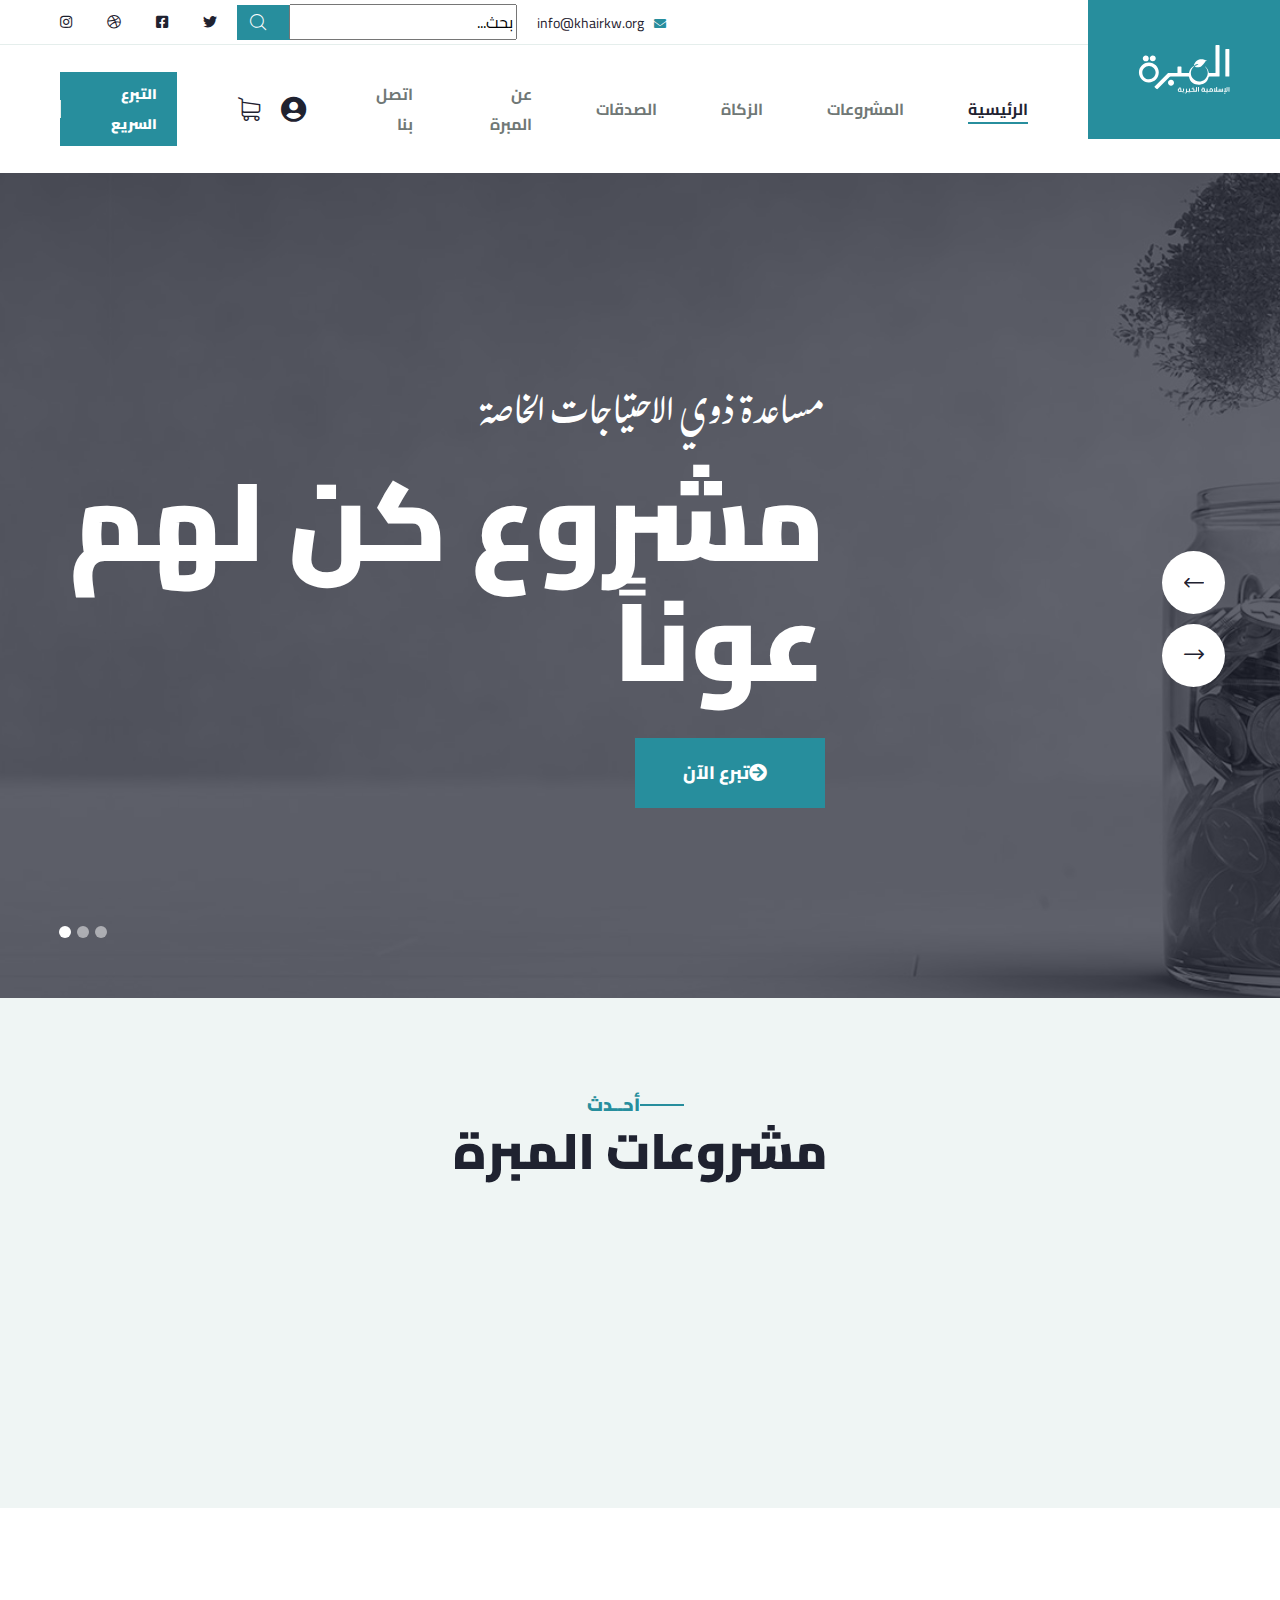
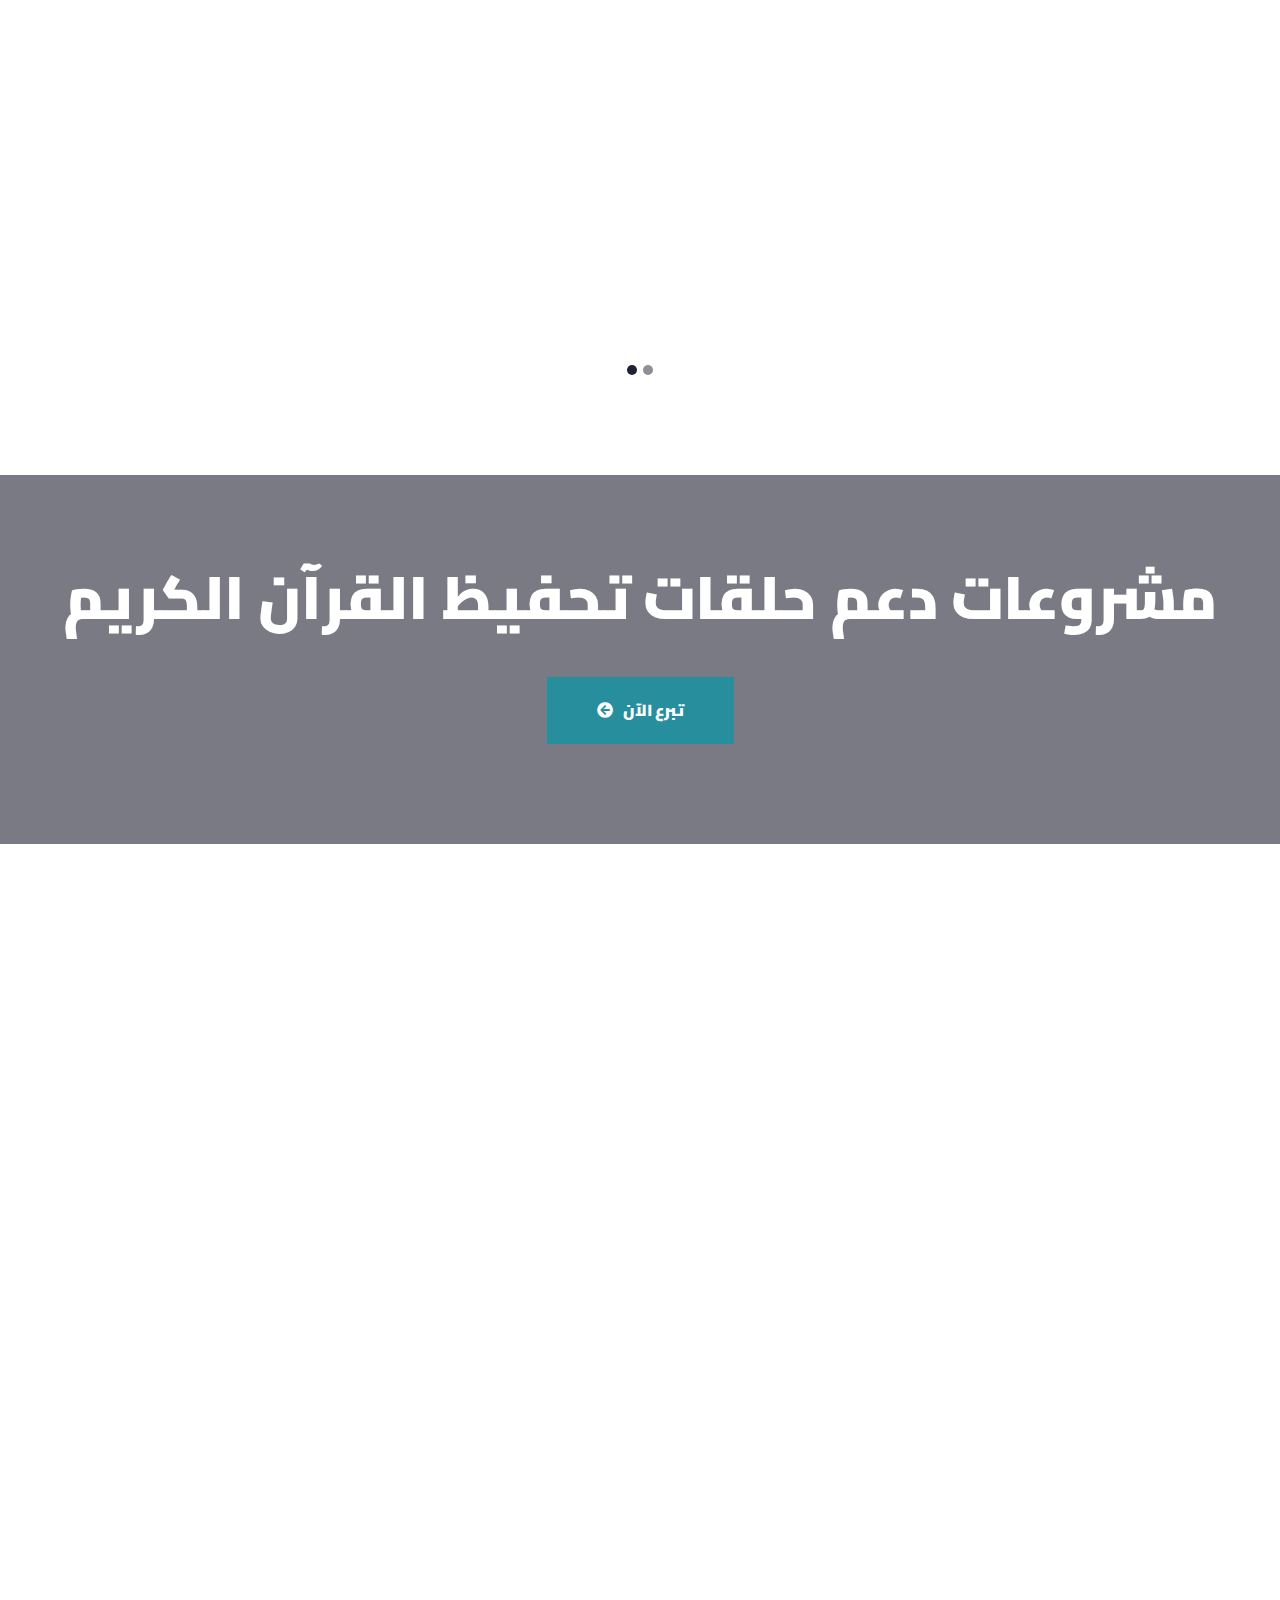
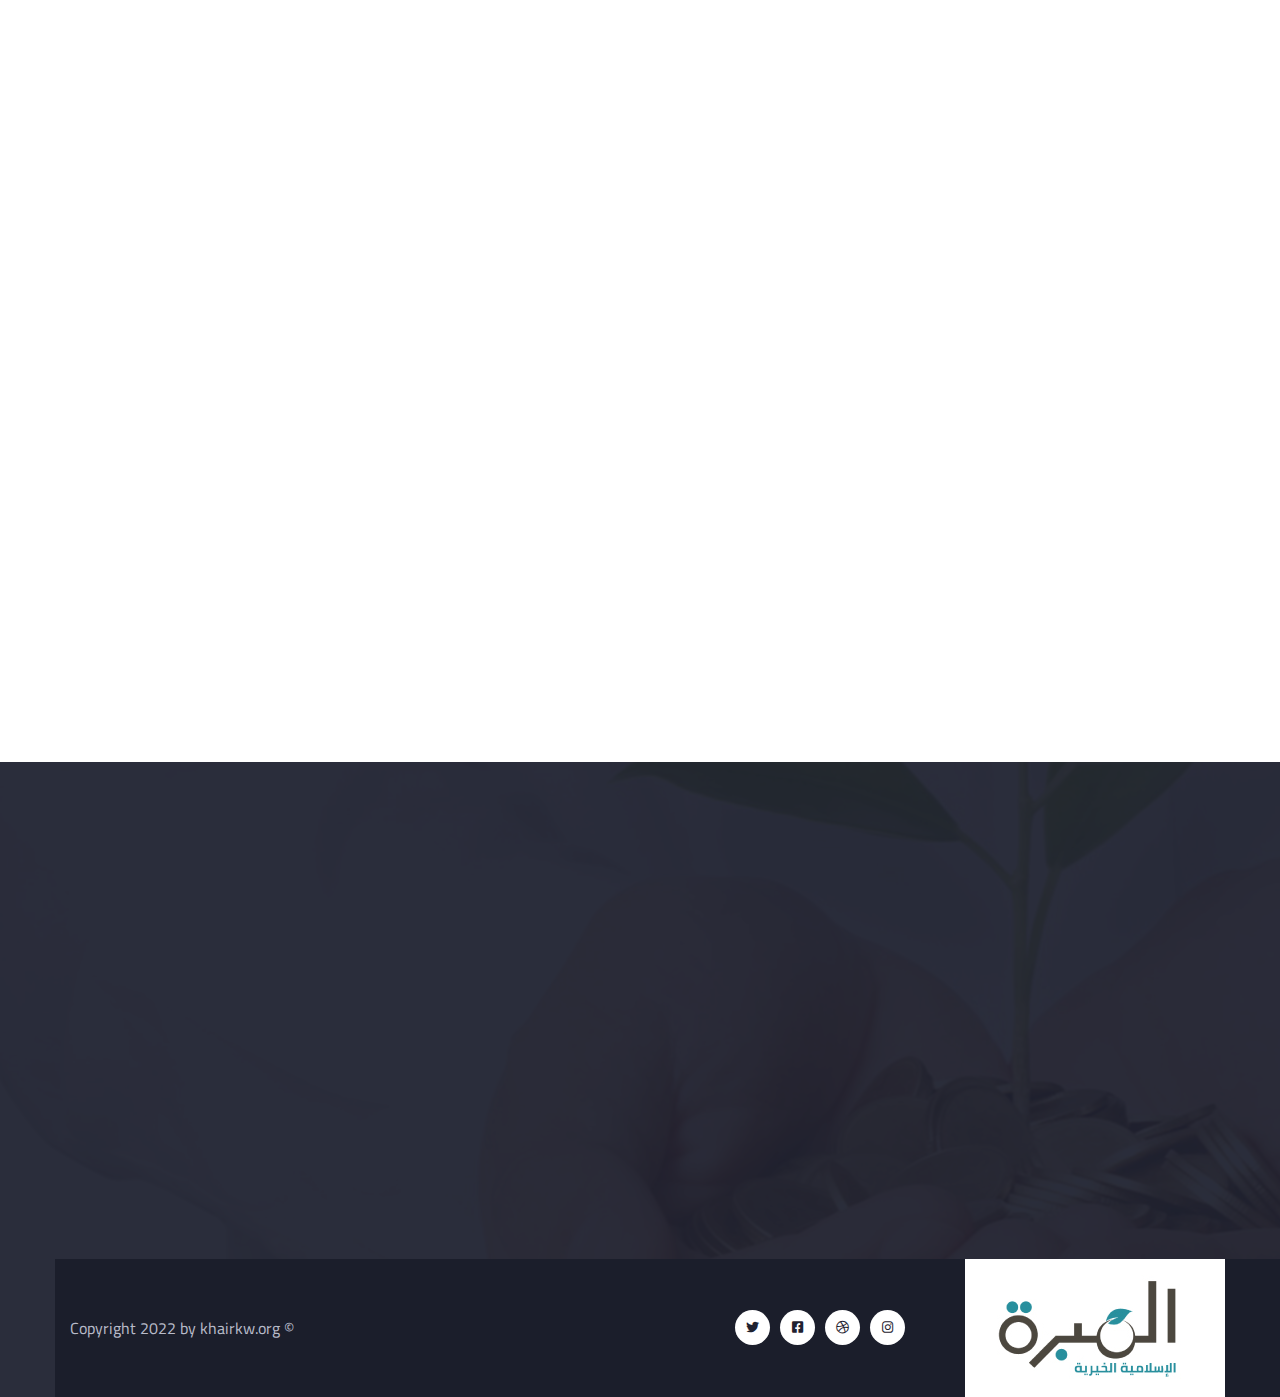
<file: index.html>
<!DOCTYPE html>
<html lang="ar">

<head>
    <meta charset="UTF-8" />
    <meta name="viewport" content="width=device-width, initial-scale=1.0" />
    <title>المبرة الإسلامية الخيرية</title>
    <!-- favicons Icons -->
    <link rel="apple-touch-icon" sizes="180x180" href="assets/images/favicons/apple-touch-icon.png" />
    <link rel="icon" type="image/png" sizes="32x32" href="assets/images/favicons/favicon-32x32.png" />
    <link rel="icon" type="image/png" sizes="16x16" href="assets/images/favicons/favicon-16x16.png" />
    <link rel="manifest" href="assets/images/favicons/site.webmanifest" />
    <meta name="description" content="Crsine HTML Template For Car Services" />

    <!-- fonts -->
    <link rel="preconnect" href="https://fonts.gstatic.com">
    <link href="https://fonts.googleapis.com/css2?family=Nunito:ital,wght@0,200;0,300;0,400;0,600;0,700;0,800;0,900;1,200;1,300;1,400;1,600;1,700;1,800;1,900&display=swap"
        rel="stylesheet">
    <link rel="stylesheet" href="assets/vendors/bootstrap/css/bootstrap.min.css" />
    <link rel="stylesheet" href="assets/vendors/animate/animate.min.css" />
    <link rel="stylesheet" href="assets/vendors/fontawesome/css/all.min.css" />
    <link rel="stylesheet" href="assets/vendors/jarallax/jarallax.css" />
    <link rel="stylesheet" href="assets/vendors/jquery-magnific-popup/jquery.magnific-popup.css" />
    <link rel="stylesheet" href="assets/vendors/nouislider/nouislider.min.css" />
    <link rel="stylesheet" href="assets/vendors/nouislider/nouislider.pips.css" />
    <link rel="stylesheet" href="assets/vendors/odometer/odometer.min.css" />
    <link rel="stylesheet" href="assets/vendors/swiper/swiper.min.css" />
    <link rel="stylesheet" href="assets/vendors/halpes-icons/style.css">
    <link rel="stylesheet" href="assets/vendors/tiny-slider/tiny-slider.min.css" />
    <link rel="stylesheet" href="assets/vendors/reey-font/stylesheet.css" />
    <link rel="stylesheet" href="assets/vendors/owl-carousel/owl.carousel.min.css" />
    <link rel="stylesheet" href="assets/vendors/owl-carousel/owl.theme.default.min.css" />
    <!-- test -->

    <!-- template styles -->
    <link rel="stylesheet" href="assets/css/halpes.css" />
    <link rel="stylesheet" href="assets/css/halpes-responsive.css" />
    <link rel="stylesheet" href="assets/css/custom.css" />
</head>

<body>
    <div class="preloader">
        <img class="preloader__image" width="60" src="assets/images/loader.png" alt="" />
    </div>
    <!-- /.preloader -->
    <div class="page-wrapper">
        <header class="main-header clearfix">
            <div class="main-header__logo">
                <a href="index.html">
                    <img src="assets/images/resources/logo-1.svg" alt="">
                </a>
            </div>
            <div class="main-menu-wrapper">
                <div class="main-menu-wrapper__top">
                    <div class="main-menu-wrapper__top-inner">
                        <div class="main-menu-wrapper__left">
                            <div class="main-menu-wrapper__left-content">

                                <div class="main-menu-wrapper__left-email-box">
                                    <div class="icon">
                                        <i class="fas fa-envelope"></i>
                                    </div>
                                    <div class="email">
                                        <a href="mailto:info@khairkw.org">info@khairkw.org</a>
                                    </div>
                                </div>
                                <!--
                                  <a href="#" class="main-menu__search search-toggler icon-magnifying-glass"></a>
                                -->
                                <form action="#" class="senssh">
                                    <label for="search" class="sr-only">search here</label><!-- /.sr-only -->
                                    <input type="text" id="search" placeholder="بحث..." />
                                    <button type="submit" aria-label="search submit" class="thm-btn">
                                        <i class="icon-magnifying-glass"></i>
                                    </button>
                                </form>
                            </div>
                        </div>
                        <div class="main-menu-wrapper__right">
                            <div class="main-menu-wrapper__right-social">
                                <a href="#"><i class="fab fa-twitter"></i></a>
                                <a href="#"><i class="fab fa-facebook-square"></i></a>
                                <a href="#"><i class="fab fa-dribbble"></i></a>
                                <a href="#"><i class="fab fa-instagram"></i></a>
                            </div>
                        </div>
                    </div>
                </div>
                <div class="main-menu-wrapper__bottom">
                    <nav class="main-menu">
                        <div class="main-menu__inner">
                            <a href="#" class="mobile-nav__toggler"><i class="fa fa-bars"></i></a>
                            <ul class="main-menu__list">
                                <li class="dropdown current">
                                    <a href="index.html">الرئيسية</a>
                                </li>
                                <li class="dropdown">
                                    <a href="#">المشروعات</a>
                                    <ul>
                                        <li><a href="causes.html">المشروعات</a></li>
                                        <li><a href="causes-details.html">تفاصيل المشروع</a></li>
                                    </ul>
                                </li>
                                <li class="dropdown">
                                    <a href="#">الزكاة</a>

                                </li>
                                <li class="dropdown">
                                    <a href="#">الصدقات</a>

                                </li>
                                <li class="dropdown">
                                    <a href="#">عن المبرة</a>
                                    <ul>
                                      
                                        <li><a href="news.html">أخبار</a></li>
                                        <li><a href="news-details.html">تفاصيل الخبر</a></li>
                                    </ul>
                                </li>
                                <li><a href="contact.html">اتصل بنا</a></li>
                            </ul>
                            <div class="main-menu__right">
                              <!--
                                <a href="#" class="main-menu__search search-toggler icon-magnifying-glass"></a>
                              -->


                              <a href="#" class="uoz"><i class="fa fab fa-user-circle"></i></a>


                                <a href="#" class="main-menu__cart icon-shopping-cart  "></a>
                                <!--
                                <div class="main-menu__phone-contact">
                                    <div class="main-menu__phone-icon">
                                        <span class="icon-chat"></span>
                                    </div>

                                    <div class="main-menu__phone-number">
                                        <p>Call Anytime</p>
                                        <a href="tel:92 666 888 0000">92 666 888 0000</a>
                                    </div>

                                </div>
                                -->
                                <a href="#test-popup" class="main-menu__donate-btn open-popup-link">التبرع السريع</a>
                            </div>
                        </div>
                    </nav>
                </div>
            </div>

        </header>

        <div class="stricky-header stricked-menu main-menu">
            <div class="sticky-header__content"></div><!-- /.sticky-header__content -->
        </div><!-- /.stricky-header -->


        <section class="main-slider">
            <div class="swiper-container thm-swiper__slider" data-swiper-options='{"slidesPerView": 1, "loop": true,
    "effect": "fade",
     "pagination": {
        "el": "#main-slider-pagination",
        "type": "bullets",
        "clickable": true
      },
    "navigation": {
        "nextEl": "#main-slider__swiper-button-next",
        "prevEl": "#main-slider__swiper-button-prev"
    },
    "autoplay": {
        "delay": 5000
    }}'>
                <div class="swiper-wrapper">
                    <div class="swiper-slide">
                        <div class="image-layer"
                            style="background-image: url(assets/images/backgrounds/main-slider-1-1.jpg);">
                        </div>
                        <div class="image-layer-overlay"></div>
                        <!-- /.image-layer -->
                        <div class="container">
                            <div class="row">
                                <div class="col-lg-8">
                                    <div class="main-slider__content">
                                        <p>مساعدة ذوي الاحتياجات الخاصة</p>
                                        <h2>مشروع كن لهم عوناً</h2>
                                        <a href="#" class="thm-btn"><i class="fas fa-arrow-circle-right"></i>تبرع الآن</a>

                                    </div>
                                </div>
                            </div>
                        </div>
                    </div>
                    <div class="swiper-slide">
                        <div class="image-layer"
                            style="background-image: url(assets/images/backgrounds/main-slider-2-1.jpg);">
                        </div>
                        <div class="image-layer-overlay"></div>
                        <!-- /.image-layer -->
                        <div class="container">
                            <div class="row">
                                <div class="col-lg-8">
                                    <div class="main-slider__content">
                                        <p>بتبرع واحد 5 د.ك تساعد 5 فئات محتاجة</p>
                                        <h2>مشروع 5 تساعد 5</h2>
                                        <a href="#" class="thm-btn"><i class="fas fa-arrow-circle-right"></i>Learn
                                            More</a>

                                    </div>
                                </div>
                            </div>
                        </div>
                    </div>
                    <div class="swiper-slide">
                        <div class="image-layer"
                            style="background-image: url(assets/images/backgrounds/main-slider-3-1.jpg);">
                        </div>
                        <div class="image-layer-overlay"></div>
                        <!-- /.image-layer -->
                        <div class="container">
                            <div class="row">
                                <div class="col-lg-8">
                                    <div class="main-slider__content">
                                        <p>أسر متعففة في أمس الحاجة لعطاءك</p>
                                        <h2>دعم الأسر المتعففة</h2>
                                        <a href="#" class="thm-btn"><i class="fas fa-arrow-circle-right"></i>Learn
                                            More</a>

                                    </div>
                                </div>
                            </div>
                        </div>
                    </div>
                </div>

                <!-- If we need navigation buttons -->
                <div class="swiper-pagination" id="main-slider-pagination"></div>
                <div class="main-slider__nav">
                    <div class="swiper-button-prev" id="main-slider__swiper-button-next"><i
                            class="icon-right-arrow icon-left-arrow"></i>
                    </div>
                    <div class="swiper-button-next" id="main-slider__swiper-button-prev"><i
                            class="icon-right-arrow"></i>
                    </div>
                </div>
            </div>
        </section>


        <!--Causes One Start-->
        <section class="causes-one">
            <div class="container">
                <div class="section-title text-center">
                    <span class="section-title__tagline">أحــدث</span>
                    <h2 class="section-title__title">مشروعات المبرة</h2>
                </div>
                <div class="row">
                    <div class="col-xl-12">
                      <div class="causes-one__carousel owl-theme owl-carousel">
                            <div class="causes-one__single wow fadeInLeft" data-wow-duration="1500ms">
                                <div class="causes-one__img">
                                    <div class="causes-one__img-box">
                                        <img src="assets/images/resources/causes-one-img-1.jpg" alt="">
                                        <a href="#">
                                            <i class="fa fa-plus"></i>
                                        </a>
                                    </div>
                                    <div class="causes-one__category">
                                        <span>بسمة</span>
                                    </div>
                                </div>
                                <div class="causes-one__content">
                                    <h3 class="causes-one__title">
                                        <a href="causes-details.html">بسمه ..دعم طالب العلم</a>
                                    </h3>
                                    <div class="causes-one__goals">
                                        <p class="text-center">المستهدف <br><span> 5,000 </span><span class="cuur">  د.ك </span> </p>
                                        <p class="text-center">المدفوع <br><span> 2,500 </span> <span class="cuur">  د.ك </span> </p>
                                        <p class="text-center">المتبقي <br><span> 2,500 </span> <span class="cuur">  د.ك </span> </p>
                                    </div>
                                </div>
                                <div class="causes-one__progress">
                                    <div class="bar">
                                        <div class="bar-inner count-bar" data-percent="50%">
                                            <div class="count-text">50%</div>
                                        </div>
                                    </div>
                                </div>
                                <div class="causes-one__donaz">
                                  <a href="#" class="btn   btn-md active" role="button" aria-pressed="true">10 د.ك</a>
                                  <a href="#" class="btn    btn-md active" role="button" aria-pressed="true">50 د.ك</a>
                                  <a href="#" class="btn    btn-md active" role="button" aria-pressed="true">100 د.ك</a>
                                  <a href="#" class="btn    btn-md active" role="button" aria-pressed="true">500 د.ك</a>
                                  <a href="#" class="btn    btn-md active" role="button" aria-pressed="true">1000 د.ك</a>
                                </div>
                                <div class="causes-one__no">
                                  <div class="input-group number-spinner">
                                    <span class="input-group-btn data-dwn">
                                      <button class="btn btn-default btn-info btn-numz" data-dir="dwn">-</button>
                                    </span>
                                    <input type="text" class="form-control text-center" value="1" min="-10" max="40">
                                    <span class="input-group-btn data-up">
                                      <button class="btn btn-default btn-info btn-numz" data-dir="up">+</button>
                                    </span>
                                  </div>
                                  <div class="causes-one__act">
                                      <a href="#" class="btn but1  btn-md active" role="button">التبرع السريع</a>
                                        <a href="#" class="btn but2 btn-md active" role="button" >أضف إلي السلة</a>
                                  </div>
                                </div>
                            </div>
                            <div class="causes-one__single wow fadeInUp" data-wow-duration="1500ms"
                                data-wow-delay="100ms">
                                <div class="causes-one__img">
                                    <div class="causes-one__img-box">
                                        <img src="assets/images/resources/causes-one-img-2.jpg" alt="">
                                        <a href="#">
                                            <i class="fa fa-plus"></i>
                                        </a>
                                    </div>
                                    <div class="causes-one__category">
                                        <span>وقفيات</span>
                                    </div>
                                </div>
                                <div class="causes-one__content">
                                    <h3 class="causes-one__title">
                                        <a href="causes-details.html">مشروع 5 تساعد 5</a>
                                    </h3>
                                    <div class="causes-one__goals">
                                        <p class="text-center">المستهدف <br><span> 66,000 </span><span class="cuur">  د.ك </span> </p>
                                        <p class="text-center">المدفوع <br><span> 2,500 </span> <span class="cuur">  د.ك </span> </p>
                                        <p class="text-center">المتبقي <br><span> 62,500 </span> <span class="cuur">  د.ك </span> </p>
                                    </div>
                                </div>
                                <div class="causes-one__progress">
                                    <div class="bar">
                                        <div class="bar-inner count-bar" data-percent="36%">
                                            <div class="count-text">36%</div>
                                        </div>
                                    </div>
                                </div>
                                <div class="causes-one__donaz">
                                  <a href="#" class="btn   btn-md active" role="button" aria-pressed="true">10 د.ك</a>
                                  <a href="#" class="btn    btn-md active" role="button" aria-pressed="true">50 د.ك</a>
                                  <a href="#" class="btn    btn-md active" role="button" aria-pressed="true">100 د.ك</a>
                                  <a href="#" class="btn    btn-md active" role="button" aria-pressed="true">500 د.ك</a>
                                  <a href="#" class="btn    btn-md active" role="button" aria-pressed="true">1000 د.ك</a>
                                </div>
                                <div class="causes-one__no">
                                  <div class="input-group number-spinner">
                                    <span class="input-group-btn data-dwn">
                                      <button class="btn btn-default btn-info btn-numz" data-dir="dwn">-</button>
                                    </span>
                                    <input type="text" class="form-control text-center" value="1" min="-10" max="40">
                                    <span class="input-group-btn data-up">
                                      <button class="btn btn-default btn-info btn-numz" data-dir="up">+</button>
                                    </span>
                                  </div>
                                  <div class="causes-one__act">
                                      <a href="#" class="btn but1  btn-md active" role="button">التبرع السريع</a>
                                        <a href="#" class="btn but2 btn-md active" role="button" >أضف إلي السلة</a>
                                  </div>
                                </div>
                            </div>
                            <div class="causes-one__single wow fadeInRight" data-wow-duration="1500ms"
                                data-wow-delay="200ms">
                                <div class="causes-one__img">
                                    <div class="causes-one__img-box">
                                        <img src="assets/images/resources/causes-one-img-3.jpg" alt="">
                                        <a href="#">
                                            <i class="fa fa-plus"></i>
                                        </a>
                                    </div>
                                    <div class="causes-one__category">
                                        <span>جديد</span>
                                    </div>
                                </div>
                                <div class="causes-one__content">
                                    <h3 class="causes-one__title">
                                        <a href="causes-details.html">طالب العلم</a>
                                    </h3>
                                    <div class="causes-one__goals">
                                        <p class="text-center">المستهدف <br><span> 5,000 </span><span class="cuur">  د.ك </span> </p>
                                        <p class="text-center">المدفوع <br><span> 2,500 </span> <span class="cuur">  د.ك </span> </p>
                                        <p class="text-center">المتبقي <br><span> 2,500 </span> <span class="cuur">  د.ك </span> </p>
                                    </div>
                                </div>
                                <div class="causes-one__progress">
                                    <div class="bar">
                                        <div class="bar-inner count-bar" data-percent="36%">
                                            <div class="count-text">36%</div>
                                        </div>
                                    </div>
                                </div>
                                <div class="causes-one__donaz">
                                  <a href="#" class="btn   btn-md active" role="button" aria-pressed="true">10 د.ك</a>
                                  <a href="#" class="btn    btn-md active" role="button" aria-pressed="true">50 د.ك</a>
                                  <a href="#" class="btn    btn-md active" role="button" aria-pressed="true">100 د.ك</a>
                                  <a href="#" class="btn    btn-md active" role="button" aria-pressed="true">500 د.ك</a>
                                  <a href="#" class="btn    btn-md active" role="button" aria-pressed="true">1000 د.ك</a>
                                </div>
                                <div class="causes-one__no">
                                  <div class="input-group number-spinner">
                                    <span class="input-group-btn data-dwn">
                                      <button class="btn btn-default btn-info btn-numz" data-dir="dwn">-</button>
                                    </span>
                                    <input type="text" class="form-control text-center" value="1" min="-10" max="40">
                                    <span class="input-group-btn data-up">
                                      <button class="btn btn-default btn-info btn-numz" data-dir="up">+</button>
                                    </span>
                                  </div>
                                  <div class="causes-one__act">
                                      <a href="#" class="btn but1  btn-md active" role="button">التبرع السريع</a>
                                        <a href="#" class="btn but2 btn-md active" role="button" >أضف إلي السلة</a>
                                  </div>
                                </div>
                            </div>
                            <div class="causes-one__single wow fadeInLeft" data-wow-duration="1500ms">
                                <div class="causes-one__img">
                                    <div class="causes-one__img-box">
                                        <img src="assets/images/resources/causes-one-img-1.jpg" alt="">
                                        <a href="#">
                                            <i class="fa fa-plus"></i>
                                        </a>
                                    </div>
                                    <div class="causes-one__category">
                                        <span>بسمة</span>
                                    </div>
                                </div>
                                <div class="causes-one__content">
                                    <h3 class="causes-one__title">
                                        <a href="causes-details.html">بسمه ..دعم طالب العلم</a>
                                    </h3>
                                    <div class="causes-one__goals">
                                        <p class="text-center">المستهدف <br><span> 5,000 </span><span class="cuur">  د.ك </span> </p>
                                        <p class="text-center">المدفوع <br><span> 2,500 </span> <span class="cuur">  د.ك </span> </p>
                                        <p class="text-center">المتبقي <br><span> 2,500 </span> <span class="cuur">  د.ك </span> </p>
                                    </div>
                                </div>
                                <div class="causes-one__progress">
                                    <div class="bar">
                                        <div class="bar-inner count-bar" data-percent="50%">
                                            <div class="count-text">50%</div>
                                        </div>
                                    </div>
                                </div>
                                <div class="causes-one__donaz">
                                  <a href="#" class="btn   btn-md active" role="button" aria-pressed="true">10 د.ك</a>
                                  <a href="#" class="btn    btn-md active" role="button" aria-pressed="true">50 د.ك</a>
                                  <a href="#" class="btn    btn-md active" role="button" aria-pressed="true">100 د.ك</a>
                                  <a href="#" class="btn    btn-md active" role="button" aria-pressed="true">500 د.ك</a>
                                  <a href="#" class="btn    btn-md active" role="button" aria-pressed="true">1000 د.ك</a>
                                </div>
                                <div class="causes-one__no">
                                  <div class="input-group number-spinner">
                                    <span class="input-group-btn data-dwn">
                                      <button class="btn btn-default btn-info btn-numz" data-dir="dwn">-</button>
                                    </span>
                                    <input type="text" class="form-control text-center" value="1" min="-10" max="40">
                                    <span class="input-group-btn data-up">
                                      <button class="btn btn-default btn-info btn-numz" data-dir="up">+</button>
                                    </span>
                                  </div>
                                  <div class="causes-one__act">
                                      <a href="#" class="btn but1  btn-md active" role="button">التبرع السريع</a>
                                        <a href="#" class="btn but2 btn-md active" role="button" >أضف إلي السلة</a>
                                  </div>
                                </div>
                            </div>
                            <div class="causes-one__single wow fadeInUp" data-wow-duration="1500ms"
                                data-wow-delay="100ms">
                                <div class="causes-one__img">
                                    <div class="causes-one__img-box">
                                        <img src="assets/images/resources/causes-one-img-2.jpg" alt="">
                                        <a href="#">
                                            <i class="fa fa-plus"></i>
                                        </a>
                                    </div>
                                    <div class="causes-one__category">
                                        <span>وقفيات</span>
                                    </div>
                                </div>
                                <div class="causes-one__content">
                                    <h3 class="causes-one__title">
                                        <a href="causes-details.html">مشروع 5 تساعد 5</a>
                                    </h3>
                                    <div class="causes-one__goals">
                                        <p class="text-center">المستهدف <br><span> 5,000 </span><span class="cuur">  د.ك </span> </p>
                                        <p class="text-center">المدفوع <br><span> 2,500 </span> <span class="cuur">  د.ك </span> </p>
                                        <p class="text-center">المتبقي <br><span> 2,500 </span> <span class="cuur">  د.ك </span> </p>
                                    </div>
                                </div>
                                <div class="causes-one__progress">
                                    <div class="bar">
                                        <div class="bar-inner count-bar" data-percent="36%">
                                            <div class="count-text">36%</div>
                                        </div>
                                    </div>
                                </div>
                                <div class="causes-one__donaz">
                                  <a href="#" class="btn   btn-md active" role="button" aria-pressed="true">10 د.ك</a>
                                  <a href="#" class="btn    btn-md active" role="button" aria-pressed="true">50 د.ك</a>
                                  <a href="#" class="btn    btn-md active" role="button" aria-pressed="true">100 د.ك</a>
                                  <a href="#" class="btn    btn-md active" role="button" aria-pressed="true">500 د.ك</a>
                                  <a href="#" class="btn    btn-md active" role="button" aria-pressed="true">1000 د.ك</a>
                                </div>
                                <div class="causes-one__no">
                                  <div class="input-group number-spinner">
                                    <span class="input-group-btn data-dwn">
                                      <button class="btn btn-default btn-info btn-numz" data-dir="dwn">-</button>
                                    </span>
                                    <input type="text" class="form-control text-center" value="1" min="-10" max="40">
                                    <span class="input-group-btn data-up">
                                      <button class="btn btn-default btn-info btn-numz" data-dir="up">+</button>
                                    </span>
                                  </div>
                                  <div class="causes-one__act">
                                      <a href="#" class="btn but1  btn-md active" role="button">التبرع السريع</a>
                                        <a href="#" class="btn but2 btn-md active" role="button" >أضف إلي السلة</a>
                                  </div>
                                </div>
                            </div>
                            <div class="causes-one__single wow fadeInRight" data-wow-duration="1500ms"
                                data-wow-delay="200ms">
                                <div class="causes-one__img">
                                    <div class="causes-one__img-box">
                                        <img src="assets/images/resources/causes-one-img-3.jpg" alt="">
                                        <a href="#">
                                            <i class="fa fa-plus"></i>
                                        </a>
                                    </div>
                                    <div class="causes-one__category">
                                        <span>جديد</span>
                                    </div>
                                </div>
                                <div class="causes-one__content">
                                    <h3 class="causes-one__title">
                                        <a href="causes-details.html">طالب العلم</a>
                                    </h3>
                                    <div class="causes-one__goals">
                                        <p class="text-center">المستهدف <br><span> 5,000 </span><span class="cuur">  د.ك </span> </p>
                                        <p class="text-center">المدفوع <br><span> 2,500 </span> <span class="cuur">  د.ك </span> </p>
                                        <p class="text-center">المتبقي <br><span> 2,500 </span> <span class="cuur">  د.ك </span> </p>
                                    </div>
                                </div>
                                <div class="causes-one__progress">
                                    <div class="bar">
                                        <div class="bar-inner count-bar" data-percent="36%">
                                            <div class="count-text">36%</div>
                                        </div>
                                    </div>
                                </div>
                                <div class="causes-one__donaz">
                                  <a href="#" class="btn   btn-md active" role="button" aria-pressed="true">10 د.ك</a>
                                  <a href="#" class="btn    btn-md active" role="button" aria-pressed="true">50 د.ك</a>
                                  <a href="#" class="btn    btn-md active" role="button" aria-pressed="true">100 د.ك</a>
                                  <a href="#" class="btn    btn-md active" role="button" aria-pressed="true">500 د.ك</a>
                                  <a href="#" class="btn    btn-md active" role="button" aria-pressed="true">1000 د.ك</a>
                                </div>
                                <div class="causes-one__no">
                                  <div class="input-group number-spinner">
                                    <span class="input-group-btn data-dwn">
                                      <button class="btn btn-default btn-info btn-numz" data-dir="dwn">-</button>
                                    </span>
                                    <input type="text" class="form-control text-center" value="1" min="-10" max="40">
                                    <span class="input-group-btn data-up">
                                      <button class="btn btn-default btn-info btn-numz" data-dir="up">+</button>
                                    </span>
                                  </div>
                                  <div class="causes-one__act">
                                      <a href="#" class="btn but1  btn-md active" role="button">التبرع السريع</a>
                                        <a href="#" class="btn but2 btn-md active" role="button" >أضف إلي السلة</a>
                                  </div>
                                </div>
                            </div>

                    </div>
                </div>
            </div>
        </section>
        <!--Causes One End-->

        <!--Join One Start-->
        <section class="join-one">
            <div class="join-one-bg jarallax" data-jarallax data-speed="0.2" data-imgPosition="50% 0%"
                style="background-image: url(assets/images/backgrounds/join-one-bg.jpg)"></div>
            <div class="container">
                <div class="row">
                    <div class="col-xl-12">
                        <div class="join-one__inner">
                            <h2 class="join-one__title">مشروعات دعم حلقات تحفيظ القرآن الكريم</h2>
                            <a href="#" class="join-one__btn thm-btn"><i class="fas fa-arrow-circle-left"></i>تبرع الآن</a>
                        </div>
                    </div>
                </div>
            </div>
        </section>
        <!--Join One End-->

        <!--News Page Start-->
        <section class="news-page">
            <div class="container">
                <div class="row">
                    <div class="col-xl-4 col-lg-4 wow fadeInUp" data-wow-delay="100ms">
                        <!--News Two Single-->
                        <div class="news-two__single">
                            <div class="news-two__img-box">
                                <div class="news-two__img">
                                    <img src="assets/images/blog/news-page-img-1.jpg" alt="">
                                    <a href="news-details.html">
                                        <i class="fa fa-plus"></i>
                                    </a>
                                </div>
                                <div class="news-two__date">
                                    <p>20 يناير 2021</p>
                                </div>
                            </div>
                            <div class="news-two__content">
                                <ul class="list-unstyled news-two__meta">
                                    <li><a href="#"><i class="far fa-user-circle"></i> Admin</a></li>
                                    <li><span>/</span></li>
                                    <li><a href="#"><i class="far fa-comments"></i> 2 تعليق</a>
                                    </li>
                                </ul>
                                <h3>
                                    <a href="news-details.html">وزير الدفاع: تطبيق القانون على الجميع وصون حرمة المال العام</a>
                                </h3>
                                <p class="news-two__text">أكد خلال استقباله قيادات الوزارة أمس على ضرورة ترجمة توجيهات القيادة السياسية ومواصلة العمل ووضع مصلحة الوطن فوق كل مصلحة</p>
                            </div>
                        </div>
                    </div>
                    <div class="col-xl-4 col-lg-4 wow fadeInUp" data-wow-delay="200ms">
                        <!--News Two Single-->
                        <div class="news-two__single">
                            <div class="news-two__img-box">
                                <div class="news-two__img">
                                    <img src="assets/images/blog/news-page-img-2.jpg" alt="">
                                    <a href="news-details.html">
                                        <i class="fa fa-plus"></i>
                                    </a>
                                </div>
                                <div class="news-two__date">
                                    <p>20 يناير 2021</p>
                                </div>
                            </div>
                            <div class="news-two__content">
                                <ul class="list-unstyled news-two__meta">
                                    <li><a href="#"><i class="far fa-user-circle"></i> Admin</a></li>
                                    <li><span>/</span></li>
                                    <li><a href="#"><i class="far fa-comments"></i> 2 تعليق</a>
                                    </li>
                                </ul>
                                <h3>
                                    <a href="news-details.html">«الشباب»: ورشة عمل «الطريق إلى النجاح» لمساعدة الطلبة في القبول الجامعي</a>
                                </h3>
                                <p class="news-two__text">ضمن جهود الهيئة في استقطاب وتأهيل الكفاءات والخبرات لمركز الإرشاد الأكاديمي</p></div>
                        </div>
                    </div>
                    <div class="col-xl-4 col-lg-4 wow fadeInUp" data-wow-delay="300ms">
                        <!--News Two Single-->
                        <div class="news-two__single">
                            <div class="news-two__img-box">
                                <div class="news-two__img">
                                    <img src="assets/images/blog/news-page-img-3.jpg" alt="">
                                    <a href="news-details.html">
                                        <i class="fa fa-plus"></i>
                                    </a>
                                </div>
                                <div class="news-two__date">
                                    <p>  20 يناير 2021</p>
                                </div>
                            </div>
                            <div class="news-two__content">
                                <ul class="list-unstyled news-two__meta">
                                    <li><a href="#"><i class="far fa-user-circle"></i> Admin</a></li>
                                    <li><span>/</span></li>
                                    <li><a href="#"><i class="far fa-comments"></i> 2 تعليق</a>
                                    </li>
                                </ul>
                                <h3>
                                    <a href="news-details.html">وكيل الحرس بالتكليف استقبل وفداً من جهاز الأمن الوطني</a>
                                </h3>
                                <p class="news-two__text">الدرك الفرنسي قدم محاضرة لأعضاء الوفد وقادة وضباط الحرس الوطني</p>
                            </div>
                        </div>
                    </div>
                    <div class="col-xl-4 col-lg-4 wow fadeInUp" data-wow-delay="400ms">
                        <!--News Two Single-->
                        <div class="news-two__single">
                            <div class="news-two__img-box">
                                <div class="news-two__img">
                                    <img src="assets/images/blog/news-page-img-4.jpg" alt="">
                                    <a href="news-details.html">
                                        <i class="fa fa-plus"></i>
                                    </a>
                                </div>
                                <div class="news-two__date">
                                    <p>  20 يناير 2021</p>
                                </div>
                            </div>
                            <div class="news-two__content">
                                <ul class="list-unstyled news-two__meta">
                                    <li><a href="#"><i class="far fa-user-circle"></i> Admin</a></li>
                                    <li><span>/</span></li>
                                    <li><a href="#"><i class="far fa-comments"></i> 2 تعليق</a>
                                    </li>
                                </ul>
                                <h3>
                                    <a href="news-details.html">بالفيديو.. وزير التجارة تفقّد «الجمارك»: تقديم الدعم لحلّ المعوقات وتطوير العمل الجمركي</a>
                                </h3>
                                <p class="news-two__text">أكد على أهمية دور الجمارك في الجانبين الأمني والاقتصادي</p>
                            </div>
                        </div>
                    </div>
                    <div class="col-xl-4 col-lg-4 wow fadeInUp" data-wow-delay="500ms">
                        <!--News Two Single-->
                        <div class="news-two__single">
                            <div class="news-two__img-box">
                                <div class="news-two__img">
                                    <img src="assets/images/blog/news-page-img-5.jpg" alt="">
                                    <a href="news-details.html">
                                        <i class="fa fa-plus"></i>
                                    </a>
                                </div>
                                <div class="news-two__date">
                                    <p>  20 يناير 2021</p>
                                </div>
                            </div>
                            <div class="news-two__content">
                                <ul class="list-unstyled news-two__meta">
                                    <li><a href="#"><i class="far fa-user-circle"></i> Admin</a></li>
                                    <li><span>/</span></li>
                                    <li><a href="#"><i class="far fa-comments"></i> 2 تعليق</a>
                                    </li>
                                </ul>
                                <h3>
                                    <a href="news-details.html">43.92 % إنجاز تقاطعات طريق السادس المؤدي إلى غرب الجليب</a>
                                </h3>
                                <p class="news-two__text">تنفذه «هيئة الطرق».. ووفق «الأداء الحكومي» المشروع متأخر عن البرنامج الزمني بفارق 6.89%</p>
                            </div>
                        </div>
                    </div>
                    <div class="col-xl-4 col-lg-4 wow fadeInUp" data-wow-delay="600ms">
                        <!--News Two Single-->
                        <div class="news-two__single">
                            <div class="news-two__img-box">
                                <div class="news-two__img">
                                    <img src="assets/images/blog/news-page-img-6.jpg" alt="">
                                    <a href="news-details.html">
                                        <i class="fa fa-plus"></i>
                                    </a>
                                </div>
                                <div class="news-two__date">
                                    <p>  20 يناير 2021</p>
                                </div>
                            </div>
                            <div class="news-two__content">
                                <ul class="list-unstyled news-two__meta">
                                    <li><a href="#"><i class="far fa-user-circle"></i> Admin</a></li>
                                    <li><span>/</span></li>
                                    <li><a href="#"><i class="far fa-comments"></i> 2 تعليق</a>
                                    </li>
                                </ul>
                                <h3>
                                    <a href="news-details.html">«الداخلية» تفرض رسماً بقيمة 9 دنانير على القادمين من الجنسية المصرية جواً</a>
                                </h3>
                                <p class="news-two__text">أصدر مدير جوزات المطار العميد بدر الشايع تعميما تضمن تحصيل رسم قدره 9 دنانير عند إصدار اي نوع من أنواع التأشيرات على المصريين القادمين جوا.</p>
                            </div>
                        </div>
                    </div>
                </div>
            </div>
        </section>
        <!--News Page End-->



        <!--Site Footer One Start-->
        <footer class="site-footer">
            <div class="site-footer-bg" style="background-image: url(assets/images/backgrounds/footer-bg.jpg)"></div>
            <div class="container">
                <div class="site-footer__top">
                    <div class="row">
                        <div class="col-xl-3 col-lg-6 col-md-6 wow fadeInUp" data-wow-delay="100ms">
                            <div class="footer-widget__column footer-widget__about">
                                <h3 class="footer-widget__title">عن المبرة</h3>
                                <p class="footer-widget__text">نسعى الى خدمة الإسلام والمسلمين والإنسانية بكفاءة واحتراف بالوسائل الإبداعية والمتطورة الحديثة ، لتنشئة جيل قيادي محترف ذو فكر مستنير ورؤية مستقبلية متطورة في بناء الفرد والمجتمع </p>
                                <a href="#" class="footer-widget__about-btn">تبرع </a>
                            </div>
                        </div>
                        <div class="col-xl-3 col-lg-6 col-md-6 wow fadeInUp" data-wow-delay="200ms">
                            <div class="footer-widget__column footer-widget__explore clearfix">
                                <h3 class="footer-widget__title">روابط</h3>
                                <ul class="footer-widget__explore-list list-unstyled">
                                    <li><a href="#">المشروعات</a></li>
                                    <li><a href="#">الزكاة</a></li>
                                    <li><a href="#">عن المبرة</a></li>
                                    <li><a href="#">اتصل بنا</a></li>
                                </ul>

                            </div>
                        </div>
                        <div class="col-xl-3 col-lg-6 col-md-6 wow fadeInUp" data-wow-delay="300ms">
                            <div class="footer-widget__column footer-widget__contact">
                                <h3 class="footer-widget__title">نسعد بتواصلكم </h3>
                                <ul class="list-unstyled footer-widget__contact-list">
                                    <li>
                                        <div class="icon">
                                            <i class="icon-chat"></i>
                                        </div>
                                        <div class="text">
                                            <p>
                                                <span>الخط الساخن</span>
                                                <a href="tel:94113411">94 11 34 11</a>
                                            </p>
                                        </div>
                                    </li>
                                    <li>
                                        <div class="icon">
                                            <i class="icon-message"></i>
                                        </div>
                                        <div class="text">
                                            <p>
                                                <span>Send Email</span>
                                                <a href="mailto:info@khairkw.com">info@khairkw.com</a>
                                            </p>
                                        </div>
                                    </li>
                                    <li>
                                        <div class="icon">
                                            <i class="icon-address"></i>
                                        </div>
                                        <div class="text">
                                            <p><spanزر مكتبنا</span>80 شارع تونس</p>
                                        </div>
                                    </li>
                                </ul>
                            </div>
                        </div>
                        <div class="col-xl-3 col-lg-6 col-md-6 wow fadeInUp" data-wow-delay="400ms">
                            <div class="footer-widget__column footer-widget__newsletter">
                                <h3 class="footer-widget__title">النشرة الشهرية</h3>
                                <p class="footer-widget__newsletter-text">تابع معنا أخر المستجدات والمشاريع من المبرة الخيرية</p>
                                <form class="footer-widget__newsletter-form">
                                    <input type="email" placeholder="بريد الكتروني" name="email">
                                    <button type="submit" class="footer-widget__newsletter-btn">إرسل <i
                                            class="fas fa-arrow-circle-left"></i></button>
                                </form>
                            </div>
                        </div>
                    </div>
                </div>
                <div class="site-footer__bottom">
                    <div class="row">
                        <div class="col-xl-12">
                            <div class="site-footer__bottom-inner">
                                <div class="site-footer__bottom-logo-social">
                                    <div class="site-footer__bottom-logo">
                                        <a href="index.html"><img src="assets/images/resources/footer-logo.jpg"
                                                alt=""></a>
                                    </div>
                                    <div class="site-footer__bottom-social">
                                        <a href="#"><i class="fab fa-twitter"></i></a>
                                        <a href="#"><i class="fab fa-facebook-square"></i></a>
                                        <a href="#"><i class="fab fa-dribbble"></i></a>
                                        <a href="#"><i class="fab fa-instagram"></i></a>
                                    </div>
                                </div>
                                <div class="site-footer__bottom-copy-right">
                                    <p>© Copyright 2022 by <a href="#">khairkw.org</a></p>
                                </div>
                            </div>
                        </div>
                    </div>
                </div>
            </div>
        </footer>
        <!--Site Footer One End-->


    </div><!-- /.page-wrapper -->


    <div class="mobile-nav__wrapper">
        <div class="mobile-nav__overlay mobile-nav__toggler"></div>
        <!-- /.mobile-nav__overlay -->
        <div class="mobile-nav__content">
            <span class="mobile-nav__close mobile-nav__toggler"><i class="fa fa-times"></i></span>

            <div class="logo-box">
                <a href="index.html" aria-label="logo image"><img src="assets/images/resources/logo-1.svg" width="155"
                        alt="" /></a>
            </div>
            <!-- /.logo-box -->
            <div class="mobile-nav__container"></div>
            <!-- /.mobile-nav__container -->

            <ul class="mobile-nav__contact list-unstyled">
                <li>
                    <i class="fa fa-envelope"></i>
                    <a href="mailto:info@khairkw.com">info@khairkw.com</a>
                </li>
                <li>
                    <i class="fa fa-phone-alt"></i>
                    <a href="tel:94113411">94 11 34 11</a>
                </li>
            </ul><!-- /.mobile-nav__contact -->
            <div class="mobile-nav__top">
                <div class="mobile-nav__social">
                    <a href="#" class="fab fa-twitter"></a>
                    <a href="#" class="fab fa-facebook-square"></a>
                    <a href="#" class="fab fa-pinterest-p"></a>
                    <a href="#" class="fab fa-instagram"></a>
                </div><!-- /.mobile-nav__social -->
            </div><!-- /.mobile-nav__top -->



        </div>
        <!-- /.mobile-nav__content -->
    </div>
    <!-- /.mobile-nav__wrapper -->
    <div class="search-popup">
        <div class="search-popup__overlay search-toggler"></div>
        <!-- /.search-popup__overlay -->
        <div class="search-popup__content">

            <form action="#">
                <label for="search" class="sr-only">search here</label><!-- /.sr-only -->
                <input type="text" id="search" placeholder="Search Here..." />
                <button type="submit" aria-label="search submit" class="thm-btn">
                    <i class="icon-magnifying-glass"></i>
                </button>
            </form>
        </div>
        <!-- /.search-popup__content -->
    </div>
    <!-- /.search-popup -->
    <!-- test popup -->
    <!-- Popup itself -->
          <div id="test-popup" class="white-popup mfp-hide">
            <div class="wrapper">

              <div class="buttonWrapper">
                <button class="tab-button active" style="border-top-left-radius: 10px;" data-id="home">صدقـــة</button>
                <button class="tab-button" data-id="about">زكـــاة</button>

              </div>
              <div class="contentWrapper">
                <div class="content tabz-home active" id="home">
                  <div class="causes-one__selectz noback">
                      <select class="form-control">
                        <option>زكــاة مالك 2.5% </option>
                      </select>
                  </div>
                  <div class="causes-one__donaz noback">
                    <a href="#" class="btn rigo   btn-md active" role="button" aria-pressed="true">10 د.ك</a>
                    <a href="#" class="btn rigo   btn-md active" role="button" aria-pressed="true">50 د.ك</a>
                    <a href="#" class="btn  rigo  btn-md active" role="button" aria-pressed="true">100 د.ك</a>
                    <a href="#" class="btn  rigo  btn-md active" role="button" aria-pressed="true">500 د.ك</a>
                  </div>
                  <div class="causes-one__no noback nopad">
                    <div class="input-group number-spinner">
                      <span class="input-group-btn data-dwn">
                        <button class="btn btn-default btn-info btn-numz" data-dir="dwn">-</button>
                      </span>
                      <input type="text" class="form-control text-center" value="1" min="-10" max="40">
                      <span class="input-group-btn data-up">
                        <button class="btn btn-default btn-info btn-numz" data-dir="up">+</button>
                      </span>
                    </div>
                    <div class="causes-one__act">
                        <a href="#" class="btn but1  btn-md active" role="button">التبرع السريع</a>
                          <a href="#" class="btn but2 btn-md active" role="button" >أضف إلي السلة</a>
                    </div>
                  </div>

              </div>
                <div class="content" id="about">
                  <div class="causes-one__selectz noback">
                      <select class="form-control">
                        <option>زكــاة مالك 2.5% </option>
                      </select>
                  </div>
                  <div class="causes-one__donaz noback">
                    <a href="#" class="btn rigo   btn-md active" role="button" aria-pressed="true">10 د.ك</a>
                    <a href="#" class="btn rigo   btn-md active" role="button" aria-pressed="true">50 د.ك</a>
                    <a href="#" class="btn  rigo  btn-md active" role="button" aria-pressed="true">100 د.ك</a>
                    <a href="#" class="btn  rigo  btn-md active" role="button" aria-pressed="true">500 د.ك</a>
                  </div>

              </div>
            </div>

          </div>
    <!-- end of test popup -->


    <a href="#" data-target="html" class="scroll-to-target scroll-to-top"><i class="fa fa-angle-up"></i></a>


    <script src="assets/vendors/jquery/jquery-3.5.1.min.js"></script>
    <script src="assets/vendors/bootstrap/js/bootstrap.bundle.min.js"></script>
    <script src="assets/vendors/jarallax/jarallax.min.js"></script>
    <script src="assets/vendors/jquery-ajaxchimp/jquery.ajaxchimp.min.js"></script>
    <script src="assets/vendors/jquery-appear/jquery.appear.min.js"></script>
    <script src="assets/vendors/jquery-circle-progress/jquery.circle-progress.min.js"></script>
    <script src="assets/vendors/jquery-magnific-popup/jquery.magnific-popup.min.js"></script>
    <script src="assets/vendors/jquery-validate/jquery.validate.min.js"></script>
    <script src="assets/vendors/nouislider/nouislider.min.js"></script>
    <script src="assets/vendors/odometer/odometer.min.js"></script>
    <script src="assets/vendors/swiper/swiper.min.js"></script>
    <script src="assets/vendors/tiny-slider/tiny-slider.min.js"></script>
    <script src="assets/vendors/wnumb/wNumb.min.js"></script>
    <script src="assets/vendors/wow/wow.js"></script>
    <script src="assets/vendors/isotope/isotope.js"></script>
    <script src="assets/vendors/countdown/countdown.min.js"></script>
    <script src="assets/vendors/owl-carousel/owl.carousel.min.js"></script>
    <!-- template js -->
    <script src="assets/js/halpes.js"></script>
    <script src="assets/js/custom.js"></script>
    <script>
    const tabs = document.querySelector(".wrapper");
    const tabButton = document.querySelectorAll(".tab-button");
    const contents = document.querySelectorAll(".content");

    tabs.onclick = e => {
      const id = e.target.dataset.id;
      if (id) {
        tabButton.forEach(btn => {
          btn.classList.remove("active");
        });
        e.target.classList.add("active");

        contents.forEach(content => {
          content.classList.remove("active");
        });
        const element = document.getElementById(id);
        element.classList.add("active");
      }
    }
    </script>
</body>

</html>
</file>
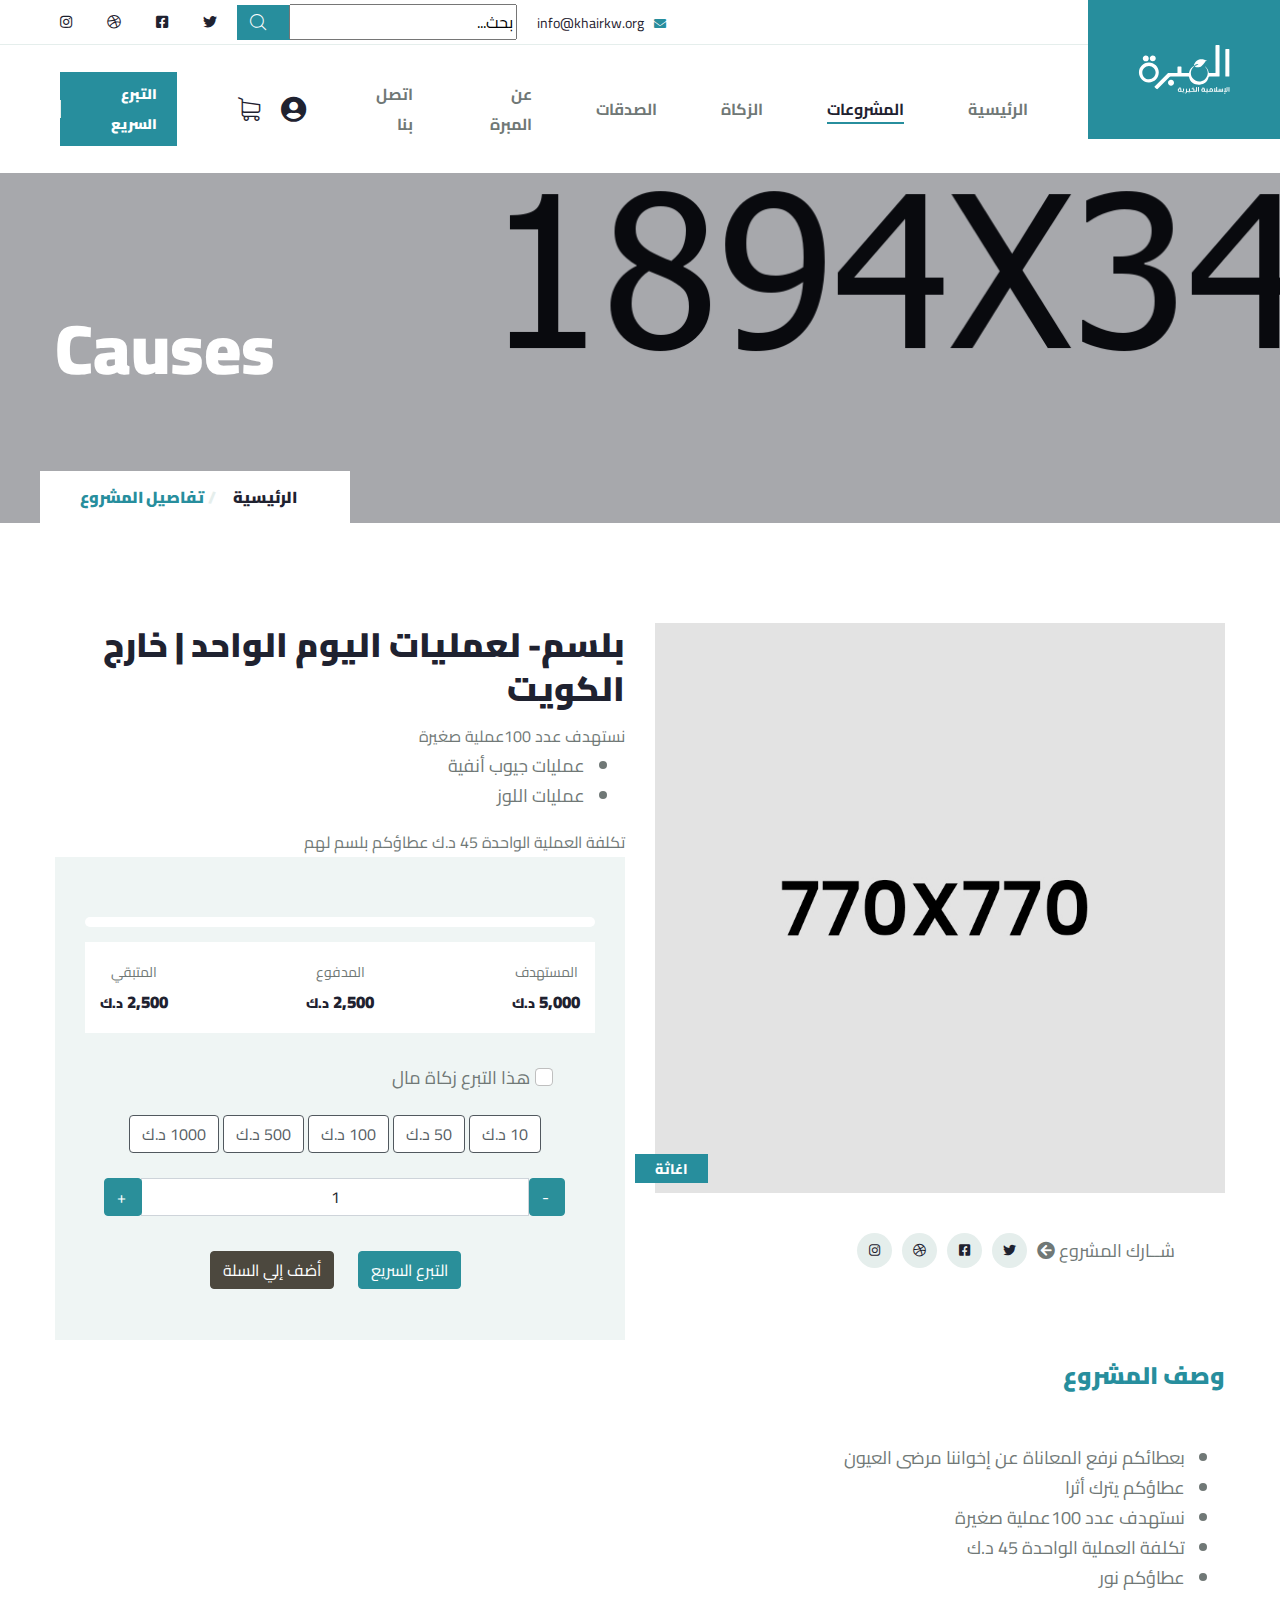
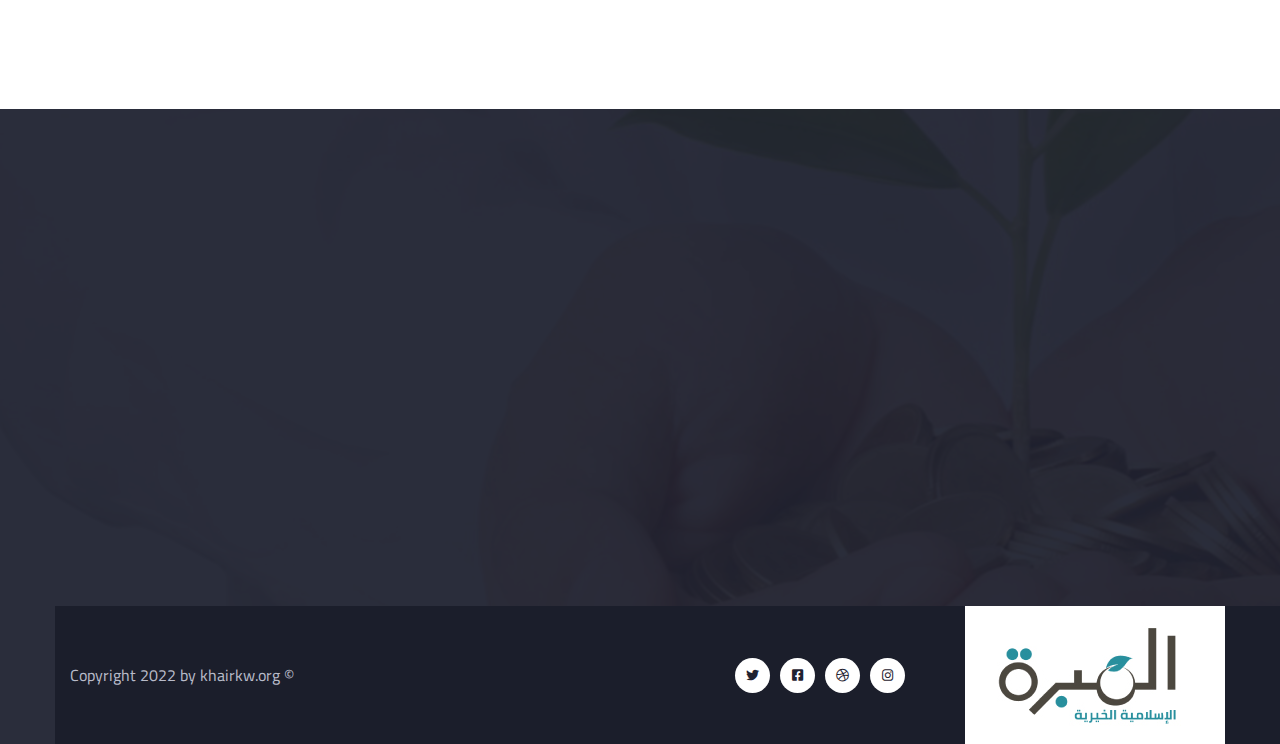
<file: causes-details.html>
<!DOCTYPE html>
<html lang="ar">

<head>
    <meta charset="UTF-8" />
    <meta name="viewport" content="width=device-width, initial-scale=1.0" />
    <title>المبرة الإسلامية الخيرية</title>
    <!-- favicons Icons -->
    <link rel="apple-touch-icon" sizes="180x180" href="assets/images/favicons/apple-touch-icon.png" />
    <link rel="icon" type="image/png" sizes="32x32" href="assets/images/favicons/favicon-32x32.png" />
    <link rel="icon" type="image/png" sizes="16x16" href="assets/images/favicons/favicon-16x16.png" />
    <link rel="manifest" href="assets/images/favicons/site.webmanifest" />
    <meta name="description" content="Crsine HTML Template For Car Services" />

    <!-- fonts -->
    <link rel="preconnect" href="https://fonts.gstatic.com">
    <link href="https://fonts.googleapis.com/css2?family=Nunito:ital,wght@0,200;0,300;0,400;0,600;0,700;0,800;0,900;1,200;1,300;1,400;1,600;1,700;1,800;1,900&display=swap"
        rel="stylesheet">
    <link rel="stylesheet" href="assets/vendors/bootstrap/css/bootstrap.min.css" />
    <link rel="stylesheet" href="assets/vendors/animate/animate.min.css" />
    <link rel="stylesheet" href="assets/vendors/fontawesome/css/all.min.css" />
    <link rel="stylesheet" href="assets/vendors/jarallax/jarallax.css" />
    <link rel="stylesheet" href="assets/vendors/jquery-magnific-popup/jquery.magnific-popup.css" />
    <link rel="stylesheet" href="assets/vendors/nouislider/nouislider.min.css" />
    <link rel="stylesheet" href="assets/vendors/nouislider/nouislider.pips.css" />
    <link rel="stylesheet" href="assets/vendors/odometer/odometer.min.css" />
    <link rel="stylesheet" href="assets/vendors/swiper/swiper.min.css" />
    <link rel="stylesheet" href="assets/vendors/halpes-icons/style.css">
    <link rel="stylesheet" href="assets/vendors/tiny-slider/tiny-slider.min.css" />
    <link rel="stylesheet" href="assets/vendors/reey-font/stylesheet.css" />
    <link rel="stylesheet" href="assets/vendors/owl-carousel/owl.carousel.min.css" />
    <link rel="stylesheet" href="assets/vendors/owl-carousel/owl.theme.default.min.css" />
    <!-- test -->

    <!-- template styles -->
    <link rel="stylesheet" href="assets/css/halpes.css" />
    <link rel="stylesheet" href="assets/css/halpes-responsive.css" />
    <link rel="stylesheet" href="assets/css/custom.css" />
</head>

<body>
    <div class="preloader">
        <img class="preloader__image" width="60" src="assets/images/loader.png" alt="" />
    </div>
    <!-- /.preloader -->
    <div class="page-wrapper">
        <header class="main-header clearfix">
            <div class="main-header__logo">
                <a href="index.html">
                    <img src="assets/images/resources/logo-1.svg" alt="">
                </a>
            </div>
            <div class="main-menu-wrapper">
                <div class="main-menu-wrapper__top">
                    <div class="main-menu-wrapper__top-inner">
                        <div class="main-menu-wrapper__left">
                            <div class="main-menu-wrapper__left-content">

                                <div class="main-menu-wrapper__left-email-box">
                                    <div class="icon">
                                        <i class="fas fa-envelope"></i>
                                    </div>
                                    <div class="email">
                                        <a href="mailto:info@khairkw.org">info@khairkw.org</a>
                                    </div>
                                </div>
                                <!--
                                  <a href="#" class="main-menu__search search-toggler icon-magnifying-glass"></a>
                                -->
                                <form action="#" class="senssh">
                                    <label for="search" class="sr-only">search here</label><!-- /.sr-only -->
                                    <input type="text" id="search" placeholder="بحث..." />
                                    <button type="submit" aria-label="search submit" class="thm-btn">
                                        <i class="icon-magnifying-glass"></i>
                                    </button>
                                </form>
                            </div>
                        </div>
                        <div class="main-menu-wrapper__right">
                            <div class="main-menu-wrapper__right-social">
                                <a href="#"><i class="fab fa-twitter"></i></a>
                                <a href="#"><i class="fab fa-facebook-square"></i></a>
                                <a href="#"><i class="fab fa-dribbble"></i></a>
                                <a href="#"><i class="fab fa-instagram"></i></a>
                            </div>
                        </div>
                    </div>
                </div>
                <div class="main-menu-wrapper__bottom">
                    <nav class="main-menu">
                        <div class="main-menu__inner">
                            <a href="#" class="mobile-nav__toggler"><i class="fa fa-bars"></i></a>
                            <ul class="main-menu__list">
                                <li class="dropdown ">
                                    <a href="index.html">الرئيسية</a>
                                </li>
                                <li class="dropdown">
                                    <a href="#">المشروعات</a>
                                    <ul>
                                        <li><a href="causes.html">المشروعات</a></li>
                                        <li><a href="causes-details.html">تفاصيل المشروع</a></li>
                                    </ul>
                                </li>
                                </li>
                                <li class="dropdown">
                                    <a href="#">الزكاة</a>

                                </li>
                                <li class="dropdown">
                                    <a href="#">الصدقات</a>

                                </li>
                                <li class="dropdown">
                                    <a href="#">عن المبرة</a>
                                    <ul>
                                    
                                        <li><a href="news.html">أخبار</a></li>
                                        <li><a href="news-details.html">تفاصيل الخبر</a></li>
                                    </ul>
                                </li>
                                <li><a href="contact.html">اتصل بنا</a></li>
                            </ul>
                            <div class="main-menu__right">
                              <!--
                                <a href="#" class="main-menu__search search-toggler icon-magnifying-glass"></a>
                              -->


                              <a href="#" class="uoz"><i class="fa fab fa-user-circle"></i></a>


                                <a href="#" class="main-menu__cart icon-shopping-cart  "></a>
                                <!--
                                <div class="main-menu__phone-contact">
                                    <div class="main-menu__phone-icon">
                                        <span class="icon-chat"></span>
                                    </div>

                                    <div class="main-menu__phone-number">
                                        <p>Call Anytime</p>
                                        <a href="tel:92 666 888 0000">92 666 888 0000</a>
                                    </div>

                                </div>
                                -->
                                <a href="#test-popup" class="main-menu__donate-btn open-popup-link">التبرع السريع</a>
                            </div>
                        </div>
                    </nav>
                </div>
            </div>

        </header>

        <div class="stricky-header stricked-menu main-menu">
            <div class="sticky-header__content"></div><!-- /.sticky-header__content -->
        </div><!-- /.stricky-header -->


       <!--Page Header Start-->
       <section class="page-header">
            <div class="page-header__bg" style="background-image: url(assets/images/backgrounds/page-header-bg-1-1.jpg);"></div>
            <!-- /.page-header__bg -->
            <div class="container">
                <h2>Causes</h2>
                <ul class="thm-breadcrumb list-unstyled">
                    <li><a href="index.html">الرئيسية</a></li>
                    <li class="color-thm-gray">/</li>
                    <li><span>تفاصيل المشروع</span></li>
                </ul>
            </div>
        </section>
        <!--Page Header End-->

        <!--Causes Details Start-->
        <section class="causes-details">
            <div class="container">
                <div class="row">
                    <div class="col-xl-6 col-lg-6 col-md-12 col-sm-12 ">
                        <div class="causes-details__left-bar">
                            <div class="causes-details__img">
                                <div class="causes-details__img-box">
                                    <img src="assets/images/resources/causes-details-img.jpg" alt="">
                                    <div class="causes-details__category">
                                        <span>اغاثة</span>
                                    </div>
                                </div>
                            </div>
                            <div class="causes-details__share">

                                <div class="causes-details__share-social">
                                    <div class="shar-tit">
                                      شــارك المشروع <i class="fas fa-arrow-circle-left"></i>
                                    </div>
                                    <a href="#" class="fnod"><i class="fab fa-twitter"></i></a>
                                    <a href="#"><i class="fab fa-facebook-square"></i></a>
                                    <a href="#"><i class="fab fa-dribbble"></i></a>
                                    <a href="#"><i class="fab fa-instagram"></i></a>
                                </div>
                            </div>
                        </div>
                    </div>
                    <div class="col-xl-6 col-lg-6 col-md-12 col-sm-1">
                        <div class="causes-details__right">
                          <div class="causes-details__text-box">
                              <h3>بلسم- لعمليات اليوم الواحد | خارج الكويت</h3>
                              <span class="causes-details__text-1">نستهدف عدد 100عملية صغيرة  </span>
                              <ul>
                                <li>عمليات جيوب أنفية</li>
                                <li> عمليات اللوز</li>
                              </ul>
                              <span class="causes-details__text-1">تكلفة العملية الواحدة 45 د.ك عطاؤكم  بلسم لهم  </span>
                          </div>
                          <div class="causes-details__progress">
                              <div class="bar">
                                  <div class="bar-inner count-bar" data-percent="36%">
                                      <div class="count-text">36%</div>
                                  </div>
                              </div>
                              <div class="causes-one__goals cause_goalz">
                                  <p class="text-center">المستهدف <br><span> 5,000 </span><span class="cuur">  د.ك </span> </p>
                                  <p class="text-center">المدفوع <br><span> 2,500 </span> <span class="cuur">  د.ك </span> </p>
                                  <p class="text-center">المتبقي <br><span> 2,500 </span> <span class="cuur">  د.ك </span> </p>
                              </div>
                              <div class="causes-one__goals causes-chex">
                                <div class="form-check">
                                  <input class="form-check-input" type="checkbox" value="" id="defaultCheck1">
                                  <label class="form-check-label" for="defaultCheck1">
                                    هذا التبرع زكاة مال
                                  </label>
                                </div>
                              </div>
                              <div class="causes-one__donaz">
                                <a href="#" class="btn   btn-md active" role="button" aria-pressed="true">10 د.ك</a>
                                <a href="#" class="btn    btn-md active" role="button" aria-pressed="true">50 د.ك</a>
                                <a href="#" class="btn    btn-md active" role="button" aria-pressed="true">100 د.ك</a>
                                <a href="#" class="btn    btn-md active" role="button" aria-pressed="true">500 د.ك</a>
                                <a href="#" class="btn    btn-md active" role="button" aria-pressed="true">1000 د.ك</a>
                              </div>
                              <div class="causes-one__no">
                                <div class="input-group number-spinner nu-divo">
                                  <span class="input-group-btn data-dwn">
                                    <button class="btn btn-default btn-info btn-numz" data-dir="dwn">-</button>
                                  </span>
                                  <input type="text" class="form-control text-center" value="1" min="-10" max="40">
                                  <span class="input-group-btn data-up">
                                    <button class="btn btn-default btn-info btn-numz" data-dir="up">+</button>
                                  </span>
                                </div>
                                <div class="causes-one__act">
                                    <a href="#" class="btn but1  btn-md active" role="button">التبرع السريع</a>
                                      <a href="#" class="btn but2 btn-md active" role="button" >أضف إلي السلة</a>
                                </div>
                              </div>
                          </div>

                        </div>
                    </div>
                    <div class=" col-md-12 col-sm-12 ">
                      <div class="section-title text-left">
                        <h3 class="about-page__right-title">وصف المشروع</h3>
                      </div>
                      <p class="about-page__right-text">
                        <ul>
                          <li>بعطائكم نرفع المعاناة عن إخواننا مرضى العيون</li>
                          <li>  عطاؤكم يترك أثرا</li>
                          <li>   نستهدف عدد 100عملية صغيرة</li>
                          <li>   تكلفة العملية الواحدة 45 د.ك</li>
                          <li>   عطاؤكم نور</li>
                        </ul>

                      </p>



                    </div>
                </div>
            </div>
        </section>

        <!--Causes Details End-->


                <!--Site Footer One Start-->
                <footer class="site-footer">
                    <div class="site-footer-bg" style="background-image: url(assets/images/backgrounds/footer-bg.jpg)"></div>
                    <div class="container">
                        <div class="site-footer__top">
                            <div class="row">
                                <div class="col-xl-3 col-lg-6 col-md-6 wow fadeInUp" data-wow-delay="100ms">
                                    <div class="footer-widget__column footer-widget__about">
                                        <h3 class="footer-widget__title">عن المبرة</h3>
                                        <p class="footer-widget__text">نسعى الى خدمة الإسلام والمسلمين والإنسانية بكفاءة واحتراف بالوسائل الإبداعية والمتطورة الحديثة ، لتنشئة جيل قيادي محترف ذو فكر مستنير ورؤية مستقبلية متطورة في بناء الفرد والمجتمع </p>
                                        <a href="#" class="footer-widget__about-btn">تبرع </a>
                                    </div>
                                </div>
                                <div class="col-xl-3 col-lg-6 col-md-6 wow fadeInUp" data-wow-delay="200ms">
                                    <div class="footer-widget__column footer-widget__explore clearfix">
                                        <h3 class="footer-widget__title">روابط</h3>
                                        <ul class="footer-widget__explore-list list-unstyled">
                                            <li><a href="#">المشروعات</a></li>
                                            <li><a href="#">الزكاة</a></li>
                                            <li><a href="#">عن المبرة</a></li>
                                            <li><a href="#">اتصل بنا</a></li>
                                        </ul>

                                    </div>
                                </div>
                                <div class="col-xl-3 col-lg-6 col-md-6 wow fadeInUp" data-wow-delay="300ms">
                                    <div class="footer-widget__column footer-widget__contact">
                                        <h3 class="footer-widget__title">نسعد بتواصلكم </h3>
                                        <ul class="list-unstyled footer-widget__contact-list">
                                            <li>
                                                <div class="icon">
                                                    <i class="icon-chat"></i>
                                                </div>
                                                <div class="text">
                                                    <p>
                                                        <span>الخط الساخن</span>
                                                        <a href="tel:94113411">94 11 34 11</a>
                                                    </p>
                                                </div>
                                            </li>
                                            <li>
                                                <div class="icon">
                                                    <i class="icon-message"></i>
                                                </div>
                                                <div class="text">
                                                    <p>
                                                        <span>Send Email</span>
                                                        <a href="mailto:info@khairkw.com">info@khairkw.com</a>
                                                    </p>
                                                </div>
                                            </li>
                                            <li>
                                                <div class="icon">
                                                    <i class="icon-address"></i>
                                                </div>
                                                <div class="text">
                                                    <p><spanزر مكتبنا</span>80 شارع تونس</p>
                                                </div>
                                            </li>
                                        </ul>
                                    </div>
                                </div>
                                <div class="col-xl-3 col-lg-6 col-md-6 wow fadeInUp" data-wow-delay="400ms">
                                    <div class="footer-widget__column footer-widget__newsletter">
                                        <h3 class="footer-widget__title">النشرة الشهرية</h3>
                                        <p class="footer-widget__newsletter-text">تابع معنا أخر المستجدات والمشاريع من المبرة الخيرية</p>
                                        <form class="footer-widget__newsletter-form">
                                            <input type="email" placeholder="بريد الكتروني" name="email">
                                            <button type="submit" class="footer-widget__newsletter-btn">إرسل <i
                                                    class="fas fa-arrow-circle-left"></i></button>
                                        </form>
                                    </div>
                                </div>
                            </div>
                        </div>
                        <div class="site-footer__bottom">
                            <div class="row">
                                <div class="col-xl-12">
                                    <div class="site-footer__bottom-inner">
                                        <div class="site-footer__bottom-logo-social">
                                            <div class="site-footer__bottom-logo">
                                                <a href="index.html"><img src="assets/images/resources/footer-logo.jpg"
                                                        alt=""></a>
                                            </div>
                                            <div class="site-footer__bottom-social">
                                                <a href="#"><i class="fab fa-twitter"></i></a>
                                                <a href="#"><i class="fab fa-facebook-square"></i></a>
                                                <a href="#"><i class="fab fa-dribbble"></i></a>
                                                <a href="#"><i class="fab fa-instagram"></i></a>
                                            </div>
                                        </div>
                                        <div class="site-footer__bottom-copy-right">
                                            <p>© Copyright 2022 by <a href="#">khairkw.org</a></p>
                                        </div>
                                    </div>
                                </div>
                            </div>
                        </div>
                    </div>
                </footer>
                <!--Site Footer One End-->


            </div><!-- /.page-wrapper -->


            <div class="mobile-nav__wrapper">
                <div class="mobile-nav__overlay mobile-nav__toggler"></div>
                <!-- /.mobile-nav__overlay -->
                <div class="mobile-nav__content">
                    <span class="mobile-nav__close mobile-nav__toggler"><i class="fa fa-times"></i></span>

                    <div class="logo-box">
                        <a href="index.html" aria-label="logo image"><img src="assets/images/resources/logo-1.svg" width="155"
                                alt="" /></a>
                    </div>
                    <!-- /.logo-box -->
                    <div class="mobile-nav__container"></div>
                    <!-- /.mobile-nav__container -->

                    <ul class="mobile-nav__contact list-unstyled">
                        <li>
                            <i class="fa fa-envelope"></i>
                            <a href="mailto:info@khairkw.com">info@khairkw.com</a>
                        </li>
                        <li>
                            <i class="fa fa-phone-alt"></i>
                            <a href="tel:94113411">94 11 34 11</a>
                        </li>
                    </ul><!-- /.mobile-nav__contact -->
                    <div class="mobile-nav__top">
                        <div class="mobile-nav__social">
                            <a href="#" class="fab fa-twitter"></a>
                            <a href="#" class="fab fa-facebook-square"></a>
                            <a href="#" class="fab fa-pinterest-p"></a>
                            <a href="#" class="fab fa-instagram"></a>
                        </div><!-- /.mobile-nav__social -->
                    </div><!-- /.mobile-nav__top -->



                </div>
                <!-- /.mobile-nav__content -->
            </div>
            <!-- /.mobile-nav__wrapper -->
            <div class="search-popup">
                <div class="search-popup__overlay search-toggler"></div>
                <!-- /.search-popup__overlay -->
                <div class="search-popup__content">

                    <form action="#">
                        <label for="search" class="sr-only">search here</label><!-- /.sr-only -->
                        <input type="text" id="search" placeholder="Search Here..." />
                        <button type="submit" aria-label="search submit" class="thm-btn">
                            <i class="icon-magnifying-glass"></i>
                        </button>
                    </form>
                </div>
                <!-- /.search-popup__content -->
            </div>
            <!-- /.search-popup -->
            <!-- test popup -->
            <!-- Popup itself -->
                  <div id="test-popup" class="white-popup mfp-hide">
                    <div class="wrapper">

                      <div class="buttonWrapper">
                        <button class="tab-button active" style="border-top-left-radius: 10px;" data-id="home">صدقـــة</button>
                        <button class="tab-button" data-id="about">زكـــاة</button>

                      </div>
                      <div class="contentWrapper">
                        <div class="content tabz-home active" id="home">
                          <div class="causes-one__selectz noback">
                              <select class="form-control">
                                <option>زكــاة مالك 2.5% </option>
                              </select>
                          </div>
                          <div class="causes-one__donaz noback">
                            <a href="#" class="btn rigo   btn-md active" role="button" aria-pressed="true">10 د.ك</a>
                            <a href="#" class="btn rigo   btn-md active" role="button" aria-pressed="true">50 د.ك</a>
                            <a href="#" class="btn  rigo  btn-md active" role="button" aria-pressed="true">100 د.ك</a>
                            <a href="#" class="btn  rigo  btn-md active" role="button" aria-pressed="true">500 د.ك</a>
                          </div>
                          <div class="causes-one__no noback nopad">
                            <div class="input-group number-spinner">
                              <span class="input-group-btn data-dwn">
                                <button class="btn btn-default btn-info btn-numz" data-dir="dwn">-</button>
                              </span>
                              <input type="text" class="form-control text-center" value="1" min="-10" max="40">
                              <span class="input-group-btn data-up">
                                <button class="btn btn-default btn-info btn-numz" data-dir="up">+</button>
                              </span>
                            </div>
                            <div class="causes-one__act">
                                <a href="#" class="btn but1  btn-md active" role="button">التبرع السريع</a>
                                  <a href="#" class="btn but2 btn-md active" role="button" >أضف إلي السلة</a>
                            </div>
                          </div>

                      </div>
                        <div class="content" id="about">
                          <div class="causes-one__selectz noback">
                              <select class="form-control">
                                <option>زكــاة مالك 2.5% </option>
                              </select>
                          </div>
                          <div class="causes-one__donaz noback">
                            <a href="#" class="btn rigo   btn-md active" role="button" aria-pressed="true">10 د.ك</a>
                            <a href="#" class="btn rigo   btn-md active" role="button" aria-pressed="true">50 د.ك</a>
                            <a href="#" class="btn  rigo  btn-md active" role="button" aria-pressed="true">100 د.ك</a>
                            <a href="#" class="btn  rigo  btn-md active" role="button" aria-pressed="true">500 د.ك</a>
                          </div>

                      </div>
                    </div>

                  </div>
            <!-- end of test popup -->


            <a href="#" data-target="html" class="scroll-to-target scroll-to-top"><i class="fa fa-angle-up"></i></a>


            <script src="assets/vendors/jquery/jquery-3.5.1.min.js"></script>
            <script src="assets/vendors/bootstrap/js/bootstrap.bundle.min.js"></script>
            <script src="assets/vendors/jarallax/jarallax.min.js"></script>
            <script src="assets/vendors/jquery-ajaxchimp/jquery.ajaxchimp.min.js"></script>
            <script src="assets/vendors/jquery-appear/jquery.appear.min.js"></script>
            <script src="assets/vendors/jquery-circle-progress/jquery.circle-progress.min.js"></script>
            <script src="assets/vendors/jquery-magnific-popup/jquery.magnific-popup.min.js"></script>
            <script src="assets/vendors/jquery-validate/jquery.validate.min.js"></script>
            <script src="assets/vendors/nouislider/nouislider.min.js"></script>
            <script src="assets/vendors/odometer/odometer.min.js"></script>
            <script src="assets/vendors/swiper/swiper.min.js"></script>
            <script src="assets/vendors/tiny-slider/tiny-slider.min.js"></script>
            <script src="assets/vendors/wnumb/wNumb.min.js"></script>
            <script src="assets/vendors/wow/wow.js"></script>
            <script src="assets/vendors/isotope/isotope.js"></script>
            <script src="assets/vendors/countdown/countdown.min.js"></script>
            <script src="assets/vendors/owl-carousel/owl.carousel.min.js"></script>
            <!-- template js -->
            <script src="assets/js/halpes.js"></script>
            <script src="assets/js/custom.js"></script>
            <script>
            const tabs = document.querySelector(".wrapper");
            const tabButton = document.querySelectorAll(".tab-button");
            const contents = document.querySelectorAll(".content");

            tabs.onclick = e => {
              const id = e.target.dataset.id;
              if (id) {
                tabButton.forEach(btn => {
                  btn.classList.remove("active");
                });
                e.target.classList.add("active");

                contents.forEach(content => {
                  content.classList.remove("active");
                });
                const element = document.getElementById(id);
                element.classList.add("active");
              }
            }
            </script>
        </body>

        </html>
</file>
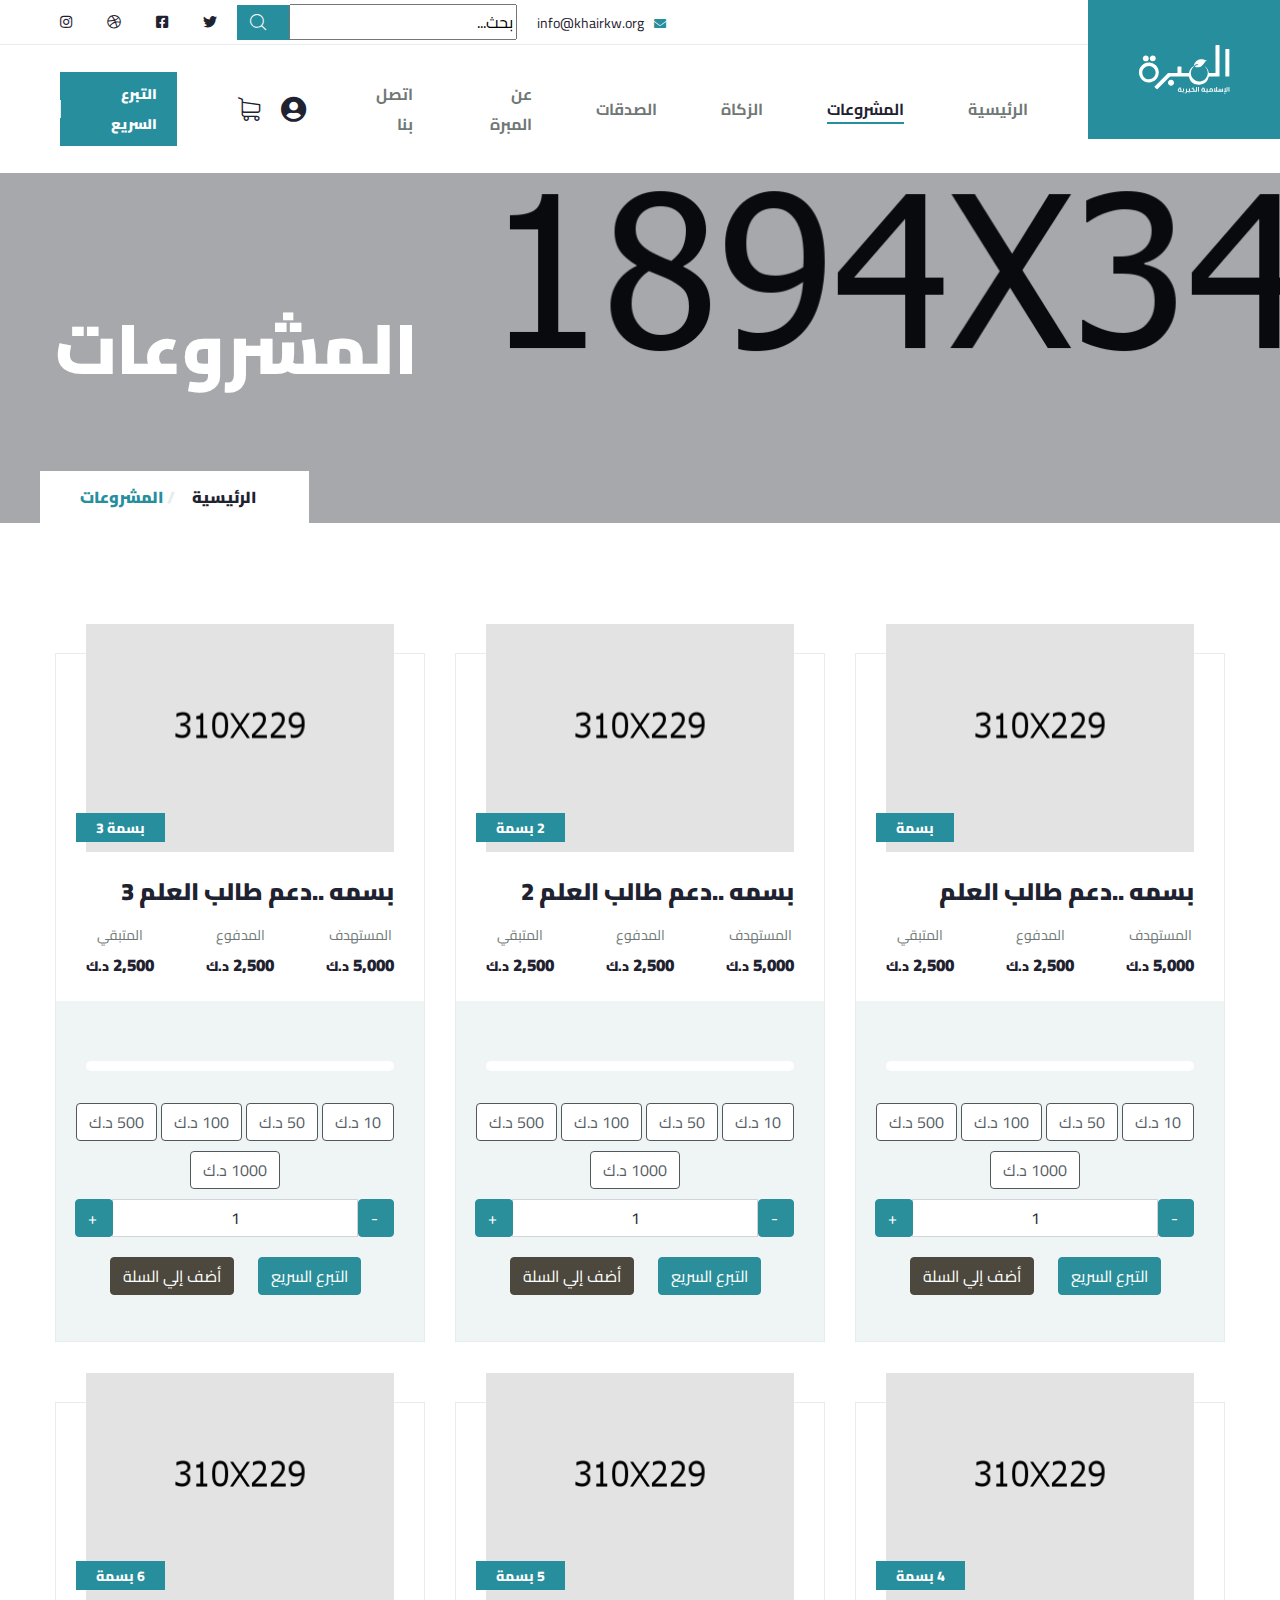
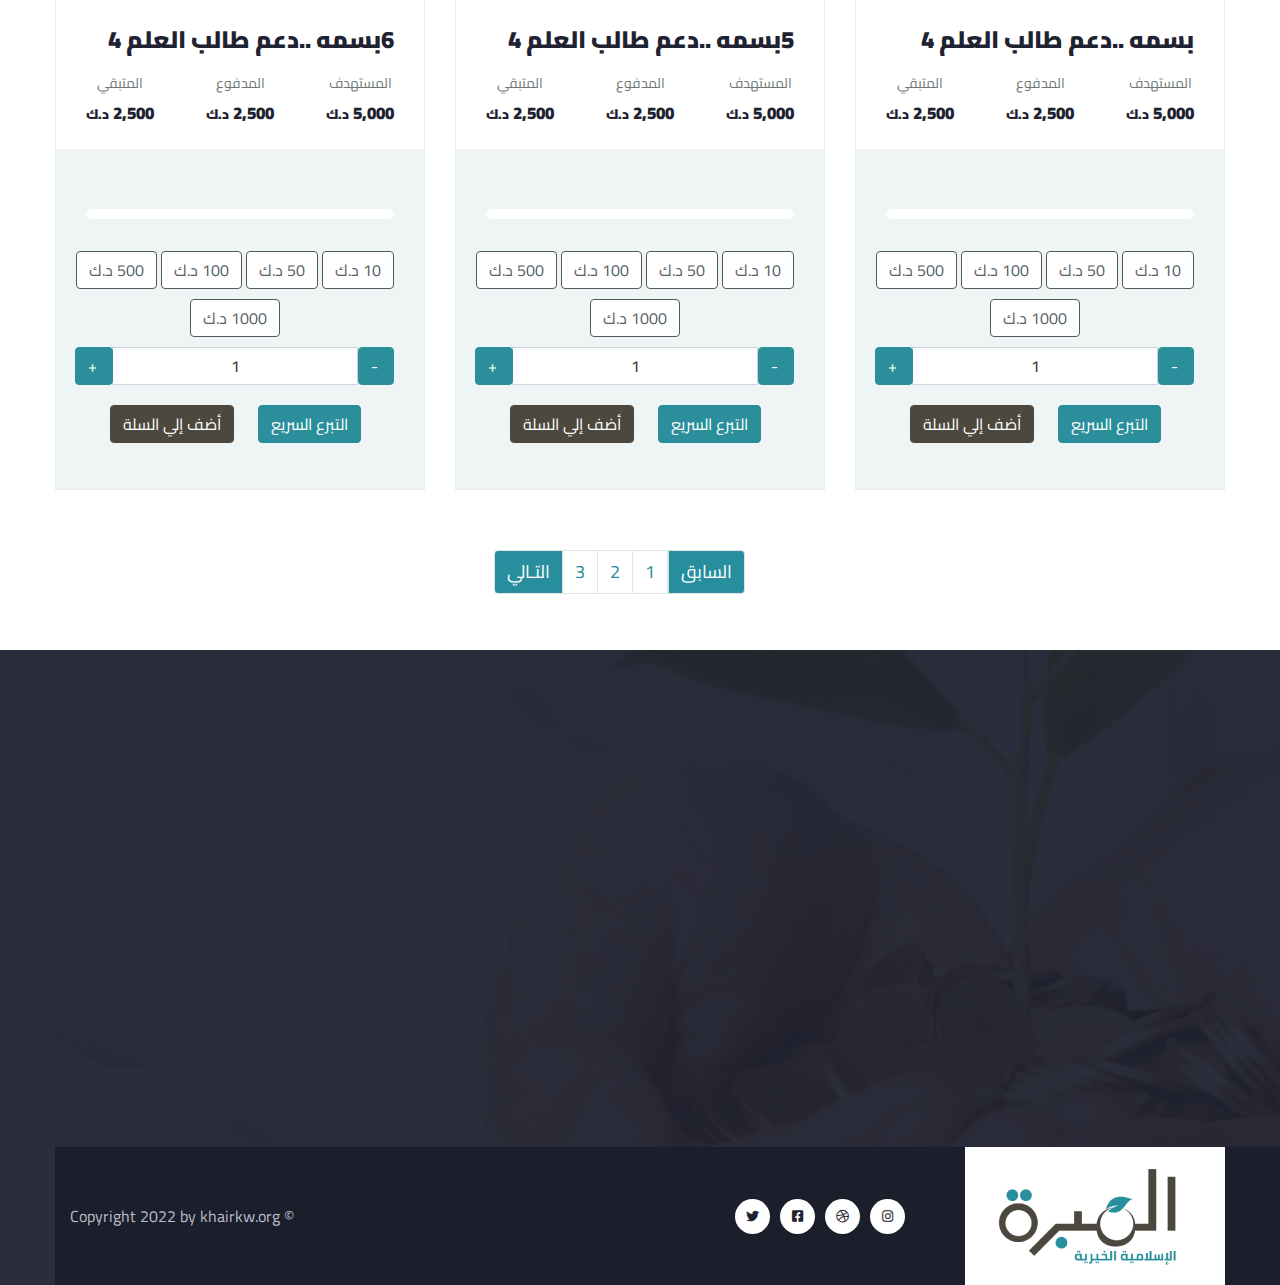
<file: causes.html>
<!DOCTYPE html>
<html lang="ar">

<head>
    <meta charset="UTF-8" />
    <meta name="viewport" content="width=device-width, initial-scale=1.0" />
    <title>المبرة الإسلامية الخيرية</title>
    <!-- favicons Icons -->
    <link rel="apple-touch-icon" sizes="180x180" href="assets/images/favicons/apple-touch-icon.png" />
    <link rel="icon" type="image/png" sizes="32x32" href="assets/images/favicons/favicon-32x32.png" />
    <link rel="icon" type="image/png" sizes="16x16" href="assets/images/favicons/favicon-16x16.png" />
    <link rel="manifest" href="assets/images/favicons/site.webmanifest" />
    <meta name="description" content="Crsine HTML Template For Car Services" />

    <!-- fonts -->
    <link rel="preconnect" href="https://fonts.gstatic.com">
    <link href="https://fonts.googleapis.com/css2?family=Nunito:ital,wght@0,200;0,300;0,400;0,600;0,700;0,800;0,900;1,200;1,300;1,400;1,600;1,700;1,800;1,900&display=swap"
        rel="stylesheet">
    <link rel="stylesheet" href="assets/vendors/bootstrap/css/bootstrap.min.css" />
    <link rel="stylesheet" href="assets/vendors/animate/animate.min.css" />
    <link rel="stylesheet" href="assets/vendors/fontawesome/css/all.min.css" />
    <link rel="stylesheet" href="assets/vendors/jarallax/jarallax.css" />
    <link rel="stylesheet" href="assets/vendors/jquery-magnific-popup/jquery.magnific-popup.css" />
    <link rel="stylesheet" href="assets/vendors/nouislider/nouislider.min.css" />
    <link rel="stylesheet" href="assets/vendors/nouislider/nouislider.pips.css" />
    <link rel="stylesheet" href="assets/vendors/odometer/odometer.min.css" />
    <link rel="stylesheet" href="assets/vendors/swiper/swiper.min.css" />
    <link rel="stylesheet" href="assets/vendors/halpes-icons/style.css">
    <link rel="stylesheet" href="assets/vendors/tiny-slider/tiny-slider.min.css" />
    <link rel="stylesheet" href="assets/vendors/reey-font/stylesheet.css" />
    <link rel="stylesheet" href="assets/vendors/owl-carousel/owl.carousel.min.css" />
    <link rel="stylesheet" href="assets/vendors/owl-carousel/owl.theme.default.min.css" />
    <!-- test -->

    <!-- template styles -->
    <link rel="stylesheet" href="assets/css/halpes.css" />
    <link rel="stylesheet" href="assets/css/halpes-responsive.css" />
    <link rel="stylesheet" href="assets/css/custom.css" />
</head>

<body>
    <div class="preloader">
        <img class="preloader__image" width="60" src="assets/images/loader.png" alt="" />
    </div>
    <!-- /.preloader -->
    <div class="page-wrapper">
      <header class="main-header clearfix">
          <div class="main-header__logo">
              <a href="index.html">
                  <img src="assets/images/resources/logo-1.svg" alt="">
              </a>
          </div>
          <div class="main-menu-wrapper">
              <div class="main-menu-wrapper__top">
                  <div class="main-menu-wrapper__top-inner">
                      <div class="main-menu-wrapper__left">
                          <div class="main-menu-wrapper__left-content">

                              <div class="main-menu-wrapper__left-email-box">
                                  <div class="icon">
                                      <i class="fas fa-envelope"></i>
                                  </div>
                                  <div class="email">
                                      <a href="mailto:info@khairkw.org">info@khairkw.org</a>
                                  </div>
                              </div>
                              <!--
                                <a href="#" class="main-menu__search search-toggler icon-magnifying-glass"></a>
                              -->
                              <form action="#" class="senssh">
                                  <label for="search" class="sr-only">search here</label><!-- /.sr-only -->
                                  <input type="text" id="search" placeholder="بحث..." />
                                  <button type="submit" aria-label="search submit" class="thm-btn">
                                      <i class="icon-magnifying-glass"></i>
                                  </button>
                              </form>
                          </div>
                      </div>
                      <div class="main-menu-wrapper__right">
                          <div class="main-menu-wrapper__right-social">
                              <a href="#"><i class="fab fa-twitter"></i></a>
                              <a href="#"><i class="fab fa-facebook-square"></i></a>
                              <a href="#"><i class="fab fa-dribbble"></i></a>
                              <a href="#"><i class="fab fa-instagram"></i></a>
                          </div>
                      </div>
                  </div>
              </div>
              <div class="main-menu-wrapper__bottom">
                  <nav class="main-menu">
                      <div class="main-menu__inner">
                          <a href="#" class="mobile-nav__toggler"><i class="fa fa-bars"></i></a>
                          <ul class="main-menu__list">
                              <li class="dropdown">
                                  <a href="index.html">الرئيسية</a>
                              </li>
                              <li class="dropdown">
                                  <a href="#">المشروعات</a>
                                  <ul>
                                      <li><a href="causes.html">المشروعات</a></li>
                                      <li><a href="causes-details.html">تفاصيل المشروع</a></li>
                                  </ul>
                              </li>
                              </li>
                              <li class="dropdown">
                                  <a href="#">الزكاة</a>

                              </li>
                              <li class="dropdown">
                                  <a href="#">الصدقات</a>

                              </li>
                              <li class="dropdown">
                                  <a href="#">عن المبرة</a>
                                  <ul>
                                    
                                      <li><a href="news.html">أخبار</a></li>
                                      <li><a href="news-details.html">تفاصيل الخبر</a></li>
                                  </ul>
                              </li>
                              <li><a href="contact.html">اتصل بنا</a></li>
                          </ul>
                          <div class="main-menu__right">
                            <!--
                              <a href="#" class="main-menu__search search-toggler icon-magnifying-glass"></a>
                            -->


                            <a href="#" class="uoz"><i class="fa fab fa-user-circle"></i></a>


                              <a href="#" class="main-menu__cart icon-shopping-cart  "></a>
                              <!--
                              <div class="main-menu__phone-contact">
                                  <div class="main-menu__phone-icon">
                                      <span class="icon-chat"></span>
                                  </div>

                                  <div class="main-menu__phone-number">
                                      <p>Call Anytime</p>
                                      <a href="tel:92 666 888 0000">92 666 888 0000</a>
                                  </div>

                              </div>
                              -->
                              <a href="#test-popup" class="main-menu__donate-btn open-popup-link">التبرع السريع</a>
                          </div>
                      </div>
                  </nav>
              </div>
          </div>

      </header>

        <div class="stricky-header stricked-menu main-menu">
            <div class="sticky-header__content"></div><!-- /.sticky-header__content -->
        </div><!-- /.stricky-header -->

        <!--Page Header Start-->
        <section class="page-header">
            <div class="page-header__bg"
                style="background-image: url(assets/images/backgrounds/page-header-bg-1-1.jpg);"></div>
            <!-- /.page-header__bg -->
            <div class="container">
                <h2>المشروعات</h2>
                <ul class="thm-breadcrumb list-unstyled">
                    <li><a href="index.html">الرئيسية</a></li>
                    <li class="color-thm-gray">/</li>
                    <li><span>المشروعات</span></li>
                </ul>
            </div>
        </section>
        <!--Page Header End-->

        <!--Causes One Start-->
        <section class="causes-one causes-page">
            <div class="container">
                <div class="row">
                    <div class="col-xl-4 col-lg-6 col-md-6">
                        <!--Causes Page Single-->
                        <div class="causes-one__single">
                            <div class="causes-one__img">
                                <div class="causes-one__img-box">
                                    <img src="assets/images/resources/causes-page-img-1.jpg" alt="">
                                    <a href="causes-details.html">
                                        <i class="fa fa-plus"></i>
                                    </a>
                                </div>
                                <div class="causes-one__category">
                                    <span>بسمة</span>
                                </div>
                            </div>
                            <div class="causes-one__content">
                                <h3 class="causes-one__title">
                                    <a  <a href="causes-details.html">بسمه ..دعم طالب العلم</a>
                                </h3>
                                <div class="causes-one__goals">
                                    <p class="text-center">المستهدف <br><span> 5,000 </span><span class="cuur">  د.ك </span> </p>
                                    <p class="text-center">المدفوع <br><span> 2,500 </span> <span class="cuur">  د.ك </span> </p>
                                    <p class="text-center">المتبقي <br><span> 2,500 </span> <span class="cuur">  د.ك </span> </p>
                                </div>
                            </div>
                            <div class="causes-one__progress">
                                <div class="bar">
                                    <div class="bar-inner count-bar" data-percent="36%">
                                        <div class="count-text">36%</div>
                                    </div>
                                </div>
                            </div>
                            <div class="causes-one__donaz">
                              <a href="#" class="btn   btn-md active" role="button" aria-pressed="true">10 د.ك</a>
                              <a href="#" class="btn    btn-md active" role="button" aria-pressed="true">50 د.ك</a>
                              <a href="#" class="btn    btn-md active" role="button" aria-pressed="true">100 د.ك</a>
                              <a href="#" class="btn    btn-md active" role="button" aria-pressed="true">500 د.ك</a>
                              <a href="#" class="btn    btn-md active" role="button" aria-pressed="true">1000 د.ك</a>
                            </div>
                            <div class="causes-one__no">
                              <div class="input-group number-spinner">
                                <span class="input-group-btn data-dwn">
                                  <button class="btn btn-default btn-info btn-numz" data-dir="dwn">-</button>
                                </span>
                                <input type="text" class="form-control text-center" value="1" min="-10" max="40">
                                <span class="input-group-btn data-up">
                                  <button class="btn btn-default btn-info btn-numz" data-dir="up">+</button>
                                </span>
                              </div>
                              <div class="causes-one__act">
                                  <a href="#" class="btn but1  btn-md active" role="button">التبرع السريع</a>
                                    <a href="#" class="btn but2 btn-md active" role="button" >أضف إلي السلة</a>
                              </div>
                            </div>
                        </div>
                    </div>
                    <div class="col-xl-4 col-lg-6 col-md-6">
                        <!--Causes Page Single-->
                        <div class="causes-one__single">
                            <div class="causes-one__img">
                                <div class="causes-one__img-box">
                                    <img src="assets/images/resources/causes-page-img-1.jpg" alt="">
                                    <a href="causes-details.html">
                                        <i class="fa fa-plus"></i>
                                    </a>
                                </div>
                                <div class="causes-one__category">
                                    <span>2 بسمة</span>
                                </div>
                            </div>
                            <div class="causes-one__content">
                                <h3 class="causes-one__title">
                                    <a href="causes-details.html">بسمه ..دعم طالب العلم 2</a>
                                </h3>
                                <div class="causes-one__goals">
                                    <p class="text-center">المستهدف <br><span> 5,000 </span><span class="cuur">  د.ك </span> </p>
                                    <p class="text-center">المدفوع <br><span> 2,500 </span> <span class="cuur">  د.ك </span> </p>
                                    <p class="text-center">المتبقي <br><span> 2,500 </span> <span class="cuur">  د.ك </span> </p>
                                </div>
                            </div>
                            <div class="causes-one__progress">
                                <div class="bar">
                                    <div class="bar-inner count-bar" data-percent="36%">
                                        <div class="count-text">36%</div>
                                    </div>
                                </div>
                            </div>
                            <div class="causes-one__donaz">
                              <a href="#" class="btn   btn-md active" role="button" aria-pressed="true">10 د.ك</a>
                              <a href="#" class="btn    btn-md active" role="button" aria-pressed="true">50 د.ك</a>
                              <a href="#" class="btn    btn-md active" role="button" aria-pressed="true">100 د.ك</a>
                              <a href="#" class="btn    btn-md active" role="button" aria-pressed="true">500 د.ك</a>
                              <a href="#" class="btn    btn-md active" role="button" aria-pressed="true">1000 د.ك</a>
                            </div>
                            <div class="causes-one__no">
                              <div class="input-group number-spinner">
                                <span class="input-group-btn data-dwn">
                                  <button class="btn btn-default btn-info btn-numz" data-dir="dwn">-</button>
                                </span>
                                <input type="text" class="form-control text-center" value="1" min="-10" max="40">
                                <span class="input-group-btn data-up">
                                  <button class="btn btn-default btn-info btn-numz" data-dir="up">+</button>
                                </span>
                              </div>
                              <div class="causes-one__act">
                                  <a href="#" class="btn but1  btn-md active" role="button">التبرع السريع</a>
                                    <a href="#" class="btn but2 btn-md active" role="button" >أضف إلي السلة</a>
                              </div>
                            </div>
                        </div>
                    </div>
                    <div class="col-xl-4 col-lg-6 col-md-6">
                        <!--Causes Page Single-->
                        <div class="causes-one__single">
                            <div class="causes-one__img">
                                <div class="causes-one__img-box">
                                    <img src="assets/images/resources/causes-page-img-1.jpg" alt="">
                                    <a href="causes-details.html">
                                        <i class="fa fa-plus"></i>
                                    </a>
                                </div>
                                <div class="causes-one__category">
                                    <span>بسمة 3</span>
                                </div>
                            </div>
                            <div class="causes-one__content">
                                <h3 class="causes-one__title">
                                    <a href="causes-details.html">بسمه ..دعم طالب العلم 3</a>
                                </h3>
                                <div class="causes-one__goals">
                                    <p class="text-center">المستهدف <br><span> 5,000 </span><span class="cuur">  د.ك </span> </p>
                                    <p class="text-center">المدفوع <br><span> 2,500 </span> <span class="cuur">  د.ك </span> </p>
                                    <p class="text-center">المتبقي <br><span> 2,500 </span> <span class="cuur">  د.ك </span> </p>
                                </div>
                            </div>
                            <div class="causes-one__progress">
                                <div class="bar">
                                    <div class="bar-inner count-bar" data-percent="36%">
                                        <div class="count-text">36%</div>
                                    </div>
                                </div>
                            </div>
                            <div class="causes-one__donaz">
                              <a href="#" class="btn   btn-md active" role="button" aria-pressed="true">10 د.ك</a>
                              <a href="#" class="btn    btn-md active" role="button" aria-pressed="true">50 د.ك</a>
                              <a href="#" class="btn    btn-md active" role="button" aria-pressed="true">100 د.ك</a>
                              <a href="#" class="btn    btn-md active" role="button" aria-pressed="true">500 د.ك</a>
                              <a href="#" class="btn    btn-md active" role="button" aria-pressed="true">1000 د.ك</a>
                            </div>
                            <div class="causes-one__no">
                              <div class="input-group number-spinner">
                                <span class="input-group-btn data-dwn">
                                  <button class="btn btn-default btn-info btn-numz" data-dir="dwn">-</button>
                                </span>
                                <input type="text" class="form-control text-center" value="1" min="-10" max="40">
                                <span class="input-group-btn data-up">
                                  <button class="btn btn-default btn-info btn-numz" data-dir="up">+</button>
                                </span>
                              </div>
                              <div class="causes-one__act">
                                  <a href="#" class="btn but1  btn-md active" role="button">التبرع السريع</a>
                                    <a href="#" class="btn but2 btn-md active" role="button" >أضف إلي السلة</a>
                              </div>
                            </div>
                        </div>
                    </div>
                    <div class="col-xl-4 col-lg-6 col-md-6">
                        <!--Causes Page Single-->
                        <div class="causes-one__single">
                            <div class="causes-one__img">
                                <div class="causes-one__img-box">
                                    <img src="assets/images/resources/causes-page-img-1.jpg" alt="">
                                    <a href="causes-details.html">
                                        <i class="fa fa-plus"></i>
                                    </a>
                                </div>
                                <div class="causes-one__category">
                                    <span>4 بسمة</span>
                                </div>
                            </div>
                            <div class="causes-one__content">
                                <h3 class="causes-one__title">
                                    <a href="causes-details.html">بسمه ..دعم طالب العلم 4</a>
                                </h3>
                                <div class="causes-one__goals">
                                    <p class="text-center">المستهدف <br><span> 5,000 </span><span class="cuur">  د.ك </span> </p>
                                    <p class="text-center">المدفوع <br><span> 2,500 </span> <span class="cuur">  د.ك </span> </p>
                                    <p class="text-center">المتبقي <br><span> 2,500 </span> <span class="cuur">  د.ك </span> </p>
                                </div>
                            </div>
                            <div class="causes-one__progress">
                                <div class="bar">
                                    <div class="bar-inner count-bar" data-percent="36%">
                                        <div class="count-text">36%</div>
                                    </div>
                                </div>
                            </div>
                            <div class="causes-one__donaz">
                              <a href="#" class="btn   btn-md active" role="button" aria-pressed="true">10 د.ك</a>
                              <a href="#" class="btn    btn-md active" role="button" aria-pressed="true">50 د.ك</a>
                              <a href="#" class="btn    btn-md active" role="button" aria-pressed="true">100 د.ك</a>
                              <a href="#" class="btn    btn-md active" role="button" aria-pressed="true">500 د.ك</a>
                              <a href="#" class="btn    btn-md active" role="button" aria-pressed="true">1000 د.ك</a>
                            </div>
                            <div class="causes-one__no">
                              <div class="input-group number-spinner">
                                <span class="input-group-btn data-dwn">
                                  <button class="btn btn-default btn-info btn-numz" data-dir="dwn">-</button>
                                </span>
                                <input type="text" class="form-control text-center" value="1" min="-10" max="40">
                                <span class="input-group-btn data-up">
                                  <button class="btn btn-default btn-info btn-numz" data-dir="up">+</button>
                                </span>
                              </div>
                              <div class="causes-one__act">
                                  <a href="#" class="btn but1  btn-md active" role="button">التبرع السريع</a>
                                    <a href="#" class="btn but2 btn-md active" role="button" >أضف إلي السلة</a>
                              </div>
                            </div>
                        </div>
                    </div>
                    <div class="col-xl-4 col-lg-6 col-md-6">
                        <!--Causes Page Single-->
                        <div class="causes-one__single">
                            <div class="causes-one__img">
                                <div class="causes-one__img-box">
                                    <img src="assets/images/resources/causes-page-img-1.jpg" alt="">
                                    <a href="causes-details.html">
                                        <i class="fa fa-plus"></i>
                                    </a>
                                </div>
                                <div class="causes-one__category">
                                    <span>5 بسمة</span>
                                </div>
                            </div>
                            <div class="causes-one__content">
                                <h3 class="causes-one__title">
                                    <a href="causes-details.html">5بسمه ..دعم طالب العلم 4</a>
                                </h3>
                                <div class="causes-one__goals">
                                    <p class="text-center">المستهدف <br><span> 5,000 </span><span class="cuur">  د.ك </span> </p>
                                    <p class="text-center">المدفوع <br><span> 2,500 </span> <span class="cuur">  د.ك </span> </p>
                                    <p class="text-center">المتبقي <br><span> 2,500 </span> <span class="cuur">  د.ك </span> </p>
                                </div>
                            </div>
                            <div class="causes-one__progress">
                                <div class="bar">
                                    <div class="bar-inner count-bar" data-percent="36%">
                                        <div class="count-text">36%</div>
                                    </div>
                                </div>
                            </div>
                            <div class="causes-one__donaz">
                              <a href="#" class="btn   btn-md active" role="button" aria-pressed="true">10 د.ك</a>
                              <a href="#" class="btn    btn-md active" role="button" aria-pressed="true">50 د.ك</a>
                              <a href="#" class="btn    btn-md active" role="button" aria-pressed="true">100 د.ك</a>
                              <a href="#" class="btn    btn-md active" role="button" aria-pressed="true">500 د.ك</a>
                              <a href="#" class="btn    btn-md active" role="button" aria-pressed="true">1000 د.ك</a>
                            </div>
                            <div class="causes-one__no">
                              <div class="input-group number-spinner">
                                <span class="input-group-btn data-dwn">
                                  <button class="btn btn-default btn-info btn-numz" data-dir="dwn">-</button>
                                </span>
                                <input type="text" class="form-control text-center" value="1" min="-10" max="40">
                                <span class="input-group-btn data-up">
                                  <button class="btn btn-default btn-info btn-numz" data-dir="up">+</button>
                                </span>
                              </div>
                              <div class="causes-one__act">
                                  <a href="#" class="btn but1  btn-md active" role="button">التبرع السريع</a>
                                    <a href="#" class="btn but2 btn-md active" role="button" >أضف إلي السلة</a>
                              </div>
                            </div>
                        </div>
                    </div>
                    <div class="col-xl-4 col-lg-6 col-md-6">
                        <!--Causes Page Single-->
                        <div class="causes-one__single">
                            <div class="causes-one__img">
                                <div class="causes-one__img-box">
                                    <img src="assets/images/resources/causes-page-img-1.jpg" alt="">
                                    <a href="causes-details.html">
                                        <i class="fa fa-plus"></i>
                                    </a>
                                </div>
                                <div class="causes-one__category">
                                    <span>6 بسمة</span>
                                </div>
                            </div>
                            <div class="causes-one__content">
                                <h3 class="causes-one__title">
                                    <a href="causes-details.html">6بسمه ..دعم طالب العلم 4</a>
                                </h3>
                                <div class="causes-one__goals">
                                    <p class="text-center">المستهدف <br><span> 5,000 </span><span class="cuur">  د.ك </span> </p>
                                    <p class="text-center">المدفوع <br><span> 2,500 </span> <span class="cuur">  د.ك </span> </p>
                                    <p class="text-center">المتبقي <br><span> 2,500 </span> <span class="cuur">  د.ك </span> </p>
                                </div>
                            </div>
                            <div class="causes-one__progress">
                                <div class="bar">
                                    <div class="bar-inner count-bar" data-percent="36%">
                                        <div class="count-text">36%</div>
                                    </div>
                                </div>
                            </div>
                            <div class="causes-one__donaz">
                              <a href="#" class="btn   btn-md active" role="button" aria-pressed="true">10 د.ك</a>
                              <a href="#" class="btn    btn-md active" role="button" aria-pressed="true">50 د.ك</a>
                              <a href="#" class="btn    btn-md active" role="button" aria-pressed="true">100 د.ك</a>
                              <a href="#" class="btn    btn-md active" role="button" aria-pressed="true">500 د.ك</a>
                              <a href="#" class="btn    btn-md active" role="button" aria-pressed="true">1000 د.ك</a>
                            </div>
                            <div class="causes-one__no">
                              <div class="input-group number-spinner">
                                <span class="input-group-btn data-dwn">
                                  <button class="btn btn-default btn-info btn-numz" data-dir="dwn">-</button>
                                </span>
                                <input type="text" class="form-control text-center" value="1" min="-10" max="40">
                                <span class="input-group-btn data-up">
                                  <button class="btn btn-default btn-info btn-numz" data-dir="up">+</button>
                                </span>
                              </div>
                              <div class="causes-one__act">
                                  <a href="#" class="btn but1  btn-md active" role="button">التبرع السريع</a>
                                    <a href="#" class="btn but2 btn-md active" role="button" >أضف إلي السلة</a>
                              </div>
                            </div>
                        </div>
                    </div>
                </div>
                <div class="row text-center contentWrapper">
                  <nav aria-label="Page navigation example">
                    <ul class="pagination">
                      <li class="page-item"><a class="page-link page-link-prevnex" href="#">السابق</a></li>
                      <li class="page-item"><a class="page-link" href="#">1</a></li>
                      <li class="page-item"><a class="page-link" href="#">2</a></li>
                      <li class="page-item"><a class="page-link" href="#">3</a></li>
                      <li class="page-item"><a class="page-link page-link-prevnex" href="#">التـالي</a></li>
                    </ul>
                  </nav>
                </div>
            </div>
        </section>
        <!--Causes One End-->


        <!--Site Footer One Start-->
        <footer class="site-footer">
            <div class="site-footer-bg" style="background-image: url(assets/images/backgrounds/footer-bg.jpg)"></div>
            <div class="container">
                <div class="site-footer__top">
                    <div class="row">
                        <div class="col-xl-3 col-lg-6 col-md-6 wow fadeInUp" data-wow-delay="100ms">
                            <div class="footer-widget__column footer-widget__about">
                                <h3 class="footer-widget__title">عن المبرة</h3>
                                <p class="footer-widget__text">نسعى الى خدمة الإسلام والمسلمين والإنسانية بكفاءة واحتراف بالوسائل الإبداعية والمتطورة الحديثة ، لتنشئة جيل قيادي محترف ذو فكر مستنير ورؤية مستقبلية متطورة في بناء الفرد والمجتمع </p>
                                <a href="#" class="footer-widget__about-btn">تبرع </a>
                            </div>
                        </div>
                        <div class="col-xl-3 col-lg-6 col-md-6 wow fadeInUp" data-wow-delay="200ms">
                            <div class="footer-widget__column footer-widget__explore clearfix">
                                <h3 class="footer-widget__title">روابط</h3>
                                <ul class="footer-widget__explore-list list-unstyled">
                                    <li><a href="#">المشروعات</a></li>
                                    <li><a href="#">الزكاة</a></li>
                                    <li><a href="#">عن المبرة</a></li>
                                    <li><a href="#">اتصل بنا</a></li>
                                </ul>

                            </div>
                        </div>
                        <div class="col-xl-3 col-lg-6 col-md-6 wow fadeInUp" data-wow-delay="300ms">
                            <div class="footer-widget__column footer-widget__contact">
                                <h3 class="footer-widget__title">نسعد بتواصلكم </h3>
                                <ul class="list-unstyled footer-widget__contact-list">
                                    <li>
                                        <div class="icon">
                                            <i class="icon-chat"></i>
                                        </div>
                                        <div class="text">
                                            <p>
                                                <span>الخط الساخن</span>
                                                <a href="tel:94113411">94 11 34 11</a>
                                            </p>
                                        </div>
                                    </li>
                                    <li>
                                        <div class="icon">
                                            <i class="icon-message"></i>
                                        </div>
                                        <div class="text">
                                            <p>
                                                <span>Send Email</span>
                                                <a href="mailto:info@khairkw.com">info@khairkw.com</a>
                                            </p>
                                        </div>
                                    </li>
                                    <li>
                                        <div class="icon">
                                            <i class="icon-address"></i>
                                        </div>
                                        <div class="text">
                                            <p><spanزر مكتبنا</span>80 شارع تونس</p>
                                        </div>
                                    </li>
                                </ul>
                            </div>
                        </div>
                        <div class="col-xl-3 col-lg-6 col-md-6 wow fadeInUp" data-wow-delay="400ms">
                            <div class="footer-widget__column footer-widget__newsletter">
                                <h3 class="footer-widget__title">النشرة الشهرية</h3>
                                <p class="footer-widget__newsletter-text">تابع معنا أخر المستجدات والمشاريع من المبرة الخيرية</p>
                                <form class="footer-widget__newsletter-form">
                                    <input type="email" placeholder="بريد الكتروني" name="email">
                                    <button type="submit" class="footer-widget__newsletter-btn">إرسل <i
                                            class="fas fa-arrow-circle-left"></i></button>
                                </form>
                            </div>
                        </div>
                    </div>
                </div>
                <div class="site-footer__bottom">
                    <div class="row">
                        <div class="col-xl-12">
                            <div class="site-footer__bottom-inner">
                                <div class="site-footer__bottom-logo-social">
                                    <div class="site-footer__bottom-logo">
                                        <a href="index.html"><img src="assets/images/resources/footer-logo.jpg"
                                                alt=""></a>
                                    </div>
                                    <div class="site-footer__bottom-social">
                                        <a href="#"><i class="fab fa-twitter"></i></a>
                                        <a href="#"><i class="fab fa-facebook-square"></i></a>
                                        <a href="#"><i class="fab fa-dribbble"></i></a>
                                        <a href="#"><i class="fab fa-instagram"></i></a>
                                    </div>
                                </div>
                                <div class="site-footer__bottom-copy-right">
                                    <p>© Copyright 2022 by <a href="#">khairkw.org</a></p>
                                </div>
                            </div>
                        </div>
                    </div>
                </div>
            </div>
        </footer>
        <!--Site Footer One End-->


    </div><!-- /.page-wrapper -->


    <div class="mobile-nav__wrapper">
        <div class="mobile-nav__overlay mobile-nav__toggler"></div>
        <!-- /.mobile-nav__overlay -->
        <div class="mobile-nav__content">
            <span class="mobile-nav__close mobile-nav__toggler"><i class="fa fa-times"></i></span>

            <div class="logo-box">
                <a href="index.html" aria-label="logo image"><img src="assets/images/resources/logo-1.svg" width="155"
                        alt="" /></a>
            </div>
            <!-- /.logo-box -->
            <div class="mobile-nav__container"></div>
            <!-- /.mobile-nav__container -->

            <ul class="mobile-nav__contact list-unstyled">
                <li>
                    <i class="fa fa-envelope"></i>
                    <a href="mailto:info@khairkw.com">info@khairkw.com</a>
                </li>
                <li>
                    <i class="fa fa-phone-alt"></i>
                    <a href="tel:94113411">94 11 34 11</a>
                </li>
            </ul><!-- /.mobile-nav__contact -->
            <div class="mobile-nav__top">
                <div class="mobile-nav__social">
                    <a href="#" class="fab fa-twitter"></a>
                    <a href="#" class="fab fa-facebook-square"></a>
                    <a href="#" class="fab fa-pinterest-p"></a>
                    <a href="#" class="fab fa-instagram"></a>
                </div><!-- /.mobile-nav__social -->
            </div><!-- /.mobile-nav__top -->



        </div>
        <!-- /.mobile-nav__content -->
    </div>
    <!-- /.mobile-nav__wrapper -->
    <div class="search-popup">
        <div class="search-popup__overlay search-toggler"></div>
        <!-- /.search-popup__overlay -->
        <div class="search-popup__content">

            <form action="#">
                <label for="search" class="sr-only">search here</label><!-- /.sr-only -->
                <input type="text" id="search" placeholder="Search Here..." />
                <button type="submit" aria-label="search submit" class="thm-btn">
                    <i class="icon-magnifying-glass"></i>
                </button>
            </form>
        </div>
        <!-- /.search-popup__content -->
    </div>
    <!-- /.search-popup -->
    <!-- test popup -->
    <!-- Popup itself -->
          <div id="test-popup" class="white-popup mfp-hide">
            <div class="wrapper">

              <div class="buttonWrapper">
                <button class="tab-button active" style="border-top-left-radius: 10px;" data-id="home">صدقـــة</button>
                <button class="tab-button" data-id="about">زكـــاة</button>

              </div>
              <div class="contentWrapper">
                <div class="content tabz-home active" id="home">
                  <div class="causes-one__selectz noback">
                      <select class="form-control">
                        <option>زكــاة مالك 2.5% </option>
                      </select>
                  </div>
                  <div class="causes-one__donaz noback">
                    <a href="#" class="btn rigo   btn-md active" role="button" aria-pressed="true">10 د.ك</a>
                    <a href="#" class="btn rigo   btn-md active" role="button" aria-pressed="true">50 د.ك</a>
                    <a href="#" class="btn  rigo  btn-md active" role="button" aria-pressed="true">100 د.ك</a>
                    <a href="#" class="btn  rigo  btn-md active" role="button" aria-pressed="true">500 د.ك</a>
                  </div>
                  <div class="causes-one__no noback nopad">
                    <div class="input-group number-spinner">
                      <span class="input-group-btn data-dwn">
                        <button class="btn btn-default btn-info btn-numz" data-dir="dwn">-</button>
                      </span>
                      <input type="text" class="form-control text-center" value="1" min="-10" max="40">
                      <span class="input-group-btn data-up">
                        <button class="btn btn-default btn-info btn-numz" data-dir="up">+</button>
                      </span>
                    </div>
                    <div class="causes-one__act">
                        <a href="#" class="btn but1  btn-md active" role="button">التبرع السريع</a>
                          <a href="#" class="btn but2 btn-md active" role="button" >أضف إلي السلة</a>
                    </div>
                  </div>

              </div>
                <div class="content" id="about">
                  <div class="causes-one__selectz noback">
                      <select class="form-control">
                        <option>زكــاة مالك 2.5% </option>
                      </select>
                  </div>
                  <div class="causes-one__donaz noback">
                    <a href="#" class="btn rigo   btn-md active" role="button" aria-pressed="true">10 د.ك</a>
                    <a href="#" class="btn rigo   btn-md active" role="button" aria-pressed="true">50 د.ك</a>
                    <a href="#" class="btn  rigo  btn-md active" role="button" aria-pressed="true">100 د.ك</a>
                    <a href="#" class="btn  rigo  btn-md active" role="button" aria-pressed="true">500 د.ك</a>
                  </div>

              </div>
            </div>

          </div>
    <!-- end of test popup -->


    <a href="#" data-target="html" class="scroll-to-target scroll-to-top"><i class="fa fa-angle-up"></i></a>


    <script src="assets/vendors/jquery/jquery-3.5.1.min.js"></script>
    <script src="assets/vendors/bootstrap/js/bootstrap.bundle.min.js"></script>
    <script src="assets/vendors/jarallax/jarallax.min.js"></script>
    <script src="assets/vendors/jquery-ajaxchimp/jquery.ajaxchimp.min.js"></script>
    <script src="assets/vendors/jquery-appear/jquery.appear.min.js"></script>
    <script src="assets/vendors/jquery-circle-progress/jquery.circle-progress.min.js"></script>
    <script src="assets/vendors/jquery-magnific-popup/jquery.magnific-popup.min.js"></script>
    <script src="assets/vendors/jquery-validate/jquery.validate.min.js"></script>
    <script src="assets/vendors/nouislider/nouislider.min.js"></script>
    <script src="assets/vendors/odometer/odometer.min.js"></script>
    <script src="assets/vendors/swiper/swiper.min.js"></script>
    <script src="assets/vendors/tiny-slider/tiny-slider.min.js"></script>
    <script src="assets/vendors/wnumb/wNumb.min.js"></script>
    <script src="assets/vendors/wow/wow.js"></script>
    <script src="assets/vendors/isotope/isotope.js"></script>
    <script src="assets/vendors/countdown/countdown.min.js"></script>
    <script src="assets/vendors/owl-carousel/owl.carousel.min.js"></script>
    <!-- template js -->
    <script src="assets/js/halpes.js"></script>
    <script src="assets/js/custom.js"></script>
    <script>
    const tabs = document.querySelector(".wrapper");
    const tabButton = document.querySelectorAll(".tab-button");
    const contents = document.querySelectorAll(".content");

    tabs.onclick = e => {
      const id = e.target.dataset.id;
      if (id) {
        tabButton.forEach(btn => {
          btn.classList.remove("active");
        });
        e.target.classList.add("active");

        contents.forEach(content => {
          content.classList.remove("active");
        });
        const element = document.getElementById(id);
        element.classList.add("active");
      }
    }
    </script>
</body>

</html>
</file>
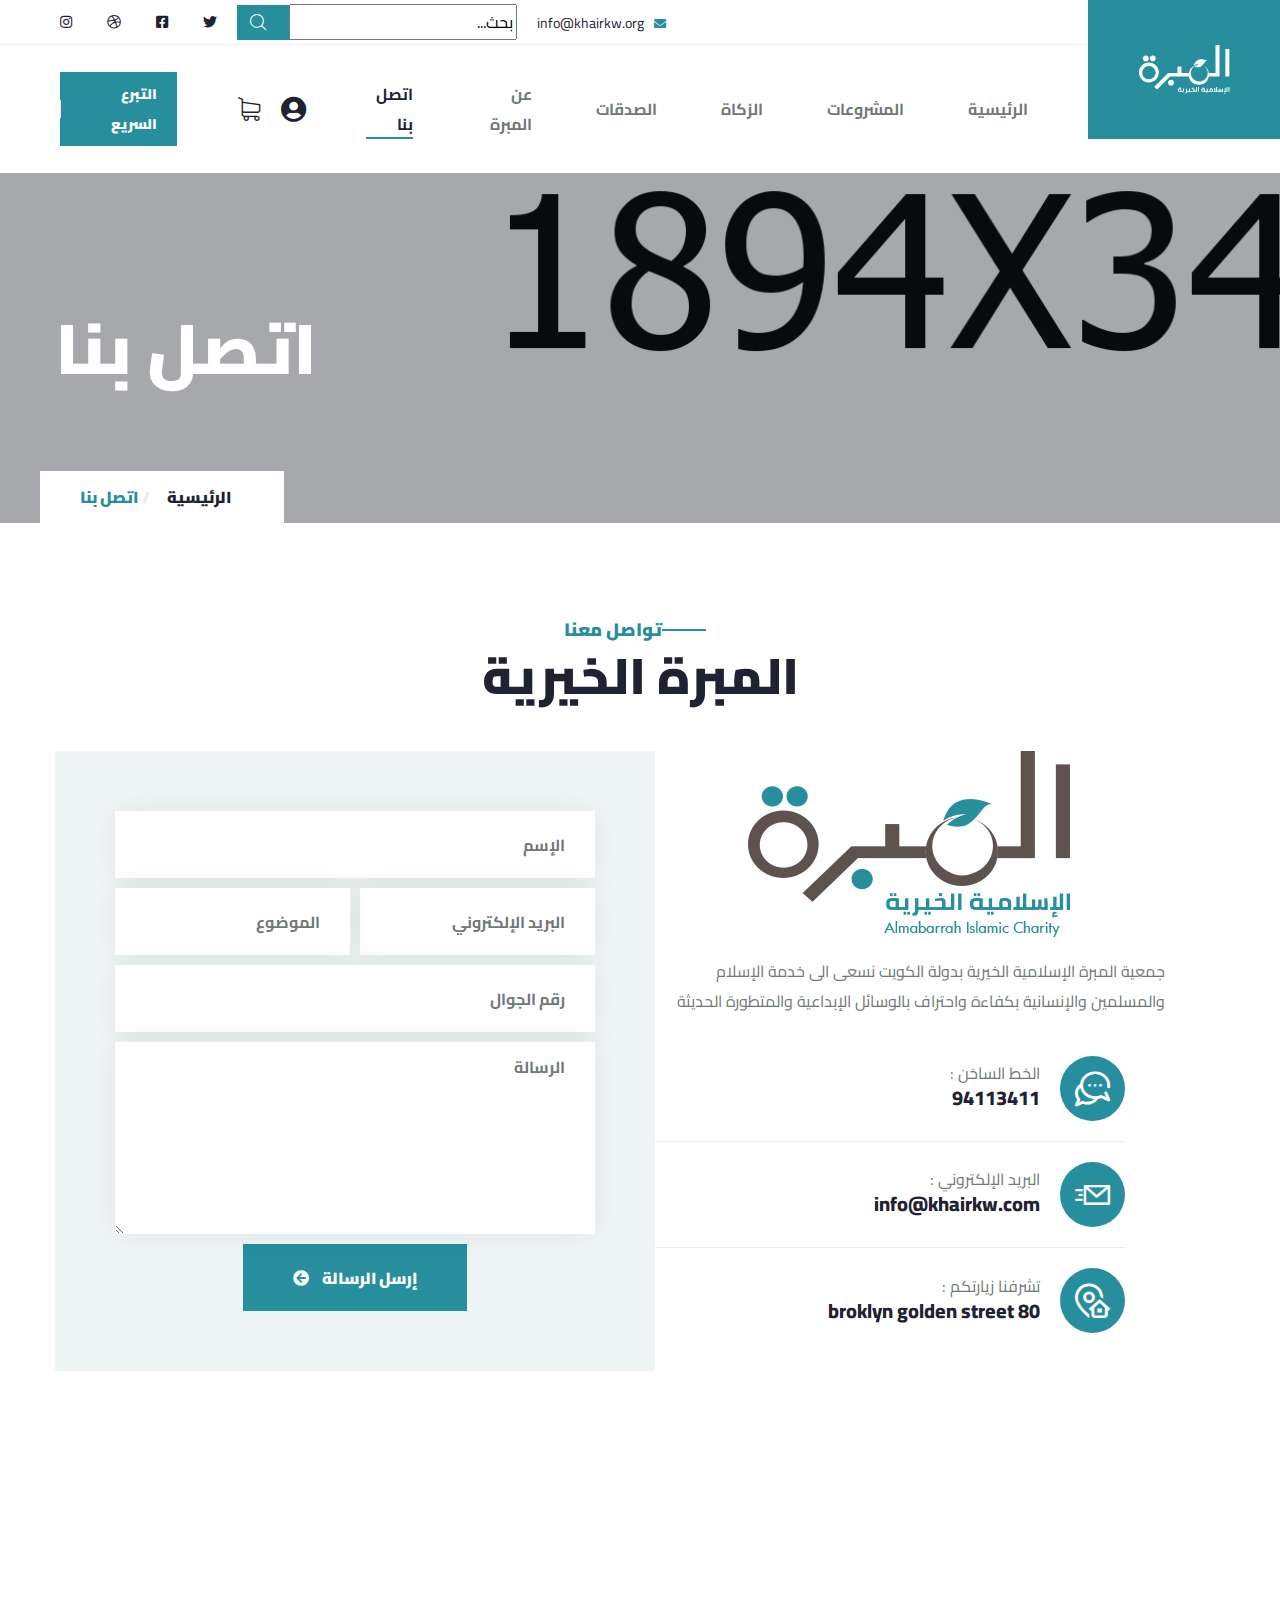
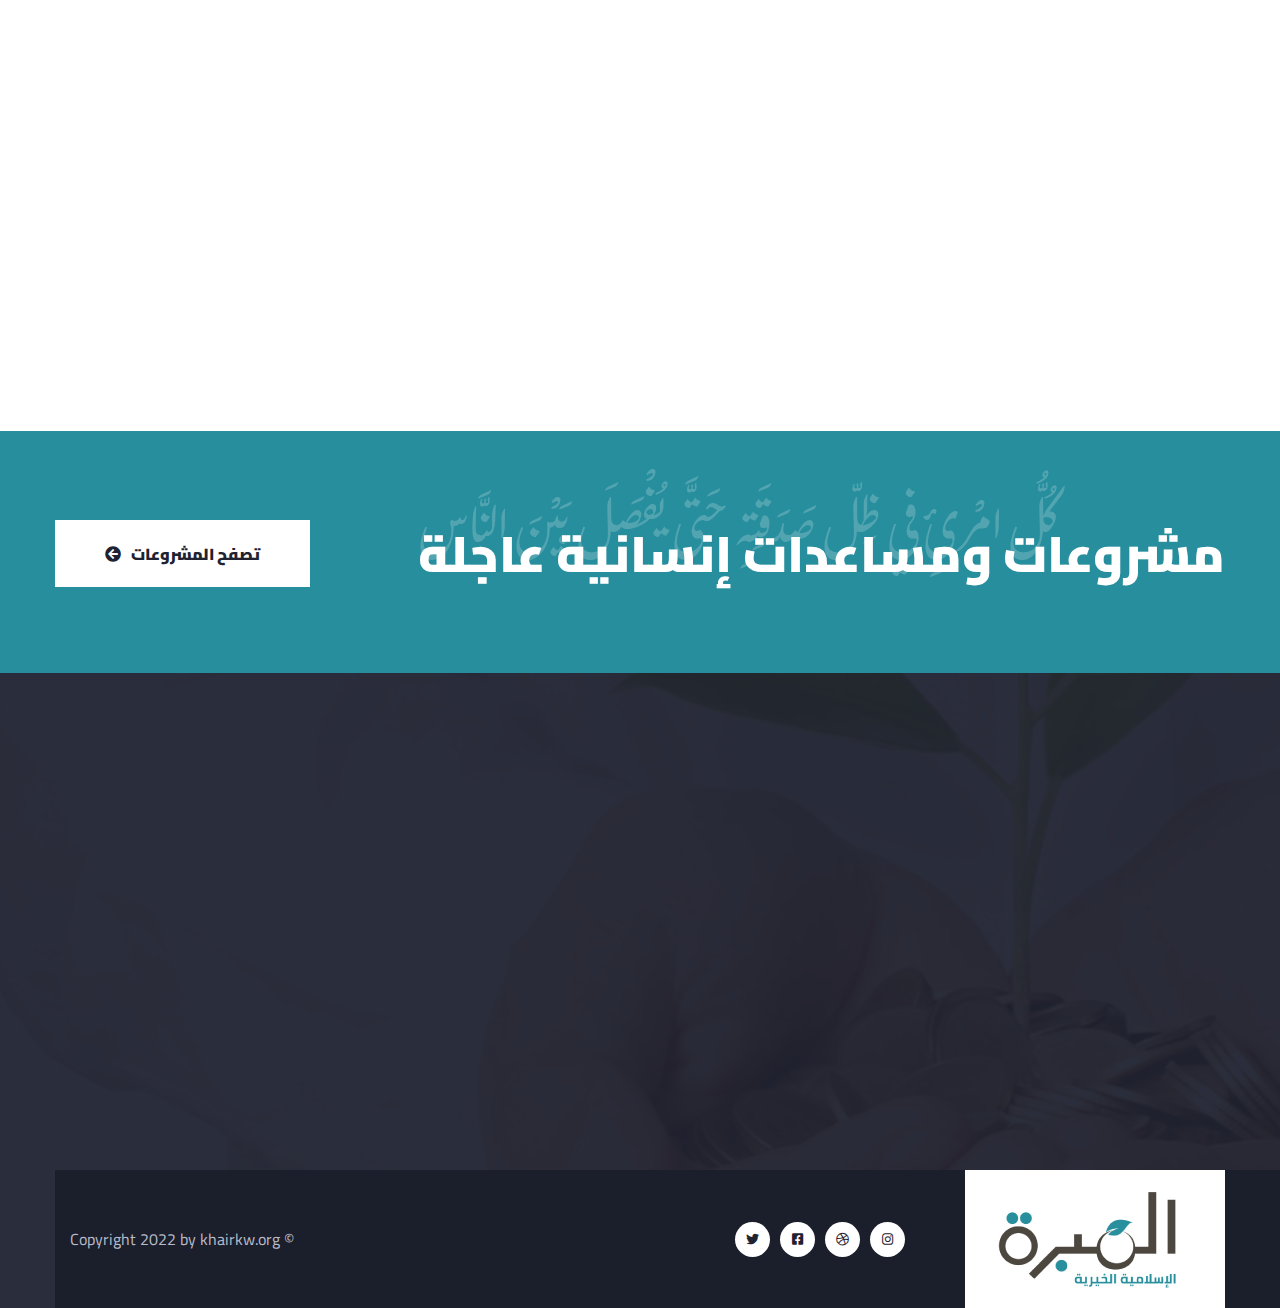
<file: contact.html>
<!DOCTYPE html>
<html lang="ar">

<head>
    <meta charset="UTF-8" />
    <meta name="viewport" content="width=device-width, initial-scale=1.0" />
    <title>المبرة الإسلامية الخيرية</title>
    <!-- favicons Icons -->
    <link rel="apple-touch-icon" sizes="180x180" href="assets/images/favicons/apple-touch-icon.png" />
    <link rel="icon" type="image/png" sizes="32x32" href="assets/images/favicons/favicon-32x32.png" />
    <link rel="icon" type="image/png" sizes="16x16" href="assets/images/favicons/favicon-16x16.png" />
    <link rel="manifest" href="assets/images/favicons/site.webmanifest" />
    <meta name="description" content="Crsine HTML Template For Car Services" />

    <!-- fonts -->
    <link rel="preconnect" href="https://fonts.gstatic.com">
    <link href="https://fonts.googleapis.com/css2?family=Nunito:ital,wght@0,200;0,300;0,400;0,600;0,700;0,800;0,900;1,200;1,300;1,400;1,600;1,700;1,800;1,900&display=swap"
        rel="stylesheet">
    <link rel="stylesheet" href="assets/vendors/bootstrap/css/bootstrap.min.css" />
    <link rel="stylesheet" href="assets/vendors/animate/animate.min.css" />
    <link rel="stylesheet" href="assets/vendors/fontawesome/css/all.min.css" />
    <link rel="stylesheet" href="assets/vendors/jarallax/jarallax.css" />
    <link rel="stylesheet" href="assets/vendors/jquery-magnific-popup/jquery.magnific-popup.css" />
    <link rel="stylesheet" href="assets/vendors/nouislider/nouislider.min.css" />
    <link rel="stylesheet" href="assets/vendors/nouislider/nouislider.pips.css" />
    <link rel="stylesheet" href="assets/vendors/odometer/odometer.min.css" />
    <link rel="stylesheet" href="assets/vendors/swiper/swiper.min.css" />
    <link rel="stylesheet" href="assets/vendors/halpes-icons/style.css">
    <link rel="stylesheet" href="assets/vendors/tiny-slider/tiny-slider.min.css" />
    <link rel="stylesheet" href="assets/vendors/reey-font/stylesheet.css" />
    <link rel="stylesheet" href="assets/vendors/owl-carousel/owl.carousel.min.css" />
    <link rel="stylesheet" href="assets/vendors/owl-carousel/owl.theme.default.min.css" />
    <!-- test -->

    <!-- template styles -->
    <link rel="stylesheet" href="assets/css/halpes.css" />
    <link rel="stylesheet" href="assets/css/halpes-responsive.css" />
    <link rel="stylesheet" href="assets/css/custom.css" />
</head>

<body>
    <div class="preloader">
        <img class="preloader__image" width="60" src="assets/images/loader.png" alt="" />
    </div>
    <!-- /.preloader -->
    <div class="page-wrapper">
        <header class="main-header clearfix">
            <div class="main-header__logo">
                <a href="index.html">
                    <img src="assets/images/resources/logo-1.svg" alt="">
                </a>
            </div>
            <div class="main-menu-wrapper">
                <div class="main-menu-wrapper__top">
                    <div class="main-menu-wrapper__top-inner">
                        <div class="main-menu-wrapper__left">
                            <div class="main-menu-wrapper__left-content">

                                <div class="main-menu-wrapper__left-email-box">
                                    <div class="icon">
                                        <i class="fas fa-envelope"></i>
                                    </div>
                                    <div class="email">
                                        <a href="mailto:info@khairkw.org">info@khairkw.org</a>
                                    </div>
                                </div>
                                <!--
                                  <a href="#" class="main-menu__search search-toggler icon-magnifying-glass"></a>
                                -->
                                <form action="#" class="senssh">
                                    <label for="search" class="sr-only">search here</label><!-- /.sr-only -->
                                    <input type="text" id="search" placeholder="بحث..." />
                                    <button type="submit" aria-label="search submit" class="thm-btn">
                                        <i class="icon-magnifying-glass"></i>
                                    </button>
                                </form>
                            </div>
                        </div>
                        <div class="main-menu-wrapper__right">
                            <div class="main-menu-wrapper__right-social">
                                <a href="#"><i class="fab fa-twitter"></i></a>
                                <a href="#"><i class="fab fa-facebook-square"></i></a>
                                <a href="#"><i class="fab fa-dribbble"></i></a>
                                <a href="#"><i class="fab fa-instagram"></i></a>
                            </div>
                        </div>
                    </div>
                </div>
                <div class="main-menu-wrapper__bottom">
                    <nav class="main-menu">
                        <div class="main-menu__inner">
                            <a href="#" class="mobile-nav__toggler"><i class="fa fa-bars"></i></a>
                            <ul class="main-menu__list">
                                <li class="dropdown ">
                                    <a href="index.html">الرئيسية</a>
                                </li>
                                <li class="dropdown">
                                    <a href="#">المشروعات</a>
                                    <ul>
                                        <li><a href="causes.html">المشروعات</a></li>
                                        <li><a href="causes-details.html">تفاصيل المشروع</a></li>
                                    </ul>
                                </li>
                                </li>
                                <li class="dropdown">
                                    <a href="#">الزكاة</a>

                                </li>
                                <li class="dropdown">
                                    <a href="#">الصدقات</a>

                                </li>
                                <li class="dropdown">
                                    <a href="#">عن المبرة</a>
                                    <ul>
                                    
                                        <li><a href="news.html">أخبار</a></li>
                                        <li><a href="news-details.html">تفاصيل الخبر</a></li>
                                    </ul>
                                </li>
                                <li><a href="contact.html">اتصل بنا</a></li>
                            </ul>
                            <div class="main-menu__right">
                              <!--
                                <a href="#" class="main-menu__search search-toggler icon-magnifying-glass"></a>
                              -->


                              <a href="#" class="uoz"><i class="fa fab fa-user-circle"></i></a>


                                <a href="#" class="main-menu__cart icon-shopping-cart  "></a>
                                <!--
                                <div class="main-menu__phone-contact">
                                    <div class="main-menu__phone-icon">
                                        <span class="icon-chat"></span>
                                    </div>

                                    <div class="main-menu__phone-number">
                                        <p>Call Anytime</p>
                                        <a href="tel:92 666 888 0000">92 666 888 0000</a>
                                    </div>

                                </div>
                                -->
                                <a href="#test-popup" class="main-menu__donate-btn open-popup-link">التبرع السريع</a>
                            </div>
                        </div>
                    </nav>
                </div>
            </div>

        </header>

        <div class="stricky-header stricked-menu main-menu">
            <div class="sticky-header__content"></div><!-- /.sticky-header__content -->
        </div><!-- /.stricky-header -->


       <!--Page Header Start-->
       <section class="page-header">
            <div class="page-header__bg" style="background-image: url(assets/images/backgrounds/page-header-bg-1-1.jpg);"></div>
            <!-- /.page-header__bg -->
            <div class="container">
                <h2>اتصل بنا</h2>
                <ul class="thm-breadcrumb list-unstyled">
                    <li><a href="index.html">الرئيسية</a></li>
                    <li class="color-thm-gray">/</li>
                    <li><span>اتصل بنا</span></li>
                </ul>
            </div>
        </section>
        <!--Page Header End-->

        <!--Contact page Start-->
        <section class="contact-page">
            <div class="container">
                <div class="section-title text-center">
                    <span class="section-title__tagline">تواصل معنا</span>
                    <h2 class="section-title__title">المبرة الخيرية</h2>
                </div>
                <div class="row">
                    <div class="col-xl-6 col-lg-6">
                        <div class="contact-page__left">
                            <div class="contact-page__img">
                                <img src="assets/images/resources/contact-page-img-1.jpg" alt="">
                            </div>
                            <p class="contact-page__text">
                              جمعية المبرة الإسلامية الخيرية بدولة الكويت نسعى الى خدمة الإسلام والمسلمين والإنسانية بكفاءة واحتراف بالوسائل الإبداعية والمتطورة الحديثة
                            </p>
                            <div class="contact-page__contact-info">
                                <ul class="contact-page__contact-list list-unstyled">
                                    <li>
                                        <div class="icon">
                                            <span class="icon-chat"></span>
                                        </div>
                                        <div class="text">
                                            <p>الخط الساخن :  </p>
                                            <a href="tel:94113411">94113411</a>
                                        </div>
                                    </li>
                                    <li>
                                        <div class="icon">
                                            <span class="icon-message"></span>
                                        </div>
                                        <div class="text">
                                            <p>البريد الإلكتروني : </p>
                                            <a href="mailto:info@khairkw.com">info@khairkw.com</a>
                                        </div>
                                    </li>
                                    <li>
                                        <div class="icon">
                                            <span class="icon-address"></span>
                                        </div>
                                        <div class="text">
                                            <p>تشرفنا زيارتكم :</p>
                                            <h5>80 broklyn golden street</h5>
                                        </div>
                                    </li>
                                </ul>
                            </div>
                        </div>
                    </div>
                    <div class="col-xl-6 col-lg-6">
                        <div class="contact-page__form">
                            <form action="assets/inc/sendemail.php" class="contact-page__main-form contact-form-validated">
                                <div class="row ">
                                    <div class="col-xl-12">
                                        <div class="contact-page__input-box">
                                            <input type="text" placeholder="الإسم" name="name">
                                        </div>
                                    </div>
                                </div>
                                <div class="row">
                                    <div class="col-xl-6">
                                        <div class="contact-page__input-box">
                                            <input type="email" placeholder="البريد الإلكتروني" name="email">
                                        </div>
                                    </div>
                                    <div class="col-xl-6">
                                        <div class="contact-page__input-box">
                                            <input type="text" placeholder="الموضوع" name="subject">
                                        </div>
                                    </div>
                                </div>
                                <div class="row">
                                    <div class="col-xl-12 text-centers">
                                        <div class="contact-page__input-box">
                                            <input type="text" placeholder="رقم الجوال" name="phone">
                                        </div>
                                    </div>
                                    <div class="col-xl-12 text-center">
                                        <div class="contact-page__input-box">
                                            <textarea name="message" placeholder="الرسالة"></textarea>
                                        </div>
                                        <button type="submit" class="thm-btn contact-page__btn">إرسل الرسالة<i class="fas fa-arrow-circle-left"></i></button>
                                    </div>
                                </div>
                            </form>
                        </div>
                    </div>
                </div>
            </div>
        </section>
        <!--Contact page End-->

        <!--Contact Page Google Map Start-->
        <section class="contact-page-google-map">
            <iframe src="https://www.google.com/maps/embed?pb=!1m18!1m12!1m3!1d4562.753041141002!2d-118.80123790098536!3d34.152323469614075!2m3!1f0!2f0!3f0!3m2!1i1024!2i768!4f13.1!3m3!1m2!1s0x80e82469c2162619%3A0xba03efb7998eef6d!2sCostco+Wholesale!5e0!3m2!1sbn!2sbd!4v1562518641290!5m2!1sbn!2sbd" class="contact-page-google-map__one" allowfullscreen></iframe>

        </section>
        <!--Contact Page Google Map End-->

        <!--Become Volunteer Start-->
        <section class="become-volunteer">
            <div class="container">
                <div class="row">
                    <div class="col-xl-12">
                        <div class="become-volunteer__inner">
                            <div class="become-volunteer__left">
                                <h2>مشروعات ومساعدات إنسانية عاجلة</h2>
                                <div class="become-volunteer__big-text">
                                    <h2>كُلُّ امْرِئٍ في ظِلِّ صَدَقَتِهِ حَتَّى يُفْصَلَ بَيْنَ النَّاسِ</h2>
                                </div>
                            </div>
                            <div class="become-volunteer__btn-box">
                                <a href="#" class="become-volunteer__btn thm-btn">تصفح المشروعات<i class="fas fa-arrow-circle-left"></i> </a>
                            </div>
                        </div>
                    </div>
                </div>
            </div>
        </section>
        <!--Become Volunteer End-->

        <!--Site Footer One Start-->
                                <footer class="site-footer">
                                    <div class="site-footer-bg" style="background-image: url(assets/images/backgrounds/footer-bg.jpg)"></div>
                                    <div class="container">
                                        <div class="site-footer__top">
                                            <div class="row">
                                                <div class="col-xl-3 col-lg-6 col-md-6 wow fadeInUp" data-wow-delay="100ms">
                                                    <div class="footer-widget__column footer-widget__about">
                                                        <h3 class="footer-widget__title">عن المبرة</h3>
                                                        <p class="footer-widget__text">نسعى الى خدمة الإسلام والمسلمين والإنسانية بكفاءة واحتراف بالوسائل الإبداعية والمتطورة الحديثة ، لتنشئة جيل قيادي محترف ذو فكر مستنير ورؤية مستقبلية متطورة في بناء الفرد والمجتمع </p>
                                                        <a href="#" class="footer-widget__about-btn">تبرع </a>
                                                    </div>
                                                </div>
                                                <div class="col-xl-3 col-lg-6 col-md-6 wow fadeInUp" data-wow-delay="200ms">
                                                    <div class="footer-widget__column footer-widget__explore clearfix">
                                                        <h3 class="footer-widget__title">روابط</h3>
                                                        <ul class="footer-widget__explore-list list-unstyled">
                                                            <li><a href="#">المشروعات</a></li>
                                                            <li><a href="#">الزكاة</a></li>
                                                            <li><a href="#">عن المبرة</a></li>
                                                            <li><a href="#">اتصل بنا</a></li>
                                                        </ul>

                                                    </div>
                                                </div>
                                                <div class="col-xl-3 col-lg-6 col-md-6 wow fadeInUp" data-wow-delay="300ms">
                                                    <div class="footer-widget__column footer-widget__contact">
                                                        <h3 class="footer-widget__title">نسعد بتواصلكم </h3>
                                                        <ul class="list-unstyled footer-widget__contact-list">
                                                            <li>
                                                                <div class="icon">
                                                                    <i class="icon-chat"></i>
                                                                </div>
                                                                <div class="text">
                                                                    <p>
                                                                        <span>الخط الساخن</span>
                                                                        <a href="tel:94113411">94 11 34 11</a>
                                                                    </p>
                                                                </div>
                                                            </li>
                                                            <li>
                                                                <div class="icon">
                                                                    <i class="icon-message"></i>
                                                                </div>
                                                                <div class="text">
                                                                    <p>
                                                                        <span>Send Email</span>
                                                                        <a href="mailto:info@khairkw.com">info@khairkw.com</a>
                                                                    </p>
                                                                </div>
                                                            </li>
                                                            <li>
                                                                <div class="icon">
                                                                    <i class="icon-address"></i>
                                                                </div>
                                                                <div class="text">
                                                                    <p><spanزر مكتبنا</span>80 شارع تونس</p>
                                                                </div>
                                                            </li>
                                                        </ul>
                                                    </div>
                                                </div>
                                                <div class="col-xl-3 col-lg-6 col-md-6 wow fadeInUp" data-wow-delay="400ms">
                                                    <div class="footer-widget__column footer-widget__newsletter">
                                                        <h3 class="footer-widget__title">النشرة الشهرية</h3>
                                                        <p class="footer-widget__newsletter-text">تابع معنا أخر المستجدات والمشاريع من المبرة الخيرية</p>
                                                        <form class="footer-widget__newsletter-form">
                                                            <input type="email" placeholder="بريد الكتروني" name="email">
                                                            <button type="submit" class="footer-widget__newsletter-btn">إرسل <i
                                                                    class="fas fa-arrow-circle-left"></i></button>
                                                        </form>
                                                    </div>
                                                </div>
                                            </div>
                                        </div>
                                        <div class="site-footer__bottom">
                                            <div class="row">
                                                <div class="col-xl-12">
                                                    <div class="site-footer__bottom-inner">
                                                        <div class="site-footer__bottom-logo-social">
                                                            <div class="site-footer__bottom-logo">
                                                                <a href="index.html"><img src="assets/images/resources/footer-logo.jpg"
                                                                        alt=""></a>
                                                            </div>
                                                            <div class="site-footer__bottom-social">
                                                                <a href="#"><i class="fab fa-twitter"></i></a>
                                                                <a href="#"><i class="fab fa-facebook-square"></i></a>
                                                                <a href="#"><i class="fab fa-dribbble"></i></a>
                                                                <a href="#"><i class="fab fa-instagram"></i></a>
                                                            </div>
                                                        </div>
                                                        <div class="site-footer__bottom-copy-right">
                                                            <p>© Copyright 2022 by <a href="#">khairkw.org</a></p>
                                                        </div>
                                                    </div>
                                                </div>
                                            </div>
                                        </div>
                                    </div>
                                </footer>
                                <!--Site Footer One End-->


                            </div><!-- /.page-wrapper -->


                            <div class="mobile-nav__wrapper">
                                <div class="mobile-nav__overlay mobile-nav__toggler"></div>
                                <!-- /.mobile-nav__overlay -->
                                <div class="mobile-nav__content">
                                    <span class="mobile-nav__close mobile-nav__toggler"><i class="fa fa-times"></i></span>

                                    <div class="logo-box">
                                        <a href="index.html" aria-label="logo image"><img src="assets/images/resources/logo-1.svg" width="155"
                                                alt="" /></a>
                                    </div>
                                    <!-- /.logo-box -->
                                    <div class="mobile-nav__container"></div>
                                    <!-- /.mobile-nav__container -->

                                    <ul class="mobile-nav__contact list-unstyled">
                                        <li>
                                            <i class="fa fa-envelope"></i>
                                            <a href="mailto:info@khairkw.com">info@khairkw.com</a>
                                        </li>
                                        <li>
                                            <i class="fa fa-phone-alt"></i>
                                            <a href="tel:94113411">94 11 34 11</a>
                                        </li>
                                    </ul><!-- /.mobile-nav__contact -->
                                    <div class="mobile-nav__top">
                                        <div class="mobile-nav__social">
                                            <a href="#" class="fab fa-twitter"></a>
                                            <a href="#" class="fab fa-facebook-square"></a>
                                            <a href="#" class="fab fa-pinterest-p"></a>
                                            <a href="#" class="fab fa-instagram"></a>
                                        </div><!-- /.mobile-nav__social -->
                                    </div><!-- /.mobile-nav__top -->



                                </div>
                                <!-- /.mobile-nav__content -->
                            </div>
                            <!-- /.mobile-nav__wrapper -->
                            <div class="search-popup">
                                <div class="search-popup__overlay search-toggler"></div>
                                <!-- /.search-popup__overlay -->
                                <div class="search-popup__content">

                                    <form action="#">
                                        <label for="search" class="sr-only">search here</label><!-- /.sr-only -->
                                        <input type="text" id="search" placeholder="Search Here..." />
                                        <button type="submit" aria-label="search submit" class="thm-btn">
                                            <i class="icon-magnifying-glass"></i>
                                        </button>
                                    </form>
                                </div>
                                <!-- /.search-popup__content -->
                            </div>
                            <!-- /.search-popup -->
                            <!-- test popup -->
                            <!-- Popup itself -->
                                  <div id="test-popup" class="white-popup mfp-hide">
                                    <div class="wrapper">

                                      <div class="buttonWrapper">
                                        <button class="tab-button active" style="border-top-left-radius: 10px;" data-id="home">صدقـــة</button>
                                        <button class="tab-button" data-id="about">زكـــاة</button>

                                      </div>
                                      <div class="contentWrapper">
                                        <div class="content tabz-home active" id="home">
                                          <div class="causes-one__selectz noback">
                                              <select class="form-control">
                                                <option>زكــاة مالك 2.5% </option>
                                              </select>
                                          </div>
                                          <div class="causes-one__donaz noback">
                                            <a href="#" class="btn rigo   btn-md active" role="button" aria-pressed="true">10 د.ك</a>
                                            <a href="#" class="btn rigo   btn-md active" role="button" aria-pressed="true">50 د.ك</a>
                                            <a href="#" class="btn  rigo  btn-md active" role="button" aria-pressed="true">100 د.ك</a>
                                            <a href="#" class="btn  rigo  btn-md active" role="button" aria-pressed="true">500 د.ك</a>
                                          </div>
                                          <div class="causes-one__no noback nopad">
                                            <div class="input-group number-spinner">
                                              <span class="input-group-btn data-dwn">
                                                <button class="btn btn-default btn-info btn-numz" data-dir="dwn">-</button>
                                              </span>
                                              <input type="text" class="form-control text-center" value="1" min="-10" max="40">
                                              <span class="input-group-btn data-up">
                                                <button class="btn btn-default btn-info btn-numz" data-dir="up">+</button>
                                              </span>
                                            </div>
                                            <div class="causes-one__act">
                                                <a href="#" class="btn but1  btn-md active" role="button">التبرع السريع</a>
                                                  <a href="#" class="btn but2 btn-md active" role="button" >أضف إلي السلة</a>
                                            </div>
                                          </div>

                                      </div>
                                        <div class="content" id="about">
                                          <div class="causes-one__selectz noback">
                                              <select class="form-control">
                                                <option>زكــاة مالك 2.5% </option>
                                              </select>
                                          </div>
                                          <div class="causes-one__donaz noback">
                                            <a href="#" class="btn rigo   btn-md active" role="button" aria-pressed="true">10 د.ك</a>
                                            <a href="#" class="btn rigo   btn-md active" role="button" aria-pressed="true">50 د.ك</a>
                                            <a href="#" class="btn  rigo  btn-md active" role="button" aria-pressed="true">100 د.ك</a>
                                            <a href="#" class="btn  rigo  btn-md active" role="button" aria-pressed="true">500 د.ك</a>
                                          </div>

                                      </div>
                                    </div>

                                  </div>
                            <!-- end of test popup -->


                            <a href="#" data-target="html" class="scroll-to-target scroll-to-top"><i class="fa fa-angle-up"></i></a>


                            <script src="assets/vendors/jquery/jquery-3.5.1.min.js"></script>
                            <script src="assets/vendors/bootstrap/js/bootstrap.bundle.min.js"></script>
                            <script src="assets/vendors/jarallax/jarallax.min.js"></script>
                            <script src="assets/vendors/jquery-ajaxchimp/jquery.ajaxchimp.min.js"></script>
                            <script src="assets/vendors/jquery-appear/jquery.appear.min.js"></script>
                            <script src="assets/vendors/jquery-circle-progress/jquery.circle-progress.min.js"></script>
                            <script src="assets/vendors/jquery-magnific-popup/jquery.magnific-popup.min.js"></script>
                            <script src="assets/vendors/jquery-validate/jquery.validate.min.js"></script>
                            <script src="assets/vendors/nouislider/nouislider.min.js"></script>
                            <script src="assets/vendors/odometer/odometer.min.js"></script>
                            <script src="assets/vendors/swiper/swiper.min.js"></script>
                            <script src="assets/vendors/tiny-slider/tiny-slider.min.js"></script>
                            <script src="assets/vendors/wnumb/wNumb.min.js"></script>
                            <script src="assets/vendors/wow/wow.js"></script>
                            <script src="assets/vendors/isotope/isotope.js"></script>
                            <script src="assets/vendors/countdown/countdown.min.js"></script>
                            <script src="assets/vendors/owl-carousel/owl.carousel.min.js"></script>
                            <!-- template js -->
                            <script src="assets/js/halpes.js"></script>
                            <script src="assets/js/custom.js"></script>
                            <script>
                            const tabs = document.querySelector(".wrapper");
                            const tabButton = document.querySelectorAll(".tab-button");
                            const contents = document.querySelectorAll(".content");

                            tabs.onclick = e => {
                              const id = e.target.dataset.id;
                              if (id) {
                                tabButton.forEach(btn => {
                                  btn.classList.remove("active");
                                });
                                e.target.classList.add("active");

                                contents.forEach(content => {
                                  content.classList.remove("active");
                                });
                                const element = document.getElementById(id);
                                element.classList.add("active");
                              }
                            }
                            </script>
                        </body>

                        </html>
</file>
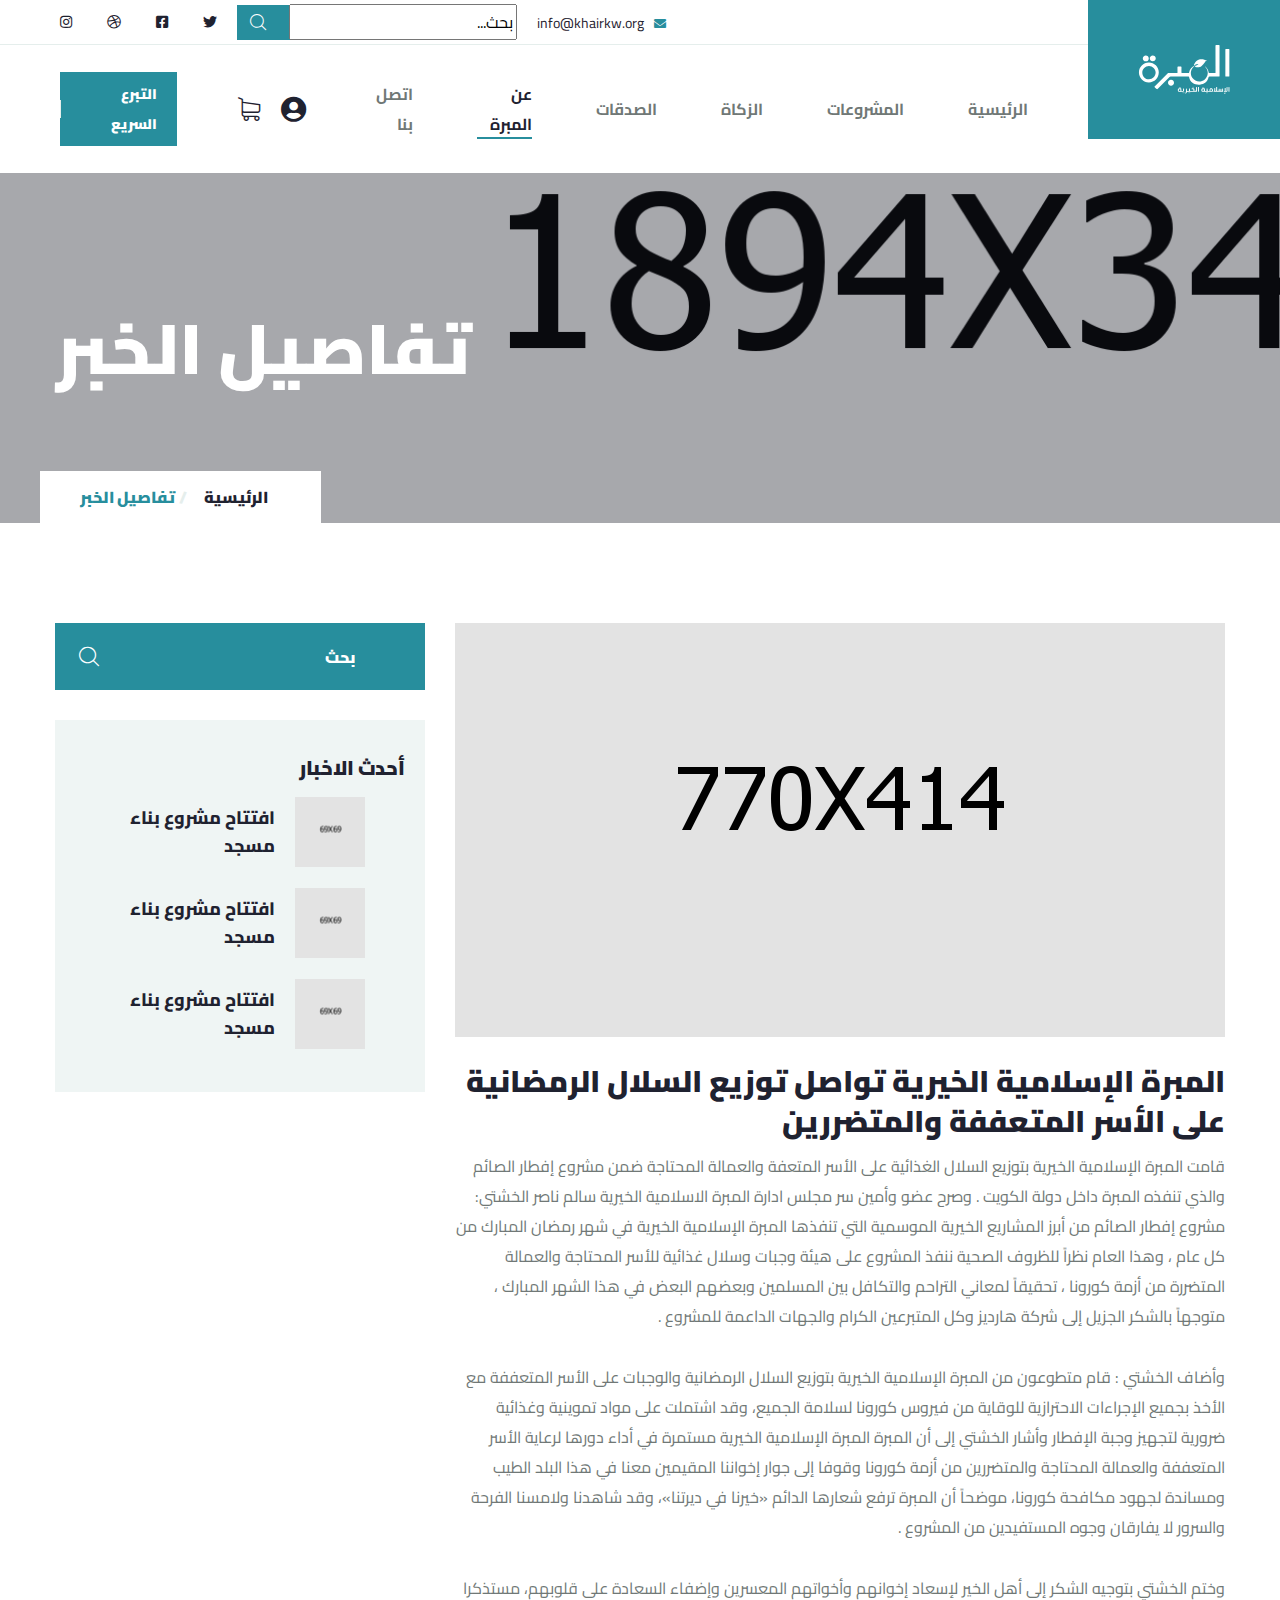
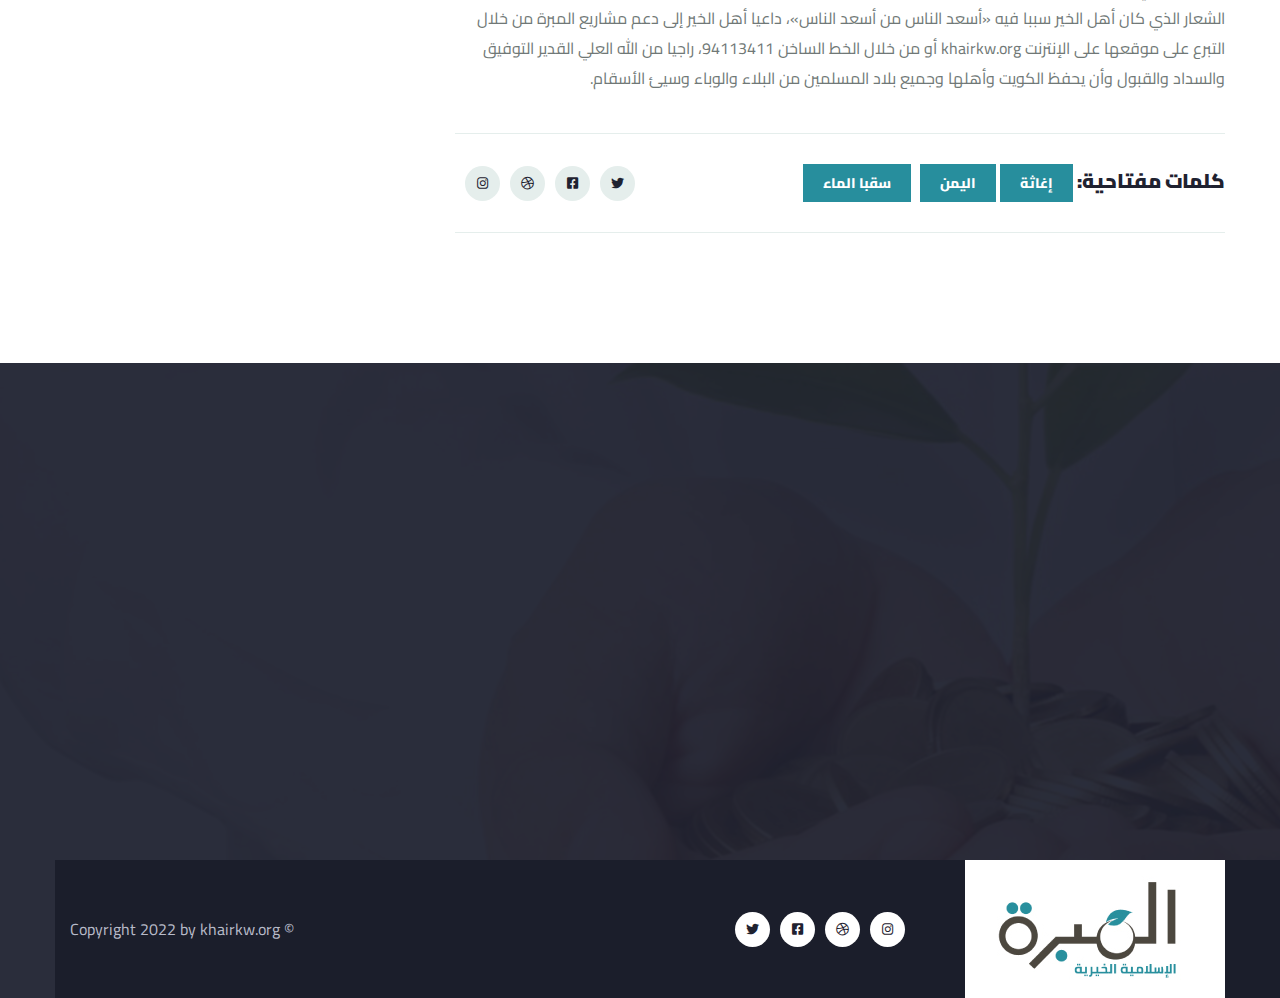
<file: news-details.html>
<!DOCTYPE html>
<html lang="ar">

<head>
    <meta charset="UTF-8" />
    <meta name="viewport" content="width=device-width, initial-scale=1.0" />
    <title>المبرة الإسلامية الخيرية</title>
    <!-- favicons Icons -->
    <link rel="apple-touch-icon" sizes="180x180" href="assets/images/favicons/apple-touch-icon.png" />
    <link rel="icon" type="image/png" sizes="32x32" href="assets/images/favicons/favicon-32x32.png" />
    <link rel="icon" type="image/png" sizes="16x16" href="assets/images/favicons/favicon-16x16.png" />
    <link rel="manifest" href="assets/images/favicons/site.webmanifest" />
    <meta name="description" content="Crsine HTML Template For Car Services" />

    <!-- fonts -->
    <link rel="preconnect" href="https://fonts.gstatic.com">
    <link href="https://fonts.googleapis.com/css2?family=Nunito:ital,wght@0,200;0,300;0,400;0,600;0,700;0,800;0,900;1,200;1,300;1,400;1,600;1,700;1,800;1,900&display=swap"
        rel="stylesheet">
    <link rel="stylesheet" href="assets/vendors/bootstrap/css/bootstrap.min.css" />
    <link rel="stylesheet" href="assets/vendors/animate/animate.min.css" />
    <link rel="stylesheet" href="assets/vendors/fontawesome/css/all.min.css" />
    <link rel="stylesheet" href="assets/vendors/jarallax/jarallax.css" />
    <link rel="stylesheet" href="assets/vendors/jquery-magnific-popup/jquery.magnific-popup.css" />
    <link rel="stylesheet" href="assets/vendors/nouislider/nouislider.min.css" />
    <link rel="stylesheet" href="assets/vendors/nouislider/nouislider.pips.css" />
    <link rel="stylesheet" href="assets/vendors/odometer/odometer.min.css" />
    <link rel="stylesheet" href="assets/vendors/swiper/swiper.min.css" />
    <link rel="stylesheet" href="assets/vendors/halpes-icons/style.css">
    <link rel="stylesheet" href="assets/vendors/tiny-slider/tiny-slider.min.css" />
    <link rel="stylesheet" href="assets/vendors/reey-font/stylesheet.css" />
    <link rel="stylesheet" href="assets/vendors/owl-carousel/owl.carousel.min.css" />
    <link rel="stylesheet" href="assets/vendors/owl-carousel/owl.theme.default.min.css" />
    <!-- test -->

    <!-- template styles -->
    <link rel="stylesheet" href="assets/css/halpes.css" />
    <link rel="stylesheet" href="assets/css/halpes-responsive.css" />
    <link rel="stylesheet" href="assets/css/custom.css" />
</head>

<body>
    <div class="preloader">
        <img class="preloader__image" width="60" src="assets/images/loader.png" alt="" />
    </div>
    <!-- /.preloader -->
    <div class="page-wrapper">
        <header class="main-header clearfix">
            <div class="main-header__logo">
                <a href="index.html">
                    <img src="assets/images/resources/logo-1.svg" alt="">
                </a>
            </div>
            <div class="main-menu-wrapper">
                <div class="main-menu-wrapper__top">
                    <div class="main-menu-wrapper__top-inner">
                        <div class="main-menu-wrapper__left">
                            <div class="main-menu-wrapper__left-content">

                                <div class="main-menu-wrapper__left-email-box">
                                    <div class="icon">
                                        <i class="fas fa-envelope"></i>
                                    </div>
                                    <div class="email">
                                        <a href="mailto:info@khairkw.org">info@khairkw.org</a>
                                    </div>
                                </div>
                                <!--
                                  <a href="#" class="main-menu__search search-toggler icon-magnifying-glass"></a>
                                -->
                                <form action="#" class="senssh">
                                    <label for="search" class="sr-only">search here</label><!-- /.sr-only -->
                                    <input type="text" id="search" placeholder="بحث..." />
                                    <button type="submit" aria-label="search submit" class="thm-btn">
                                        <i class="icon-magnifying-glass"></i>
                                    </button>
                                </form>
                            </div>
                        </div>
                        <div class="main-menu-wrapper__right">
                            <div class="main-menu-wrapper__right-social">
                                <a href="#"><i class="fab fa-twitter"></i></a>
                                <a href="#"><i class="fab fa-facebook-square"></i></a>
                                <a href="#"><i class="fab fa-dribbble"></i></a>
                                <a href="#"><i class="fab fa-instagram"></i></a>
                            </div>
                        </div>
                    </div>
                </div>
                <div class="main-menu-wrapper__bottom">
                    <nav class="main-menu">
                        <div class="main-menu__inner">
                            <a href="#" class="mobile-nav__toggler"><i class="fa fa-bars"></i></a>
                            <ul class="main-menu__list">
                                <li class="dropdown ">
                                    <a href="index.html">الرئيسية</a>
                                </li>
                                <li class="dropdown">
                                    <a href="#">المشروعات</a>
                                    <ul>
                                        <li><a href="causes.html">المشروعات</a></li>
                                        <li><a href="causes-details.html">تفاصيل المشروع</a></li>
                                    </ul>
                                </li>
                                </li>
                                <li class="dropdown">
                                    <a href="#">الزكاة</a>

                                </li>
                                <li class="dropdown">
                                    <a href="#">الصدقات</a>

                                </li>
                                <li class="dropdown">
                                    <a href="#">عن المبرة</a>
                                    <ul>
                                       
                                        <li><a href="news.html">أخبار</a></li>
                                        <li><a href="news-details.html">تفاصيل الخبر</a></li>
                                    </ul>
                                </li>
                                <li><a href="contact.html">اتصل بنا</a></li>
                            </ul>
                            <div class="main-menu__right">
                              <!--
                                <a href="#" class="main-menu__search search-toggler icon-magnifying-glass"></a>
                              -->


                              <a href="#" class="uoz"><i class="fa fab fa-user-circle"></i></a>


                                <a href="#" class="main-menu__cart icon-shopping-cart  "></a>
                                <!--
                                <div class="main-menu__phone-contact">
                                    <div class="main-menu__phone-icon">
                                        <span class="icon-chat"></span>
                                    </div>

                                    <div class="main-menu__phone-number">
                                        <p>Call Anytime</p>
                                        <a href="tel:92 666 888 0000">92 666 888 0000</a>
                                    </div>

                                </div>
                                -->
                                <a href="#test-popup" class="main-menu__donate-btn open-popup-link">التبرع السريع</a>
                            </div>
                        </div>
                    </nav>
                </div>
            </div>

        </header>

        <div class="stricky-header stricked-menu main-menu">
            <div class="sticky-header__content"></div><!-- /.sticky-header__content -->
        </div><!-- /.stricky-header -->

       <!--Page Header Start-->
       <section class="page-header">
            <div class="page-header__bg" style="background-image: url(assets/images/backgrounds/page-header-bg-1-1.jpg);"></div>
            <!-- /.page-header__bg -->
            <div class="container">
                <h2>تفاصيل الخبر</h2>
                <ul class="thm-breadcrumb list-unstyled">
                    <li><a href="index.html">الرئيسية</a></li>
                    <li class="color-thm-gray">/</li>
                    <li><span>تفاصيل الخبر</span></li>
                </ul>
            </div>
        </section>
        <!--Page Header End-->

        <!--News Details Start-->
        <section class="news-details">
            <div class="container">
                <div class="row">
                    <div class="col-xl-8 col-lg-7">
                        <div class="news-details__left">
                            <div class="news-details__img">
                                <img src="assets/images/blog/news-details-img.jpg" alt="">
                            </div>
                            <div class="news-details__content">

                                <h3 class="news-details__title">المبرة الإسلامية الخيرية تواصل توزيع السلال الرمضانية على الأسر المتعففة والمتضررين </h3>
                                <p class="news-details__text-one">قامت المبرة الإسلامية الخيرية بتوزيع السلال الغذائية على الأسر المتعفة والعمالة المحتاجة ضمن مشروع إفطار الصائم والذي تنفذه المبرة داخل دولة الكويت .
وصرح عضو وأمين سر مجلس ادارة المبرة الاسلامية الخيرية سالم ناصر الخشتي: مشروع إفطار الصائم من أبرز المشاريع الخيرية الموسمية التي تنفذها المبرة الإسلامية الخيرية في شهر رمضان المبارك من كل عام ، وهذا العام نظراً للظروف الصحية ننفذ المشروع على هيئة وجبات وسلال غذائية للأسر المحتاجة والعمالة المتضررة من أزمة كورونا ، تحقيقاً لمعاني التراحم والتكافل بين المسلمين وبعضهم البعض في هذا الشهر المبارك ، متوجهاً بالشكر الجزيل إلى شركة هارديز وكل المتبرعين الكرام والجهات الداعمة للمشروع .</p>
                                <p class="news-details__text-two">وأضاف الخشتي : قام متطوعون من المبرة الإسلامية الخيرية بتوزيع السلال الرمضانية والوجبات على الأسر المتعففة مع الأخذ بجميع الإجراءات الاحترازية للوقاية من فيروس كورونا لسلامة الجميع، وقد اشتملت على مواد تموينية وغذائية ضرورية لتجهيز وجبة الإفطار
وأشار الخشتي إلى أن المبرة المبرة الإسلامية الخيرية مستمرة في أداء دورها لرعاية الأسر المتعففة والعمالة المحتاجة والمتضررين من أزمة كورونا وقوفا إلى جوار إخواننا المقيمين معنا في هذا البلد الطيب ومساندة لجهود مكافحة كورونا، موضحاً أن المبرة ترفع شعارها الدائم «خيرنا في ديرتنا»، وقد شاهدنا ولامسنا الفرحة والسرور لا يفارقان وجوه المستفيدين من المشروع .</p>
                                <p class="news-details__text-three">وختم الخشتي بتوجيه الشكر إلى أهل الخير لإسعاد إخوانهم وأخواتهم المعسرين وإضفاء السعادة على قلوبهم، مستذكرا الشعار الذي كان أهل الخير سببا فيه «أسعد الناس من أسعد الناس»، داعيا أهل الخير إلى دعم مشاريع المبرة من خلال التبرع على موقعها على الإنترنت khairkw.org أو من خلال الخط الساخن 94113411، راجيا من الله العلي القدير التوفيق والسداد والقبول وأن يحفظ الكويت وأهلها وجميع بلاد المسلمين من البلاء والوباء وسيئ الأسقام.</p>
                            </div>
                            <div class="news-details__bottom">
                                <p class="news-details__tags">
                                    <span>كلمات مفتاحية:</span>
                                    <a href="#">إغاثة</a>
                                    <a href="#">اليمن</a>
                                    <a href="#">سقبا الماء</a>
                                </p>
                                <div class="news-details__social-list">
                                    <a href="#" class="fnod"><i class="fab fa-twitter"></i></a>
                                    <a href="#"><i class="fab fa-facebook-square"></i></a>
                                    <a href="#"><i class="fab fa-dribbble"></i></a>
                                    <a href="#"><i class="fab fa-instagram"></i></a>
                                </div>
                            </div>

                        </div>
                    </div>
                    <div class="col-xl-4 col-lg-5">
                        <div class="sidebar">
                            <div class="sidebar__single sidebar__search">
                                <form action="#" class="sidebar__search-form">
                                    <input type="search" placeholder="بحث">
                                    <button type="submit"><i class="icon-magnifying-glass"></i></button>
                                </form>
                            </div>
                            <div class="sidebar__single sidebar__post">
                                <h3 class="sidebar__title">أحدث الاخبار</h3>
                                <ul class="sidebar__post-list list-unstyled">
                                    <li>
                                        <div class="sidebar__post-image">
                                            <img src="assets/images/blog/lp-1-1.jpg" alt="">
                                        </div>
                                        <div class="sidebar__post-content">
                                            <h3>

                                                <a href="news-details.html">افتتاح مشروع بناء مسجد</a>
                                            </h3>
                                        </div>
                                    </li>
                                    <li>
                                        <div class="sidebar__post-image">
                                            <img src="assets/images/blog/lp-1-2.jpg" alt="">
                                        </div>
                                        <div class="sidebar__post-content">
                                            <h3>

                                                <a href="news-details.html">افتتاح مشروع بناء مسجد</a>
                                            </h3>
                                        </div>
                                    </li>
                                    <li>
                                        <div class="sidebar__post-image">
                                            <img src="assets/images/blog/lp-1-3.jpg" alt="">
                                        </div>
                                        <div class="sidebar__post-content">
                                            <h3>

                                                <a href="news-details.html">افتتاح مشروع بناء مسجد</a>
                                            </h3>
                                        </div>
                                    </li>
                                </ul>
                            </div>

                        </div>
                    </div>
                </div>
            </div>
        </section>
        <!--News Details End-->



                        <!--Site Footer One Start-->
                        <footer class="site-footer">
                            <div class="site-footer-bg" style="background-image: url(assets/images/backgrounds/footer-bg.jpg)"></div>
                            <div class="container">
                                <div class="site-footer__top">
                                    <div class="row">
                                        <div class="col-xl-3 col-lg-6 col-md-6 wow fadeInUp" data-wow-delay="100ms">
                                            <div class="footer-widget__column footer-widget__about">
                                                <h3 class="footer-widget__title">عن المبرة</h3>
                                                <p class="footer-widget__text">نسعى الى خدمة الإسلام والمسلمين والإنسانية بكفاءة واحتراف بالوسائل الإبداعية والمتطورة الحديثة ، لتنشئة جيل قيادي محترف ذو فكر مستنير ورؤية مستقبلية متطورة في بناء الفرد والمجتمع </p>
                                                <a href="#" class="footer-widget__about-btn">تبرع </a>
                                            </div>
                                        </div>
                                        <div class="col-xl-3 col-lg-6 col-md-6 wow fadeInUp" data-wow-delay="200ms">
                                            <div class="footer-widget__column footer-widget__explore clearfix">
                                                <h3 class="footer-widget__title">روابط</h3>
                                                <ul class="footer-widget__explore-list list-unstyled">
                                                    <li><a href="#">المشروعات</a></li>
                                                    <li><a href="#">الزكاة</a></li>
                                                    <li><a href="#">عن المبرة</a></li>
                                                    <li><a href="#">اتصل بنا</a></li>
                                                </ul>

                                            </div>
                                        </div>
                                        <div class="col-xl-3 col-lg-6 col-md-6 wow fadeInUp" data-wow-delay="300ms">
                                            <div class="footer-widget__column footer-widget__contact">
                                                <h3 class="footer-widget__title">نسعد بتواصلكم </h3>
                                                <ul class="list-unstyled footer-widget__contact-list">
                                                    <li>
                                                        <div class="icon">
                                                            <i class="icon-chat"></i>
                                                        </div>
                                                        <div class="text">
                                                            <p>
                                                                <span>الخط الساخن</span>
                                                                <a href="tel:94113411">94 11 34 11</a>
                                                            </p>
                                                        </div>
                                                    </li>
                                                    <li>
                                                        <div class="icon">
                                                            <i class="icon-message"></i>
                                                        </div>
                                                        <div class="text">
                                                            <p>
                                                                <span>Send Email</span>
                                                                <a href="mailto:info@khairkw.com">info@khairkw.com</a>
                                                            </p>
                                                        </div>
                                                    </li>
                                                    <li>
                                                        <div class="icon">
                                                            <i class="icon-address"></i>
                                                        </div>
                                                        <div class="text">
                                                            <p><spanزر مكتبنا</span>80 شارع تونس</p>
                                                        </div>
                                                    </li>
                                                </ul>
                                            </div>
                                        </div>
                                        <div class="col-xl-3 col-lg-6 col-md-6 wow fadeInUp" data-wow-delay="400ms">
                                            <div class="footer-widget__column footer-widget__newsletter">
                                                <h3 class="footer-widget__title">النشرة الشهرية</h3>
                                                <p class="footer-widget__newsletter-text">تابع معنا أخر المستجدات والمشاريع من المبرة الخيرية</p>
                                                <form class="footer-widget__newsletter-form">
                                                    <input type="email" placeholder="بريد الكتروني" name="email">
                                                    <button type="submit" class="footer-widget__newsletter-btn">إرسل <i
                                                            class="fas fa-arrow-circle-left"></i></button>
                                                </form>
                                            </div>
                                        </div>
                                    </div>
                                </div>
                                <div class="site-footer__bottom">
                                    <div class="row">
                                        <div class="col-xl-12">
                                            <div class="site-footer__bottom-inner">
                                                <div class="site-footer__bottom-logo-social">
                                                    <div class="site-footer__bottom-logo">
                                                        <a href="index.html"><img src="assets/images/resources/footer-logo.jpg"
                                                                alt=""></a>
                                                    </div>
                                                    <div class="site-footer__bottom-social">
                                                        <a href="#"><i class="fab fa-twitter"></i></a>
                                                        <a href="#"><i class="fab fa-facebook-square"></i></a>
                                                        <a href="#"><i class="fab fa-dribbble"></i></a>
                                                        <a href="#"><i class="fab fa-instagram"></i></a>
                                                    </div>
                                                </div>
                                                <div class="site-footer__bottom-copy-right">
                                                    <p>© Copyright 2022 by <a href="#">khairkw.org</a></p>
                                                </div>
                                            </div>
                                        </div>
                                    </div>
                                </div>
                            </div>
                        </footer>
                        <!--Site Footer One End-->


                    </div><!-- /.page-wrapper -->


                    <div class="mobile-nav__wrapper">
                        <div class="mobile-nav__overlay mobile-nav__toggler"></div>
                        <!-- /.mobile-nav__overlay -->
                        <div class="mobile-nav__content">
                            <span class="mobile-nav__close mobile-nav__toggler"><i class="fa fa-times"></i></span>

                            <div class="logo-box">
                                <a href="index.html" aria-label="logo image"><img src="assets/images/resources/logo-1.svg" width="155"
                                        alt="" /></a>
                            </div>
                            <!-- /.logo-box -->
                            <div class="mobile-nav__container"></div>
                            <!-- /.mobile-nav__container -->

                            <ul class="mobile-nav__contact list-unstyled">
                                <li>
                                    <i class="fa fa-envelope"></i>
                                    <a href="mailto:info@khairkw.com">info@khairkw.com</a>
                                </li>
                                <li>
                                    <i class="fa fa-phone-alt"></i>
                                    <a href="tel:94113411">94 11 34 11</a>
                                </li>
                            </ul><!-- /.mobile-nav__contact -->
                            <div class="mobile-nav__top">
                                <div class="mobile-nav__social">
                                    <a href="#" class="fab fa-twitter"></a>
                                    <a href="#" class="fab fa-facebook-square"></a>
                                    <a href="#" class="fab fa-pinterest-p"></a>
                                    <a href="#" class="fab fa-instagram"></a>
                                </div><!-- /.mobile-nav__social -->
                            </div><!-- /.mobile-nav__top -->



                        </div>
                        <!-- /.mobile-nav__content -->
                    </div>
                    <!-- /.mobile-nav__wrapper -->
                    <div class="search-popup">
                        <div class="search-popup__overlay search-toggler"></div>
                        <!-- /.search-popup__overlay -->
                        <div class="search-popup__content">

                            <form action="#">
                                <label for="search" class="sr-only">search here</label><!-- /.sr-only -->
                                <input type="text" id="search" placeholder="Search Here..." />
                                <button type="submit" aria-label="search submit" class="thm-btn">
                                    <i class="icon-magnifying-glass"></i>
                                </button>
                            </form>
                        </div>
                        <!-- /.search-popup__content -->
                    </div>
                    <!-- /.search-popup -->
                    <!-- test popup -->
                    <!-- Popup itself -->
                          <div id="test-popup" class="white-popup mfp-hide">
                            <div class="wrapper">

                              <div class="buttonWrapper">
                                <button class="tab-button active" style="border-top-left-radius: 10px;" data-id="home">صدقـــة</button>
                                <button class="tab-button" data-id="about">زكـــاة</button>

                              </div>
                              <div class="contentWrapper">
                                <div class="content tabz-home active" id="home">
                                  <div class="causes-one__selectz noback">
                                      <select class="form-control">
                                        <option>زكــاة مالك 2.5% </option>
                                      </select>
                                  </div>
                                  <div class="causes-one__donaz noback">
                                    <a href="#" class="btn rigo   btn-md active" role="button" aria-pressed="true">10 د.ك</a>
                                    <a href="#" class="btn rigo   btn-md active" role="button" aria-pressed="true">50 د.ك</a>
                                    <a href="#" class="btn  rigo  btn-md active" role="button" aria-pressed="true">100 د.ك</a>
                                    <a href="#" class="btn  rigo  btn-md active" role="button" aria-pressed="true">500 د.ك</a>
                                  </div>
                                  <div class="causes-one__no noback nopad">
                                    <div class="input-group number-spinner">
                                      <span class="input-group-btn data-dwn">
                                        <button class="btn btn-default btn-info btn-numz" data-dir="dwn">-</button>
                                      </span>
                                      <input type="text" class="form-control text-center" value="1" min="-10" max="40">
                                      <span class="input-group-btn data-up">
                                        <button class="btn btn-default btn-info btn-numz" data-dir="up">+</button>
                                      </span>
                                    </div>
                                    <div class="causes-one__act">
                                        <a href="#" class="btn but1  btn-md active" role="button">التبرع السريع</a>
                                          <a href="#" class="btn but2 btn-md active" role="button" >أضف إلي السلة</a>
                                    </div>
                                  </div>

                              </div>
                                <div class="content" id="about">
                                  <div class="causes-one__selectz noback">
                                      <select class="form-control">
                                        <option>زكــاة مالك 2.5% </option>
                                      </select>
                                  </div>
                                  <div class="causes-one__donaz noback">
                                    <a href="#" class="btn rigo   btn-md active" role="button" aria-pressed="true">10 د.ك</a>
                                    <a href="#" class="btn rigo   btn-md active" role="button" aria-pressed="true">50 د.ك</a>
                                    <a href="#" class="btn  rigo  btn-md active" role="button" aria-pressed="true">100 د.ك</a>
                                    <a href="#" class="btn  rigo  btn-md active" role="button" aria-pressed="true">500 د.ك</a>
                                  </div>

                              </div>
                            </div>

                          </div>
                    <!-- end of test popup -->


                    <a href="#" data-target="html" class="scroll-to-target scroll-to-top"><i class="fa fa-angle-up"></i></a>


                    <script src="assets/vendors/jquery/jquery-3.5.1.min.js"></script>
                    <script src="assets/vendors/bootstrap/js/bootstrap.bundle.min.js"></script>
                    <script src="assets/vendors/jarallax/jarallax.min.js"></script>
                    <script src="assets/vendors/jquery-ajaxchimp/jquery.ajaxchimp.min.js"></script>
                    <script src="assets/vendors/jquery-appear/jquery.appear.min.js"></script>
                    <script src="assets/vendors/jquery-circle-progress/jquery.circle-progress.min.js"></script>
                    <script src="assets/vendors/jquery-magnific-popup/jquery.magnific-popup.min.js"></script>
                    <script src="assets/vendors/jquery-validate/jquery.validate.min.js"></script>
                    <script src="assets/vendors/nouislider/nouislider.min.js"></script>
                    <script src="assets/vendors/odometer/odometer.min.js"></script>
                    <script src="assets/vendors/swiper/swiper.min.js"></script>
                    <script src="assets/vendors/tiny-slider/tiny-slider.min.js"></script>
                    <script src="assets/vendors/wnumb/wNumb.min.js"></script>
                    <script src="assets/vendors/wow/wow.js"></script>
                    <script src="assets/vendors/isotope/isotope.js"></script>
                    <script src="assets/vendors/countdown/countdown.min.js"></script>
                    <script src="assets/vendors/owl-carousel/owl.carousel.min.js"></script>
                    <!-- template js -->
                    <script src="assets/js/halpes.js"></script>
                    <script src="assets/js/custom.js"></script>
                    <script>
                    const tabs = document.querySelector(".wrapper");
                    const tabButton = document.querySelectorAll(".tab-button");
                    const contents = document.querySelectorAll(".content");

                    tabs.onclick = e => {
                      const id = e.target.dataset.id;
                      if (id) {
                        tabButton.forEach(btn => {
                          btn.classList.remove("active");
                        });
                        e.target.classList.add("active");

                        contents.forEach(content => {
                          content.classList.remove("active");
                        });
                        const element = document.getElementById(id);
                        element.classList.add("active");
                      }
                    }
                    </script>
                </body>

                </html>
</file>
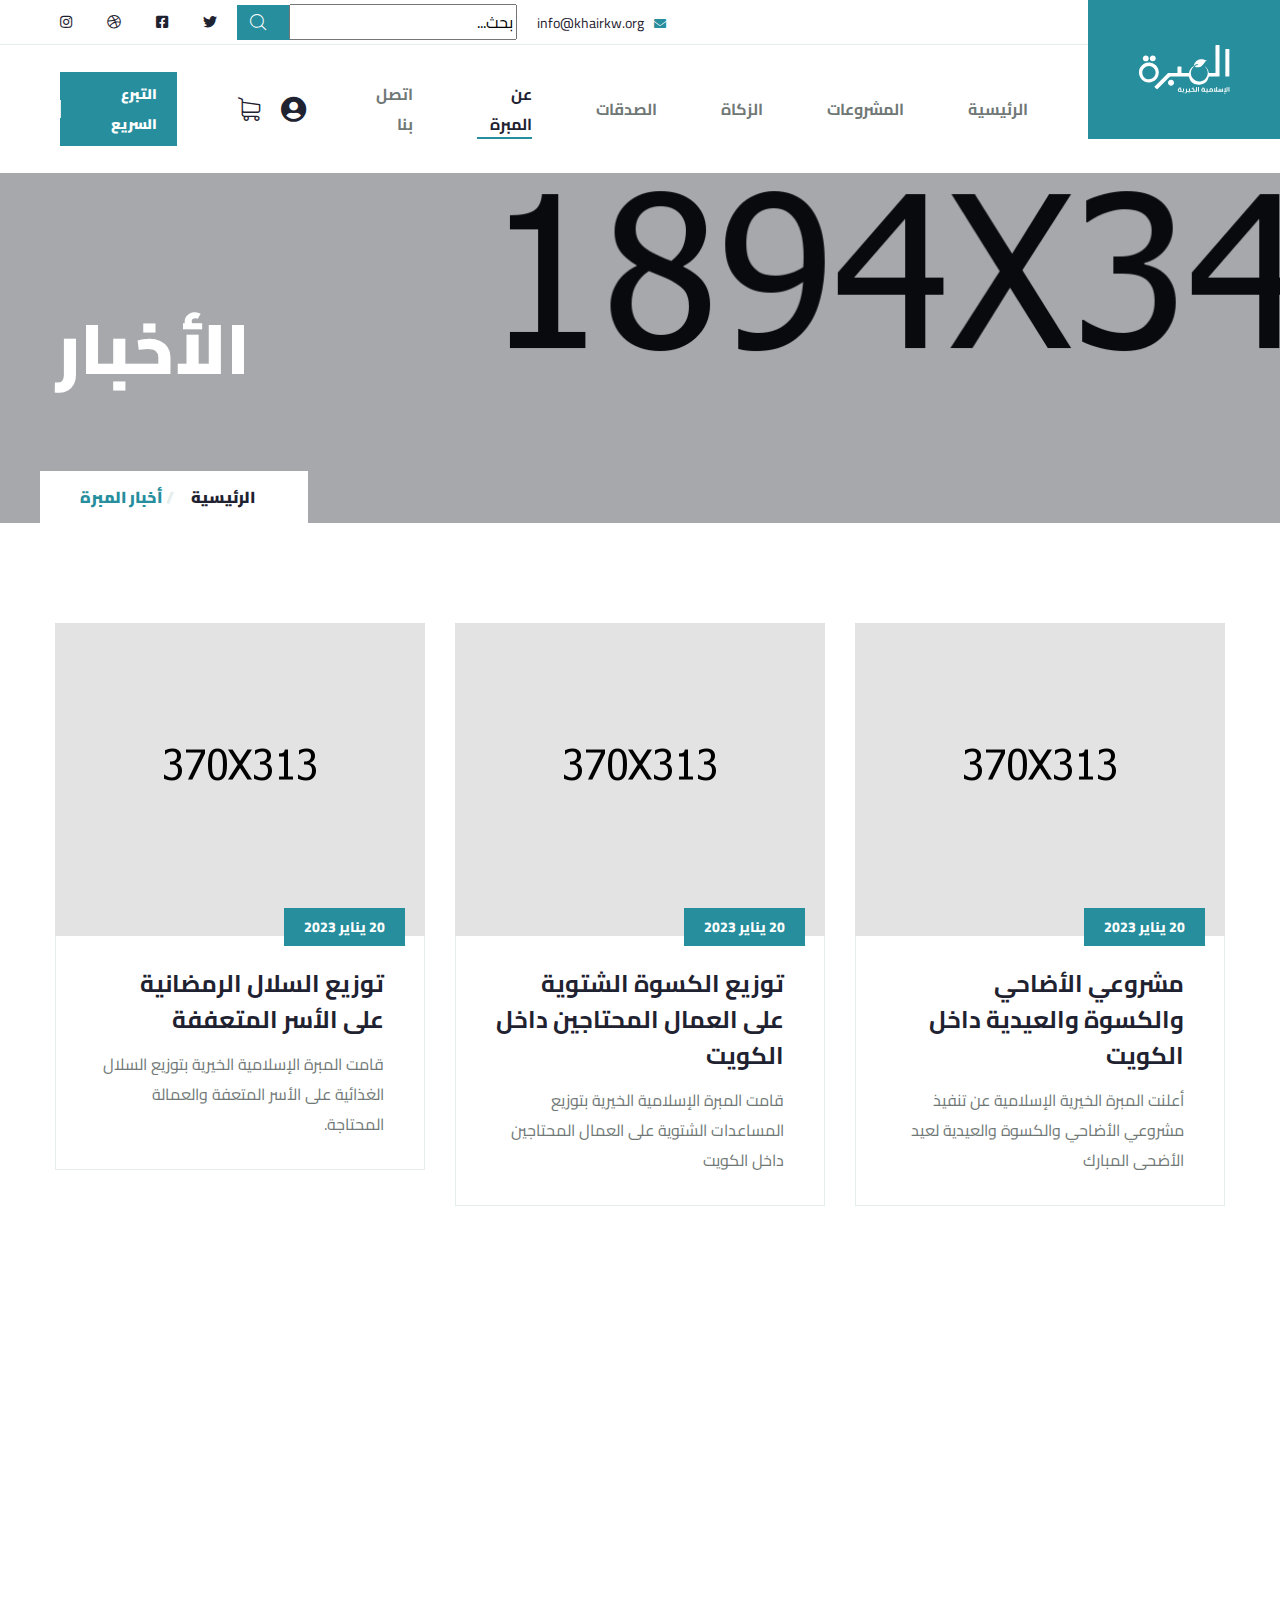
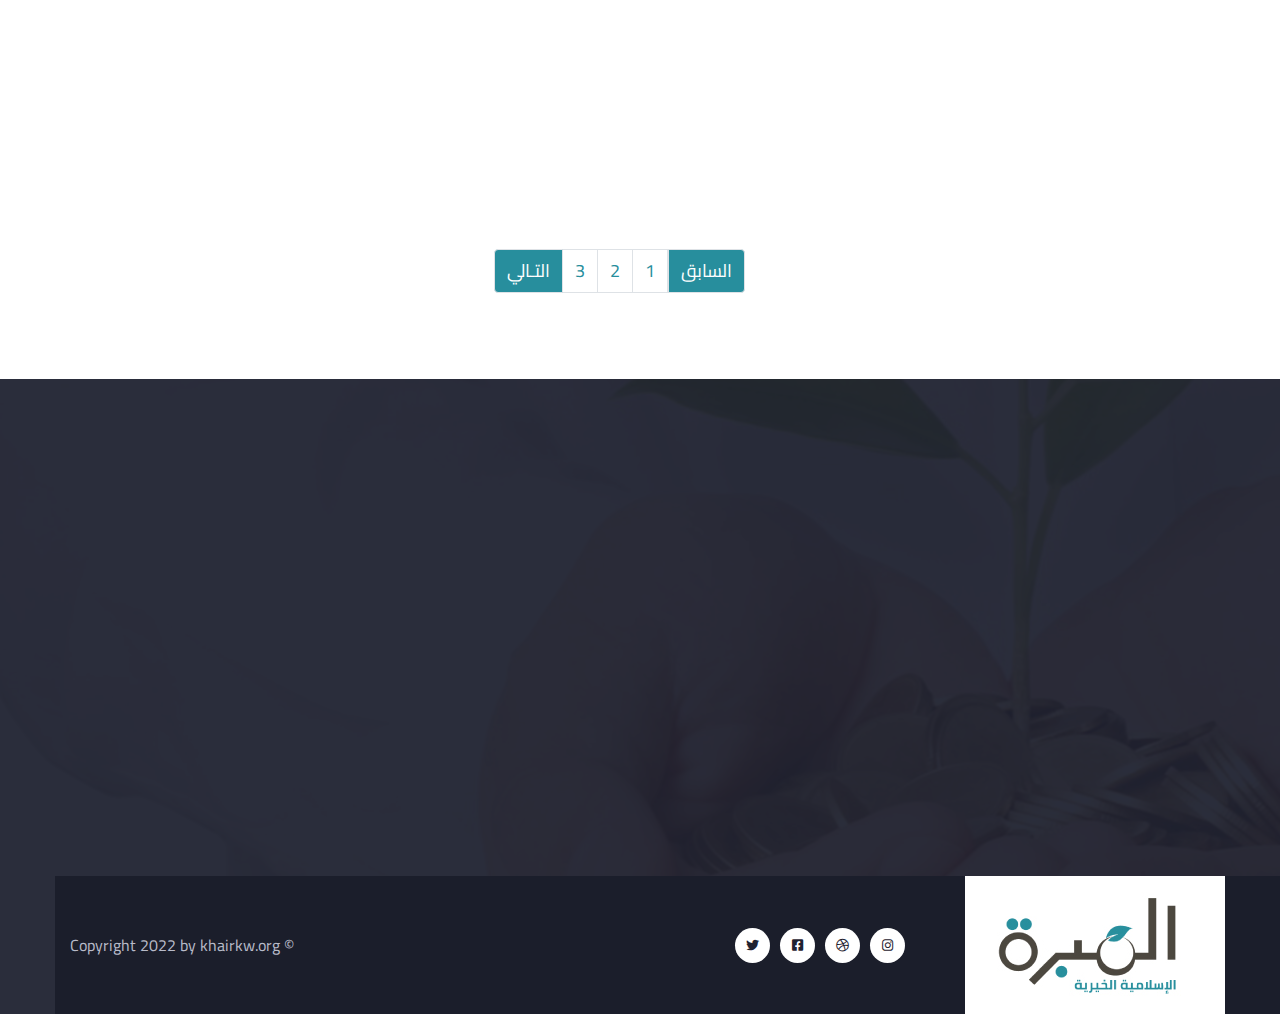
<file: news.html>
<!DOCTYPE html>
<html lang="ar">

<head>
    <meta charset="UTF-8" />
    <meta name="viewport" content="width=device-width, initial-scale=1.0" />
    <title>المبرة الإسلامية الخيرية</title>
    <!-- favicons Icons -->
    <link rel="apple-touch-icon" sizes="180x180" href="assets/images/favicons/apple-touch-icon.png" />
    <link rel="icon" type="image/png" sizes="32x32" href="assets/images/favicons/favicon-32x32.png" />
    <link rel="icon" type="image/png" sizes="16x16" href="assets/images/favicons/favicon-16x16.png" />
    <link rel="manifest" href="assets/images/favicons/site.webmanifest" />
    <meta name="description" content="Crsine HTML Template For Car Services" />

    <!-- fonts -->
    <link rel="preconnect" href="https://fonts.gstatic.com">
    <link href="https://fonts.googleapis.com/css2?family=Nunito:ital,wght@0,200;0,300;0,400;0,600;0,700;0,800;0,900;1,200;1,300;1,400;1,600;1,700;1,800;1,900&display=swap"
        rel="stylesheet">
    <link rel="stylesheet" href="assets/vendors/bootstrap/css/bootstrap.min.css" />
    <link rel="stylesheet" href="assets/vendors/animate/animate.min.css" />
    <link rel="stylesheet" href="assets/vendors/fontawesome/css/all.min.css" />
    <link rel="stylesheet" href="assets/vendors/jarallax/jarallax.css" />
    <link rel="stylesheet" href="assets/vendors/jquery-magnific-popup/jquery.magnific-popup.css" />
    <link rel="stylesheet" href="assets/vendors/nouislider/nouislider.min.css" />
    <link rel="stylesheet" href="assets/vendors/nouislider/nouislider.pips.css" />
    <link rel="stylesheet" href="assets/vendors/odometer/odometer.min.css" />
    <link rel="stylesheet" href="assets/vendors/swiper/swiper.min.css" />
    <link rel="stylesheet" href="assets/vendors/halpes-icons/style.css">
    <link rel="stylesheet" href="assets/vendors/tiny-slider/tiny-slider.min.css" />
    <link rel="stylesheet" href="assets/vendors/reey-font/stylesheet.css" />
    <link rel="stylesheet" href="assets/vendors/owl-carousel/owl.carousel.min.css" />
    <link rel="stylesheet" href="assets/vendors/owl-carousel/owl.theme.default.min.css" />
    <!-- test -->

    <!-- template styles -->
    <link rel="stylesheet" href="assets/css/halpes.css" />
    <link rel="stylesheet" href="assets/css/halpes-responsive.css" />
    <link rel="stylesheet" href="assets/css/custom.css" />
</head>

<body>
    <div class="preloader">
        <img class="preloader__image" width="60" src="assets/images/loader.png" alt="" />
    </div>
    <!-- /.preloader -->
    <div class="page-wrapper">
        <header class="main-header clearfix">
            <div class="main-header__logo">
                <a href="index.html">
                    <img src="assets/images/resources/logo-1.svg" alt="">
                </a>
            </div>
            <div class="main-menu-wrapper">
                <div class="main-menu-wrapper__top">
                    <div class="main-menu-wrapper__top-inner">
                        <div class="main-menu-wrapper__left">
                            <div class="main-menu-wrapper__left-content">

                                <div class="main-menu-wrapper__left-email-box">
                                    <div class="icon">
                                        <i class="fas fa-envelope"></i>
                                    </div>
                                    <div class="email">
                                        <a href="mailto:info@khairkw.org">info@khairkw.org</a>
                                    </div>
                                </div>
                                <!--
                                  <a href="#" class="main-menu__search search-toggler icon-magnifying-glass"></a>
                                -->
                                <form action="#" class="senssh">
                                    <label for="search" class="sr-only">search here</label><!-- /.sr-only -->
                                    <input type="text" id="search" placeholder="بحث..." />
                                    <button type="submit" aria-label="search submit" class="thm-btn">
                                        <i class="icon-magnifying-glass"></i>
                                    </button>
                                </form>
                            </div>
                        </div>
                        <div class="main-menu-wrapper__right">
                            <div class="main-menu-wrapper__right-social">
                                <a href="#"><i class="fab fa-twitter"></i></a>
                                <a href="#"><i class="fab fa-facebook-square"></i></a>
                                <a href="#"><i class="fab fa-dribbble"></i></a>
                                <a href="#"><i class="fab fa-instagram"></i></a>
                            </div>
                        </div>
                    </div>
                </div>
                <div class="main-menu-wrapper__bottom">
                    <nav class="main-menu">
                        <div class="main-menu__inner">
                            <a href="#" class="mobile-nav__toggler"><i class="fa fa-bars"></i></a>
                            <ul class="main-menu__list">
                                <li class="dropdown ">
                                    <a href="index.html">الرئيسية</a>
                                </li>
                                <li class="dropdown">
                                    <a href="#">المشروعات</a>
                                    <ul>
                                        <li><a href="causes.html">المشروعات</a></li>
                                        <li><a href="causes-details.html">تفاصيل المشروع</a></li>
                                    </ul>
                                </li>
                                </li>
                                <li class="dropdown">
                                    <a href="#">الزكاة</a>

                                </li>
                                <li class="dropdown">
                                    <a href="#">الصدقات</a>

                                </li>
                                <li class="dropdown">
                                    <a href="#">عن المبرة</a>
                                    <ul>
                                      
                                        <li><a href="news.html">أخبار</a></li>
                                        <li><a href="news-details.html">تفاصيل الخبر</a></li>
                                    </ul>
                                </li>
                                <li><a href="contact.html">اتصل بنا</a></li>
                            </ul>
                            <div class="main-menu__right">
                              <!--
                                <a href="#" class="main-menu__search search-toggler icon-magnifying-glass"></a>
                              -->


                              <a href="#" class="uoz"><i class="fa fab fa-user-circle"></i></a>


                                <a href="#" class="main-menu__cart icon-shopping-cart  "></a>
                                <!--
                                <div class="main-menu__phone-contact">
                                    <div class="main-menu__phone-icon">
                                        <span class="icon-chat"></span>
                                    </div>

                                    <div class="main-menu__phone-number">
                                        <p>Call Anytime</p>
                                        <a href="tel:92 666 888 0000">92 666 888 0000</a>
                                    </div>

                                </div>
                                -->
                                <a href="#test-popup" class="main-menu__donate-btn open-popup-link">التبرع السريع</a>
                            </div>
                        </div>
                    </nav>
                </div>
            </div>

        </header>

        <div class="stricky-header stricked-menu main-menu">
            <div class="sticky-header__content"></div><!-- /.sticky-header__content -->
        </div><!-- /.stricky-header -->

        <!--Page Header Start-->
        <section class="page-header">
            <div class="page-header__bg"
                style="background-image: url(assets/images/backgrounds/page-header-bg-1-1.jpg);"></div>
            <!-- /.page-header__bg -->
            <div class="container">
                <h2>الأخبار</h2>
                <ul class="thm-breadcrumb list-unstyled">
                    <li><a href="index.html">الرئيسية</a></li>
                    <li class="color-thm-gray">/</li>
                    <li><span>أخبار المبرة</span></li>
                </ul>
            </div>
        </section>
        <!--Page Header End-->

        <!--News Page Start-->
        <section class="news-page">
            <div class="container">
                <div class="row">
                    <div class="col-xl-4 col-lg-4 wow fadeInUp" data-wow-delay="100ms">
                        <!--News Two Single-->
                        <div class="news-two__single">
                            <div class="news-two__img-box">
                                <div class="news-two__img">
                                    <img src="assets/images/blog/news-page-img-1.jpg" alt="">
                                    <a href="news-details.html">
                                        <i class="fa fa-plus"></i>
                                    </a>
                                </div>
                                <div class="news-two__date">
                                    <p>20 يناير 2023</p>
                                </div>
                            </div>
                            <div class="news-two__content">

                                <h3>
                                    <a href="news-details.html"> مشروعي الأضاحي والكسوة والعيدية داخل الكويت</a>
                                </h3>
                                <p class="news-two__text">أعلنت المبرة الخيرية الإسلامية عن تنفيذ مشروعي الأضاحي والكسوة والعيدية  لعيد الأضحى المبارك </p>
                            </div>
                        </div>
                    </div>
                    <div class="col-xl-4 col-lg-4 wow fadeInUp" data-wow-delay="200ms">
                        <!--News Two Single-->
                        <div class="news-two__single">
                            <div class="news-two__img-box">
                                <div class="news-two__img">
                                    <img src="assets/images/blog/news-page-img-2.jpg" alt="">
                                    <a href="news-details.html">
                                        <i class="fa fa-plus"></i>
                                    </a>
                                </div>
                                <div class="news-two__date">
                                    <p>20 يناير 2023</p>
                                </div>
                            </div>
                            <div class="news-two__content">

                                <h3>
                                    <a href="news-details.html">توزيع الكسوة الشتوية على العمال المحتاجين داخل الكويت</a>
                                </h3>
                                <p class="news-two__text">قامت المبرة الإسلامية الخيرية بتوزيع المساعدات الشتوية على العمال المحتاجين داخل الكويت</p>
                            </div>
                        </div>
                    </div>
                    <div class="col-xl-4 col-lg-4 wow fadeInUp" data-wow-delay="300ms">
                        <!--News Two Single-->
                        <div class="news-two__single">
                            <div class="news-two__img-box">
                                <div class="news-two__img">
                                    <img src="assets/images/blog/news-page-img-3.jpg" alt="">
                                    <a href="news-details.html">
                                        <i class="fa fa-plus"></i>
                                    </a>
                                </div>
                                <div class="news-two__date">
                                    <p>20 يناير 2023</p>
                                </div>
                            </div>
                            <div class="news-two__content">

                                <h3>
                                    <a href="news-details.html">توزيع السلال الرمضانية على الأسر المتعففة</a>
                                </h3>
                                <p class="news-two__text">قامت المبرة الإسلامية الخيرية بتوزيع السلال الغذائية على الأسر المتعفة والعمالة المحتاجة.</p>
                            </div>
                        </div>
                    </div>
                    <div class="col-xl-4 col-lg-4 wow fadeInUp" data-wow-delay="100ms">
                        <!--News Two Single-->
                        <div class="news-two__single">
                            <div class="news-two__img-box">
                                <div class="news-two__img">
                                    <img src="assets/images/blog/news-page-img-1.jpg" alt="">
                                    <a href="news-details.html">
                                        <i class="fa fa-plus"></i>
                                    </a>
                                </div>
                                <div class="news-two__date">
                                    <p>20 يناير 2023</p>
                                </div>
                            </div>
                            <div class="news-two__content">

                                <h3>
                                    <a href="news-details.html"> مشروعي الأضاحي والكسوة والعيدية داخل الكويت</a>
                                </h3>
                                <p class="news-two__text">أعلنت المبرة الخيرية الإسلامية عن تنفيذ مشروعي الأضاحي والكسوة والعيدية  لعيد الأضحى المبارك </p>
                            </div>
                        </div>
                    </div>
                    <div class="col-xl-4 col-lg-4 wow fadeInUp" data-wow-delay="200ms">
                        <!--News Two Single-->
                        <div class="news-two__single">
                            <div class="news-two__img-box">
                                <div class="news-two__img">
                                    <img src="assets/images/blog/news-page-img-2.jpg" alt="">
                                    <a href="news-details.html">
                                        <i class="fa fa-plus"></i>
                                    </a>
                                </div>
                                <div class="news-two__date">
                                    <p>20 يناير 2023</p>
                                </div>
                            </div>
                            <div class="news-two__content">

                                <h3>
                                    <a href="news-details.html">توزيع الكسوة الشتوية على العمال المحتاجين داخل الكويت</a>
                                </h3>
                                <p class="news-two__text">قامت المبرة الإسلامية الخيرية بتوزيع المساعدات الشتوية على العمال المحتاجين داخل الكويت</p>
                            </div>
                        </div>
                    </div>
                    <div class="col-xl-4 col-lg-4 wow fadeInUp" data-wow-delay="300ms">
                        <!--News Two Single-->
                        <div class="news-two__single">
                            <div class="news-two__img-box">
                                <div class="news-two__img">
                                    <img src="assets/images/blog/news-page-img-3.jpg" alt="">
                                    <a href="news-details.html">
                                        <i class="fa fa-plus"></i>
                                    </a>
                                </div>
                                <div class="news-two__date">
                                    <p>20 يناير 2023</p>
                                </div>
                            </div>
                            <div class="news-two__content">

                                <h3>
                                    <a href="news-details.html">توزيع السلال الرمضانية على الأسر المتعففة</a>
                                </h3>
                                <p class="news-two__text">قامت المبرة الإسلامية الخيرية بتوزيع السلال الغذائية على الأسر المتعفة والعمالة المحتاجة.</p>
                            </div>
                        </div>
                    </div>
                </div>
                <div class="row text-center contentWrapper">
                  <nav aria-label="Page navigation example">
                    <ul class="pagination">
                      <li class="page-item"><a class="page-link page-link-prevnex" href="#">السابق</a></li>
                      <li class="page-item"><a class="page-link" href="#">1</a></li>
                      <li class="page-item"><a class="page-link" href="#">2</a></li>
                      <li class="page-item"><a class="page-link" href="#">3</a></li>
                      <li class="page-item"><a class="page-link page-link-prevnex" href="#">التـالي</a></li>
                    </ul>
                  </nav>
                </div>
            </div>
        </section>
        <!--News Page End-->



                        <!--Site Footer One Start-->
                        <footer class="site-footer">
                            <div class="site-footer-bg" style="background-image: url(assets/images/backgrounds/footer-bg.jpg)"></div>
                            <div class="container">
                                <div class="site-footer__top">
                                    <div class="row">
                                        <div class="col-xl-3 col-lg-6 col-md-6 wow fadeInUp" data-wow-delay="100ms">
                                            <div class="footer-widget__column footer-widget__about">
                                                <h3 class="footer-widget__title">عن المبرة</h3>
                                                <p class="footer-widget__text">نسعى الى خدمة الإسلام والمسلمين والإنسانية بكفاءة واحتراف بالوسائل الإبداعية والمتطورة الحديثة ، لتنشئة جيل قيادي محترف ذو فكر مستنير ورؤية مستقبلية متطورة في بناء الفرد والمجتمع </p>
                                                <a href="#" class="footer-widget__about-btn">تبرع </a>
                                            </div>
                                        </div>
                                        <div class="col-xl-3 col-lg-6 col-md-6 wow fadeInUp" data-wow-delay="200ms">
                                            <div class="footer-widget__column footer-widget__explore clearfix">
                                                <h3 class="footer-widget__title">روابط</h3>
                                                <ul class="footer-widget__explore-list list-unstyled">
                                                    <li><a href="#">المشروعات</a></li>
                                                    <li><a href="#">الزكاة</a></li>
                                                    <li><a href="#">عن المبرة</a></li>
                                                    <li><a href="#">اتصل بنا</a></li>
                                                </ul>

                                            </div>
                                        </div>
                                        <div class="col-xl-3 col-lg-6 col-md-6 wow fadeInUp" data-wow-delay="300ms">
                                            <div class="footer-widget__column footer-widget__contact">
                                                <h3 class="footer-widget__title">نسعد بتواصلكم </h3>
                                                <ul class="list-unstyled footer-widget__contact-list">
                                                    <li>
                                                        <div class="icon">
                                                            <i class="icon-chat"></i>
                                                        </div>
                                                        <div class="text">
                                                            <p>
                                                                <span>الخط الساخن</span>
                                                                <a href="tel:94113411">94 11 34 11</a>
                                                            </p>
                                                        </div>
                                                    </li>
                                                    <li>
                                                        <div class="icon">
                                                            <i class="icon-message"></i>
                                                        </div>
                                                        <div class="text">
                                                            <p>
                                                                <span>Send Email</span>
                                                                <a href="mailto:info@khairkw.com">info@khairkw.com</a>
                                                            </p>
                                                        </div>
                                                    </li>
                                                    <li>
                                                        <div class="icon">
                                                            <i class="icon-address"></i>
                                                        </div>
                                                        <div class="text">
                                                            <p><spanزر مكتبنا</span>80 شارع تونس</p>
                                                        </div>
                                                    </li>
                                                </ul>
                                            </div>
                                        </div>
                                        <div class="col-xl-3 col-lg-6 col-md-6 wow fadeInUp" data-wow-delay="400ms">
                                            <div class="footer-widget__column footer-widget__newsletter">
                                                <h3 class="footer-widget__title">النشرة الشهرية</h3>
                                                <p class="footer-widget__newsletter-text">تابع معنا أخر المستجدات والمشاريع من المبرة الخيرية</p>
                                                <form class="footer-widget__newsletter-form">
                                                    <input type="email" placeholder="بريد الكتروني" name="email">
                                                    <button type="submit" class="footer-widget__newsletter-btn">إرسل <i
                                                            class="fas fa-arrow-circle-left"></i></button>
                                                </form>
                                            </div>
                                        </div>
                                    </div>
                                </div>
                                <div class="site-footer__bottom">
                                    <div class="row">
                                        <div class="col-xl-12">
                                            <div class="site-footer__bottom-inner">
                                                <div class="site-footer__bottom-logo-social">
                                                    <div class="site-footer__bottom-logo">
                                                        <a href="index.html"><img src="assets/images/resources/footer-logo.jpg"
                                                                alt=""></a>
                                                    </div>
                                                    <div class="site-footer__bottom-social">
                                                        <a href="#"><i class="fab fa-twitter"></i></a>
                                                        <a href="#"><i class="fab fa-facebook-square"></i></a>
                                                        <a href="#"><i class="fab fa-dribbble"></i></a>
                                                        <a href="#"><i class="fab fa-instagram"></i></a>
                                                    </div>
                                                </div>
                                                <div class="site-footer__bottom-copy-right">
                                                    <p>© Copyright 2022 by <a href="#">khairkw.org</a></p>
                                                </div>
                                            </div>
                                        </div>
                                    </div>
                                </div>
                            </div>
                        </footer>
                        <!--Site Footer One End-->


                    </div><!-- /.page-wrapper -->


                    <div class="mobile-nav__wrapper">
                        <div class="mobile-nav__overlay mobile-nav__toggler"></div>
                        <!-- /.mobile-nav__overlay -->
                        <div class="mobile-nav__content">
                            <span class="mobile-nav__close mobile-nav__toggler"><i class="fa fa-times"></i></span>

                            <div class="logo-box">
                                <a href="index.html" aria-label="logo image"><img src="assets/images/resources/logo-1.svg" width="155"
                                        alt="" /></a>
                            </div>
                            <!-- /.logo-box -->
                            <div class="mobile-nav__container"></div>
                            <!-- /.mobile-nav__container -->

                            <ul class="mobile-nav__contact list-unstyled">
                                <li>
                                    <i class="fa fa-envelope"></i>
                                    <a href="mailto:info@khairkw.com">info@khairkw.com</a>
                                </li>
                                <li>
                                    <i class="fa fa-phone-alt"></i>
                                    <a href="tel:94113411">94 11 34 11</a>
                                </li>
                            </ul><!-- /.mobile-nav__contact -->
                            <div class="mobile-nav__top">
                                <div class="mobile-nav__social">
                                    <a href="#" class="fab fa-twitter"></a>
                                    <a href="#" class="fab fa-facebook-square"></a>
                                    <a href="#" class="fab fa-pinterest-p"></a>
                                    <a href="#" class="fab fa-instagram"></a>
                                </div><!-- /.mobile-nav__social -->
                            </div><!-- /.mobile-nav__top -->



                        </div>
                        <!-- /.mobile-nav__content -->
                    </div>
                    <!-- /.mobile-nav__wrapper -->
                    <div class="search-popup">
                        <div class="search-popup__overlay search-toggler"></div>
                        <!-- /.search-popup__overlay -->
                        <div class="search-popup__content">

                            <form action="#">
                                <label for="search" class="sr-only">search here</label><!-- /.sr-only -->
                                <input type="text" id="search" placeholder="Search Here..." />
                                <button type="submit" aria-label="search submit" class="thm-btn">
                                    <i class="icon-magnifying-glass"></i>
                                </button>
                            </form>
                        </div>
                        <!-- /.search-popup__content -->
                    </div>
                    <!-- /.search-popup -->
                    <!-- test popup -->
                    <!-- Popup itself -->
                          <div id="test-popup" class="white-popup mfp-hide">
                            <div class="wrapper">

                              <div class="buttonWrapper">
                                <button class="tab-button active" style="border-top-left-radius: 10px;" data-id="home">صدقـــة</button>
                                <button class="tab-button" data-id="about">زكـــاة</button>

                              </div>
                              <div class="contentWrapper">
                                <div class="content tabz-home active" id="home">
                                  <div class="causes-one__selectz noback">
                                      <select class="form-control">
                                        <option>زكــاة مالك 2.5% </option>
                                      </select>
                                  </div>
                                  <div class="causes-one__donaz noback">
                                    <a href="#" class="btn rigo   btn-md active" role="button" aria-pressed="true">10 د.ك</a>
                                    <a href="#" class="btn rigo   btn-md active" role="button" aria-pressed="true">50 د.ك</a>
                                    <a href="#" class="btn  rigo  btn-md active" role="button" aria-pressed="true">100 د.ك</a>
                                    <a href="#" class="btn  rigo  btn-md active" role="button" aria-pressed="true">500 د.ك</a>
                                  </div>
                                  <div class="causes-one__no noback nopad">
                                    <div class="input-group number-spinner">
                                      <span class="input-group-btn data-dwn">
                                        <button class="btn btn-default btn-info btn-numz" data-dir="dwn">-</button>
                                      </span>
                                      <input type="text" class="form-control text-center" value="1" min="-10" max="40">
                                      <span class="input-group-btn data-up">
                                        <button class="btn btn-default btn-info btn-numz" data-dir="up">+</button>
                                      </span>
                                    </div>
                                    <div class="causes-one__act">
                                        <a href="#" class="btn but1  btn-md active" role="button">التبرع السريع</a>
                                          <a href="#" class="btn but2 btn-md active" role="button" >أضف إلي السلة</a>
                                    </div>
                                  </div>

                              </div>
                                <div class="content" id="about">
                                  <div class="causes-one__selectz noback">
                                      <select class="form-control">
                                        <option>زكــاة مالك 2.5% </option>
                                      </select>
                                  </div>
                                  <div class="causes-one__donaz noback">
                                    <a href="#" class="btn rigo   btn-md active" role="button" aria-pressed="true">10 د.ك</a>
                                    <a href="#" class="btn rigo   btn-md active" role="button" aria-pressed="true">50 د.ك</a>
                                    <a href="#" class="btn  rigo  btn-md active" role="button" aria-pressed="true">100 د.ك</a>
                                    <a href="#" class="btn  rigo  btn-md active" role="button" aria-pressed="true">500 د.ك</a>
                                  </div>

                              </div>
                            </div>

                          </div>
                    <!-- end of test popup -->


                    <a href="#" data-target="html" class="scroll-to-target scroll-to-top"><i class="fa fa-angle-up"></i></a>


                    <script src="assets/vendors/jquery/jquery-3.5.1.min.js"></script>
                    <script src="assets/vendors/bootstrap/js/bootstrap.bundle.min.js"></script>
                    <script src="assets/vendors/jarallax/jarallax.min.js"></script>
                    <script src="assets/vendors/jquery-ajaxchimp/jquery.ajaxchimp.min.js"></script>
                    <script src="assets/vendors/jquery-appear/jquery.appear.min.js"></script>
                    <script src="assets/vendors/jquery-circle-progress/jquery.circle-progress.min.js"></script>
                    <script src="assets/vendors/jquery-magnific-popup/jquery.magnific-popup.min.js"></script>
                    <script src="assets/vendors/jquery-validate/jquery.validate.min.js"></script>
                    <script src="assets/vendors/nouislider/nouislider.min.js"></script>
                    <script src="assets/vendors/odometer/odometer.min.js"></script>
                    <script src="assets/vendors/swiper/swiper.min.js"></script>
                    <script src="assets/vendors/tiny-slider/tiny-slider.min.js"></script>
                    <script src="assets/vendors/wnumb/wNumb.min.js"></script>
                    <script src="assets/vendors/wow/wow.js"></script>
                    <script src="assets/vendors/isotope/isotope.js"></script>
                    <script src="assets/vendors/countdown/countdown.min.js"></script>
                    <script src="assets/vendors/owl-carousel/owl.carousel.min.js"></script>
                    <!-- template js -->
                    <script src="assets/js/halpes.js"></script>
                    <script src="assets/js/custom.js"></script>
                    <script>
                    const tabs = document.querySelector(".wrapper");
                    const tabButton = document.querySelectorAll(".tab-button");
                    const contents = document.querySelectorAll(".content");

                    tabs.onclick = e => {
                      const id = e.target.dataset.id;
                      if (id) {
                        tabButton.forEach(btn => {
                          btn.classList.remove("active");
                        });
                        e.target.classList.add("active");

                        contents.forEach(content => {
                          content.classList.remove("active");
                        });
                        const element = document.getElementById(id);
                        element.classList.add("active");
                      }
                    }
                    </script>
                </body>

                </html>
</file>
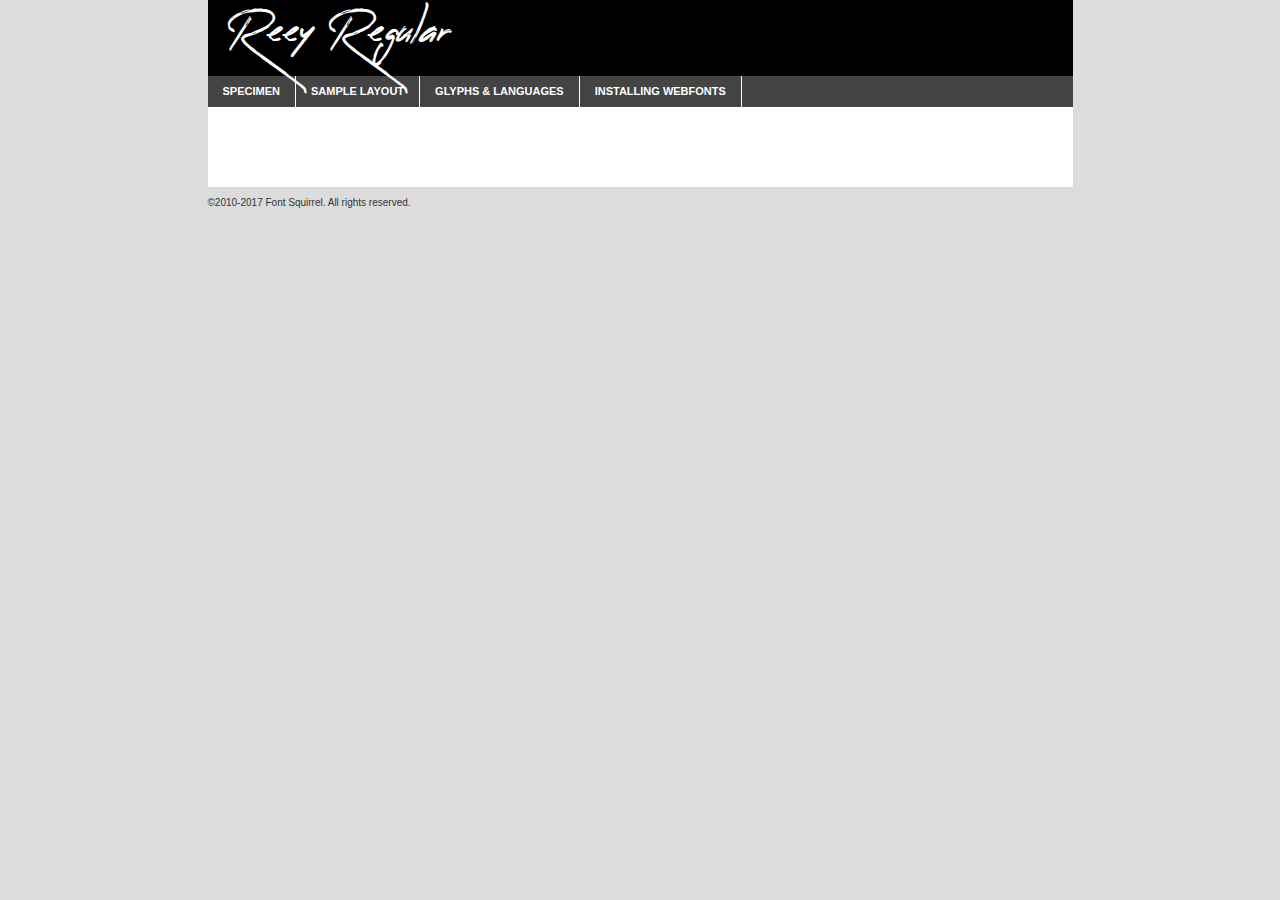
<file: assets/vendors/reey-font/reey-regular-demo.html>
<!DOCTYPE html PUBLIC "-//W3C//DTD XHTML 1.0 Transitional//EN"
	"http://www.w3.org/TR/xhtml1/DTD/xhtml1-transitional.dtd">

<html xmlns="http://www.w3.org/1999/xhtml" xml:lang="en" lang="en">
<head>
	<meta http-equiv="Content-Type" content="text/html; charset=utf-8" />
	<script src="http://ajax.googleapis.com/ajax/libs/jquery/1.7.2/jquery.min.js" type="text/javascript" charset="utf-8"></script>
	<script type="text/javascript">
	(function($){$.fn.easyTabs=function(option){var param=jQuery.extend({fadeSpeed:"fast",defaultContent:1,activeClass:'active'},option);$(this).each(function(){var thisId="#"+this.id;if(param.defaultContent==''){param.defaultContent=1;}
	if(typeof param.defaultContent=="number")
	{var defaultTab=$(thisId+" .tabs li:eq("+(param.defaultContent-1)+") a").attr('href').substr(1);}else{var defaultTab=param.defaultContent;}
	$(thisId+" .tabs li a").each(function(){var tabToHide=$(this).attr('href').substr(1);$("#"+tabToHide).addClass('easytabs-tab-content');});hideAll();changeContent(defaultTab);function hideAll(){$(thisId+" .easytabs-tab-content").hide();}
	function changeContent(tabId){hideAll();$(thisId+" .tabs li").removeClass(param.activeClass);$(thisId+" .tabs li a[href=#"+tabId+"]").closest('li').addClass(param.activeClass);if(param.fadeSpeed!="none")
	{$(thisId+" #"+tabId).fadeIn(param.fadeSpeed);}else{$(thisId+" #"+tabId).show();}}
	$(thisId+" .tabs li").click(function(){var tabId=$(this).find('a').attr('href').substr(1);changeContent(tabId);return false;});});}})(jQuery);
	</script>
	<link rel="stylesheet" href="specimen_files/specimen_stylesheet.css" type="text/css" charset="utf-8" />
	<link rel="stylesheet" href="stylesheet.css" type="text/css" charset="utf-8" />

	<style type="text/css">
					body{
				font-family: 'reeyregular';
							}
		</style>

	<title>Reey Regular Specimen</title>
	
	
	<script type="text/javascript" charset="utf-8">
		$(document).ready(function() {
			$('#container').easyTabs({defaultContent:1});
		});
	</script>
</head>

<body>
<div id="container">
	<div id="header">
		Reey Regular	</div>
	<ul class="tabs">
		<li><a href="#specimen">Specimen</a></li>
		<li><a href="#layout">Sample Layout</a></li>
				<li><a href="#glyphs">Glyphs &amp; Languages</a></li>
		<li><a href="#installing">Installing Webfonts</a></li>
		
	</ul>
	
	<div id="main_content">

		
			<div id="specimen">
		
				<div class="section">
					<div class="grid12 firstcol">
						<div class="huge">AaBb</div>
					</div>
				</div>
		
				<div class="section">
					<div class="glyph_range">A&#x200B;B&#x200b;C&#x200b;D&#x200b;E&#x200b;F&#x200b;G&#x200b;H&#x200b;I&#x200b;J&#x200b;K&#x200b;L&#x200b;M&#x200b;N&#x200b;O&#x200b;P&#x200b;Q&#x200b;R&#x200b;S&#x200b;T&#x200b;U&#x200b;V&#x200b;W&#x200b;X&#x200b;Y&#x200b;Z&#x200b;a&#x200b;b&#x200b;c&#x200b;d&#x200b;e&#x200b;f&#x200b;g&#x200b;h&#x200b;i&#x200b;j&#x200b;k&#x200b;l&#x200b;m&#x200b;n&#x200b;o&#x200b;p&#x200b;q&#x200b;r&#x200b;s&#x200b;t&#x200b;u&#x200b;v&#x200b;w&#x200b;x&#x200b;y&#x200b;z&#x200b;1&#x200b;2&#x200b;3&#x200b;4&#x200b;5&#x200b;6&#x200b;7&#x200b;8&#x200b;9&#x200b;0&#x200b;&amp;&#x200b;.&#x200b;,&#x200b;?&#x200b;!&#x200b;&#64;&#x200b;(&#x200b;)&#x200b;#&#x200b;$&#x200b;%&#x200b;*&#x200b;+&#x200b;-&#x200b;=&#x200b;:&#x200b;;</div>
				</div>
				<div class="section">
					<div class="grid12 firstcol">
						<table class="sample_table">
							<tr><td>10</td><td class="size10">abcdefghijklmnopqrstuvwxyzABCDEFGHIJKLMNOPQRSTUVWXYZ0123456789abcdefghijklmnopqrstuvwxyzABCDEFGHIJKLMNOPQRSTUVWXYZ0123456789abcdefghijklmnopqrstuvwxyzABCDEFGHIJKLMNOPQRSTUVWXYZ</td></tr>
							<tr><td>11</td><td class="size11">abcdefghijklmnopqrstuvwxyzABCDEFGHIJKLMNOPQRSTUVWXYZ0123456789abcdefghijklmnopqrstuvwxyzABCDEFGHIJKLMNOPQRSTUVWXYZ0123456789abcdefghijklmnopqrstuvwxyzABCDEFGHIJKLMNOPQRSTUVWXYZ</td></tr>
							<tr><td>12</td><td class="size12">abcdefghijklmnopqrstuvwxyzABCDEFGHIJKLMNOPQRSTUVWXYZ0123456789abcdefghijklmnopqrstuvwxyzABCDEFGHIJKLMNOPQRSTUVWXYZ0123456789abcdefghijklmnopqrstuvwxyzABCDEFGHIJKLMNOPQRSTUVWXYZ</td></tr>
							<tr><td>13</td><td class="size13">abcdefghijklmnopqrstuvwxyzABCDEFGHIJKLMNOPQRSTUVWXYZ0123456789abcdefghijklmnopqrstuvwxyzABCDEFGHIJKLMNOPQRSTUVWXYZ0123456789abcdefghijklmnopqrstuvwxyzABCDEFGHIJKLMNOPQRSTUVWXYZ</td></tr>
							<tr><td>14</td><td class="size14">abcdefghijklmnopqrstuvwxyzABCDEFGHIJKLMNOPQRSTUVWXYZ0123456789abcdefghijklmnopqrstuvwxyzABCDEFGHIJKLMNOPQRSTUVWXYZ0123456789abcdefghijklmnopqrstuvwxyzABCDEFGHIJKLMNOPQRSTUVWXYZ</td></tr>
							<tr><td>16</td><td class="size16">abcdefghijklmnopqrstuvwxyzABCDEFGHIJKLMNOPQRSTUVWXYZ0123456789abcdefghijklmnopqrstuvwxyzABCDEFGHIJKLMNOPQRSTUVWXYZ</td></tr>
							<tr><td>18</td><td class="size18">abcdefghijklmnopqrstuvwxyzABCDEFGHIJKLMNOPQRSTUVWXYZ0123456789abcdefghijklmnopqrstuvwxyzABCDEFGHIJKLMNOPQRSTUVWXYZ</td></tr>
							<tr><td>20</td><td class="size20">abcdefghijklmnopqrstuvwxyzABCDEFGHIJKLMNOPQRSTUVWXYZ0123456789abcdefghijklmnopqrstuvwxyzABCDEFGHIJKLMNOPQRSTUVWXYZ</td></tr>
							<tr><td>24</td><td class="size24">abcdefghijklmnopqrstuvwxyzABCDEFGHIJKLMNOPQRSTUVWXYZ0123456789abcdefghijklmnopqrstuvwxyzABCDEFGHIJKLMNOPQRSTUVWXYZ</td></tr>
							<tr><td>30</td><td class="size30">abcdefghijklmnopqrstuvwxyzABCDEFGHIJKLMNOPQRSTUVWXYZ0123456789abcdefghijklmnopqrstuvwxyzABCDEFGHIJKLMNOPQRSTUVWXYZ</td></tr>
							<tr><td>36</td><td class="size36">abcdefghijklmnopqrstuvwxyzABCDEFGHIJKLMNOPQRSTUVWXYZ0123456789abcdefghijklmnopqrstuvwxyzABCDEFGHIJKLMNOPQRSTUVWXYZ</td></tr>
							<tr><td>48</td><td class="size48">abcdefghijklmnopqrstuvwxyzABCDEFGHIJKLMNOPQRSTUVWXYZ0123456789abcdefghijklmnopqrstuvwxyzABCDEFGHIJKLMNOPQRSTUVWXYZ</td></tr>
							<tr><td>60</td><td class="size60">abcdefghijklmnopqrstuvwxyzABCDEFGHIJKLMNOPQRSTUVWXYZ0123456789abcdefghijklmnopqrstuvwxyzABCDEFGHIJKLMNOPQRSTUVWXYZ</td></tr>
							<tr><td>72</td><td class="size72">abcdefghijklmnopqrstuvwxyzABCDEFGHIJKLMNOPQRSTUVWXYZ0123456789abcdefghijklmnopqrstuvwxyzABCDEFGHIJKLMNOPQRSTUVWXYZ</td></tr>
							<tr><td>90</td><td class="size90">abcdefghijklmnopqrstuvwxyzABCDEFGHIJKLMNOPQRSTUVWXYZ0123456789abcdefghijklmnopqrstuvwxyzABCDEFGHIJKLMNOPQRSTUVWXYZ</td></tr>
						</table>
				
					</div>
			
				</div>
		
		
		
								<div class="section" id="bodycomparison">


										<div id="xheight">
				<div class="fontbody">&#x25FC;&#x25FC;&#x25FC;&#x25FC;&#x25FC;&#x25FC;&#x25FC;&#x25FC;&#x25FC;&#x25FC;&#x25FC;&#x25FC;&#x25FC;&#x25FC;&#x25FC;&#x25FC;&#x25FC;&#x25FC;&#x25FC;&#x25FC;&#x25FC;&#x25FC;&#x25FC;&#x25FC;&#x25FC;&#x25FC;&#x25FC;&#x25FC;&#x25FC;&#x25FC;&#x25FC;&#x25FC;&#x25FC;&#x25FC;&#x25FC;&#x25FC;&#x25FC;&#x25FC;&#x25FC;&#x25FC;&#x25FC;&#x25FC;&#x25FC;&#x25FC;&#x25FC;&#x25FC;&#x25FC;&#x25FC;&#x25FC;&#x25FC;&#x25FC;&#x25FC;&#x25FC;&#x25FC;&#x25FC;&#x25FC;&#x25FC;&#x25FC;&#x25FC;&#x25FC;&#x25FC;&#x25FC;&#x25FC;&#x25FC;&#x25FC;&#x25FC;&#x25FC;&#x25FC;&#x25FC;&#x25FC;&#x25FC;&#x25FC;&#x25FC;&#x25FC;&#x25FC;&#x25FC;&#x25FC;&#x25FC;&#x25FC;&#x25FC;&#x25FC;&#x25FC;&#x25FC;&#x25FC;&#x25FC;&#x25FC;&#x25FC;&#x25FC;&#x25FC;&#x25FC;&#x25FC;&#x25FC;&#x25FC;&#x25FC;&#x25FC;&#x25FC;&#x25FC;&#x25FC;&#x25FC;body</div><div class="arialbody">body</div><div class="verdanabody">body</div><div class="georgiabody">body</div></div>
										<div class="fontbody" style="z-index:1">
											body<span>Reey Regular</span>
										</div>
										<div class="arialbody" style="z-index:1">
											body<span>Arial</span>
										</div>
										<div class="verdanabody" style="z-index:1">
											body<span>Verdana</span>
										</div>
										<div class="georgiabody" style="z-index:1">
											body<span>Georgia</span>
										</div>



								</div>
		
		
				<div class="section psample psample_row1" id="">
					
					<div class="grid2 firstcol">
						<p class="size10"><span>10.</span>Aenean lacinia bibendum nulla sed consectetur. Fusce dapibus, tellus ac cursus commodo, tortor mauris condimentum nibh, ut fermentum massa justo sit amet risus. Nullam id dolor id nibh ultricies vehicula ut id elit. Cum sociis natoque penatibus et magnis dis parturient montes, nascetur ridiculus mus. Nulla vitae elit libero, a pharetra augue.</p>
			
					</div>
					<div class="grid3">
						<p class="size11"><span>11.</span>Aenean lacinia bibendum nulla sed consectetur. Fusce dapibus, tellus ac cursus commodo, tortor mauris condimentum nibh, ut fermentum massa justo sit amet risus. Nullam id dolor id nibh ultricies vehicula ut id elit. Cum sociis natoque penatibus et magnis dis parturient montes, nascetur ridiculus mus. Nulla vitae elit libero, a pharetra augue.</p>
			
					</div>
					<div class="grid3">
						<p class="size12"><span>12.</span>Aenean lacinia bibendum nulla sed consectetur. Fusce dapibus, tellus ac cursus commodo, tortor mauris condimentum nibh, ut fermentum massa justo sit amet risus. Nullam id dolor id nibh ultricies vehicula ut id elit. Cum sociis natoque penatibus et magnis dis parturient montes, nascetur ridiculus mus. Nulla vitae elit libero, a pharetra augue.</p>
			
					</div>
					<div class="grid4">
						<p class="size13"><span>13.</span>Aenean lacinia bibendum nulla sed consectetur. Fusce dapibus, tellus ac cursus commodo, tortor mauris condimentum nibh, ut fermentum massa justo sit amet risus. Nullam id dolor id nibh ultricies vehicula ut id elit. Cum sociis natoque penatibus et magnis dis parturient montes, nascetur ridiculus mus. Nulla vitae elit libero, a pharetra augue.</p>
			
					</div>
					<div class="white_blend"></div>
					
				</div>
				<div class="section psample psample_row2" id="">
					<div class="grid3 firstcol">
						<p class="size14"><span>14.</span>Aenean lacinia bibendum nulla sed consectetur. Fusce dapibus, tellus ac cursus commodo, tortor mauris condimentum nibh, ut fermentum massa justo sit amet risus. Nullam id dolor id nibh ultricies vehicula ut id elit. Cum sociis natoque penatibus et magnis dis parturient montes, nascetur ridiculus mus. Nulla vitae elit libero, a pharetra augue.</p>
			
					</div>
					<div class="grid4">
						<p class="size16"><span>16.</span>Aenean lacinia bibendum nulla sed consectetur. Fusce dapibus, tellus ac cursus commodo, tortor mauris condimentum nibh, ut fermentum massa justo sit amet risus. Nullam id dolor id nibh ultricies vehicula ut id elit. Cum sociis natoque penatibus et magnis dis parturient montes, nascetur ridiculus mus. Nulla vitae elit libero, a pharetra augue.</p>
			
					</div>
					<div class="grid5">
						<p class="size18"><span>18.</span>Aenean lacinia bibendum nulla sed consectetur. Fusce dapibus, tellus ac cursus commodo, tortor mauris condimentum nibh, ut fermentum massa justo sit amet risus. Nullam id dolor id nibh ultricies vehicula ut id elit. Cum sociis natoque penatibus et magnis dis parturient montes, nascetur ridiculus mus. Nulla vitae elit libero, a pharetra augue.</p>
			
					</div>

					<div class="white_blend"></div>

				</div>
				
				<div class="section psample psample_row3" id="">
					<div class="grid5 firstcol">
						<p class="size20"><span>20.</span>Aenean lacinia bibendum nulla sed consectetur. Fusce dapibus, tellus ac cursus commodo, tortor mauris condimentum nibh, ut fermentum massa justo sit amet risus. Nullam id dolor id nibh ultricies vehicula ut id elit. Cum sociis natoque penatibus et magnis dis parturient montes, nascetur ridiculus mus. Nulla vitae elit libero, a pharetra augue.</p>
					</div>
					<div class="grid7">
						<p class="size24"><span>24.</span>Aenean lacinia bibendum nulla sed consectetur. Fusce dapibus, tellus ac cursus commodo, tortor mauris condimentum nibh, ut fermentum massa justo sit amet risus. Nullam id dolor id nibh ultricies vehicula ut id elit. Cum sociis natoque penatibus et magnis dis parturient montes, nascetur ridiculus mus. Nulla vitae elit libero, a pharetra augue.</p>
					</div>
					
					<div class="white_blend"></div>
					
				</div>
				
				<div class="section psample psample_row4" id="">
					<div class="grid12 firstcol">
						<p class="size30"><span>30.</span>Aenean lacinia bibendum nulla sed consectetur. Fusce dapibus, tellus ac cursus commodo, tortor mauris condimentum nibh, ut fermentum massa justo sit amet risus. Nullam id dolor id nibh ultricies vehicula ut id elit. Cum sociis natoque penatibus et magnis dis parturient montes, nascetur ridiculus mus. Nulla vitae elit libero, a pharetra augue.</p>
					</div>
					<div class="white_blend"></div>
					
				</div>
				
				
				
				<div class="section psample psample_row1 fullreverse">
					<div class="grid2 firstcol">
						<p class="size10"><span>10.</span>Aenean lacinia bibendum nulla sed consectetur. Fusce dapibus, tellus ac cursus commodo, tortor mauris condimentum nibh, ut fermentum massa justo sit amet risus. Nullam id dolor id nibh ultricies vehicula ut id elit. Cum sociis natoque penatibus et magnis dis parturient montes, nascetur ridiculus mus. Nulla vitae elit libero, a pharetra augue.</p>
			
					</div>
					<div class="grid3">
						<p class="size11"><span>11.</span>Aenean lacinia bibendum nulla sed consectetur. Fusce dapibus, tellus ac cursus commodo, tortor mauris condimentum nibh, ut fermentum massa justo sit amet risus. Nullam id dolor id nibh ultricies vehicula ut id elit. Cum sociis natoque penatibus et magnis dis parturient montes, nascetur ridiculus mus. Nulla vitae elit libero, a pharetra augue.</p>
			
					</div>
					<div class="grid3">
						<p class="size12"><span>12.</span>Aenean lacinia bibendum nulla sed consectetur. Fusce dapibus, tellus ac cursus commodo, tortor mauris condimentum nibh, ut fermentum massa justo sit amet risus. Nullam id dolor id nibh ultricies vehicula ut id elit. Cum sociis natoque penatibus et magnis dis parturient montes, nascetur ridiculus mus. Nulla vitae elit libero, a pharetra augue.</p>
			
					</div>
					<div class="grid4">
						<p class="size13"><span>13.</span>Aenean lacinia bibendum nulla sed consectetur. Fusce dapibus, tellus ac cursus commodo, tortor mauris condimentum nibh, ut fermentum massa justo sit amet risus. Nullam id dolor id nibh ultricies vehicula ut id elit. Cum sociis natoque penatibus et magnis dis parturient montes, nascetur ridiculus mus. Nulla vitae elit libero, a pharetra augue.</p>
			
					</div>
					<div class="black_blend"></div>
					
				</div>
				
				<div class="section psample psample_row2 fullreverse">
					<div class="grid3 firstcol">
						<p class="size14"><span>14.</span>Aenean lacinia bibendum nulla sed consectetur. Fusce dapibus, tellus ac cursus commodo, tortor mauris condimentum nibh, ut fermentum massa justo sit amet risus. Nullam id dolor id nibh ultricies vehicula ut id elit. Cum sociis natoque penatibus et magnis dis parturient montes, nascetur ridiculus mus. Nulla vitae elit libero, a pharetra augue.</p>
			
					</div>
					<div class="grid4">
						<p class="size16"><span>16.</span>Aenean lacinia bibendum nulla sed consectetur. Fusce dapibus, tellus ac cursus commodo, tortor mauris condimentum nibh, ut fermentum massa justo sit amet risus. Nullam id dolor id nibh ultricies vehicula ut id elit. Cum sociis natoque penatibus et magnis dis parturient montes, nascetur ridiculus mus. Nulla vitae elit libero, a pharetra augue.</p>
			
					</div>
					<div class="grid5">
						<p class="size18"><span>18.</span>Aenean lacinia bibendum nulla sed consectetur. Fusce dapibus, tellus ac cursus commodo, tortor mauris condimentum nibh, ut fermentum massa justo sit amet risus. Nullam id dolor id nibh ultricies vehicula ut id elit. Cum sociis natoque penatibus et magnis dis parturient montes, nascetur ridiculus mus. Nulla vitae elit libero, a pharetra augue.</p>
			
					</div>
					<div class="black_blend"></div>

				</div>
				
				<div class="section psample fullreverse psample_row3" id="">
					<div class="grid5 firstcol">
						<p class="size20"><span>20.</span>Aenean lacinia bibendum nulla sed consectetur. Fusce dapibus, tellus ac cursus commodo, tortor mauris condimentum nibh, ut fermentum massa justo sit amet risus. Nullam id dolor id nibh ultricies vehicula ut id elit. Cum sociis natoque penatibus et magnis dis parturient montes, nascetur ridiculus mus. Nulla vitae elit libero, a pharetra augue.</p>
					</div>
					<div class="grid7">
						<p class="size24"><span>24.</span>Aenean lacinia bibendum nulla sed consectetur. Fusce dapibus, tellus ac cursus commodo, tortor mauris condimentum nibh, ut fermentum massa justo sit amet risus. Nullam id dolor id nibh ultricies vehicula ut id elit. Cum sociis natoque penatibus et magnis dis parturient montes, nascetur ridiculus mus. Nulla vitae elit libero, a pharetra augue.</p>
					</div>
					
					<div class="black_blend"></div>
					
				</div>
				
				<div class="section psample fullreverse psample_row4" id="" style="border-bottom: 20px #000 solid;">
					<div class="grid12 firstcol">
						<p class="size30"><span>30.</span>Aenean lacinia bibendum nulla sed consectetur. Fusce dapibus, tellus ac cursus commodo, tortor mauris condimentum nibh, ut fermentum massa justo sit amet risus. Nullam id dolor id nibh ultricies vehicula ut id elit. Cum sociis natoque penatibus et magnis dis parturient montes, nascetur ridiculus mus. Nulla vitae elit libero, a pharetra augue.</p>
					</div>
					<div class="black_blend"></div>
					
				</div>
				
				
				
				
			</div>
			
			<div id="layout">
				
				<div class="section">
					
					<div class="grid12 firstcol">
						<h1>Lorem Ipsum Dolor</h1>
						<h2>Etiam porta sem malesuada magna mollis euismod</h2>
						
						<p class="byline">By <a href="#link">Aenean Lacinia</a></p>
					</div>
				</div>
				<div class="section">
					<div class="grid8 firstcol">
						<p class="large">Donec sed odio dui. Morbi leo risus, porta ac consectetur ac, vestibulum at eros. Fusce dapibus, tellus ac cursus commodo, tortor mauris condimentum nibh, ut fermentum massa justo sit amet risus. </p>

						
						<h3>Pellentesque ornare sem</h3>

						<p>Maecenas sed diam eget risus varius blandit sit amet non magna. Maecenas faucibus mollis interdum. Donec ullamcorper nulla non metus auctor fringilla. Nullam id dolor id nibh ultricies vehicula ut id elit. Nullam id dolor id nibh ultricies vehicula ut id elit. </p>

						<p>Aenean eu leo quam. Pellentesque ornare sem lacinia quam venenatis vestibulum. Lorem ipsum dolor sit amet, consectetur adipiscing elit. Cum sociis natoque penatibus et magnis dis parturient montes, nascetur ridiculus mus. </p>

						<p>Nulla vitae elit libero, a pharetra augue. Praesent commodo cursus magna, vel scelerisque nisl consectetur et. Aenean lacinia bibendum nulla sed consectetur. </p>

						<p>Nullam quis risus eget urna mollis ornare vel eu leo. Nullam quis risus eget urna mollis ornare vel eu leo. Maecenas sed diam eget risus varius blandit sit amet non magna. Donec ullamcorper nulla non metus auctor fringilla. </p>

						<h3>Cras mattis consectetur</h3>

						<p>Aenean eu leo quam. Pellentesque ornare sem lacinia quam venenatis vestibulum. Aenean lacinia bibendum nulla sed consectetur. Integer posuere erat a ante venenatis dapibus posuere velit aliquet. Cras mattis consectetur purus sit amet fermentum. </p>

						<p>Nullam id dolor id nibh ultricies vehicula ut id elit. Nullam quis risus eget urna mollis ornare vel eu leo. Cras mattis consectetur purus sit amet fermentum.</p>
					</div>
					
					<div class="grid4 sidebar">
						
						<div class="box reverse">
							<p class="last">Nullam quis risus eget urna mollis ornare vel eu leo. Donec ullamcorper nulla non metus auctor fringilla. Cras mattis consectetur purus sit amet fermentum. Sed posuere consectetur est at lobortis. Lorem ipsum dolor sit amet, consectetur adipiscing elit. </p>
						</div>
						
						<p class="caption">Maecenas sed diam eget risus varius.</p>

						<p>Vestibulum id ligula porta felis euismod semper. Integer posuere erat a ante venenatis dapibus posuere velit aliquet. Vestibulum id ligula porta felis euismod semper. Sed posuere consectetur est at lobortis. Maecenas sed diam eget risus varius blandit sit amet non magna. Fusce dapibus, tellus ac cursus commodo, tortor mauris condimentum nibh, ut fermentum massa justo sit amet risus. </p>

					

						<p>Duis mollis, est non commodo luctus, nisi erat porttitor ligula, eget lacinia odio sem nec elit. Aenean lacinia bibendum nulla sed consectetur. Vivamus sagittis lacus vel augue laoreet rutrum faucibus dolor auctor. Aenean lacinia bibendum nulla sed consectetur. Nullam quis risus eget urna mollis ornare vel eu leo. </p>

						<p>Praesent commodo cursus magna, vel scelerisque nisl consectetur et. Donec ullamcorper nulla non metus auctor fringilla. Maecenas faucibus mollis interdum. Fusce dapibus, tellus ac cursus commodo, tortor mauris condimentum nibh, ut fermentum massa justo sit amet risus. </p>

					</div>
				</div>
				
			</div>


			



		<div id="glyphs">
			<div class="section">
				<div class="grid12 firstcol">
			
				<h1>Language Support</h1>
				<p>The subset of Reey Regular in this kit supports the following languages:<br />
			
					English, Arrernte, Bislama, Cebuano, Fijian, Gilbertese, Hmong, Ibanag, Iloko_ilokano, Interglossa_glosa, Interlingua, Lojban, Norfolk_pitcairnese, Oromo, Rotokas, Seychelles_creole, Shona, Somali, Southern_ndebele, Swahili, Swati_swazi, Tok_pisin, Warlpiri, Xhosa, Zulu, Latinbasic, Ubasic, Demo				</p>
				<h1>Glyph Chart</h1>
				<p>The subset of Reey Regular in this kit includes all the glyphs listed below. Unicode entities are included above each glyph to help you insert individual characters into your layout.</p>
				<div id="glyph_chart">
			
																				 <div><p>&amp;#32;</p>&#32;</div>
																				 <div><p>&amp;#33;</p>&#33;</div>
																				 <div><p>&amp;#34;</p>&#34;</div>
																				 <div><p>&amp;#35;</p>&#35;</div>
																				 <div><p>&amp;#36;</p>&#36;</div>
																				 <div><p>&amp;#37;</p>&#37;</div>
																				 <div><p>&amp;#38;</p>&#38;</div>
																				 <div><p>&amp;#39;</p>&#39;</div>
																				 <div><p>&amp;#40;</p>&#40;</div>
																				 <div><p>&amp;#41;</p>&#41;</div>
																				 <div><p>&amp;#42;</p>&#42;</div>
																				 <div><p>&amp;#43;</p>&#43;</div>
																				 <div><p>&amp;#44;</p>&#44;</div>
																				 <div><p>&amp;#45;</p>&#45;</div>
																				 <div><p>&amp;#46;</p>&#46;</div>
																				 <div><p>&amp;#47;</p>&#47;</div>
																				 <div><p>&amp;#48;</p>&#48;</div>
																				 <div><p>&amp;#49;</p>&#49;</div>
																				 <div><p>&amp;#50;</p>&#50;</div>
																				 <div><p>&amp;#51;</p>&#51;</div>
																				 <div><p>&amp;#52;</p>&#52;</div>
																				 <div><p>&amp;#53;</p>&#53;</div>
																				 <div><p>&amp;#54;</p>&#54;</div>
																				 <div><p>&amp;#55;</p>&#55;</div>
																				 <div><p>&amp;#56;</p>&#56;</div>
																				 <div><p>&amp;#57;</p>&#57;</div>
																				 <div><p>&amp;#58;</p>&#58;</div>
																				 <div><p>&amp;#59;</p>&#59;</div>
																				 <div><p>&amp;#60;</p>&#60;</div>
																				 <div><p>&amp;#61;</p>&#61;</div>
																				 <div><p>&amp;#62;</p>&#62;</div>
																				 <div><p>&amp;#63;</p>&#63;</div>
																				 <div><p>&amp;#64;</p>&#64;</div>
																				 <div><p>&amp;#65;</p>&#65;</div>
																				 <div><p>&amp;#66;</p>&#66;</div>
																				 <div><p>&amp;#67;</p>&#67;</div>
																				 <div><p>&amp;#68;</p>&#68;</div>
																				 <div><p>&amp;#69;</p>&#69;</div>
																				 <div><p>&amp;#70;</p>&#70;</div>
																				 <div><p>&amp;#71;</p>&#71;</div>
																				 <div><p>&amp;#72;</p>&#72;</div>
																				 <div><p>&amp;#73;</p>&#73;</div>
																				 <div><p>&amp;#74;</p>&#74;</div>
																				 <div><p>&amp;#75;</p>&#75;</div>
																				 <div><p>&amp;#76;</p>&#76;</div>
																				 <div><p>&amp;#77;</p>&#77;</div>
																				 <div><p>&amp;#78;</p>&#78;</div>
																				 <div><p>&amp;#79;</p>&#79;</div>
																				 <div><p>&amp;#80;</p>&#80;</div>
																				 <div><p>&amp;#81;</p>&#81;</div>
																				 <div><p>&amp;#82;</p>&#82;</div>
																				 <div><p>&amp;#83;</p>&#83;</div>
																				 <div><p>&amp;#84;</p>&#84;</div>
																				 <div><p>&amp;#85;</p>&#85;</div>
																				 <div><p>&amp;#86;</p>&#86;</div>
																				 <div><p>&amp;#87;</p>&#87;</div>
																				 <div><p>&amp;#88;</p>&#88;</div>
																				 <div><p>&amp;#89;</p>&#89;</div>
																				 <div><p>&amp;#90;</p>&#90;</div>
																				 <div><p>&amp;#91;</p>&#91;</div>
																				 <div><p>&amp;#92;</p>&#92;</div>
																				 <div><p>&amp;#93;</p>&#93;</div>
																				 <div><p>&amp;#94;</p>&#94;</div>
																				 <div><p>&amp;#95;</p>&#95;</div>
																				 <div><p>&amp;#96;</p>&#96;</div>
																				 <div><p>&amp;#97;</p>&#97;</div>
																				 <div><p>&amp;#98;</p>&#98;</div>
																				 <div><p>&amp;#99;</p>&#99;</div>
																				 <div><p>&amp;#100;</p>&#100;</div>
																				 <div><p>&amp;#101;</p>&#101;</div>
																				 <div><p>&amp;#102;</p>&#102;</div>
																				 <div><p>&amp;#103;</p>&#103;</div>
																				 <div><p>&amp;#104;</p>&#104;</div>
																				 <div><p>&amp;#105;</p>&#105;</div>
																				 <div><p>&amp;#106;</p>&#106;</div>
																				 <div><p>&amp;#107;</p>&#107;</div>
																				 <div><p>&amp;#108;</p>&#108;</div>
																				 <div><p>&amp;#109;</p>&#109;</div>
																				 <div><p>&amp;#110;</p>&#110;</div>
																				 <div><p>&amp;#111;</p>&#111;</div>
																				 <div><p>&amp;#112;</p>&#112;</div>
																				 <div><p>&amp;#113;</p>&#113;</div>
																				 <div><p>&amp;#114;</p>&#114;</div>
																				 <div><p>&amp;#115;</p>&#115;</div>
																				 <div><p>&amp;#116;</p>&#116;</div>
																				 <div><p>&amp;#117;</p>&#117;</div>
																				 <div><p>&amp;#118;</p>&#118;</div>
																				 <div><p>&amp;#119;</p>&#119;</div>
																				 <div><p>&amp;#120;</p>&#120;</div>
																				 <div><p>&amp;#121;</p>&#121;</div>
																				 <div><p>&amp;#122;</p>&#122;</div>
																				 <div><p>&amp;#123;</p>&#123;</div>
																				 <div><p>&amp;#124;</p>&#124;</div>
																				 <div><p>&amp;#125;</p>&#125;</div>
																				 <div><p>&amp;#126;</p>&#126;</div>
																				 <div><p>&amp;#160;</p>&#160;</div>
																				 <div><p>&amp;#161;</p>&#161;</div>
																				 <div><p>&amp;#162;</p>&#162;</div>
																				 <div><p>&amp;#163;</p>&#163;</div>
																				 <div><p>&amp;#164;</p>&#164;</div>
																				 <div><p>&amp;#165;</p>&#165;</div>
																				 <div><p>&amp;#166;</p>&#166;</div>
																				 <div><p>&amp;#167;</p>&#167;</div>
																				 <div><p>&amp;#168;</p>&#168;</div>
																				 <div><p>&amp;#169;</p>&#169;</div>
																				 <div><p>&amp;#171;</p>&#171;</div>
																				 <div><p>&amp;#173;</p>&#173;</div>
																				 <div><p>&amp;#174;</p>&#174;</div>
																				 <div><p>&amp;#176;</p>&#176;</div>
																				 <div><p>&amp;#177;</p>&#177;</div>
																				 <div><p>&amp;#180;</p>&#180;</div>
																				 <div><p>&amp;#183;</p>&#183;</div>
																				 <div><p>&amp;#184;</p>&#184;</div>
																				 <div><p>&amp;#187;</p>&#187;</div>
																				 <div><p>&amp;#191;</p>&#191;</div>
																				 <div><p>&amp;#215;</p>&#215;</div>
																				 <div><p>&amp;#224;</p>&#224;</div>
																				 <div><p>&amp;#225;</p>&#225;</div>
																				 <div><p>&amp;#226;</p>&#226;</div>
																				 <div><p>&amp;#227;</p>&#227;</div>
																				 <div><p>&amp;#228;</p>&#228;</div>
																				 <div><p>&amp;#229;</p>&#229;</div>
																				 <div><p>&amp;#231;</p>&#231;</div>
																				 <div><p>&amp;#232;</p>&#232;</div>
																				 <div><p>&amp;#233;</p>&#233;</div>
																				 <div><p>&amp;#234;</p>&#234;</div>
																				 <div><p>&amp;#235;</p>&#235;</div>
																				 <div><p>&amp;#236;</p>&#236;</div>
																				 <div><p>&amp;#237;</p>&#237;</div>
																				 <div><p>&amp;#238;</p>&#238;</div>
																				 <div><p>&amp;#239;</p>&#239;</div>
																				 <div><p>&amp;#241;</p>&#241;</div>
																				 <div><p>&amp;#242;</p>&#242;</div>
																				 <div><p>&amp;#243;</p>&#243;</div>
																				 <div><p>&amp;#244;</p>&#244;</div>
																				 <div><p>&amp;#245;</p>&#245;</div>
																				 <div><p>&amp;#246;</p>&#246;</div>
																				 <div><p>&amp;#247;</p>&#247;</div>
																				 <div><p>&amp;#249;</p>&#249;</div>
																				 <div><p>&amp;#250;</p>&#250;</div>
																				 <div><p>&amp;#251;</p>&#251;</div>
																				 <div><p>&amp;#252;</p>&#252;</div>
																				 <div><p>&amp;#253;</p>&#253;</div>
																				 <div><p>&amp;#255;</p>&#255;</div>
																				 <div><p>&amp;#710;</p>&#710;</div>
																				 <div><p>&amp;#732;</p>&#732;</div>
																				 <div><p>&amp;#8192;</p>&#8192;</div>
																				 <div><p>&amp;#8193;</p>&#8193;</div>
																				 <div><p>&amp;#8194;</p>&#8194;</div>
																				 <div><p>&amp;#8195;</p>&#8195;</div>
																				 <div><p>&amp;#8196;</p>&#8196;</div>
																				 <div><p>&amp;#8197;</p>&#8197;</div>
																				 <div><p>&amp;#8198;</p>&#8198;</div>
																				 <div><p>&amp;#8199;</p>&#8199;</div>
																				 <div><p>&amp;#8200;</p>&#8200;</div>
																				 <div><p>&amp;#8201;</p>&#8201;</div>
																				 <div><p>&amp;#8202;</p>&#8202;</div>
																				 <div><p>&amp;#8208;</p>&#8208;</div>
																				 <div><p>&amp;#8209;</p>&#8209;</div>
																				 <div><p>&amp;#8210;</p>&#8210;</div>
																				 <div><p>&amp;#8211;</p>&#8211;</div>
																				 <div><p>&amp;#8212;</p>&#8212;</div>
																				 <div><p>&amp;#8216;</p>&#8216;</div>
																				 <div><p>&amp;#8217;</p>&#8217;</div>
																				 <div><p>&amp;#8218;</p>&#8218;</div>
																				 <div><p>&amp;#8220;</p>&#8220;</div>
																				 <div><p>&amp;#8221;</p>&#8221;</div>
																				 <div><p>&amp;#8222;</p>&#8222;</div>
																				 <div><p>&amp;#8226;</p>&#8226;</div>
																				 <div><p>&amp;#8230;</p>&#8230;</div>
																				 <div><p>&amp;#8239;</p>&#8239;</div>
																				 <div><p>&amp;#8249;</p>&#8249;</div>
																				 <div><p>&amp;#8250;</p>&#8250;</div>
																				 <div><p>&amp;#8287;</p>&#8287;</div>
																				 <div><p>&amp;#8364;</p>&#8364;</div>
																				 <div><p>&amp;#8482;</p>&#8482;</div>
																				 <div><p>&amp;#9724;</p>&#9724;</div>
																																																</div>	
				</div>
		
		
			</div>
		</div>
		
		
		<div id="specs">
			
		</div>
	
		<div id="installing">
			<div class="section">
				<div class="grid7 firstcol">
					<h1>Installing Webfonts</h1>
					
					<p>Webfonts are supported by all major browser platforms but not all in the same way. There are currently four different font formats that must be included in order to target all browsers. This includes TTF, WOFF, EOT and SVG.</p>
					
					<h2>1. Upload your webfonts</h2>
					<p>You must upload your webfont kit to your website. They should be in or near the same directory as your CSS files.</p>
					
					<h2>2. Include the webfont stylesheet</h2>
					<p>A special CSS @font-face declaration helps the various browsers select the appropriate font it needs without causing you a bunch of headaches. Learn more about this syntax by reading the <a href="https://www.fontspring.com/blog/further-hardening-of-the-bulletproof-syntax">Fontspring blog post</a> about it. The code for it is as follows:</p>


<code>
@font-face{ 
	font-family: 'MyWebFont';
	src: url('WebFont.eot');
	src: url('WebFont.eot?#iefix') format('embedded-opentype'),
	     url('WebFont.woff') format('woff'),
	     url('WebFont.ttf') format('truetype'),
	     url('WebFont.svg#webfont') format('svg');
}
</code>

	<p>We've already gone ahead and generated the code for you. All you have to do is link to the stylesheet in your HTML, like this:</p>
	<code>&lt;link rel=&quot;stylesheet&quot; href=&quot;stylesheet.css&quot; type=&quot;text/css&quot; charset=&quot;utf-8&quot; /&gt;</code>

					<h2>3. Modify your own stylesheet</h2>
					<p>To take advantage of your new fonts, you must tell your stylesheet to use them. Look at the original @font-face declaration above and find the property called "font-family." The name linked there will be what you use to reference the font. Prepend that webfont name to the font stack in the "font-family" property, inside the selector you want to change. For example:</p>
<code>p { font-family: 'WebFont', Arial, sans-serif; }</code>

<h2>4. Test</h2>
<p>Getting webfonts to work cross-browser <em>can</em> be tricky. Use the information in the sidebar to help you if you find that fonts aren't loading in a particular browser.</p>
				</div>
				
				<div class="grid5 sidebar">
					<div class="box">
						<h2>Troubleshooting<br />Font-Face Problems</h2>
						<p>Having trouble getting your webfonts to load in your new website? Here are some tips to sort out what might be the problem.</p>

						<h3>Fonts not showing in any browser</h3>

						<p>This sounds like you need to work on the plumbing. You either did not upload the fonts to the correct directory, or you did not link the fonts properly in the CSS. If you've confirmed that all this is correct and you still have a problem, take a look at your .htaccess file and see if requests are getting intercepted.</p>

						<h3>Fonts not loading in iPhone or iPad</h3>

						<p>The most common problem here is that you are serving the fonts from an IIS server. IIS refuses to serve files that have unknown MIME types. If that is the case, you must set the MIME type for SVG to "image/svg+xml" in the server settings. Follow these instructions from Microsoft if you need help.</p>

						<h3>Fonts not loading in Firefox</h3>

						<p>The primary reason for this failure? You are still using a version Firefox older than 3.5. So upgrade already! If that isn't it, then you are very likely serving fonts from a different domain. Firefox requires that all font assets be served from the same domain. Lastly it is possible that you need to add WOFF to your list of MIME types (if you are serving via IIS.)</p>

						<h3>Fonts not loading in IE</h3>

						<p>Are you looking at Internet Explorer on an actual Windows machine or are you cheating by using a service like Adobe BrowserLab? Many of these screenshot services do not render @font-face for IE. Best to test it on a real machine.</p>

						<h3>Fonts not loading in IE9</h3>

						<p>IE9, like Firefox, requires that fonts be served from the same domain as the website. Make sure that is the case.</p>
					</div>
				</div>
			</div>
			
		</div>
	
	</div>
	<div id="footer">
		<p>&copy;2010-2017 Font Squirrel. All rights reserved.</p>
	</div>
</div>
</body>
</html>
</file>
<file: assets/vendors/jarallax/jarallax.css>
.jarallax {
    position: relative;
    z-index: 0;
}
.jarallax > .jarallax-img {
    position: absolute;
    object-fit: cover;
    /* support for plugin https://github.com/bfred-it/object-fit-images */
    font-family: 'object-fit: cover;';
    top: 0;
    left: 0;
    width: 100%;
    height: 100%;
    z-index: -1;
}
</file>
<file: assets/vendors/nouislider/nouislider.pips.css>
/* Base;
 *
 */
.noUi-pips,
.noUi-pips * {
-moz-box-sizing: border-box;
	box-sizing: border-box;
}
.noUi-pips {
	position: absolute;
	font: 400 12px Arial;
	color: #999;
}

/* Values;
 *
 */
.noUi-value {
	width: 40px;
	position: absolute;
	text-align: center;
}
.noUi-value-sub {
	color: #ccc;
	font-size: 10px;
}

/* Markings;
 *
 */
.noUi-marker {
	position: absolute;
	background: #CCC;
}
.noUi-marker-sub {
	background: #AAA;
}
.noUi-marker-large {
	background: #AAA;
}

/* Horizontal layout;
 *
 */
.noUi-pips-horizontal {
	padding: 10px 0;
	height: 50px;
	top: 100%;
	left: 0;
	width: 100%;
}
.noUi-value-horizontal {
	margin-left: -20px;
	padding-top: 20px;
}
.noUi-value-horizontal.noUi-value-sub {
	padding-top: 15px;
}

.noUi-marker-horizontal.noUi-marker {
	margin-left: -1px;
	width: 2px;
	height: 5px;
}
.noUi-marker-horizontal.noUi-marker-sub {
	height: 10px;
}
.noUi-marker-horizontal.noUi-marker-large {
	height: 15px;
}

/* Vertical layout;
 *
 */
.noUi-pips-vertical {
	padding: 0 10px;
	height: 100%;
	top: 0;
	left: 100%;
}
.noUi-value-vertical {
	width: 15px;
	margin-left: 20px;
	margin-top: -5px;
}

.noUi-marker-vertical.noUi-marker {
	width: 5px;
	height: 2px;
	margin-top: -1px;
}
.noUi-marker-vertical.noUi-marker-sub {
	width: 10px;
}
.noUi-marker-vertical.noUi-marker-large {
	width: 15px;
}
</file>
<file: assets/vendors/halpes-icons/style.css>
@font-face {
  font-family: 'icomoon';
  src:  url('fonts/icomoon.eot?orkqwr');
  src:  url('fonts/icomoon.eot?orkqwr#iefix') format('embedded-opentype'),
    url('fonts/icomoon.ttf?orkqwr') format('truetype'),
    url('fonts/icomoon.woff?orkqwr') format('woff'),
    url('fonts/icomoon.svg?orkqwr#icomoon') format('svg');
  font-weight: normal;
  font-style: normal;
  font-display: block;
}

[class^="icon-"], [class*=" icon-"] {
  /* use !important to prevent issues with browser extensions that change fonts */
  font-family: 'icomoon' !important;
  speak: never;
  font-style: normal;
  font-weight: normal;
  font-variant: normal;
  text-transform: none;
  line-height: 1;

  /* Better Font Rendering =========== */
  -webkit-font-smoothing: antialiased;
  -moz-osx-font-smoothing: grayscale;
}

.icon-magnifying-glass:before {
  content: "\e900";
}
.icon-shopping-cart:before {
  content: "\e901";
}
.icon-chat:before {
  content: "\e902";
}
.icon-right-arrow:before {
  content: "\e903";
}
.icon-fast-food:before {
  content: "\e904";
}
.icon-water:before {
  content: "\e905";
}
.icon-health-check:before {
  content: "\e906";
}
.icon-heart:before {
  content: "\e907";
}
.icon-charity:before {
  content: "\e908";
}
.icon-generous:before {
  content: "\e909";
}
.icon-fundraiser:before {
  content: "\e90a";
}
.icon-message:before {
  content: "\e90b";
}
.icon-address:before {
  content: "\e90c";
}
.icon-college-graduation:before {
  content: "\e90d";
}
.icon-coin:before {
  content: "\e90e";
}
.icon-dove:before {
  content: "\e90f";
}
.icon-cheque:before {
  content: "\e910";
}
.icon-donation:before {
  content: "\e911";
}
.icon-handshake:before {
  content: "\e912";
}
.icon-adoption:before {
  content: "\e913";
}
.icon-donation-1:before {
  content: "\e914";
}
</file>
<file: assets/vendors/reey-font/stylesheet.css>
/*! Generated by Font Squirrel (https://www.fontsquirrel.com) on January 28, 2021 */



@font-face {
    font-family: 'reeyregular';
    src: url('reey-regular-webfont.woff2') format('woff2'),
         url('reey-regular-webfont.woff') format('woff');
    font-weight: normal;
    font-style: normal;

}
</file>
<file: assets/css/halpes.css>
/*--------------------------------------------------------------
>>> TABLE OF CONTENTS:
----------------------------------------------------------------
# Utility
# Cards
# Common
# Form
# Navigations
# Animations
# Mobile Nav
# Search Popup
# Page Header
# Google Map
# Client Carousel
--------------------------------------------------------------*/


/*--------------------------------------------------------------
# Common
--------------------------------------------------------------*/
:root {
    --thm-font: 'Nunito', sans-serif;
    --thm-reey-font: 'reeyregular';
    --thm-gray: #707876;
    --thm-gray-rgb: 112, 120, 118;
    --thm-primary: #278E9D;
    --thm-primary-rgb: 39, 142, 157;
    --thm-black: #1f2230;
    --thm-black-rgb: 31, 34, 48;
}

.row {
    --bs-gutter-x: 30px;
}

.gutter-y-30 {
    --bs-gutter-y: 30px;
}

body {
    font-family: var(--thm-font);
    color: var(--thm-gray);
    font-size: 18px;
    line-height: 30px;
    font-weight: 700;
}

body.locked {
    overflow: hidden;
}

a {
    color: var(--thm-base);
}

a,
a:hover,
a:focus,
a:visited {
    text-decoration: none;
}

::placeholder {
    color: inherit;
    opacity: 1;
}

h1,
h2,
h3,
h4,
h5,
h6 {
    color: var(--thm-black);
    margin: 0;
}



::placeholder {
    color: inherit;
    opacity: 1;
}


.page-wrapper {
    position: relative;
    margin: 0 auto;
    width: 100%;
    min-width: 300px;
    overflow: hidden;
}

.container {
    padding-left: 15px;
    padding-right: 15px;
}

@media (min-width: 1200px) {
    .container {
        max-width: 1200px;
    }
}

::placeholder {
    color: inherit;
    opacity: 1;
}

.section-separator {
    border-color: var(--thm-border);
    border-width: 1px;
    margin-top: 0;
    margin-bottom: 0;
}

.thm-btn {
    display: inline-block;
    vertical-align: middle;
    -webkit-appearance: none;
    border: none;
    outline: none !important;
    background-color: var(--thm-primary);
    color: #fff;
    font-size: 16px;
    font-weight: 900;
    padding: 18.5px 50px;
    transition: 500ms;
}

.thm-btn i {
    margin-right: 10px;
}

.thm-btn:hover {
    background: var(--thm-black);
    color: #ffffff;
}



.section-title {
    margin-top: -13px;
    margin-bottom: 50px;
}

.section-title__tagline {
    display: inline-flex;
    color: var(--thm-primary);
    font-size: 18px;
    font-weight: 900;
    align-items: center;
    line-height: 30px;
}

.section-title__tagline::before {
    content: '';
    background-color: currentColor;
    width: 44px;
    height: 2px;
    margin-right: 10px;
}

.section-title__title {
    margin: 0;
    font-weight: 900;
    color: var(--thm-black);
    font-size: 50px;
    line-height: 62px;
}


.bootstrap-select .dropdown-menu {
    padding-top: 0;
    padding-bottom: 0;
    border-radius: 0;
}

.bootstrap-select .dropdown-item.active,
.bootstrap-select .dropdown-item:active {
    background-color: var(--thm-base);
}

.preloader {
    position: fixed;
    background-color: #fff;
    background-position: center center;
    background-repeat: no-repeat;
    top: 0;
    left: 0;
    right: 0;
    bottom: 0;
    z-index: 9991;
    display: -webkit-box;
    display: flex;
    -webkit-box-pack: center;
    justify-content: center;
    -webkit-box-align: center;
    align-items: center;
    text-align: center;
}

.preloader__image {
    -webkit-animation-fill-mode: both;
    animation-fill-mode: both;
    -webkit-animation-name: flipInY;
    animation-name: flipInY;
    -webkit-animation-duration: 2s;
    animation-duration: 2s;
    -webkit-animation-iteration-count: infinite;
    animation-iteration-count: infinite;
}

/* scroll to top */
.scroll-to-top {
    display: inline-block;
    width: 45px;
    height: 45px;
    background: var(--thm-primary);
    position: fixed;
    bottom: 40px;
    right: 40px;
    z-index: 99;
    text-align: center;
    -webkit-transition: all 0.4s ease;
    transition: all 0.4s ease;
    display: none;
    border-radius: 50%;
    transition: all 0.4s ease;
}

.scroll-to-top i {
    color: #ffffff;
    font-size: 18px;
    line-height: 45px;
}

.scroll-to-top:hover {
    background-color: var(--thm-black);
}

.scroll-to-top:hover i {
    color: #fff;
}

/*--------------------------------------------------------------
# Navigations One
--------------------------------------------------------------*/
.main-header {
    position: relative;
    display: block;
}

.main-header__logo {
    position: relative;
    width: 15%;
    float: left;
    background-color: var(--thm-primary);
    text-align: center;
    padding: 44px 0;
}





.main-menu-wrapper {
    position: relative;
    background-color: #ffffff;
    float: right;
    width: 85%;
}

.main-menu-wrapper__top {
    position: relative;
    display: block;
    padding: 0 60px 0;
    background-color: rgb(255, 255, 255);
    box-shadow: 0px 1px 0px 0px rgb(229, 238, 236);
}

.main-menu-wrapper__top-inner {
    display: flex;
    align-items: center;
    justify-content: space-between;
    padding: 4px 0;
}



.main-menu-wrapper__left-content {
    display: flex;
    align-items: center;
}



.main-menu-wrapper__left-text p {
    font-size: 14px;
    color: var(--thm-black);
    margin: 0;
}

.main-menu-wrapper__left-email-box {
    display: flex;
    align-items: center;
    margin-left: 40px;
}



.main-menu-wrapper__left-email-box .icon i {
    color: var(--thm-primary);
    font-size: 12px;
}

.main-menu-wrapper__left-email-box .email {
    margin-left: 10px;
}

.main-menu-wrapper__left-email-box .email a {
    font-size: 14px;
    color: var(--thm-black);
}



.main-menu-wrapper__right-social {
    display: -webkit-box;
    display: flex;
    -webkit-box-align: center;
    align-items: center;
    padding: 9px 0;
}

.main-menu-wrapper__right-social a {
    display: -webkit-box;
    display: flex;
    -webkit-box-align: center;
    align-items: center;
    -webkit-box-pack: center;
    justify-content: center;
    text-align: center;
    color: var(--thm-black);
    font-size: 14px;
    -webkit-transition: all 500ms ease;
    transition: all 500ms ease;
}

.main-menu-wrapper__right-social a:hover {
    color: var(--thm-primary);
    transition: all 500ms ease;
}

.main-menu-wrapper__right-social a+a {
    margin-left: 35px;
}

.main-menu-wrapper__bottom {
    position: relative;
    display: block;
    padding: 0 60px 0;
}


.main-menu {
    position: relative;
    z-index: 91;
}

.main-menu__inner {
    display: flex;
    align-items: center;
    position: relative;
}

.main-menu__right {
    margin-left: auto;
    padding-left: 60px;
    display: flex;
    align-items: center;
    position: relative;
}

.main-menu__right:before {
    position: absolute;
    top: 28px;
    left: 0;
    bottom: 28px;
    content: "";
    background-color: #e5eeec;
    width: 1px;
}

@media (max-width: 425px) {
    .main-menu__right {
        padding-left: 0;
    }
}

.main-menu__search {
    font-size: 24px;
    color: var(--thm-black);
    margin-right: 30px;
    transition: all 500ms ease;
}

.main-menu__cart {
    font-size: 24px;
    color: var(--thm-black);
    margin-right: 60px;
    transition: all 500ms ease;
}

.main-menu__search:hover,
.main-menu__cart:hover {
    color: var(--thm-primary);
}

@media (max-width: 1199px) {

    .main-menu__search,
    .main-menu__cart {
        margin-right: 20px;
        font-size: 20px;
    }
}

@media (max-width: 767px) {
    .main-menu__cart {
        margin-right: 0;
    }
}

.main-menu__phone-contact {
    display: flex;
    align-items: center;
    background-color: #eff5f4;
    padding: 19.5px 60px;
}

.main-menu__phone-icon {
    height: 60px;
    width: 60px;
    background-color: #ffffff;
    border-radius: 50%;
    display: flex;
    align-items: center;
    justify-content: center;
    font-size: 35px;
    color: var(--thm-primary);
}



.main-menu__phone-number {
    margin-left: 10px;
}

.main-menu__phone-number>p {
    margin: 0;
    font-size: 14px;
    line-height: 19px;
}

.main-menu__phone-number>a {
    color: var(--thm-black);
    font-size: 18px;
    font-weight: 800;
}

.main-menu__donate-btn {
    font-size: 14px;
    color: #ffffff;
    font-weight: 900;
    background: var(--thm-primary);
    display: inline-block;
    padding: 7px 20px;
    transition: all 500ms ease;
    margin-left: 60px;
}

.main-menu__donate-btn i {
    margin-right: 7px;
    font-size: 12px;
}

.main-menu__donate-btn:hover {
    background-color: var(--thm-black);
    color: #ffffff;
}

.stricky-header.main-menu {
    padding: 0 60px;
}


.main-menu .main-menu__list,
.main-menu .main-menu__list ul,
.stricky-header .main-menu__list,
.stricky-header .main-menu__list ul {
    margin: 0;
    padding: 0;
    list-style-type: none;
    align-items: center;
    display: none;
}

@media (min-width: 1200px) {

    .main-menu .main-menu__list,
    .main-menu .main-menu__list ul,
    .stricky-header .main-menu__list,
    .stricky-header .main-menu__list ul {
        display: flex;
    }
}

.main-menu .main-menu__list>li,
.stricky-header .main-menu__list>li {
    padding-top: 34.5px;
    padding-bottom: 34.5px;
    position: relative;
}

.main-menu .main-menu__list>li+li,
.stricky-header .main-menu__list>li+li {
    margin-left: 64px;
}

.main-menu .main-menu__list>li>a,
.stricky-header .main-menu__list>li>a {
    font-size: 16px;
    font-weight: 700;
    display: flex;
    align-items: center;
    color: var(--thm-gray);
    position: relative;
    transition: all 500ms ease;
}

.main-menu .main-menu__list>li>a::before,
.stricky-header .main-menu__list>li>a::before {
    content: '';
    width: 100%;
    height: 2px;
    background-color: var(--thm-primary);
    position: absolute;
    bottom: 0;
    left: 0;
    transition: transform 500ms ease;
    transform: scale(0, 1);
    transform-origin: left center;
}

.main-menu .main-menu__list>li.current>a,
.main-menu .main-menu__list>li:hover>a,
.stricky-header .main-menu__list>li.current>a,
.stricky-header .main-menu__list>li:hover>a {
    color: var(--thm-black);
}

.main-menu .main-menu__list>li.current>a::before,
.main-menu .main-menu__list>li:hover>a::before,
.stricky-header .main-menu__list>li.current>a::before,
.stricky-header .main-menu__list>li:hover>a::before {
    transform: scale(1, 1);
    transform-origin: right center;
}

.main-menu .main-menu__list li ul,
.stricky-header .main-menu__list li ul {
    position: absolute;
    top: 100%;
    left: 0;
    min-width: 220px;
    background-color: #fff;
    flex-direction: column;
    justify-content: flex-start;
    align-items: flex-start;
    opacity: 0;
    visibility: hidden;
    transition: 500ms ease;
    z-index: 99;
    box-shadow: 0px 0px 65px 0px rgba(0, 0, 0, 0.1);
}

.main-menu .main-menu__list li:hover>ul,
.stricky-header .main-menu__list li:hover>ul {
    opacity: 1;
    visibility: visible;
}

.main-menu .main-menu__list li ul li,
.stricky-header .main-menu__list li ul li {
    flex: 1 1 100%;
    width: 100%;
    position: relative;
}

.main-menu .main-menu__list li ul li+li,
.stricky-header .main-menu__list li ul li+li {
    border-top: 1px solid RGBA(var(--thm-black), 0.1);
}

.main-menu .main-menu__list li ul li a,
.stricky-header .main-menu__list li ul li a {
    font-size: 16px;
    line-height: 30px;
    color: var(--thm-black);
    display: flex;
    padding-left: 20px;
    padding-right: 20px;
    padding-top: 10px;
    padding-bottom: 10px;
    transition: 500ms;
}

.main-menu .main-menu__list li ul li:hover>a,
.stricky-header .main-menu__list li ul li:hover>a {
    background-color: var(--thm-primary);
    color: #fff;
}

.main-menu .main-menu__list li ul li>ul,
.stricky-header .main-menu__list li ul li>ul {
    top: 0;
    left: 100%;
}

.main-menu .main-menu__list li ul li>ul.right-align,
.stricky-header .main-menu__list li ul li>ul.right-align {
    top: 0;
    left: auto;
    right: 100%;
}

.main-menu .main-menu__list li ul li>ul ul,
.stricky-header .main-menu__list li ul li>ul ul {
    display: none;
}

.stricky-header {
    position: fixed;
    z-index: 991;
    top: 0;
    left: 0;
    background-color: #fff;
    width: 100%;
    visibility: hidden;
    transform: translateY(-120%);
    transition: transform 500ms ease, visibility 500ms ease;
    box-shadow: 0px 10px 60px 0px rgba(0, 0, 0, 0.05);
}

@media (max-width: 1199px) {
    .stricky-header {
        display: none;
    }
}

.stricky-header.stricky-fixed {
    transform: translateY(0);
    visibility: visible;
}

.stricky-header .main-menu__inner {
    box-shadow: none;
    padding-right: 0;
}

.mobile-nav__buttons {
    display: flex;
    margin-left: auto;
    margin-right: 10px;
}

@media (min-width: 1200px) {
    .mobile-nav__buttons {
        display: none;
    }
}

.mobile-nav__buttons a {
    font-size: 20px;
    color: var(--thm-black);
    cursor: pointer;
}

.mobile-nav__buttons a+a {
    margin-left: 10px;
}

.mobile-nav__buttons a:hover {
    color: var(--thm-base);
}

.main-menu .mobile-nav__toggler {
    font-size: 20px;
    color: var(--thm-black);
    cursor: pointer;
    transition: 500ms;
    margin-right: 20px;
}

.main-menu .mobile-nav__toggler:hover {
    color: var(--thm-base);
}

@media (min-width: 1200px) {
    .main-menu .mobile-nav__toggler {
        display: none;
    }
}


/*--------------------------------------------------------------
# Navigations Two
--------------------------------------------------------------*/
.main-header-two {
    position: absolute;
    top: 0;
    left: 0;
    right: 0;
    z-index: 99;
}

.main-header-two__inner {
    position: relative;
    display: block;
    background-color: var(--thm-black);
}



.main-header-two__logo {
    position: relative;
    display: block;
    max-width: 120px;
    float: left;
    text-align: center;
    padding-top: 25px;
    padding-bottom: 63px;
}





.main-header-two__contact-info {
    position: relative;
    display: block;
    max-width: 905px;
    float: right;
    width: 100%;
    margin-left: 145px;
}

.main-header-two__contact-list {
    position: relative;
    display: block;
    margin: 0;
    padding: 0;
    float: left;
    padding-top: 35px;
    padding-bottom: 58px;
}

.main-header-two__contact-list li {
    display: inline-block;
    position: relative;
    padding-left: 35px;
}

.main-header-two__contact-list li:before {
    position: absolute;
    top: -9px;
    right: -30px;
    bottom: 7px;
    content: "";
    background: rgba(255, 255, 255, .09);
    width: 1px;
}

.main-header-two__contact-list li:last-child:before {
    display: none;
}

.main-header-two__contact-list li+li {
    margin-left: 55px;
}

.main-header-two__contact-icon {
    position: absolute;
    top: 2px;
    left: 0;
}

.main-header-two__contact-icon span {
    font-size: 35px;
    color: var(--thm-primary);
}

.main-header-two__contact-text {
    margin-left: 15px;
}

.main-header-two__contact-text p {
    font-size: 14px;
    color: #afb2c0;
    margin: 0;
    line-height: 14px;
}

.main-header-two__contact-text a {
    font-size: 16px;
    color: #ffffff;
    font-weight: 800;
}

.main-header-two__contact-text h5 {
    font-size: 16px;
    color: #ffffff;
    font-weight: 800;
    margin-top: 7px;
}

.main-header-two__btn {
    position: relative;
    display: block;
    float: right;
    padding-top: 55px;
    padding-bottom: 39px;
}

.main-header-two__donate-btn {
    font-size: 14px;
    color: #ffffff;
    font-weight: 900;
    background: var(--thm-primary);
    display: inline-block;
    padding: 7px 20px;
    transition: all 500ms ease;
}

.main-header-two__donate-btn i {
    margin-right: 7px;
    font-size: 12px;
}

.main-header-two__donate-btn:hover {
    color: var(--thm-black);
}

.main-header-two__bottom {
    position: relative;
    display: block;
    z-index: 5;
    top: -39px;
}



.main-menu__two .main-menu__inner {
    background: #ffffff;
    padding: 0 50px;
}

.main-menu__two .main-menu__right {
    padding-left: 0px;
    padding-top: 22px;
    padding-bottom: 21px;
}

.main-menu__two .main-menu__right:before {
    display: none;
}

.main-menu__right-social {
    display: -webkit-box;
    display: flex;
    -webkit-box-align: center;
    align-items: center;
    position: relative;
    padding-right: 30px;
    margin-right: 30px;
}

.main-menu__right-social:before {
    position: absolute;
    top: -4px;
    right: 0;
    bottom: -3px;
    content: "";
    background: #e5eeec;
    width: 1px;
}

.main-menu__right-social a {
    display: -webkit-box;
    display: flex;
    -webkit-box-align: center;
    align-items: center;
    -webkit-box-pack: center;
    justify-content: center;
    text-align: center;
    width: 35px;
    height: 35px;
    background-color: #e5eeec;
    color: var(--thm-black);
    font-size: 13px;
    border-radius: 50%;
    -webkit-transition: all 500ms ease;
    transition: all 500ms ease;
}

.main-menu__right-social a+a {
    margin-left: 10px;
}

.main-menu__right-social a:hover {
    color: #ffffff;
    background: var(--thm-primary);
}

.main-menu__two .main-menu__cart {
    margin-right: 0;
}

.main-menu__two .main-menu__list>li,
.stricky-header.main-menu__two .main-menu__list>li {
    padding-top: 24px;
    padding-bottom: 24px;
}

.stricky-header.main-menu__two .main-menu__inner {
    padding: 0 0;
}

.stricky-header.main-menu__two {
    padding: 0 0;
}




/*--------------------------------------------------------------
# Navigations Three
--------------------------------------------------------------*/
.main-header-three {
    position: relative;
    display: block;
}

.main-header-three__menu-box {
    position: relative;
    display: block;
    padding: 0 30px;
    box-shadow: 0px 10px 60px 0px rgba(0, 0, 0, 0.05);
}

@media(min-width: 992) {
    .main-header-three__menu-box {
        padding: 0 60px;
    }
}





.main-menu-three__logo {
    position: relative;
    display: block;
    float: left;
    text-align: center;
    padding: 28.5px 0;
}





.main-menu-three__inner-upper {
    position: relative;
    display: flex;
    align-items: center;
    justify-content: center;
    width: 70%;
    float: left;
}

.main-menu-three__btn {
    margin-right: 60px;
}

.main-menu-three__donate-btn {
    font-size: 14px;
    color: #ffffff;
    font-weight: 900;
    background: var(--thm-primary);
    display: inline-block;
    padding: 7px 20px;
    transition: all 500ms ease;
}

.main-menu-three__donate-btn i {
    margin-right: 7px;
    font-size: 12px;
}

.main-menu-three__donate-btn:hover {
    color: var(--thm-black);
}



.main-menu__right-three {
    position: relative;
    float: right;
    padding-left: 0;
    padding: 36.5px 0;
}

.main-menu__right-three:before {
    display: none;
}

.main-menu__right-three .main-menu__search {
    padding: 5.5px 0;
}

.main-menu__right-three .main-menu__cart {
    padding: 5.5px 0;
    margin-right: 0;
}

.main-menu-three__inner .main-menu__list>li,
.stricky-header.main-menu-three .main-menu__list>li {
    padding-top: 39.5px;
    padding-bottom: 38.5px;
}















/*--------------------------------------------------------------
# Animations
--------------------------------------------------------------*/
@keyframes bubbleMover {
    0% {
        -webkit-transform: translateY(0px) translateX(0) rotate(0);
        transform: translateY(0px) translateX(0) rotate(0);
    }

    30% {
        -webkit-transform: translateY(30px) translateX(50px) rotate(15deg);
        transform: translateY(30px) translateX(50px) rotate(15deg);
        -webkit-transform-origin: center center;
        transform-origin: center center;
    }

    50% {
        -webkit-transform: translateY(50px) translateX(100px) rotate(45deg);
        transform: translateY(50px) translateX(100px) rotate(45deg);
        -webkit-transform-origin: right bottom;
        transform-origin: right bottom;
    }

    80% {
        -webkit-transform: translateY(30px) translateX(50px) rotate(15deg);
        transform: translateY(30px) translateX(50px) rotate(15deg);
        -webkit-transform-origin: left top;
        transform-origin: left top;
    }

    100% {
        -webkit-transform: translateY(0px) translateX(0) rotate(0);
        transform: translateY(0px) translateX(0) rotate(0);
        -webkit-transform-origin: center center;
        transform-origin: center center;
    }
}

@keyframes shapeMover {

    0%,
    100% {
        transform: perspective(400px) translateY(0) rotate(0deg) translateZ(0px) translateX(0);
    }

    50% {
        transform: perspective(400px) rotate(0deg) translateZ(20px) translateY(20px) translateX(20px);
    }
}

@keyframes banner3Shake {
    0% {
        -webkit-transform: rotate3d(0, 1, 0, 0deg);
        transform: rotate3d(0, 1, 0, 0deg);
    }

    30% {
        -webkit-transform: rotate3d(0, 0, 1, 5deg);
        transform: rotate3d(0, 0, 1, 5deg);
    }

    60% {
        -webkit-transform: rotate3d(1, 0, 0, 0deg);
        transform: rotate3d(1, 0, 0, 0deg);
    }

    80% {
        -webkit-transform: rotate3d(0, 0, 1, 5deg);
        transform: rotate3d(0, 0, 1, 5deg);
    }

    100% {
        -webkit-transform: rotate3d(0, 1, 0, 0deg);
        transform: rotate3d(0, 1, 0, 0deg);
    }
}

@keyframes squareMover {

    0%,
    100% {
        -webkit-transform: translate(0, 0) rotate(0);
        transform: translate(0, 0) rotate(0);
    }

    20%,
    60% {
        -webkit-transform: translate(20px, 40px) rotate(180deg);
        transform: translate(20px, 40px) rotate(180deg);
    }

    30%,
    80% {
        -webkit-transform: translate(40px, 60px) rotate(0deg);
        transform: translate(40px, 60px) rotate(0deg);
    }
}

@keyframes treeMove {

    0%,
    100% {
        -webkit-transform: rotate(0deg) translateX(0);
        transform: rotate(0deg) translateX(0);
    }

    25%,
    75% {
        -webkit-transform: rotate(5deg) translateX(15px);
        transform: rotate(5deg) translateX(15px);
    }

    50% {
        -webkit-transform: rotate(10deg) translateX(30px);
        transform: rotate(10deg) translateX(30px);
    }
}


/*--------------------------------------------------------------
#     Zoom Fade Css
--------------------------------------------------------------*/
.zoom-fade {
    animation-name: zoom-fade;
    animation-duration: 5s;
    animation-iteration-count: infinite;
    animation-timing-function: linear;

    -webkit-animation-name: zoom-fade;
    -webkit-animation-duration: 5s;
    -webkit-animation-iteration-count: infinite;
    -webkit-animation-timing-function: linear;

    -moz-animation-name: zoom-fade;
    -moz-animation-duration: 5s;
    -moz-animation-iteration-count: infinite;
    -moz-animation-timing-function: linear;

    -ms-animation-name: zoom-fade;
    -ms-animation-duration: 5s;
    -ms-animation-iteration-count: infinite;
    -ms-animation-timing-function: linear;

    -o-animation-name: zoom-fade;
    -o-animation-duration: 5s;
    -o-animation-iteration-count: infinite;
    -o-animation-timing-function: linear;
}

@-webkit-keyframes zoom-fade {
    0% {
        -webkit-transform: scale(0.9);
        transform: scale(0.9);
    }

    50% {
        -webkit-transform: scale(1);
        transform: scale(1);
    }

    100% {
        -webkit-transform: scale(0.9);
        transform: scale(0.9);
    }
}

@keyframes zoom-fade {
    0% {
        -webkit-transform: scale(0.9);
        transform: scale(0.9);
    }

    50% {
        -webkit-transform: scale(1);
        transform: scale(1);
    }

    100% {
        -webkit-transform: scale(0.9);
        transform: scale(0.9);
    }
}


@-moz-keyframes service_hexagon_2 {
    0% {
        -moz-transform: rotateY(0deg);
        transform: rotateY(0deg)
    }

    100% {
        -moz-transform: rotateY(360deg);
        transform: rotateY(360deg)
    }
}

@-o-keyframes service_hexagon_2 {
    0% {
        -o-transform: rotateY(0deg);
        transform: rotateY(0deg)
    }

    100% {
        -o-transform: rotateY(360deg);
        transform: rotateY(360deg)
    }
}

@keyframes service_hexagon_2 {
    0% {
        -webkit-transform: rotateY(0deg);
        -moz-transform: rotateY(0deg);
        -o-transform: rotateY(0deg);
        transform: rotateY(0deg)
    }

    100% {
        -webkit-transform: rotateY(360deg);
        -moz-transform: rotateY(360deg);
        -o-transform: rotateY(360deg);
        transform: rotateY(360deg)
    }
}

/*--------------------------------------------------------------
# Mobile Nav
--------------------------------------------------------------*/
.mobile-nav__wrapper {
    position: fixed;
    top: 0;
    left: 0;
    width: 100vw;
    height: 100vh;
    opacity: 0;
    transform: translateX(-50%);
    transform-origin: right center;
    transition: transform 500ms ease-in, opacity 500ms linear, visibility 500ms ease-in;
    z-index: 999;
    visibility: hidden;
}

.mobile-nav__wrapper .container {
    padding-left: 0;
    padding-right: 0;
}

.mobile-nav__wrapper.expanded {
    opacity: 1;
    transform: translateX(0%);
    visibility: visible;
}

.mobile-nav__overlay {
    position: absolute;
    top: 0;
    left: 0;
    right: 0;
    bottom: 0;
    background-color: #000000;
    opacity: 0.5;
    cursor: pointer;
}

.mobile-nav__content {
    width: 300px;
    background-color: var(--thm-black);
    z-index: 10;
    position: relative;
    height: 100%;
    overflow-y: auto;
    padding-top: 30px;
    padding-bottom: 30px;
    padding-left: 15px;
    padding-right: 15px;
}

.mobile-nav__content .thm-btn {
    padding: 8px 0;
    width: 100%;
    text-align: center;
}

.mobile-nav__content .logo-box {
    margin-bottom: 40px;
    display: flex;
}

.mobile-nav__close {
    position: absolute;
    top: 20px;
    right: 15px;
    font-size: 18px;
    color: var(--thm-text-dark);
    cursor: pointer;
}

.mobile-nav__content .main-menu__list,
.mobile-nav__content .main-menu__list ul {
    margin: 0;
    padding: 0;
    list-style-type: none;
}

.mobile-nav__content .main-menu__list ul {
    display: none;
    border-top: 1px solid rgba(255, 255, 255, 0.1);
}

.mobile-nav__content .main-menu__list li:not(:last-child) {
    border-bottom: 1px solid rgba(255, 255, 255, 0.1);
}

.mobile-nav__content .main-menu__list li a {
    display: flex;
    justify-content: space-between;
    line-height: 30px;
    color: #ffffff;
    font-size: 14px;
    font-family: var(--thm-font);
    font-weight: 500;
    height: 46px;
    align-items: center;
    transition: 500ms;
}

.mobile-nav__content .main-menu__list li a.expanded {
    color: var(--thm-primary);
}

.mobile-nav__content .main-menu__list li a button {
    width: 30px;
    height: 30px;
    background-color: var(--thm-primary);
    border: none;
    outline: none;
    color: #fff;
    display: flex;
    align-items: center;
    justify-content: center;
    text-align: center;
    transform: rotate(-90deg);
    transition: transform 500ms ease;
}

.mobile-nav__content .main-menu__list li a button.expanded {
    transform: rotate(0deg);
    background-color: #fff;
    color: var(--thm-black);
}

.mobile-nav__content .main-menu__list li.cart-btn span {
    position: relative;
    top: auto;
    right: auto;
    transform: translate(0, 0);
}

.mobile-nav__content .main-menu__list li.cart-btn i {
    font-size: 16px;
}

.mobile-nav__top {
    display: flex;
    align-items: center;
    justify-content: space-between;
    margin-bottom: 30px;
}

.mobile-nav__top .main-menu__login a {
    color: var(--thm-text-dark);
}

.mobile-nav__container {
    border-top: 1px solid rgba(255, 255, 255, 0.1);
    border-bottom: 1px solid rgba(255, 255, 255, 0.1);
}

.mobile-nav__social {
    display: flex;
    align-items: center;
}

.mobile-nav__social a {
    font-size: 16px;
    color: var(--thm-primary);
    transition: 500ms;
}

.mobile-nav__social a+a {
    margin-left: 30px;
}

.mobile-nav__social a:hover {
    color: #ffffff;
}

.mobile-nav__contact {
    margin-bottom: 0;
    margin-top: 20px;
    margin-bottom: 20px;
}

.mobile-nav__contact li {
    color: var(--thm-text-dark);
    font-size: 14px;
    font-weight: 500;
    position: relative;
    display: flex;
    align-items: center;
}

.mobile-nav__contact li+li {
    margin-top: 15px;
}

.mobile-nav__contact li a {
    color: #ffffff;
    transition: 500ms;
}

.mobile-nav__contact li a:hover {
    color: var(--thm-primary);
}

.mobile-nav__contact li>i {
    width: 30px;
    height: 30px;
    border-radius: 50%;
    background-color: var(--thm-primary);
    display: flex;
    justify-content: center;
    align-items: center;
    text-align: center;
    font-size: 11px;
    margin-right: 10px;
    color: #fff;
}

.mobile-nav__container .main-logo,
.mobile-nav__container .topbar__buttons,
.mobile-nav__container .main-menu__language,
.mobile-nav__container .main-menu__login {
    display: none;
}

/*--------------------------------------------------------------
# Search Popup
--------------------------------------------------------------*/
.search-popup {
    position: fixed;
    top: 0;
    left: 0;
    width: 100vw;
    height: 100vh;
    z-index: 991;
    padding-left: 20px;
    padding-right: 20px;
    display: flex;
    justify-content: center;
    align-items: center;
    transform: translateY(-110%);
    transition: transform 500ms ease, opacity 500ms ease;
}

.search-popup.active {
    transform: translateY(0%);
}

.search-popup__overlay {
    position: absolute;
    top: 0;
    left: 0;
    right: 0;
    bottom: 0;
    background-color: var(--thm-black);
    opacity: 0.75;
    cursor: pointer;
}

.search-popup__content {
    width: 100%;
    max-width: 560px;
}

.search-popup__content form {
    display: flex;
    flex-wrap: wrap;
    position: relative;
    background-color: #fff;
    border-radius: 0px;
    overflow: hidden;
}

.search-popup__content form input[type="search"],
.search-popup__content form input[type="text"] {
    width: 100%;
    background-color: #fff;
    font-size: 16px;
    border: none;
    outline: none;
    height: 66px;
    padding-left: 30px;
}

.search-popup__content .thm-btn {
    padding: 0;
    width: 68px;
    height: 68px;
    display: flex;
    justify-content: center;
    align-items: center;
    text-align: center;
    position: absolute;
    top: 0;
    right: -1px;
    border-radius: 0;
}

.search-popup__content .thm-btn:hover {
    background-color: var(--thm-black);
    color: #fff;
}

.search-popup__content .thm-btn i {
    margin: 0;
}


/*--------------------------------------------------------------
# Slider
--------------------------------------------------------------*/
.main-slider {
    overflow: hidden;
    position: relative;
}

.main-slider .swiper-slide {
    position: relative;
    background-color: var(--thm-black);
}

.main-slider-three .swiper-slide {
    background-color: rgba(0, 0, 0, 0);
}

.main-slider .swiper-slide .container {
    position: relative;
    z-index: 30;
}

.main-slider .image-layer {
    position: absolute;
    top: 0;
    left: 0;
    right: 0;
    bottom: 0;
    background-repeat: no-repeat;
    background-size: cover;
    transform: scale(1);
    filter: grayscale(100%);
    transition: transform 7000ms ease;
    z-index: 1;
}

.main-slider .image-layer-overlay {
    position: absolute;
    top: 0;
    left: 0;
    width: 100%;
    height: 100%;
    content: "";
    background: rgba(var(--thm-black-rgb), .7);
    z-index: 2;
}




.main-slider .container {
    padding-bottom: 190px;
    padding-top: 219px;
}

.main-slider__content {
    position: relative;
    display: block;
}

.main-slider__shape-1 {
    position: absolute;
    bottom: 215px;
    right: 9px;
    opacity: 0;
    visibility: hidden;
    transition: opacity 1000ms ease, visibility 1000ms ease;
    transition-delay: 1000ms;
}

.main-slider .swiper-slide-active .main-slider__shape-1 {
    opacity: 1;
    visibility: visible;
}




.main-slider p {
    font-size: 40px;
    color: #ffffff;
    font-family: var(--thm-reey-font);
    font-weight: 400;
    margin: 0;
    line-height: 50px;
    margin-bottom: 19px;
    opacity: 0;
    transform: translateY(100px);
    transition-delay: 2500ms;
    transition: transform 2000ms ease,
        opacity 2000ms ease,
        color 500ms ease,
        background 500ms ease;
}

.main-slider h2 {
    margin: 0;
    margin-bottom: 37px;
    color: #fff;
    font-weight: 900;
    opacity: 0;
    visibility: hidden;
    transform: translateY(120px);
    transition-delay: 1000ms;
    transition: transform 2000ms ease, opacity 2000ms ease;
    font-size: 110px;
    line-height: 120px;
}

.main-slider .thm-btn {
    font-size: 18px;
    font-weight: 800;
    padding: 20px 48px;
    opacity: 0;
    transform: translateY(100px);
    transition-delay: 2500ms;
    transition: transform 2000ms ease,
        opacity 2000ms ease,
        color 500ms ease,
        background 500ms ease;
}

.main-slider .thm-btn:hover {
    color: var(--thm-black);
    background-color: #fff;
}

.main-slider .swiper-slide-active .image-layer {
    transform: scale(1.15);
}

.main-slider .swiper-slide-active .thm-btn,
.main-slider .swiper-slide-active p,
.main-slider .swiper-slide-active h2,
.main-slider .swiper-slide-active p {
    visibility: visible;
    opacity: 1;
    transform: translateY(0) translateX(0);
}

.main-slider__counter {
    position: absolute;
    bottom: 0;
    left: 0;
    right: 0;
    max-width: 1200px;
    width: 100%;
    margin: 0 auto;
    padding: 0 15px;
    z-index: 1;
}

.main-slider__counter-box {
    position: relative;
    display: block;
    margin: 0;
    float: right;
}

.main-slider__counter-box li {
    position: relative;
    max-width: 230px;
    background: #eff5f4;
    padding: 40px 50px 40px;
    float: left;
    transition: all 500ms ease;
}

.main-slider__counter-box li:hover {
    background: var(--thm-primary);
}

.main-sldier__counter-digit {
    font-size: 44px;
    color: var(--thm-primary);
    font-weight: 900;
    transition: all 500ms ease;
}

.main-slider__counter-text {
    font-size: 16px;
    color: var(--thm-black);
    margin: 0;
    font-weight: 900;
    line-height: 26px;
    transition: all 500ms ease;
}

.main-slider__counter-box li:hover .main-sldier__counter-digit {
    color: #ffffff;
}

.main-slider__counter-box li:hover .main-slider__counter-text {
    color: #ffffff;
}

.main-slider__nav {
    width: 100%;
    max-width: 1200px;
    padding-left: 15px;
    padding-right: 15px;
    position: absolute;
    top: 54%;
    left: 50%;
    z-index: 100;
    transform: translateY(-50%) translateX(-50%);
    display: flex;
    align-items: flex-end;
    flex-direction: column;
}


.main-slider__nav .swiper-button-next,
.main-slider__nav .swiper-button-prev {
    position: relative;
    top: auto;
    left: auto;
    right: auto;
    bottom: auto;
    z-index: 100;
    width: 63px;
    height: 63px;
    display: flex;
    justify-content: center;
    align-items: center;
    font-size: 20px;
    color: var(--thm-black);
    background: #ffffff;
    border-radius: 50%;
    opacity: 1;
    margin: 0;
    text-align: center;
    transition: all 500ms ease;
}


.main-slider__nav .swiper-button-next:hover,
.main-slider__nav .swiper-button-prev:hover {
    opacity: 0.5;
}

.main-slider__nav .swiper-button-next::after,
.main-slider__nav .swiper-button-prev::after {
    display: none;
}

.main-slider__nav .swiper-button-prev {
    margin-bottom: 10px;
}

.main-slider__nav .swiper-button-prev .icon-left-arrow {
    position: relative;
    transform: rotate(180deg);
}

#main-slider-pagination {
    z-index: 10;
    bottom: 51px;
    left: 50%;
    width: 100%;
    max-width: 1170px;
    -webkit-transform: translate(-50%, calc(-50% + 95px));
    transform: translate(-50%, calc(0% + 0px));
    text-align: left;
}

#main-slider-pagination .swiper-pagination-bullet {
    width: 12px;
    height: 12px;
    border-radius: 50%;
    opacity: 0.5;
    background-color: #fff;
}

#main-slider-pagination .swiper-pagination-bullet+.swiper-pagination-bullet {
    margin-left: 2px;
}

#main-slider-pagination .swiper-pagination-bullet.swiper-pagination-bullet-active {
    opacity: 1;
}

/*--------------------------------------------------------------
# Main Slider Two
--------------------------------------------------------------*/
.main-slider-two .container {
    padding-bottom: 175px;
    padding-top: 380px;
}

.main-slider-two .image-layer-overlay {
    background: rgba(var(--thm-primary-rgb), 0.5);
}

.main-slider-two .thm-btn {
    background: var(--thm-black);
}

.main-slider-two .thm-btn:hover {
    background-color: #fff;
    color: var(--thm-black);
}


.main-slider__nav-two {
    width: 100%;
    max-width: 1200px;
    padding-left: 15px;
    padding-right: 15px;
    position: absolute;
    top: 59%;
    left: 50%;
    z-index: 100;
    transform: translateY(-50%) translateX(-50%);
    display: flex;
    align-items: center;
    justify-content: space-between;
}


.main-slider__nav-two .swiper-button-next,
.main-slider__nav-two .swiper-button-prev {
    position: relative;
    top: auto;
    left: auto;
    right: auto;
    bottom: auto;
    z-index: 100;
    width: 63px;
    height: 63px;
    display: flex;
    justify-content: center;
    align-items: center;
    font-size: 20px;
    color: var(--thm-black);
    background: #ffffff;
    border-radius: 50%;
    opacity: 1;
    margin: 0;
    text-align: center;
    transition: all 500ms ease;
}


.main-slider__nav-two .swiper-button-next:hover,
.main-slider__nav-two .swiper-button-prev:hover {
    opacity: 0.5;
}

.main-slider__nav-two .swiper-button-next::after,
.main-slider__nav-two .swiper-button-prev::after {
    display: none;
}

.main-slider__nav-two .swiper-button-prev {
    margin-bottom: 10px;
}

.main-slider__nav-two .swiper-button-prev .icon-left-arrow {
    position: relative;
    transform: rotate(180deg);
}


.main-slider-two #main-slider-pagination {
    text-align: center;
}



/*--------------------------------------------------------------
# Main Slider Three
--------------------------------------------------------------*/
.main-slider-three .container {
    padding-bottom: 210px;
    padding-top: 240px;
}

.main-slider-three .image-layer {
    opacity: inherit;
}

.main-slider-three .image-layer-overlay {
    background: rgba(255, 255, 255, .30);
}

.main-slider-three p {
    color: var(--thm-primary);
}

.main-slider-three h2 {
    color: var(--thm-black);
}

.main-slider-three-shape {
    position: absolute;
    top: -50px;
    right: 194px;
    -webkit-animation: service_hexagon_2 15s infinite linear;
    -moz-animation: service_hexagon_2 15s infinite linear;
    -o-animation: service_hexagon_2 15s infinite linear;
    animation: service_hexagon_2 15s infinite linear;
}


.main-slider-three .thm-btn:hover {
    background-color: var(--thm-black);
    color: #fff;
}






/*--------------------------------------------------------------
# Welcome One
--------------------------------------------------------------*/
.welcome-one {
    position: relative;
    display: block;
    padding: 100px 0 185px;
}

.welcome-one .row {
    --bs-gutter-x: 70px;
}

.welcome-one__left {
    position: relative;
    display: block;
}

.welcome-one__img-box {
    position: relative;
    display: block;
}

.welcome-one__img-box:before {
    position: absolute;
    top: 0;
    left: -60px;
    height: 330px;
    width: 30px;
    background: var(--thm-primary);
    content: "";
}

.welcome-one__img-box img {
    width: 100%;
}

.welcome-one__img-box-2 {
    position: absolute;
    bottom: -30px;
    left: -60px;
}

.welcome-one__img-box-2 img {
    width: 320px;
}

.welcome-one__bottom-text {
    font-size: 50px;
    color: var(--thm-primary);
    font-family: var(--thm-reey-font);
    position: absolute;
    bottom: -55px;
    left: 60px;
    line-height: 60px;
}

.welcome-one__heart-icon {
    position: absolute;
    bottom: -88px;
    right: 30px;
}





.welcome-one__right .section-title {
    margin-bottom: 38px;
}

.welcome-one__right-text {
    margin: 0;
}

.welcome-one__our-mission-and-story {
    display: flex;
    align-items: center;
    justify-content: space-between;
    margin-top: 38px;
}



.welcome-one__mission-and-story-single h3 {
    font-size: 20px;
    font-weight: 900;
    line-height: 30px;
    margin-bottom: 15px;
}

.welcome-one__mission-and-story-single i {
    color: var(--thm-primary);
    margin-right: 10px;
}

.welcome-one__our-mission-and-story-text {
    margin: 0;
    font-size: 16px;
}

.welcome-one__progress {
    position: relative;
    display: block;
    width: 100%;
    padding-top: 33px;
}



.welcome-one__progress-title {
    font-size: 20px;
    font-weight: 900;
    line-height: 30px;
    margin-bottom: 6px;
}

.welcome-one__progress .bar {
    position: relative;
    width: 100%;
    height: 13px;
    background: #eff5f4;
    border-radius: 5px;
    margin-bottom: 12px;
}

.welcome-one__progress .bar-inner {
    position: relative;
    display: block;
    width: 0px;
    height: 13px;
    border-radius: 5px;
    background: var(--thm-primary);
    -webkit-transition: all 1500ms ease;
    -ms-transition: all 1500ms ease;
    -o-transition: all 1500ms ease;
    -moz-transition: all 1500ms ease;
    transition: all 1500ms ease;
}

.welcome-one__progress .count-text {
    position: absolute;
    right: 0px;
    bottom: 20px;
    color: var(--thm-gray);
    line-height: 26px;
    font-size: 16px;
    text-align: center;
    font-weight: 700;
    opacity: 0;
    -webkit-transition: all 500ms ease;
    -ms-transition: all 500ms ease;
    -o-transition: all 500ms ease;
    -moz-transition: all 500ms ease;
    transition: all 500ms ease;
}

.welcome-one__progress .bar-inner.counted .count-text {
    opacity: 1;
}

.welcome-one__btn {
    margin-top: 54px;
}

/*--------------------------------------------------------------
# Causes One
--------------------------------------------------------------*/
.causes-one {
    position: relative;
    display: block;
    padding: 100px 0 140px;
}

.causes-one:before {
    position: absolute;
    top: 0;
    left: 0;
    right: 0;
    content: "";
    height: 510px;
    background: #eff5f4;
    z-index: -1;
}

.causes-one .section-title {
    margin-bottom: 34px;
}



.causes-one__carousel .owl-stage-outer {
    padding-top: 30px;
}

.causes-one__carousel.owl-carousel .owl-dots {
    position: absolute;
    bottom: -49px;
    right: 0px;
    left: 0;
    margin: 0;
}

.causes-one__carousel.owl-carousel .owl-dots .owl-dot {
    position: relative;
    display: inline-block;
    width: 10px;
    height: 10px;
    background: var(--thm-black);
    opacity: .5;
    margin: 0px 3px;
    padding: 0px;
    border-radius: 50%;
    transition: all 100ms linear;
    transition-delay: 0.1s;
}

.causes-one__carousel.owl-carousel .owl-dot.active {
    opacity: 1;
}

.causes-one__carousel.owl-carousel .owl-dot:focus {
    outline: none;
}

.causes-one__carousel.owl-carousel .owl-dots .owl-dot span {
    display: none;
}

.causes-one__single {
    position: relative;
    display: block;
    background: #fff;
    border: 1px solid #e5eeec;
}

.causes-one__img {
    position: relative;
    display: block;
    padding: 0 30px 0;
    margin-top: -30px;
}

.causes-one__img-box {
    position: relative;
    display: block;
    overflow: hidden;
}

.causes-one__img-box>img {
    position: relative;
    width: 100%;
    transition: transform 500ms ease;
    transform: scale(1);
}

.causes-one__single:hover .causes-one__img-box>img {
    transform: scale(1.05);
}

.causes-one__img-box>a {
    top: 0;
    left: 0;
    right: 0;
    bottom: 0;
    margin: 10px;
    background-color: rgba(var(--thm-black-rgb), 0.9);
    position: absolute;
    display: flex;
    justify-content: center;
    align-items: center;
    font-size: 25px;
    color: #000;
    transition: opacity 500ms ease, visibility 500ms ease, transform 500ms ease;
    visibility: hidden;
    opacity: 0;
    transform: translateY(-30%);
}

.causes-one__img-box>a i {
    color: var(--thm-primary);
    transition: all 500ms ease;
}

.causes-one__img-box>a i:hover {
    color: #ffffff;
}

.causes-one__single:hover .causes-one__img-box>a {
    visibility: visible;
    transform: translateY(0%);
    opacity: 1;
}

.causes-one__category {
    position: absolute;
    background: var(--thm-primary);
    left: 20px;
    bottom: 10px;
    padding: 0 20px;
    line-height: 27px;
}

.causes-one__category span {
    font-size: 14px;
    color: #ffffff;
    font-weight: 800;
}

.causes-one__content {
    position: relative;
    display: block;
    padding: 26px 30px 20px;
}

.causes-one__title {
    font-size: 24px;
    font-weight: 900;
    line-height: 27px;
    margin-bottom: 15px;
}

.causes-one__title a {
    color: var(--thm-black);
    transition: all 500ms ease;
}

.causes-one__title a:hover {
    color: var(--thm-primary);
}

.causes-one__text {
    font-size: 16px;
    margin: 0;
}

.causes-one__progress {
    position: relative;
    display: block;
    width: 100%;
    background: #eff5f4;
    padding: 60px 30px 21px;
}

.causes-one__progress .bar {
    position: relative;
    width: 100%;
    height: 10px;
    background: #ffffff;
    border-radius: 5px;
    margin-bottom: 6px;
}

.causes-one__progress .bar-inner {
    position: relative;
    display: block;
    width: 0px;
    height: 10px;
    border-radius: 5px;
    background: var(--thm-primary);
    -webkit-transition: all 1500ms ease;
    -ms-transition: all 1500ms ease;
    -o-transition: all 1500ms ease;
    -moz-transition: all 1500ms ease;
    transition: all 1500ms ease;
}

.causes-one__progress .count-text {
    position: absolute;
    right: -40px;
    bottom: 20px;
    color: #ffffff;
    line-height: 20px;
    font-size: 12px;
    text-align: center;
    font-weight: 800;
    opacity: 0;
    -webkit-transition: all 500ms ease;
    -ms-transition: all 500ms ease;
    -o-transition: all 500ms ease;
    -moz-transition: all 500ms ease;
    transition: all 500ms ease;
    height: 20px;
    width: 40px;
    background: var(--thm-primary);
}

.causes-one__progress .bar-inner.counted .count-text {
    opacity: 1;
}

.causes-one__progress .count-text:after {
    content: '';
    position: absolute;
    left: 0;
    top: 100%;
    border-right: 7px solid transparent;
    border-top: 5px solid var(--thm-primary);
}

.causes-one__goals {
    display: -webkit-box;
    display: -ms-flexbox;
    display: flex;
    -webkit-box-pack: justify;
    -ms-flex-pack: justify;
    justify-content: space-between;
    -webkit-box-align: center;
    -ms-flex-align: center;
    align-items: center;
}

.causes-one__goals>p {
    font-size: 14px;
    margin: 0;
}

.causes-one__goals>p>span {
    font-size: 20px;
    color: var(--thm-black);
    font-weight: 900;
    line-height: 30px;
}

/*--------------------------------------------------------------
# Join One
--------------------------------------------------------------*/
.join-one {
    position: relative;
    display: block;
    padding: 87px 0 100px;
}

@media(min-width: 992px) {
    .join-one__about {
        padding-bottom: 150px;
    }
}

.join-one-bg {
    position: absolute;
    top: 0;
    left: 0;
    height: 100%;
    width: 100%;
    background-repeat: no-repeat;
    background-size: cover;
}

.join-one-bg:before {
    position: absolute;
    top: 0;
    left: 0;
    height: 100%;
    width: 100%;
    content: "";
    background-color: rgba(var(--thm-black-rgb), .6);
}

.join-one-bg.jarallax div div {
    filter: grayscale(100%);
}

.join-one__inner {
    position: relative;
    display: block;
    text-align: center;
}

.join-one__title {
    font-size: 60px;
    color: #ffffff;
    font-weight: 900;
    line-height: 70px;
    margin-bottom: 45px;
}



/*--------------------------------------------------------------
# Three Boxes
--------------------------------------------------------------*/
.three-boxes {
    position: relative;
    display: block;
}

.three-boxes .row {
    --bs-gutter-x: 0px;
}

.three-boxes .container-box {
    position: relative;
    display: block;
    width: 100%;
}

.three-boxes__single {
    position: relative;
    display: block;
    overflow: hidden;
    z-index: 1;
    padding: 60px 60px 60px;
}

.three-boxes__single:before {
    position: absolute;
    top: 0;
    left: 0;
    height: 100%;
    width: 100%;
    content: "";
    background-color: rgba(var(--thm-primary-rgb), 0.9);
    z-index: 2;
}

.three-boxes__single-bg {
    position: absolute;
    filter: grayscale(1);
    top: 0;
    left: 0;
    height: 100%;
    width: 100%;
    background-repeat: no-repeat;
    background-size: cover;
}

.three-boxes__content {
    position: relative;
    display: flex;
    z-index: 3;
}



.three-boxes__icon span {
    position: relative;
    display: inline-block;
    font-size: 65px;
    color: #ffffff;
    line-height: 65px;
    transition: all 500ms linear;
    transition-delay: 0.1s;
}

.three-boxes__single:hover .three-boxes__icon span {
    transform: rotate(360deg);
}

.three-boxes__text-box {
    margin-left: 30px;
    position: relative;
    max-width: 420px;
    width: 100%;
}

.three-boxes__text-box h2 {
    font-size: 30px;
    color: #ffffff;
    font-weight: 900;
    line-height: 40px;
    margin-bottom: 19px;
}

.three-boxes__text {
    margin: 0;
    font-weight: 800;
    color: #ffffff;
    line-height: 34px;
}

.three-boxes__btn {
    font-size: 14px;
    color: var(--thm-black);
    font-weight: 900;
    background: #ffffff;
    display: inline-block;
    padding: 7px 20px;
    margin-top: 34px;
    transition: all 500ms ease;
}

.three-boxes__btn:hover {
    background: var(--thm-black);
    color: #ffffff;
}

.three-boxes__btn i {
    margin-right: 7px;
    font-size: 12px;
}

.three-boxes__single-item-two:before {
    background-color: rgba(235, 173, 35, 0.9);
}

.three-boxes__single-item-three:before {
    background-color: rgba(206, 81, 64, 0.9);
}

/*--------------------------------------------------------------
# Helping One
--------------------------------------------------------------*/
.helping-one {
    position: relative;
    display: block;
    padding: 100px 0 100px;
}

.helping-one .section-title {
    margin-bottom: 35px;
}

.helping-one__left {
    position: relative;
    display: block;
    margin-right: 30px;
    margin-top: -13px;
}

.helping-one__title {
    color: var(--thm-primary);
    font-size: 24px;
    font-weight: 900;
    line-height: 34px;
    margin-bottom: 32px;
}

.helping-one__text {
    font-size: 16px;
    margin: 0;
}

.helping-one__left-list {
    margin: 0;
    padding-top: 32px;
}

.helping-one__left-list li {
    display: flex;
}

.helping-one__left-list li+li {
    margin-top: 10px;
}



.helping-one__left-icon i {
    color: var(--thm-primary);
    font-size: 15px;
}

.helping-one__left-text {
    margin-left: 20px;
}

.helping-one__left-text p {
    margin: 0;
    color: var(--thm-black);
    font-weight: 900;
}

.helping-one__left-img {
    position: relative;
    display: block;
    margin-top: 58px;
}

.helping-one__left-img img {
    width: 100%;
}

.helping-one__left-icon-box {
    width: 120px;
    height: 120px;
    background: var(--thm-primary);
    border-radius: 50%;
    display: flex;
    align-items: center;
    justify-content: center;
    font-size: 65px;
    color: #ffffff;
    position: absolute;
    top: -60px;
    right: 30px;
}



.helping-one__right {
    position: relative;
    display: block;
    background: #eff5f4;
    padding: 60px;
}

.helping-one__right .row {
    --bs-gutter-x: 10px;
}

.helping-one__right-input-box {
    position: relative;
    display: block;
}

.helping-one__right-dolar-icon {
    position: absolute;
    top: 50%;
    right: 30px;
    transform: translateY(-50%);
}

.helping-one__right-dolar-icon span {
    font-size: 16px;
}

.helping-one__right-form textarea,
.helping-one__right-form input[type=text],
.helping-one__right-form input[type=email] {
    width: 100%;
    height: 67px;
    padding-left: 30px;
    padding-right: 30px;
    font-size: 16px;
    font-weight: 700;
    color: var(--thm-gray);
    border: none;
    outline: none;
    display: block;
    margin-bottom: 10px;
    background-color: rgb(255, 255, 255);
    box-shadow: 0px 0px 30px 0px rgb(0, 0, 0, .05);
}

.helping-one__right-form textarea {
    height: 192px;
    padding-top: 21px;
    padding-bottom: 30px;
}

/*--------------------------------------------------------------
# Gallery One
--------------------------------------------------------------*/
.gallery-one {
    position: relative;
    display: block;
    z-index: 2;
}

.gallery-one__container-box {
    position: relative;
    display: block;
    max-width: 1660px;
    width: 100%;
    padding-left: 15px;
    padding-right: 15px;
    margin: 0 auto;
}



.gallery-one__single {
    position: relative;
    display: block;
}

.gallery-one__img-box {
    position: relative;
    display: block;
    overflow: hidden;
}

.gallery-one__img-box:before {
    position: absolute;
    top: 0;
    left: 0;
    height: 100%;
    width: 100%;
    content: "";
    background: rgba(var(--thm-primary-rgb), 0.9);
    -webkit-transition: all 700ms ease;
    -ms-transition: all 700ms ease;
    -o-transition: all 700ms ease;
    transition: all 700ms ease;
    -webkit-transform: translateY(-101%);
    -ms-transform: translateY(-101%);
    -o-transform: translateY(-101%);
    -moz-transform: translateY(-101%);
    transform: translateY(-101%);
    z-index: 1;
}

.gallery-one__single:hover .gallery-one__img-box:before {
    opacity: 1;
    -webkit-transform: translateY(0%);
    -ms-transform: translateY(0%);
    -o-transform: translateY(0%);
    -moz-transform: translateY(0%);
    transform: translateY(0%);
}

.gallery-one__img-box img {
    width: 100%;
    -webkit-transform: scale(1);
    transform: scale(1);
    -webkit-transition: opacity 500ms ease, -webkit-transform 500ms ease;
    transition: opacity 500ms ease, -webkit-transform 500ms ease;
    transition: transform 500ms ease, opacity 500ms ease;
    transition: transform 500ms ease, opacity 500ms ease, -webkit-transform 500ms ease;
}

.gallery-one__single:hover .gallery-one__img-box img {
    transform: scale(1.05);
}

.gallery-one__hover-content-box {
    position: absolute;
    top: 0;
    left: 0;
    right: 0;
    bottom: 0;
    display: flex;
    flex-direction: column;
    align-items: center;
    justify-content: center;
    opacity: 0;
    -webkit-transform: translateY(50px);
    -ms-transform: translateY(50px);
    transform: translateY(50px);
    z-index: 2;
}

.gallery-one__hover-content-box h2 {
    font-size: 24px;
    color: #ffffff;
    font-weight: 900;
    line-height: 34px;
    margin-bottom: 14px;
}

.gallery-one__hover-content-box p {
    font-size: 30px;
    color: #ffffff;
    font-family: var(--thm-reey-font);
    margin: 0;
    font-weight: 400;
}

.gallery-one__single:hover .gallery-one__hover-content-box {
    -webkit-transform: translateY(0);
    -ms-transform: translateY(0);
    transform: translateY(0);
    opacity: 1;
    transition: all 500ms ease 500ms;
    -webkit-transition: all 500ms ease 500ms;
    -ms-transition: all 500ms ease 500ms;
    -o-transition: all 500ms ease 500ms;
}

/*--------------------------------------------------------------
# Testimonial One
--------------------------------------------------------------*/
.testimonial-one {
    position: relative;
    display: block;
    padding: 190px 0 100px;
    background-color: #eff5f4;
    margin-top: -90px;
    z-index: 1;
}

.testimonial-one-bg {
    position: absolute;
    top: 0;
    left: 0;
    bottom: 0;
    width: 1010px;
    background-repeat: no-repeat;
    background-size: cover;
    opacity: 0.08;
    filter: grayscale(1);
}









.testimonial-one__carousel.owl-theme .owl-nav {
    position: absolute;
    bottom: 22px;
    left: -405px;
}

.testimonial-one__carousel.owl-theme .owl-nav .owl-next {
    height: 65px;
    width: 65px;
    background: #ffffff;
    border-radius: 50%;
    color: var(--thm-black);
    font-size: 23px;
    text-align: center;
    border: 0;
    -webkit-transition: all 500ms ease;
    transition: all 500ms ease;
}

.testimonial-one__carousel.owl-theme .owl-nav .owl-prev {
    height: 65px;
    width: 65px;
    background: #ffffff;
    border-radius: 50%;
    color: var(--thm-black);
    font-size: 23px;
    text-align: center;
    transform: rotate(180deg);
    border: 0;
    -webkit-transition: all 500ms ease;
    transition: all 500ms ease;
}

.testimonial-one__carousel.owl-theme .owl-nav .owl-next span {
    line-height: 65px;
}

.testimonial-one__carousel.owl-theme .owl-nav .owl-prev span {
    line-height: 65px;
}

.testimonial-one__carousel.owl-theme .owl-nav .owl-next:hover,
.testimonial-one__carousel.owl-theme .owl-nav .owl-prev:hover {
    color: #ffffff;
    background: var(--thm-primary);
}

.testimonial-one__carousel.owl-theme .owl-nav .owl-next:focus,
.testimonial-one__carousel.owl-theme .owl-nav .owl-prev:focus {
    outline: none;
}

.testimonial-one__single {
    position: relative;
    display: block;
    background-color: rgb(255, 255, 255);
    box-shadow: 0px 0px 60px 0px rgb(0, 0, 0, .07);
    padding: 30px 40px 40px;
}

.testimonial-one__text {
    margin: 0;
    line-height: 34px;
}

.testimonial-one__client-info {
    display: flex;
    align-items: center;
    margin-top: 19px;
}

.testimonial-one__client-img {
    position: relative;
    display: block;
}

.testimonial-one__client-img>img {
    width: 70px;
    border-radius: 50%;
}

.testimonial-one__quote {
    position: absolute;
    top: 50%;
    right: -22px;
    height: 42px;
    width: 42px;
    background: var(--thm-primary);
    border-radius: 50%;
    color: #ffffff;
    display: flex;
    align-items: center;
    justify-content: center;
    font-size: 20px;
    transform: translateY(-50%);
}

.testimonial-one__quote::before {
    content: '';
    width: 21px;
    height: 18px;
    background-image: url(../images/shapes/qoute-1-1.png);
    background-repeat: no-repeat;
    background-position: center center;
}



.testimonial-one__client-name {
    margin-left: 40px;
}

.testimonial-one__client-name h3 {
    font-size: 20px;
    color: var(--thm-primary);
    font-weight: 900;
    line-height: 20px;
}

.testimonial-one__client-name p {
    margin: 0;
    line-height: 29px;
}

/*--------------------------------------------------------------
# Help Them
--------------------------------------------------------------*/
.help-them {
    position: relative;
    display: block;
    padding: 87px 0 90px;
}

.help-them-bg {
    position: absolute;
    top: 0;
    left: 0;
    background-repeat: no-repeat;
    background-size: cover;
    height: 100%;
    width: 100%;
    z-index: -1;
}

.help-them-bg:before {
    position: absolute;
    top: 0;
    left: 0;
    content: "";
    height: 100%;
    width: 100%;
    background-color: rgba(var(--thm-black-rgb), 0.9);
}

.help-them-bg.jarallax div div {
    filter: grayscale(100%);
}

.help-them__top {
    position: relative;
    display: block;
    border-bottom: 1px solid rgba(255, 255, 255, .10);
    margin-bottom: 93px;
    padding-bottom: 96px;
}

.help-them__top-content {
    position: relative;
    display: block;
}

.help-them__top-content-title {
    font-size: 70px;
    font-weight: 900;
    line-height: 80px;
    color: #ffffff;
}

.help-them__top-video-box {
    position: relative;
    display: block;
    margin-left: 76px;
}

.help-them__top-video-btn {
    height: 100px;
    width: 100px;
    border: 2px solid #ffffff;
    display: flex;
    align-items: center;
    justify-content: center;
    border-radius: 50px;
    font-size: 30px;
    color: #ffffff;
    transition: all 500ms ease;
}

.help-them__top-video-btn:hover {
    color: #fff;
    border-color: var(--thm-primary);
    background-color: var(--thm-primary);
}

.help-them__top-video-text {
    font-size: 30px;
    color: var(--thm-primary);
    font-family: var(--thm-reey-font);
    font-weight: 400;
    margin-left: 54px;
    margin-top: 17px;
    margin-bottom: 0;
}

.help-them__bottom {
    position: relative;
    display: block;
}

.help-them__single {
    display: flex;
}

.help-them__icon {
    position: relative;
    display: block;
    top: 7px;
}

.help-them__icon span {
    font-size: 65px;
    color: var(--thm-primary);
    line-height: 65px;
    position: relative;
    display: block;
    transition: all 500ms linear;
    transition-delay: 0.1s;
}

.help-them__single:hover .help-them__icon span {
    transform: rotate(360deg);
}

.help-them__text {
    margin-left: 30px;
}

.help-them__text h3 {
    font-size: 20px;
    color: #ffffff;
    font-weight: 900;
    line-height: 30px;
    margin-bottom: 12px;
}

.help-them__text p {
    font-size: 16px;
    color: #ffffff;
    margin: 0;
}

/*--------------------------------------------------------------
# News One
--------------------------------------------------------------*/
.news-one {
    position: relative;
    display: block;
    padding: 100px 0 100px;
}

.news-one .section-title {
    margin-bottom: 46px;
}



.news-one__btn {
    background: #eff5f4;
    color: var(--thm-black);
    float: right;
    margin-top: 44px;
}



.news-one__left {
    position: relative;
    display: block;
}

.news-one__img {
    position: relative;
    display: block;
    overflow: hidden;
}

.news-one__img>img {
    position: relative;
    width: 100%;
    transition: transform 500ms ease;
    transform: scale(1);
}

.news-one__img:hover img {
    transform: scale(1.05);
}

.news-one__img>a {
    top: 0;
    left: 0;
    right: 0;
    bottom: 0;
    background-color: rgba(var(--thm-black-rgb), 0.9);
    position: absolute;
    display: flex;
    justify-content: center;
    align-items: center;
    font-size: 26px;
    color: #000;
    transition: opacity 500ms ease, visibility 500ms ease, transform 500ms ease;
    visibility: hidden;
    opacity: 0;
    transform: translateY(-30%);
}

.news-one__img>a>i {
    color: var(--thm-primary);
    transition: all 500ms ease;
}

.news-one__img>a>i:hover {
    color: #ffffff;
}

.news-one__img:hover a {
    visibility: visible;
    transform: translateY(0%);
    opacity: 1;
}

.news-one__bottom {
    position: relative;
    display: block;
    background-color: var(--thm-primary);
    padding: 31px 72px 34px 40px;
}

.news-one__meta {
    display: flex;
    -webkit-box-align: center;
    align-items: center;
    margin: 0;
    margin-bottom: 11px;
}

.news-one__meta li {
    font-size: 14px;
    color: #ffffff;
    font-weight: 800;
}

.news-one__meta li+li {
    margin-left: 12px;
}



.news-one__meta li a {
    color: #ffffff;
    transition: all 500ms ease;
}

.news-one__meta li a:hover {
    color: var(--thm-black);
}

.news-one__title {
    font-size: 26px;
    color: #ffffff;
    font-weight: 900;
    line-height: 36px;
}

.news-one__title a {
    color: #ffffff;
    transition: all 500ms ease;
}

.news-one__title a:hover {
    color: var(--thm-black);
}

.news-one__right {
    position: relative;
    display: block;
}

.news-one__right-single {
    display: flex;
}

.news-one__right-single+.news-one__right-single {
    margin-top: 30px;
}

.news-one__right-img {
    position: relative;
    display: block;
    overflow: hidden;
    width: 100%;
}

@media(min-width: 992px) {
    .news-one__right-img {
        max-width: 270px;
    }
}

.news-one__right-img>img {
    position: relative;
    width: 100%;
    transition: transform 500ms ease;
    transform: scale(1);
}

.news-one__right-single:hover .news-one__right-img>img {
    transform: scale(1.05);
}

.news-one__right-img>a {
    top: 0;
    left: 0;
    right: 0;
    bottom: 0;
    background-color: rgba(var(--thm-black-rgb), 0.9);
    position: absolute;
    display: flex;
    justify-content: center;
    align-items: center;
    font-size: 25px;
    color: #000;
    transition: opacity 500ms ease, visibility 500ms ease, transform 500ms ease;
    visibility: hidden;
    opacity: 0;
    transform: translateY(-30%);
}

.news-one__right-single:hover .news-one__right-img>a {
    visibility: visible;
    transform: translateY(0%);
    opacity: 1;
}

.news-one__right-img>a>i {
    color: var(--thm-primary);
    transition: all 500ms ease;
}

.news-one__right-img>a>i:hover {
    color: #ffffff;
}

.news-one__right-content {
    margin-left: 30px;
    margin-top: -9px;
}

.news-one__right-meta {
    display: flex;
    -webkit-box-align: center;
    align-items: center;
    margin: 0;
    margin-bottom: 11px;
}

.news-one__right-meta li {
    color: var(--thm-primary);
    font-size: 14px;
    font-weight: 800;
}

.news-one__right-meta li+li {
    margin-left: 12px;
}

.news-one__right-meta li span {
    color: var(--thm-black);
}

.news-one__right-meta li a {
    color: var(--thm-gray);
    transition: all 500ms ease;
}

.news-one__right-meta li a:hover {
    color: var(--thm-primary);
}

.news-one__right-title {
    font-size: 26px;
    color: var(--thm-black);
    font-weight: 900;
    line-height: 36px;
}

.news-one__right-title a {
    color: var(--thm-black);
    transition: all 500ms ease;
}

.news-one__right-title a:hover {
    color: var(--thm-primary);
}

/*--------------------------------------------------------------
# Brand One
--------------------------------------------------------------*/
.brand-one {
    position: relative;
    display: block;
    background-color: #eff5f4;
    padding: 60px 0 60px;
}

.brand-one__carousel {
    position: relative;
    display: block;
}

.brand-one__single {
    position: relative;
    display: block;
    text-align: center;
    z-index: 1;
}

.brand-one__single:before {
    position: absolute;
    content: '';
    top: 0;
    left: 0;
    right: 0;
    bottom: 0;
    background-color: #ffffff;
    opacity: 0;
    -webkit-transition: .5s;
    -o-transition: .5s;
    transition: .5s;
    z-index: -1;
}

.brand-one__single:hover:before {
    opacity: 1.0;
}

.brand-one__img {
    position: relative;
    display: inline-block;
    z-index: 10;
}

.brand-one__img>img {
    position: relative;
    -webkit-transition: 500ms;
    transition: 500ms;
    opacity: 0.3;
}

.brand-one__single:hover .brand-one__img>img {
    opacity: 0.70;
}


/*--------------------------------------------------------------
# Site Footer
--------------------------------------------------------------*/
.site-footer {
    position: relative;
    display: block;
    padding: 92px 0 0;
}

.site-footer-bg {
    position: absolute;
    top: 0;
    left: 0;
    height: 100%;
    width: 100%;
    filter: grayscale(0%);
    background-repeat: no-repeat;
    background-size: cover;
    background-position: left bottom;
}

.site-footer-bg:before {
    position: absolute;
    top: 0;
    left: 0;
    height: 100%;
    width: 100%;
    content: "";
    background-color: rgba(31, 34, 48, .95);
}

.site-footer__top {
    position: relative;
    display: block;
}





.footer-widget__title {
    font-size: 22px;
    color: #ffffff;
    line-height: 32px;
    font-weight: 900;
    margin-bottom: 20px;
}

.footer-widget__text {
    font-size: 16px;
    color: #b8bbc9;
    margin: 0;
    line-height: 34px;
}

.footer-widget__about-btn {
    font-size: 14px;
    font-weight: 900;
    background: var(--thm-primary);
    display: inline-block;
    color: #ffffff;
    padding: 7px 20px;
    transition: all 500ms ease;
    margin-top: 18px;
}

.footer-widget__about-btn i {
    margin-right: 7px;
    position: relative;
    top: 2px;
}

.footer-widget__about-btn:hover {
    color: var(--thm-primary);
    background: #ffffff;
}



.footer-widget__explore-list {
    position: relative;
    display: block;
    float: left;
}

.footer-widget__explore-list li+li {
    margin-top: 10px;
}

.footer-widget__explore-list li a {
    font-size: 16px;
    color: #b8bbc9;
    font-weight: 700;
    transition: all 500ms ease;
}

.footer-widget__explore-list li a:hover {
    color: var(--thm-primary);
}

.footer-widget__explore-list-two {
    position: relative;
    display: block;
    float: left;
    margin-left: 75px;
}

.footer-widget__explore-list-two li+li {
    margin-top: 10px;
}

.footer-widget__explore-list-two li a {
    font-size: 16px;
    color: #b8bbc9;
    font-weight: 700;
    transition: all 500ms ease;
}

.footer-widget__explore-list-two li a:hover {
    color: var(--thm-primary);
}



.footer-widget__contact-list {
    margin: 0;
    padding-top: 11px;
}

.footer-widget__contact-list li {
    display: flex;
    align-items: center;
    border-bottom: 1px solid rgba(255, 255, 255, .10);
    margin-bottom: 16px;
    padding-bottom: 15px;
}

.footer-widget__contact-list li:last-child {
    border-bottom: 0;
    padding-bottom: 0;
    margin-bottom: 0;
}



.footer-widget__contact-list li .icon i {
    color: var(--thm-primary);
    font-size: 35px;
    line-height: 35px;
}

.footer-widget__contact-list li .text {
    margin-left: 15px;
}

.footer-widget__contact-list li .text p {
    font-size: 16px;
    color: #ffffff;
    font-weight: 800;
    margin: 0;
    line-height: 20px;
}

.footer-widget__contact-list li .text p span {
    font-size: 14px;
    color: #afb2c0;
    font-weight: 700;
    display: block;
}

.footer-widget__contact-list li .text p a {
    font-size: 16px;
    color: #ffffff;
    font-weight: 800;
    transition: all 500ms ease;
}

.footer-widget__contact-list li .text p a:hover {
    color: var(--thm-primary);
}



.footer-widget__newsletter-text {
    font-size: 16px;
    color: #b8bbc9;
    margin: 0;
    line-height: 34px;
}

.footer-widget__newsletter-form {
    position: relative;
    display: block;
    margin-top: 18px;
}

.footer-widget__newsletter-form input[type=email] {
    height: 67px;
    width: 100%;
    font-size: 14px;
    color: var(--thm-gray);
    font-weight: 700;
    padding-left: 30px;
    padding-right: 120px;
    outline: none;
}

.footer-widget__newsletter-btn {
    font-size: 14px;
    color: #ffffff;
    font-weight: 900;
    background: var(--thm-primary);
    display: inline-block;
    border: none;
    outline: none;
    padding: 7px 20px;
    position: absolute;
    top: 50%;
    transform: translateY(-50%);
    right: 12px;
    transition: all 500ms ease;
}

.footer-widget__newsletter-btn i {
    margin-right: 5px;
}

.footer-widget__newsletter-btn:hover {
    background: var(--thm-black);
}

.site-footer__bottom {
    position: relative;
    display: block;
    background: #1b1e2b;
    z-index: 1;
    margin-top: 87px;
}

.site-footer__bottom:before {
    position: absolute;
    top: 0;
    right: -10000000000px;
    left: 0;
    bottom: 0;
    content: "";
    background: #1b1e2b;
    z-index: -1;
}

.site-footer__bottom-inner {
    display: flex;
    align-items: center;
    justify-content: space-between;
}

.site-footer__bottom-logo-social {
    display: flex;
    align-items: center;
}







.site-footer__bottom-social {
    display: -webkit-box;
    display: flex;
    -webkit-box-align: center;
    align-items: center;
    margin-left: 60px;
}

.site-footer__bottom-social a {
    display: -webkit-box;
    display: flex;
    -webkit-box-align: center;
    align-items: center;
    -webkit-box-pack: center;
    justify-content: center;
    text-align: center;
    width: 35px;
    height: 35px;
    background-color: #ffffff;
    color: var(--thm-black);
    font-size: 13px;
    border-radius: 50%;
    -webkit-transition: all 500ms ease;
    transition: all 500ms ease;
}

.site-footer__bottom-social a+a {
    margin-left: 10px;
}

.site-footer__bottom-social a:hover {
    color: #ffffff;
    background: var(--thm-primary);
}



.site-footer__bottom-copy-right p {
    font-size: 16px;
    color: #b8bbc9;
    margin: 0;
}

.site-footer__bottom-copy-right p a {
    color: #b8bbc9;
    transition: all 500ms ease;
}

.site-footer__bottom-copy-right p a:hover {
    color: #ffffff;
}

/*--------------------------------------------------------------
# Introduction
--------------------------------------------------------------*/
.introduction {
    position: relative;
    display: block;
    padding: 100px 0 100px;
}

.introduction__left {
    position: relative;
    display: block;
}

.introduction__img {
    position: relative;
    display: block;
}

.introduction__img>img {
    width: 100%;
}

.introduction__content {
    position: relative;
    display: block;
    background: #eff5f4;
    padding: 40px 50px 40px;
}

.introduction__text {
    font-size: 26px;
    color: var(--thm-black);
    margin: 0;
    font-weight: 900;
    line-height: 39px;
}

.introduction__right {
    position: relative;
    display: block;
    margin-left: 40px;
}

.introduction__right .section-title {
    margin-bottom: 20px;
}

.introduction__right-text {
    font-size: 16px;
    margin: 0;
    line-height: 33px;
}

.introduction__icon-wrap {
    position: relative;
    display: block;
    margin: 0;
    padding: 0;
    margin-top: 29px;
    margin-bottom: 27px;
}

.introduction__icon-wrap-single {
    position: relative;
    display: block;
    padding-left: 117px;
}

.introduction__icon-wrap-single+.introduction__icon-wrap-single {
    margin-top: 36px;
}

.introduction__icon-box {
    height: 88px;
    width: 88px;
    background: var(--thm-primary);
    color: #ffffff;
    font-size: 40px;
    display: flex;
    align-items: center;
    justify-content: center;
    position: absolute;
    border-radius: 50%;
    top: 0;
    left: 0;
    transition: all 500ms ease;
}

.introduction__icon-wrap-single:hover .introduction__icon-box {
    background-color: var(--thm-black);
    color: #fff;
}



.introduction__content-box h2 {
    font-size: 22px;
    font-weight: 900;
    line-height: 32px;
    margin-bottom: 10px;
}

.introduction__content-box p {
    font-size: 16px;
    margin: 0;
}

/*--------------------------------------------------------------
# Introduction
--------------------------------------------------------------*/
.four-icon {
    position: relative;
    display: block;
    padding: 0 0 68px;
}

.four-icon__single {
    position: relative;
    display: block;
    margin-bottom: 100px;
}

.four-icon__img {
    position: relative;
    display: block;
    overflow: hidden;
}

.four-icon__img:before {
    position: absolute;
    top: 0;
    left: 0;
    height: 100%;
    width: 100%;
    content: "";
    background-color: rgba(var(--thm-black-rgb), 0.8);
    z-index: 1;
    transition: opacity 500ms ease, visibility 500ms ease, transform 500ms ease;
}

.four-icon__single:hover .four-icon__img:before {
    opacity: 0;
}

.four-icon__img:after {
    position: absolute;
    top: 0;
    left: 0;
    height: 100%;
    width: 100%;
    content: "";
    background-color: rgba(var(--thm-primary-rgb), 0.9);
    z-index: 1;
    transform: translateY(-100%);
    opacity: 0;
    transition: opacity 500ms ease, visibility 500ms ease, transform 500ms ease;
}

.four-icon__single:hover .four-icon__img:after {
    transform: translateY(0);
    opacity: 1;
}

.four-icon__img>img {
    width: 100%;
    filter: grayscale(100%);
    transition: transform 500ms ease;
    transform: scale(1);
}

.four-icon__single:hover .four-icon__img>img {
    transform: scale(1.05);
}

.four-icon__content-box {
    position: absolute;
    top: 0;
    left: 0;
    right: 0;
    bottom: 0;
    text-align: center;
    padding: 32px 50px 40px;
    z-index: 3;
}

.four-icon__title {
    font-size: 26px;
    color: #ffffff;
    font-weight: 900;
    line-height: 36px;
    margin-bottom: 11px;
}

.four-icon__text {
    font-size: 16px;
    color: #ffffff;
    margin: 0;
    line-height: 34px;
}

.four-icon__bottom-icon {
    height: 135px;
    width: 135px;
    background: #ffffff;
    font-size: 65px;
    color: var(--thm-primary);
    display: flex;
    align-items: center;
    justify-content: center;
    border-radius: 50%;
    position: absolute;
    bottom: -68px;
    left: 50%;
    transform: translateX(-50%);
    z-index: 1;
    transition: all 500ms ease;
}



.four-icon__single:hover .four-icon__bottom-icon {
    background: var(--thm-black);
}

/*--------------------------------------------------------------
# We Inspire
--------------------------------------------------------------*/
.we-inspire {
    position: relative;
    display: block;
    padding: 100px 0 50px;
}

.we-inspire-bg {
    position: absolute;
    top: 0;
    bottom: 0;
    left: 0;
    right: 0;
    background-repeat: no-repeat;
    filter: grayscale(100%);
    background-size: cover;
}

.we-inspire-bg-overlay {
    position: absolute;
    top: 0;
    left: 0;
    height: 100%;
    width: 100%;
    content: "";
    background-color: rgba(var(--thm-black-rgb), 0.92);
}


.we-inspire__left {
    position: relative;
    display: block;
}

.we-inspire__left .section-title {
    margin-bottom: 32px;
}

.we-inspire__left .section-title__tagline {
    color: #ffffff;
}

.we-inspire__left .section-title__title {
    color: #ffffff;
}

.we-inspire__faq {
    position: relative;
    display: block;
    background: var(--thm-black);
    border: 1px solid rgba(255, 255, 255, .1);
    border-bottom: 0;
}

.faq-one-accrodion .accrodion {
    position: relative;
    display: block;
    -webkit-transition: all 500ms ease;
    transition: all 500ms ease;
}

.faq-one-accrodion .accrodion-title {
    position: relative;
    display: block;
    cursor: pointer;
    background: var(--thm-black);
    padding: 24px 30px 24px;
    border-bottom: 1px solid rgba(255, 255, 255, .1);
    transition: all 200ms linear;
    transition-delay: 0.1s;
}

.faq-one-accrodion .accrodion-title h4 {
    margin: 0;
    font-size: 18px;
    font-weight: 900;
    line-height: 28px;
    color: #ffffff;
    position: relative;
    -webkit-transition: all 500ms ease;
    transition: all 500ms ease;
}



.faq-one-accrodion .accrodion.active .accrodion-title {
    border-bottom: 0;
}

.faq-one-accrodion .accrodion.active .accrodion-title h4 {
    color: var(--thm-primary);
}

.faq-one-accrodion .accrodion-title h4::before {
    content: "\f067";
    font-family: "Font Awesome 5 Free";
    font-weight: 900;
    font-size: 12px;
    color: #ffffff;
    position: absolute;
    top: 50%;
    right: 0;
    height: 35px;
    width: 35px;
    border-radius: 50%;
    text-align: center;
    display: flex;
    justify-content: center;
    align-items: center;
    -webkit-transform: translateY(-50%);
    transform: translateY(-50%);
    -webkit-transition: all 500ms ease;
    transition: all 500ms ease;
}

.faq-one-accrodion .accrodion.active .accrodion-title h4::before {
    content: "\f068";
    color: var(--thm-primary);
    height: 35px;
    width: 35px;
    border-radius: 50%;
    text-align: center;
    display: flex;
    justify-content: center;
    align-items: center;
}

.faq-one-accrodion .accrodion-content {
    position: relative;
    padding: 0px 30px 21px;
    border-bottom: 1px solid rgba(255, 255, 255, .1);
    margin-top: -10px;
}

.faq-one-accrodion .accrodion-content p {
    margin: 0;
    font-size: 16px;
    color: #b8bbc9;
}

.we-inspire__right {
    position: relative;
    display: block;
    margin-left: 70px;
}

.we-inspire__img {
    position: relative;
    display: block;
    margin-right: -362px;
    margin-top: -100px;
}

.we-inspire__img>img {
    width: 100%;
}

/*--------------------------------------------------------------
# Events One
--------------------------------------------------------------*/
.events-one {
    position: relative;
    display: block;
    padding: 100px 0 100px;
}

.events-one__left {
    position: relative;
    display: block;
    margin-right: 69px;
}

.events-one__left .section-title {
    margin-bottom: 25px;
}

.events-one__text {
    font-size: 16px;
    margin: 0;
}

.events-one__btn {
    margin-top: 40px;
}

.events-one__right {
    position: relative;
    display: block;
    margin-left: -30px;
}



.events-one__carousel.owl-theme .owl-nav {
    position: absolute;
    bottom: -100px;
    right: -5px;
    margin: 0;
}

.events-one__carousel.owl-theme .owl-nav .owl-next {
    height: 65px;
    width: 65px;
    background: #eff5f4;
    border-radius: 50%;
    color: var(--thm-black);
    font-size: 23px;
    text-align: center;
    border: 0;
    -webkit-transition: all 500ms ease;
    transition: all 500ms ease;
}

.events-one__carousel.owl-theme .owl-nav .owl-prev {
    height: 65px;
    width: 65px;
    background: #eff5f4;
    border-radius: 50%;
    color: var(--thm-black);
    font-size: 23px;
    text-align: center;
    transform: rotate(180deg);
    border: 0;
    -webkit-transition: all 500ms ease;
    transition: all 500ms ease;
}

.events-one__carousel.owl-theme .owl-nav .owl-next span {
    line-height: 65px;
}

.events-one__carousel.owl-theme .owl-nav .owl-prev span {
    line-height: 65px;
}

.events-one__carousel.owl-theme .owl-nav .owl-next:hover,
.events-one__carousel.owl-theme .owl-nav .owl-prev:hover {
    color: #ffffff;
    background: var(--thm-primary);
}

.events-one__carousel.owl-theme .owl-nav .owl-next:focus,
.events-one__carousel.owl-theme .owl-nav .owl-prev:focus {
    outline: none;
}

.events-one__carousel .owl-stage-outer {
    overflow: visible;
}

.events-one__carousel .owl-item {
    opacity: 0;
    visibility: hidden;
    transition: opacity 500ms ease, visibility 500ms ease;
}

.events-one__carousel .owl-item.active {
    opacity: 1;
    visibility: visible;
}

.events-one__single {
    position: relative;
    display: block;
    transition: all 500ms ease;
}

.events-one__single:hover {
    box-shadow: 20px 20px 20px rgba(0, 0, 0, 0.2);
}

.events-one__img {
    position: relative;
    display: block;
}

.events-one__img>img {
    width: 100%;
}

.events-one__date-box {
    position: absolute;
    top: 0;
    left: 30px;
    height: 70px;
    width: 70px;
    background: var(--thm-primary);
    display: flex;
    align-items: center;
    justify-content: center;
}

.events-one__date-box>p {
    font-size: 16px;
    color: #ffffff;
    font-weight: 800;
    margin: 0;
    line-height: 20px;
}

.events-one__bottom {
    position: absolute;
    bottom: 21px;
    left: 30px;
}

.events-one__bottom>p {
    color: #ffffff;
    font-size: 14px;
    font-weight: 800;
    margin: 0;
}

.events-one__bottom>p>i {
    margin-right: 5px;
}

.events-one__bottom-title {
    font-size: 22px;
    color: #ffffff;
    font-weight: 800;
    line-height: 32px;
}

.events-one__bottom-title a {
    color: #ffffff;
    transition: all 500ms ease;
}

.events-one__bottom-title a:hover {
    color: var(--thm-primary);
}

/*--------------------------------------------------------------
# Become Volunteer
--------------------------------------------------------------*/
.become-volunteer {
    position: relative;
    display: block;
    background-color: var(--thm-primary);
    padding: 89px 0 86px;
}

.become-volunteer__inner {
    display: flex;
    align-items: center;
    justify-content: space-between;
}

.become-volunteer__left {
    position: relative;
    display: block;
}

.become-volunteer__left>h2 {
    color: #ffffff;
    font-size: 50px;
    font-weight: 900;
    line-height: 60px;
}

.become-volunteer__big-text {
    position: absolute;
    top: -19px;
    left: 0;
    opacity: .2;
}

.become-volunteer__big-text>h2 {
    font-size: 50px;
    color: #ffffff;
    font-family: var(--thm-reey-font);
    line-height: 60px;
}



.become-volunteer__btn {
    background: #ffffff;
    color: var(--thm-black);
}

/*--------------------------------------------------------------
# Causes Two
--------------------------------------------------------------*/
.causes-two {
    position: relative;
    display: block;
    padding: 100px 0 140px;
}

.causes-two:before {
    position: absolute;
    top: 0;
    left: 0;
    right: 0;
    content: "";
    background-color: #eff5f4;
    height: 510px;
}

.causes-two .container-box {
    position: relative;
    display: block;
    max-width: 1600px;
    width: 100%;
    padding-left: 15px;
    padding-right: 15px;
    margin: 0 auto;
}

.causes-two .section-title {
    margin-bottom: 34px;
}



.causes-two__carousel .owl-stage-outer {
    padding-top: 30px;
}

.causes-two__carousel.owl-carousel .owl-dots {
    position: absolute;
    bottom: -49px;
    right: 0px;
    left: 0;
    margin: 0;
}

.causes-two__carousel.owl-carousel .owl-dots .owl-dot {
    position: relative;
    display: inline-block;
    width: 10px;
    height: 10px;
    background: var(--thm-black);
    opacity: .5;
    margin: 0px 3px;
    padding: 0px;
    border-radius: 50%;
    transition: all 100ms linear;
    transition-delay: 0.1s;
}

.causes-two__carousel.owl-carousel .owl-dot.active {
    opacity: 1;
}

.causes-two__carousel.owl-carousel .owl-dot:focus {
    outline: none;
}

.causes-two__carousel.owl-carousel .owl-dots .owl-dot span {
    display: none;
}

/*--------------------------------------------------------------
# Causes Two
--------------------------------------------------------------*/
.counters-one {
    position: relative;
    display: block;
    z-index: 5;
}

.counters-one__box {
    position: relative;
    display: block;
    margin: 0;
    padding: 0;
    background-color: rgb(255, 255, 255);
    box-shadow: 0px 0px 60px 0px rgb(0, 0, 0, .07);
    padding-top: 47px;
    padding-bottom: 51px;
}

.counter-one__single {
    position: relative;
    display: inline-block;
    max-width: 284px;
    width: 100%;
    text-align: center;
}

.counter-one__single:before {
    position: absolute;
    top: 10px;
    left: 0;
    bottom: 6px;
    content: "";
    width: 1px;
    background-color: rgb(229, 238, 236);
}

.counter-one__single:first-child:before {
    display: none;
}

.counter-one__single h3 {
    color: var(--thm-primary);
    font-size: 50px;
    font-weight: 900;
    font-family: var(--thm-font) !important;
}

.counter-one__letter {
    color: var(--thm-primary);
    font-size: 50px;
    font-weight: 900;
    vertical-align: middle;
}

.counter-one__text {
    font-weight: 800;
    margin: 0;
}

/*--------------------------------------------------------------
# News Two
--------------------------------------------------------------*/
.news-two {
    position: relative;
    display: block;
    padding: 150px 0 70px;
    margin-top: -50px;
}

.news-two-bg {
    position: absolute;
    top: 0;
    left: 0;
    right: 0;
    height: 644px;
    z-index: -1;
    background-repeat: no-repeat;
    background-size: cover;
}

.news-two-bg-overlay {
    position: absolute;
    top: 0;
    left: 0;
    height: 644px;
    width: 100%;
    content: "";
    background-color: rgba(var(--thm-black-rgb), .9);
}









.news-two-bg.jarallax div div {
    filter: grayscale(100%);
}

.news-two .section-title {
    position: relative;
    margin-bottom: 35px;
    z-index: 5;
}

.news-two .section-title__tagline {
    color: var(--thm-primary);
}

.news-two .section-title__title {
    color: #ffffff;
}

.news-two__single {
    position: relative;
    display: block;
    margin-bottom: 30px;
}

.news-two__img-box {
    position: relative;
    display: block;
}

.news-two__img {
    position: relative;
    display: block;
    overflow: hidden;
}

.news-two__img>img {
    position: relative;
    width: 100%;
    transition: transform 500ms ease;
    transform: scale(1);
}

.news-two__single:hover .news-two__img>img {
    transform: scale(1.05);
}

.news-two__img>a {
    top: 0;
    left: 0;
    right: 0;
    bottom: 0;
    background-color: rgba(var(--thm-primary-rgb), 0.9);
    position: absolute;
    display: flex;
    justify-content: center;
    align-items: center;
    font-size: 26px;
    color: #ffffff;
    transition: opacity 500ms ease, visibility 500ms ease, transform 500ms ease;
    visibility: hidden;
    opacity: 0;
    transform: translateY(-30%);
}

.news-two__img>a>i {
    color: #ffffff;
    transition: all 500ms ease;
}

.news-two__img>a>i:hover {
    color: #ffffff;
}

.news-two__single:hover .news-two__img>a {
    visibility: visible;
    transform: translateY(0%);
    opacity: 1;
}

.news-two__date {
    position: absolute;
    bottom: -10px;
    right: 20px;
    background: var(--thm-primary);
    padding: 4px 20px;
    z-index: 2;
}

.news-two__date>p {
    font-size: 14px;
    color: #ffffff;
    font-weight: 800;
    margin: 0;
}

.news-two__content {
    position: relative;
    display: block;
    border: 1px solid #e5eeec;
    border-top: 0;
    padding: 30px 40px 30px;
    background: #ffffff;
    transition: all 500ms ease;
}

.news-two__single:hover .news-two__content {
    background-color: rgb(255, 255, 255);
    box-shadow: 0px 10px 60px 0px rgb(0, 0, 0, .07);
}

.news-two__meta {
    display: flex;
    -webkit-box-align: center;
    align-items: center;
    padding: 0;
    margin: 0;
}

.news-two__meta li+li {
    margin-left: 12px;
}

.news-two__meta li a {
    font-size: 14px;
    color: var(--thm-gray);
    font-weight: 800;
}

.news-two__meta li a i {
    color: var(--thm-primary);
}

.news-two__content h3 {
    font-size: 26px;
    font-weight: 900;
    line-height: 36px;
    margin-bottom: 11px;
}

.news-two__content h3 a {
    color: var(--thm-black);
    transition: all 500ms ease;
}

.news-two__content h3 a:hover {
    color: var(--thm-primary);
}

.news-two__text {
    font-size: 16px;
    margin: 0;
}

/* Gallery Two*/
.gallery-two {
    padding-bottom: 100px;
}

/*--------------------------------------------------------------
# Feature One
--------------------------------------------------------------*/
.feature-one {
    position: relative;
    display: block;
    background-color: var(--thm-black);
    padding: 93px 0 93px;
}

.feature-one__single {
    display: flex;
    align-items: center;
    position: relative;
}

.feature-one__single:before {
    position: absolute;
    top: 6px;
    bottom: 6px;
    left: -60px;
    width: 1px;
    content: "";
    background: rgba(255, 255, 255, .10);
}



.feature-one__icon span {
    font-size: 67px;
    color: var(--thm-primary);
    line-height: 67px;
    position: relative;
    display: inline-block;
    transition: all 200ms linear;
    transition-delay: 0.1s;
}

.feature-one__content {
    margin-left: 30px;
}

.feature-one__content h3 {
    font-size: 20px;
    color: #ffffff;
    line-height: 30px;
    font-weight: 900;
    margin-bottom: 17px;
}

.feature-one__content p {
    font-size: 16px;
    color: #b8bbc9;
    margin: 0;
}

.feature-one__single-1 {
    margin-right: 68px;
}

.feature-one__single-2 {
    margin-left: 33px;
    margin-right: 35px;
}

.feature-one__single-3 {
    margin-left: 68px;
}

.feature-one__single-1:before {
    display: none;
}

.feature-one__single-2 .feature-one__icon span {
    color: #ebad35;
}

.feature-one__single-3 .feature-one__icon span {
    color: #ce5140;
}

.feature-one__single:hover .feature-one__icon span {
    transform: scale(1.2);
}

/*--------------------------------------------------------------
# Help Them Two
--------------------------------------------------------------*/
.help-them-two {
    position: relative;
    display: block;
    padding: 100px 0 19px;
}

.help-them-two__left {
    position: relative;
    display: block;
}

.help-them-two-bg {
    position: absolute;
    top: -100px;
    left: -362px;
    bottom: -100px;
    width: 562px;
    right: 0;
    background-repeat: no-repeat;
    background-size: cover;
}

.help-them-two-bg:before {
    position: absolute;
    top: 0;
    left: 0;
    height: 100%;
    width: 100%;
    content: "";
    background-color: rgba(var(--thm-primary-rgb), 0.9);
}

.help-them-two__img {
    position: relative;
    display: block;
}

.help-them-two__img>img {
    width: 100%;
}

.help-them-two__video-btn {
    height: 135px;
    width: 160px;
    position: absolute;
    bottom: 0;
    left: 20px;
    background: #ffffff;
    color: var(--thm-black);
    font-size: 25px;
    display: flex;
    align-items: center;
    justify-content: center;
    transition: all 500ms ease;
    z-index: 2;
}

.help-them-two__video-btn:before {
    position: absolute;
    top: -20px;
    left: -20px;
    right: -20px;
    bottom: 0;
    content: "";
    border-top: 20px solid var(--thm-primary);
    border-left: 20px solid var(--thm-primary);
    border-right: 20px solid var(--thm-primary);
}

.help-them-two__video-btn:hover {
    color: var(--thm-primary);
    background: var(--thm-black);
}

.help-them-two__right {
    position: relative;
    display: block;
    margin-left: 40px;
}

.help-them-two__right .section-title {
    margin-bottom: 25px;
}

.help-them-two__list-box {
    position: relative;
    display: block;
    overflow: hidden;
}

.help-them-two__list {
    position: relative;
    display: block;
    margin: 0;
    padding: 0;
    float: left;
    margin-right: 36px;
}

.help-them-two__list li {
    display: flex;
    align-items: center;
}

.help-them-two__list li+li {
    margin-top: 9px;
}



.help-them-two__icon-box i {
    font-size: 15px;
    color: var(--thm-primary);
}

.help-them-two__text-box {
    margin-left: 5px;
}

.help-them-two__text-box h4 {
    font-size: 16px;
    font-weight: 900;
    line-height: 26px;
}

.help-them-two__list-two {
    margin-right: 0;
}

.help-them-two__bottom {
    position: relative;
    display: block;
    margin-top: 35px;
}

.help-them-two__bottom-title {
    font-size: 24px;
    color: var(--thm-primary);
    line-height: 34px;
    font-weight: 900;
    margin-bottom: 32px;
}

.help-them-two__bottom-text {
    font-size: 16px;
    margin: 0;
}

.help-them-two__donation-text-box {
    position: relative;
    display: inline-block;
    margin-top: 63px;
}

.help-them-two__donation-text-box h2 {
    font-size: 40px;
    color: var(--thm-primary);
    font-family: var(--thm-reey-font);
    font-weight: 400;
    line-height: 50px;
}

.help-them-two__donation-icon {
    position: absolute;
    top: -23px;
    left: 100%;
}



/*--------------------------------------------------------------
# Causes Three
--------------------------------------------------------------*/
.causes-three {
    position: relative;
    display: block;
    padding: 100px 0 140px;
}

.causes-three__top {
    display: flex;
    align-items: center;
    justify-content: space-between;
    margin-bottom: 34px;
}

.causes-three__top-title {
    margin-bottom: 0;
}

.causes-three__top-title .section-title {
    margin-bottom: 0;
}



.causes-three__top-btn {
    background: #eff5f4;
    color: var(--thm-black);
}



.causes-three__carousel .owl-stage-outer {
    padding-top: 30px;
    margin-right: -360px;
}

.causes-three__carousel.owl-carousel .owl-dots {
    position: absolute;
    bottom: -49px;
    left: 0;
    margin: 0;
}

.causes-three__carousel.owl-carousel .owl-dots .owl-dot {
    position: relative;
    display: inline-block;
    width: 10px;
    height: 10px;
    background: var(--thm-black);
    opacity: .5;
    margin: 0px 3px;
    padding: 0px;
    border-radius: 50%;
    transition: all 100ms linear;
    transition-delay: 0.1s;
}

.causes-three__carousel.owl-carousel .owl-dot.active {
    opacity: 1;
}

.causes-three__carousel.owl-carousel .owl-dot:focus {
    outline: none;
}

.causes-three__carousel.owl-carousel .owl-dots .owl-dot span {
    display: none;
}

/*Brand Three*/
.brand-three {
    background-color: var(--thm-primary);
}

/*--------------------------------------------------------------
# Testimonial Two
--------------------------------------------------------------*/
.testimonial-two {
    position: relative;
    display: block;
    background-color: #eff5f4;
    overflow: hidden;
    padding: 100px 0 70px;
}

.testimonial-two .section-title {
    margin-bottom: 35px;
}

.testimonial-two__single {
    margin-bottom: 30px;
}

/*--------------------------------------------------------------
# Counters Two
--------------------------------------------------------------*/
.counters-two {
    position: relative;
    display: block;
    padding: 100px 0 146px;
}

.counters-two-bg {
    position: absolute;
    top: 0;
    left: 0;
    height: 100%;
    width: 100%;
}

.counters-two-bg:before {
    position: absolute;
    top: 0;
    left: 0;
    height: 100%;
    width: 100%;
    content: "";
    background-color: rgba(var(--thm-black-rgb), .9);
}

.counters-two-bg.jarallax div div {
    filter: grayscale(100%);
}

.counters-two__left {
    position: relative;
    display: block;
}

.counters-two__left .section-title {
    margin-bottom: 0;
}

.counters-two__left .section-title__title {
    color: #ffffff;
}



.counters-two__four-boxes {
    margin: 0;
    padding: 0;
}

.counters-two__four-boxes li {
    position: relative;
    display: inline-block;
    text-align: center;
    margin-right: 15px;
}

.counters-two__four-boxes li:last-child {
    margin-right: 0;
}

.counters-two__four-boxes-icon {
    height: 145px;
    width: 152px;
    background: var(--thm-black);
    color: var(--thm-primary);
    font-size: 67px;
    display: flex;
    align-items: center;
    justify-content: center;
    border: 1px solid #4b4e5a;
    transition: all 500ms ease;
}

.counters-two__four-boxes li:hover .counters-two__four-boxes-icon {
    background: var(--thm-primary);
    color: #ffffff;
    border: 1px solid var(--thm-primary);
}



.counters-two__four-boxes li h4 {
    font-size: 20px;
    font-weight: 900;
    line-height: 24px;
    margin-top: 16px;
    color: #ffffff;
}

/*--------------------------------------------------------------
# Need Help
--------------------------------------------------------------*/
.need-help {
    position: relative;
    display: block;
    margin-top: -50px;
}

.need-help__inner {
    display: flex;
    align-items: center;
    justify-content: space-between;
}





.need-help__content {
    padding-left: 50px;
    padding-top: 43px;
    padding-bottom: 43px;
    padding-right: 55px;
    position: relative;
    display: block;
    background-color: rgb(253, 253, 254);
    box-shadow: 0px 0px 30px 0px rgb(0, 0, 0, .06);
}

.need-help__title {
    font-size: 24px;
    font-weight: 900;
    line-height: 34px;
    margin-bottom: 12px;
}

.need-help__text {
    font-size: 16px;
    margin: 0;
}

/*--------------------------------------------------------------
# Team One
--------------------------------------------------------------*/
.team-one {
    position: relative;
    display: block;
    padding: 100px 0 70px;
}

.team-one .section-title {
    margin-bottom: 35px;
}

.team-one .row {
    --bs-gutter-x: 135px;
}

.team-one__single {
    position: relative;
    display: block;
    margin-bottom: 30px;
}

.team-one__img-box {
    position: relative;
    display: block;
}

.team-one__img {
    position: relative;
    display: block;
    background-color: var(--thm-black);
}

.team-one__img>img {
    width: 100%;
    mix-blend-mode: luminosity;
    transition: 500ms ease;
}

.team-one__single:hover .team-one__img>img {
    mix-blend-mode: normal;
}

.team-one__member-name {
    position: absolute;
    right: 20px;
    bottom: -34px;
}

.team-one__member-name h2 {
    font-size: 50px;
    color: var(--thm-primary);
    font-weight: 400;
    font-family: var(--thm-reey-font);
}

.team-one__content {
    position: relative;
    display: block;
    margin-top: 53px;
    margin-bottom: 20px;
}

.team-one__member-title {
    font-size: 20px;
    font-weight: 800;
    line-height: 30px;
}

.team-one__text-box {
    font-size: 16px;
    margin: 0;
}

.team-one__social {
    display: -webkit-box;
    display: flex;
    -webkit-box-align: center;
    align-items: center;
}

.team-one__social a {
    display: -webkit-box;
    display: flex;
    -webkit-box-align: center;
    align-items: center;
    -webkit-box-pack: center;
    justify-content: center;
    text-align: center;
    width: 35px;
    height: 35px;
    background-color: #e5eeec;
    color: var(--thm-black);
    font-size: 13px;
    border-radius: 50%;
    -webkit-transition: all 500ms ease;
    transition: all 500ms ease;
}

.team-one__social a+a {
    margin-left: 10px;
}

.team-one__social a:hover {
    color: #ffffff;
    background: var(--thm-primary);
}

/*--------------------------------------------------------------
# Why Choose
--------------------------------------------------------------*/
.why-choose {
    position: relative;
    display: block;
    padding: 100px 0 100px;
    background-color: #eff5f4;
}

.why-choose-bg {
    position: absolute;
    top: 0;
    left: 0;
    bottom: 0;
    width: 865px;
    background-repeat: no-repeat;
    background-size: cover;
    opacity: 0.08;
    filter: grayscale(100%);
}

.why-choose__left {
    position: relative;
    display: block;
    margin-right: 70px;
}

.why-choose__left .section-title {
    margin-bottom: 25px;
}

.why-choose__left-bottom {
    position: relative;
    display: block;
    overflow: hidden;
}

.why-choose__left-text-box {
    position: relative;
    display: block;
    float: left;
    max-width: 298px;
}

.why-choose__left-text {
    margin: 0;
    line-height: 34px;
}

.why-choose__left-signature {
    font-size: 30px;
    color: var(--thm-primary);
    font-family: var(--thm-reey-font);
    font-weight: 400;
    margin-top: 40px;
}

.why-choose__left-list-box {
    position: relative;
    display: block;
    overflow: hidden;
    float: right;
    margin-left: 69px;
}

.why-choose__left-list {
    margin-bottom: 0;
    padding: 0;
}

.why-choose__left-list li {
    display: flex;
    align-items: center;
}

.why-choose__left-list li+li {
    margin-top: 10px;
}



.why-choose__left-list li .icon i {
    font-size: 15px;
    color: var(--thm-primary);
}

.why-choose__left-list li .text {
    margin-left: 10px;
}

.why-choose__left-list li .text h5 {
    font-size: 18px;
    font-weight: 900;
}

.why-choose__right {
    position: relative;
    display: block;
    margin-left: -30px;
}

.why-choose__urgent {
    position: relative;
    display: block;
    background-color: var(--thm-primary);
    padding: 52px 60px 60px;
}

.why-choose__urgent-title {
    font-size: 24px;
    color: #ffffff;
    font-weight: 900;
    line-height: 28px;
    margin-bottom: 15px;
}

.why-choose__urgent-text {
    font-size: 16px;
    color: #ffffff;
    margin: 0;
}

.why-choose__progress {
    position: relative;
    display: block;
    width: 100%;
    margin-top: 50px;
}

.why-choose__progress .bar {
    position: relative;
    width: 100%;
    height: 10px;
    background: var(--thm-black);
    border-radius: 5px;
    margin-bottom: 6px;
}

.why-choose__progress .bar-inner {
    position: relative;
    display: block;
    width: 0px;
    height: 10px;
    border-radius: 5px;
    background: #ffffff;
    -webkit-transition: all 1500ms ease;
    -ms-transition: all 1500ms ease;
    -o-transition: all 1500ms ease;
    -moz-transition: all 1500ms ease;
    transition: all 1500ms ease;
}

.why-choose__progress .count-text {
    position: absolute;
    right: -40px;
    bottom: 20px;
    color: var(--thm-black);
    line-height: 20px;
    font-size: 12px;
    text-align: center;
    font-weight: 800;
    opacity: 0;
    -webkit-transition: all 500ms ease;
    -ms-transition: all 500ms ease;
    -o-transition: all 500ms ease;
    -moz-transition: all 500ms ease;
    transition: all 500ms ease;
    height: 20px;
    width: 40px;
    background: #ffffff;
}

.why-choose__progress .bar-inner.counted .count-text {
    opacity: 1;
}

.why-choose__progress .count-text:after {
    content: '';
    position: absolute;
    left: 0;
    top: 100%;
    border-right: 7px solid transparent;
    border-top: 5px solid #ffffff;
}

.why-choose__goals {
    display: -webkit-box;
    display: -ms-flexbox;
    display: flex;
    -webkit-box-pack: justify;
    -ms-flex-pack: justify;
    justify-content: space-between;
    -webkit-box-align: center;
    -ms-flex-align: center;
    align-items: center;
}

.why-choose__goals>p {
    font-size: 14px;
    margin: 0;
    color: #ffffff;
}

.why-choose__goals>p>span {
    font-size: 20px;
    color: #ffffff;
    font-weight: 900;
    line-height: 30px;
}

.why-choose__right-btn {
    font-size: 14px;
    color: #ffffff;
    font-weight: 900;
    background: var(--thm-black);
    display: inline-block;
    padding: 7px 20px;
    transition: all 500ms ease;
    margin-top: 31px;
}

.why-choose__right-btn i {
    margin-right: 7px;
    font-size: 12px;
}

.why-choose__right-btn:hover {
    color: var(--thm-primary);
    background: #ffffff;
}

.why-choose__right-category {
    position: absolute;
    background: var(--thm-black);
    left: -10px;
    top: 10px;
    padding: 0 20px;
    line-height: 27px;
}

.why-choose__right-category span {
    font-size: 14px;
    color: #ffffff;
    font-weight: 800;
}

/*--------------------------------------------------------------
# News Three
--------------------------------------------------------------*/
.news-three {
    position: relative;
    display: block;
}

.news-three .section-title__title {
    color: var(--thm-black);
}

/*--------------------------------------------------------------
# Page Header
--------------------------------------------------------------*/
.page-header {
    position: relative;
    display: block;
}

.page-header__bg {
    position: absolute;
    top: 0;
    left: 0;
    right: 0;
    bottom: 0;
    background-repeat: no-repeat;
    background-size: cover;
}

.page-header__bg:before {
    position: absolute;
    top: 0;
    left: 0;
    height: 100%;
    width: 100%;
    content: "";
    background-color: rgba(var(--thm-black-rgb), .3);
}

.page-header .container {
    position: relative;
    z-index: 10;
    padding-top: 134px;
    padding-bottom: 132px;
}

.page-header .container h2 {
    margin: 0;
    color: #fff;
    font-weight: 900;
    font-size: 70px;
}

@media (max-width: 480px) {
    .page-header .container h2 {
        font-size: 30px;
    }
}

.thm-breadcrumb {
    display: flex;
    margin-bottom: 0;
    align-items: center;
    justify-content: center;
    position: absolute;
    bottom: 0;
    right: 0;
    background-color: #fff;
    padding: 11px 40px;
}

.thm-breadcrumb li {
    font-size: 16px;
    font-weight: 900;
    color: var(--thm-black);
    line-height: 26px;
    display: flex;
    align-items: center;
}

.thm-breadcrumb li:not(:last-of-type) {
    margin-right: 13px;
}

.thm-breadcrumb li a {
    color: inherit;
}

.thm-breadcrumb li span {
    display: block;
    line-height: 26px;
    color: var(--thm-primary);
}

.thm-breadcrumb li.color-thm-gray {
    color: #e5eeec;
}

/*--------------------------------------------------------------
# Causes Page
--------------------------------------------------------------*/
.causes-page {
    position: relative;
    display: block;
    padding: 130px 0 40px;
}

.causes-page:before {
    display: none;
}

.causes-page .causes-one__single {
    margin-bottom: 60px;
}

/*--------------------------------------------------------------
# Causes Details
--------------------------------------------------------------*/
.causes-details {
    position: relative;
    display: block;
    padding: 100px 0 100px;
}

.causes-details__left-bar {
    position: relative;
    display: block;
}

.causes-details__img {
    position: relative;
    display: block;
}

.causes-details__img-box {
    position: relative;
    display: block;
}

.causes-details__img-box>img {
    width: 100%;
}

.causes-details__category {
    position: absolute;
    background: var(--thm-primary);
    left: -20px;
    bottom: 10px;
    padding: 0 20px;
    line-height: 27px;
}

.causes-details__category span {
    font-size: 14px;
    color: #ffffff;
    font-weight: 800;
}

.causes-details__progress {
    position: relative;
    display: block;
    width: 100%;
    background: #eff5f4;
    padding: 60px 30px 21px;
}

.causes-details__progress .bar {
    position: relative;
    width: 100%;
    height: 10px;
    background: #ffffff;
    border-radius: 5px;
    margin-bottom: 6px;
}

.causes-details__progress .bar-inner {
    position: relative;
    display: block;
    width: 0px;
    height: 10px;
    border-radius: 5px;
    background: var(--thm-primary);
    -webkit-transition: all 1500ms ease;
    -ms-transition: all 1500ms ease;
    -o-transition: all 1500ms ease;
    -moz-transition: all 1500ms ease;
    transition: all 1500ms ease;
}

.causes-details__progress .count-text {
    position: absolute;
    right: -40px;
    bottom: 20px;
    color: #ffffff;
    line-height: 20px;
    font-size: 12px;
    text-align: center;
    font-weight: 800;
    opacity: 0;
    -webkit-transition: all 500ms ease;
    -ms-transition: all 500ms ease;
    -o-transition: all 500ms ease;
    -moz-transition: all 500ms ease;
    transition: all 500ms ease;
    height: 20px;
    width: 40px;
    background: var(--thm-primary);
}

.causes-details__progress .bar-inner.counted .count-text {
    opacity: 1;
}

.causes-details__progress .count-text:after {
    content: '';
    position: absolute;
    left: 0;
    top: 100%;
    border-right: 7px solid transparent;
    border-top: 5px solid var(--thm-primary);
}

.causes-details__goals {
    display: -webkit-box;
    display: -ms-flexbox;
    display: flex;
    -webkit-box-pack: justify;
    -ms-flex-pack: justify;
    justify-content: space-between;
    -webkit-box-align: center;
    -ms-flex-align: center;
    align-items: center;
}

.causes-details__goals>p {
    font-size: 14px;
    margin: 0;
}

.causes-details__goals>p>span {
    font-size: 20px;
    color: var(--thm-black);
    font-weight: 900;
    line-height: 30px;
}

.causes-details__text-box {
    position: relative;
    display: block;
    margin-top: 21px;
}

.causes-details__text-box h3 {
    font-size: 34px;
    font-weight: 900;
    line-height: 44px;
    margin-bottom: 10px;
}

.causes-details__text-1 {
    font-size: 16px;
    margin: 0;
    margin-bottom: 31px;
}

.causes-details__text-2 {
    font-size: 16px;
    margin: 0;
}

.causes-details__images-box {
    position: relative;
    display: block;
    margin-top: 40px;
}

.causes-details__images-single {
    position: relative;
    display: block;
}

.causes-details__images-single img {
    width: 100%;
}

.causes-details__summary {
    position: relative;
    display: block;
    margin-top: 39px;
    overflow: hidden;
}

.causes-details__summary-text {
    position: relative;
    display: block;
    float: left;
    overflow: hidden;
    max-width: 406px;
}

.causes-details__summary-text p {
    font-size: 16px;
    margin: 0;
}

.causes-details__summary-list {
    position: relative;
    display: block;
    float: right;
    overflow: hidden;
}

.causes-details__summary-list-box {
    padding: 0;
    margin: 0;
}

.causes-details__summary-list-box li {
    display: flex;
    align-items: center;
}

.causes-details__summary-list-box li+li {
    margin-top: 10px;
}



.causes-details__summary-list-box li .icon i {
    font-size: 15px;
    color: var(--thm-primary);
}

.causes-details__summary-list-box li .text {
    margin-left: 10px;
}

.causes-details__summary-list-box li .text p {
    font-size: 18px;
    color: var(--thm-black);
    margin: 0;
    font-weight: 900;
}

.causes-details__share {
    position: relative;
    display: flex;
    align-items: center;
    margin-top: 40px;
    margin-bottom: 50px;
}





.causes-details__share-social {
    display: -webkit-box;
    display: flex;
    -webkit-box-align: center;
    align-items: center;
    margin-left: 50px;
}

.causes-details__share-social a {
    display: -webkit-box;
    display: flex;
    -webkit-box-align: center;
    align-items: center;
    -webkit-box-pack: center;
    justify-content: center;
    text-align: center;
    width: 35px;
    height: 35px;
    background-color: #e5eeec;
    color: var(--thm-black);
    font-size: 13px;
    border-radius: 50%;
    -webkit-transition: all 500ms ease;
    transition: all 500ms ease;
}

.causes-details__share-social a+a {
    margin-left: 10px;
}

.causes-details__share-social a:hover {
    color: #ffffff;
    background: var(--thm-primary);
}

.causes-details__download {
    display: flex;
    align-items: center;
    justify-content: space-between;
    background: #eff5f4;
    padding: 50px 50px 50px;
    margin-bottom: 44px;
}

.causes-details__left {
    display: flex;
    align-items: center;
}



.causes-details__left .icon>img {
    width: 50px;
}

.causes-details__left .text {
    margin-left: 10px;
}

.causes-details__left .text h4 {
    font-size: 26px;
    font-weight: 900;
    line-height: 36px;
}





/*--------------------------------------------------------------
## Comments
--------------------------------------------------------------*/
.comment-one__title,
.comment-form__title {
    margin: 0;
    color: var(--thm-black);
    font-size: 30px;
    font-weight: 900;
    margin-bottom: 20px;
}

.comment-one__single {
    display: -webkit-box;
    display: flex;
    border-bottom: 1px solid #e5eeec;
    padding-bottom: 40px;
    margin-bottom: 50px;
}

.comment-one__content {
    position: relative;
    margin-left: 30px;
    padding-right: 102px;
}

.comment-one__content h3 {
    margin: 0;
    font-size: 20px;
    color: var(--thm-black);
    font-weight: 900;
    margin-bottom: 15px;
}

.comment-one__content h3 span {
    font-size: 14px;
    color: var(--thm-primary);
    font-weight: 900;
    margin-left: 4px;
}

.comment-one__content p {
    font-size: 16px;
    margin: 0;
}

.comment-one__btn {
    font-size: 14px;
    color: #ffffff;
    line-height: 40px;
    padding: 2px 20px;
    background: var(--thm-primary);
    font-weight: 900;
    position: absolute;
    top: 0;
    right: 0;
}

.comment-one__btn:hover {
    background: var(--thm-black);
}

.comment-one__image img {
    width: 119px;
}

.comment-form .comment-form__title {
    margin-top: -8px;
}

.comment-one__form {
    position: relative;
    display: block;
    background-color: #eff5f4;
    padding: 60px 60px;
}

.comment-one__form .row {
    --bs-gutter-x: 10px;
}

.comment-form__input-box input[type="text"],
.comment-form__input-box input[type="email"] {
    height: 67px;
    width: 100%;
    border: none;
    padding: 0 30px;
    margin-bottom: 10px;
    border-radius: 0;
    outline: none;
    font-size: 16px;
    font-weight: 700;
    color: var(--thm-gray);
    background-color: rgb(255, 255, 255);
    box-shadow: 0px 0px 30px 0px rgb(0, 0, 0, .07);
}

.comment-form__input-box {
    position: relative;
    display: block;
    line-height: 0;
}

.comment-form__input-box textarea {
    font-size: 16px;
    color: var(--thm-gray);
    height: 192px;
    width: 100%;
    padding: 20px 30px 30px;
    border: none;
    border-radius: 0px;
    outline: none;
    background-color: rgb(255, 255, 255);
    box-shadow: 0px 0px 30px 0px rgb(0, 0, 0, .07);
    font-weight: 700;
}

.comment-form__btn {
    background: var(--thm-primary);
    margin-top: 10px;
}

.comment-form__btn:hover {
    background: var(--thm-black);
}



.causes-details__organizer {
    display: flex;
    background-color: #eff5f4;
    padding: 40px 39px 14px;
}



.causes-details__organizer-img img {
    width: 60px;
}

.causes-details__organizer-content {
    margin-left: 20px;
}

.causes-details__organizer-content p {
    font-size: 14px;
    font-weight: 800;
    margin: 0;
    line-height: 20px;
}

.causes-details__organizer-content h5 {
    font-size: 18px;
    font-weight: 900;
    line-height: 28px;
    margin-top: 4px;
    margin-bottom: 11px;
}

.causes-details__organizer-content span {
    color: var(--thm-primary);
}



.causes-details__organizer-list li {
    font-size: 16px;
    color: var(--thm-gray);
    font-weight: 800;
}

.causes-details__organizer-list li i {
    font-size: 14px;
    color: var(--thm-primary);
    margin-right: 14px;
}

.causes-details__donations {
    position: relative;
    display: block;
    background: #eff5f4;
    padding: 40px 40px 14px 40px;
    margin-top: 30px;
}

.causes-details__donations-title {
    font-size: 20px;
    font-weight: 900;
    line-height: 30px;
    margin-bottom: 18px;
}

.causes-details__donations-list {
    position: relative;
    display: block;
}

.causes-details__donations-list li {
    position: relative;
    display: flex;
    align-items: center;
}

.causes-details__donations-list li+li {
    margin-top: 22px;
}



.causes-details__donations-img img {
    border-radius: 0px;
}

.causes-details__donations-content {
    margin-left: 20px;
}

.causes-details__donations-content h4 {
    font-size: 18px;
    color: var(--thm-primary);
    line-height: 28px;
    font-weight: 900;
    margin-bottom: 3px;
}

.causes-details__donations-content h5 {
    font-size: 18px;
    line-height: 26px;
    font-weight: 800;
}

.causes-details__donations-content span {
    font-size: 14px;
    font-weight: 800;
    color: var(--thm-gray);
}

.causes-details__donations-content p {
    font-size: 16px;
    margin: 0;
    font-weight: 800;
}

/*--------------------------------------------------------------
## News Page
--------------------------------------------------------------*/
.news-page {
    position: relative;
    display: block;
    padding: 100px 0 70px;
}

/*--------------------------------------------------------------
## News Details
--------------------------------------------------------------*/
.news-details {
    position: relative;
    display: block;
    padding: 100px 0 100px;
}

.news-details__left {
    position: relative;
    display: block;
}

.news-details__img {
    position: relative;
    display: block;
}

.news-details__img img {
    width: 100%;
}

.news-details__content {
    position: relative;
    display: block;
    padding: 21px 0 0;
}

.news-details__meta {
    display: flex;
    -webkit-box-align: center;
    align-items: center;
    margin: 0;
}



.news-details__meta li+li {
    margin-left: 12px;
}

.news-details__meta li a {
    color: var(--thm-gray);
    font-size: 14px;
    font-weight: 800;
    -webkit-transition: all 500ms ease;
    transition: all 500ms ease;
}

.news-details__meta li a:hover {
    color: var(--thm-primary);
}

.news-details__meta li a i {
    color: var(--thm-primary);
}

.news-details__title {
    font-size: 30px;
    font-weight: 900;
    line-height: 40px;
    margin-bottom: 10px;
    padding-top: 3px;
}

.news-details__text-one {
    font-size: 16px;
}

.news-details__text-two {
    font-size: 16px;
    padding-top: 15px;
    padding-bottom: 15px;
}

.news-details__text-three {
    font-size: 16px;
    margin: 0;
}

.news-details__bottom {
    display: -webkit-box;
    display: flex;
    -webkit-box-align: center;
    align-items: center;
    -webkit-box-pack: justify;
    justify-content: space-between;
    flex-wrap: wrap;
    border-top: 1px solid #e5eeec;
    border-bottom: 1px solid #e5eeec;
    padding: 30px 0 30px;
    margin-top: 40px;
    margin-bottom: 30px;
}

.news-details__bottom p {
    margin: 0;
}



.news-details__tags span {
    color: var(--thm-black);
    font-weight: 900;
    font-size: 20px;
}

.news-details__tags a {
    color: #ffffff;
    font-size: 14px;
    background: var(--thm-primary);
    display: inline-block;
    padding: 4px 20px;
    font-weight: 800;
}

.news-details__tags a+a {
    margin-left: 5px;
}

.news-details__social-list {
    display: -webkit-box;
    display: flex;
    -webkit-box-align: center;
    align-items: center;
}

.news-details__social-list a {
    display: -webkit-box;
    display: flex;
    -webkit-box-align: center;
    align-items: center;
    -webkit-box-pack: center;
    justify-content: center;
    text-align: center;
    width: 35px;
    height: 35px;
    background-color: #e5eeec;
    color: var(--thm-black);
    font-size: 13px;
    border-radius: 50%;
    -webkit-transition: all 500ms ease;
    transition: all 500ms ease;
}

.news-details__social-list a+a {
    margin-left: 10px;
}

.news-details__social-list a:hover {
    color: #ffffff;
    background-color: var(--thm-primary);
}

/* author */

.author-one {
    background-color: #eff5f4;
    padding: 50px 50px 41px;
    display: -webkit-box;
    display: flex;
    margin-bottom: 44px;
}





.author-one__content {
    margin-left: 30px;
    margin-top: -8px;
}

.author-one__content h3 {
    font-size: 24px;
    line-height: 34px;
    font-weight: 900;
}

.author-one__content p {
    margin: 0;
    margin-top: 13px;
}


.sidebar__search {
    background-color: var(--thm-primary);
    border-radius: 0;
}

.sidebar__search-form {
    position: relative;
}

.sidebar__search-form input[type="search"] {
    display: block;
    border: none;
    outline: none;
    background-color: transparent;
    color: #ffffff;
    font-size: 16px;
    font-weight: 900;
    padding-left: 30px;
    padding-right: 70px;
    height: 67px;
    width: 100%;
}

.sidebar__search-form ::-webkit-input-placeholder {
    color: #ffffff;
    opacity: 1;
}

.sidebar__search-form ::-moz-placeholder {
    color: #ffffff;
    opacity: 1;
}

.sidebar__search-form :-ms-input-placeholder {
    color: #ffffff;
    opacity: 1;
}

.sidebar__search-form ::-ms-input-placeholder {
    color: #ffffff;
    opacity: 1;
}

.sidebar__search-form ::placeholder {
    color: #ffffff;
    opacity: 1;
}

.sidebar__search-form :-ms-input-placeholder {
    color: #ffffff;
}

.sidebar__search-form ::-ms-input-placeholder {
    color: #ffffff;
}

.sidebar__search-form button[type="submit"] {
    background-color: transparent;
    color: #ffffff;
    font-size: 20px;
    position: absolute;
    top: 0;
    right: 0px;
    width: 70px;
    outline: none;
    border: none;
    height: 67px;
}




@media (max-width: 991px) {
    .sidebar {
        margin-top: 50px;
    }
}



.sidebar__single+.sidebar__single {
    margin-top: 30px;
}

.sidebar__title {
    margin: 0;
    font-size: 20px;
    margin-bottom: 17px;
    font-weight: 900;
}

.sidebar__post {
    position: relative;
    display: block;
    padding: 36px 20px 43px;
    background: #eff5f4;
}

.sidebar__post .sidebar__title {
    padding-left: 30px;
}

.sidebar__post-list {
    margin: 0;
}

.sidebar__post-list li {
    display: -webkit-box;
    display: flex;
    -webkit-box-align: center;
    align-items: center;
    padding-left: 29px;
    padding-right: 29px;
}

.sidebar__post-list li+li {
    margin-top: 21px;
}

.sidebar__post-image {
    margin-right: 20px;
}

.sidebar__post-image>img {
    width: 70px;
}

.sidebar__post-content h3 {
    color: var(--thm-black);
    font-size: 18px;
    margin: 0;
    line-height: 28px;
    font-weight: 800;
}

.sidebar__post-content .sidebar__post-content_meta {
    color: var(--thm-gray);
    font-size: 14px;
    display: block;
    font-weight: 800;
}

.sidebar__post-content .sidebar__post-content_meta i {
    margin-right: 2px;
    color: var(--thm-primary);
}

.sidebar__post-content h3 {
    text-transform: unset;
}

.sidebar__post-content h3 a {
    color: var(--thm-black);
    -webkit-transition: all 500ms ease;
    transition: all 500ms ease;
}

.sidebar__post-content h3 a:hover {
    color: var(--thm-primary);
}

.sidebar__category {
    position: relative;
    display: block;
    background: #eff5f4;
    padding: 36px 40px 16px;
}



.sidebar__category-list li+li {
    margin-top: 4px;
}

.sidebar__category-list li a {
    font-size: 16px;
    color: var(--thm-gray);
    font-weight: 700;
    -webkit-transition: all 500ms ease;
    transition: all 500ms ease;
}

.sidebar__category-list li a i {
    font-size: 15px;
    color: var(--thm-primary);
    margin-right: 10px;
}

.sidebar__category-list li a:hover {
    color: var(--thm-black);
}

.sidebar__tags {
    position: relative;
    display: block;
    padding: 36px 40px 30px;
    background: #eff5f4;
}

.sidebar__tags-list {
    padding-top: 7px;
    margin-left: -5px;
}

.sidebar__tags-list a {
    font-size: 14px;
    font-weight: 800;
    color: var(--thm-black);
    -webkit-transition: all 0.4s ease;
    transition: all 0.4s ease;
    background: #ffffff;
    display: inline-block;
    padding: 4px 20px;
    margin-bottom: 10px;
    margin-left: 5px;
}


.sidebar__tags-list a:hover {
    background: var(--thm-primary);
    color: #ffffff;
}

/*--------------------------------------------------------------
## Events Page
--------------------------------------------------------------*/
.events-page {
    position: relative;
    display: block;
    padding: 100px 0 70px;
}

.events-page .events-one__single {
    margin-bottom: 30px;
}

.events-page .events-one__bottom-title {
    font-size: 26px;
}

.events-page .events-one__bottom>p {
    line-height: 25px;
}

/*--------------------------------------------------------------
## Events Details
--------------------------------------------------------------*/
.event-details {
    position: relative;
    display: block;
    padding: 100px 0 100px;
}

.events-details__img {
    position: relative;
    display: block;
}

.events-details__img img {
    width: 100%;
}

.event-details__date-box {
    position: absolute;
    top: 0;
    left: 30px;
    background: var(--thm-primary);
    height: 70px;
    width: 67px;
    display: flex;
    align-items: center;
    justify-content: center;
}

.event-details__date-box p {
    font-size: 16px;
    color: #ffffff;
    font-weight: 800;
    margin: 0;
    line-height: 20px;
}



.event-details__top-content {
    position: relative;
    display: block;
    margin-top: 39px;
}

.event-details__title {
    font-size: 36px;
    font-weight: 900;
    line-height: 46px;
    margin-bottom: 9px;
}

.event-details__text-1 {
    font-size: 16px;
    padding-bottom: 15px;
}

.event-details__text-2 {
    font-size: 16px;
    margin: 0;
}

.event-details__bottom-content {
    padding-top: 32px;
}

.event-details__bottom-title {
    font-size: 26px;
    font-weight: 900;
    line-height: 36px;
    margin-bottom: 11px;
}

.event-details__bottom-text-1 {
    font-size: 16px;
    padding-bottom: 15px;
}

.event-details__bottom-text-2 {
    font-size: 16px;
    margin: 0;
}

.event-details__bottom-content-btn {
    margin-top: 40px;
}

.event-details__right {
    position: relative;
    display: block;
    margin-top: 60px;
}

.event-details__right-sidebar {
    position: relative;
    display: block;
    background: #eff5f4;
    padding: 30px 30px 26px;
}

.event-details__right-sidebar-title {
    position: relative;
    display: block;
    background: #ffffff;
    text-align: center;
    padding: 13px 0;
    margin-bottom: 19px;
}

.event-details__right-sidebar-title h4 {
    font-size: 18px;
    font-weight: 900;
    line-height: 28px;
}

.event-details__right-sidebar-list {
    position: relative;
    margin: 0;
}

.event-details__right-sidebar-list li {
    display: flex;
    align-items: center;
    justify-content: space-between;
}

.event-details__right-sidebar-list li+li {
    margin-top: 17px;
}



.event-details__right-sidebar-list li .left p {
    font-size: 16px;
    margin: 0;
    color: var(--thm-black);
    font-weight: 900;
}

.event-details__right-sidebar-list li .right {
    text-align: right;
}

.event-details__right-sidebar-list li .right h4 {
    font-size: 14px;
    font-weight: 900;
    color: var(--thm-primary);
}

.event-details__right-map {
    position: relative;
    display: block;
    margin-top: 30px;
}

.event-details__map-box {
    height: 390px;
    width: 100%;
    border: none;
}

/*--------------------------------------------------------------
## Contact Page
--------------------------------------------------------------*/
.contact-page {
    position: relative;
    display: block;
    padding: 100px 0 100px;
}

.contact-page .section-title {
    margin-bottom: 44px;
}

.contact-page__left {
    position: relative;
    display: block;
    margin-right: 60px;
}

.contact-page__img {
    position: relative;
    display: block;
    margin-bottom: 19px;
}

.contact-page__img img {
    width: 100%;
}

.contact-page__text {
    font-size: 16px;
    margin: 0;
}

.contact-page__contact-info {
    position: relative;
    margin: 0;
    padding-top: 40px;
    padding-right: 140px;
}

.contact-page__contact-list {
    margin: 0;
}

.contact-page__contact-list li {
    display: flex;
    align-items: center;
    border-bottom: 1px solid #e5eeec;
    padding-bottom: 20px;
    margin-bottom: 20px;
}

.contact-page__contact-list li:last-child {
    border-bottom: 0;
    margin-bottom: 0;
    padding-bottom: 0;
}

.contact-page__contact-list li .icon {
    height: 65px;
    width: 65px;
    background: var(--thm-primary);
    color: #ffffff;
    font-size: 35px;
    display: flex;
    align-items: center;
    justify-content: center;
    border-radius: 50%;
    transition: all 500ms ease;
}

.contact-page__contact-list li:hover .icon {
    background-color: var(--thm-black);
    color: #fff;
}



.contact-page__contact-list li .text {
    margin-left: 20px;
}

.contact-page__contact-list li .text p {
    font-size: 16px;
    margin: 0;
    line-height: 20px;
}

.contact-page__contact-list li .text a {
    font-size: 20px;
    color: var(--thm-black);
    font-weight: 800;
    line-height: 30px;
    transition: all 500ms ease;
}

.contact-page__contact-list li .text a:hover {
    color: var(--thm-primary);
}

.contact-page__contact-list li .text h5 {
    font-size: 20px;
    color: var(--thm-black);
    font-weight: 800;
    line-height: 30px;
}

.contact-page__form {
    position: relative;
    display: block;
    margin-left: -30px;
}

.contact-page__main-form {
    position: relative;
    display: block;
    background: #eff5f4;
    padding: 60px;
}

.contact-page__main-form .row {
    --bs-gutter-x: 10px;
}

.contact-page__input-box {
    position: relative;
    display: block;
}

.contact-page__input-box input[type="text"],
.contact-page__input-box input[type="email"] {
    height: 67px;
    width: 100%;
    border: none;
    padding: 0 30px;
    margin-bottom: 10px;
    border-radius: 0;
    outline: none;
    font-size: 16px;
    font-weight: 700;
    color: var(--thm-gray);
    background-color: rgb(255, 255, 255);
    box-shadow: 0px 0px 30px 0px rgb(0, 0, 0, .07);
}

.contact-page__input-box textarea {
    font-size: 16px;
    height: 192px;
    width: 100%;
    padding: 20px 30px 30px;
    border: none;
    border-radius: 0px;
    outline: none;
    background-color: rgb(255, 255, 255);
    box-shadow: 0px 0px 30px 0px rgb(0, 0, 0, .07);
    font-weight: 700;
    padding-top: 10px;
    display: block;
    color: var(--thm-gray);

}

.contact-page__btn {
    margin-top: 10px;
}

/*--------------------------------------------------------------
# Contact Page Google Map
--------------------------------------------------------------*/
.contact-page-google-map {
    position: relative;
    display: block;
}

.contact-page-google-map__one {
    position: relative;
    display: block;
    border: none;
    height: 560px;
    width: 100%;
}

/*--------------------------------------------------------------
# About Page
--------------------------------------------------------------*/
.about-page {
    position: relative;
    display: block;
    padding: 100px 0 95px;
}

.about-page__left {
    position: relative;
    display: block;
    margin-right: 60px;
}

.about-page__img {
    position: relative;
    display: block;
}

.about-page__img:before {
    position: absolute;
    bottom: -10px;
    left: 0;
    right: 0;
    content: "";
    background-color: var(--thm-primary);
    height: 10px;
}

.about-page__img img {
    width: 100%;
}

.about-page__trusted {
    position: absolute;
    bottom: 60px;
    background-color: rgb(255, 255, 255);
    box-shadow: 0px 0px 30px 0px rgb(0, 0, 0, .10);
    width: 255px;
    padding: 45px 47px 47px;
    left: -50px;
}

.about-page__trusted h3 {
    font-size: 24px;
    font-weight: 900;
    line-height: 28px;
}

.about-page__trusted h3 span {
    color: var(--thm-primary);
}

.about-page__right {
    position: relative;
    display: block;
    margin-left: -20px;
}

.about-page__right .section-title {
    margin-bottom: 27px;
}

.about-page__right-text {
    font-size: 16px;
    margin: 0;
}

.about-page__right-title {
    font-size: 24px;
    color: var(--thm-primary);
    font-weight: 900;
    line-height: 34px;
    margin-top: 32px;
    margin-bottom: 39px;
}


.about-five__progress {
    display: flex;
    align-items: center;
}

.about-five__progress-wrap {
    display: grid;
    grid-template-columns: 1fr;
    grid-gap: 30px;
}

@media (min-width: 768px) {
    .about-five__progress-wrap {
        grid-template-columns: repeat(2, 280px);
    }
}

.about-five__progress-box {
    position: relative;
    display: inline-block;
}

.about-five__progress-box canvas {
    transform: rotate(90deg);
}

.about-five__progress-box span {
    position: absolute;
    top: 50%;
    left: 50%;
    display: block;
    transform: translateY(-60%) translateX(-50%);
    font-size: 24px;
    font-weight: 900;
    line-height: 1;
    color: var(--thm-black);
}

.about-five__progress h3 {
    margin: 0;
    font-size: 20px;
    line-height: 30px;
    font-weight: 900;
    color: var(--thm-black);
    width: 70px;
    margin-left: 20px;
}

/*--------------------------------------------------------------
# About Page Testimonial
--------------------------------------------------------------*/
.about-page-testimonial {
    margin-top: 0;
    padding-top: 100px;
}

/*--------------------------------------------------------------
# About Page Counter
--------------------------------------------------------------*/
.about-page-counter {
    margin-top: -50px;
}

/*--------------------------------------------------------------
# Team Page
--------------------------------------------------------------*/
.team-page {
    padding-bottom: 40px;
}

.team-page .team-one__single {
    margin-bottom: 60px;
}

/*--------------------------------------------------------------
# Galley Page
--------------------------------------------------------------*/
.gallery-page {
    position: relative;
    display: block;
    padding: 100px 0 70px;
}

.gallery-page__single {
    position: relative;
    display: block;
    margin-bottom: 30px;
}

.gallery-page__img-box {
    position: relative;
    display: block;
    overflow: hidden;
}

.gallery-page__img-box:before {
    position: absolute;
    top: 0;
    left: 0;
    height: 100%;
    width: 100%;
    content: "";
    background: rgba(var(--thm-primary-rgb), 0.9);
    -webkit-transition: all 700ms ease;
    -ms-transition: all 700ms ease;
    -o-transition: all 700ms ease;
    transition: all 700ms ease;
    -webkit-transform: translateY(-101%);
    -ms-transform: translateY(-101%);
    -o-transform: translateY(-101%);
    -moz-transform: translateY(-101%);
    transform: translateY(-101%);
    z-index: 1;
}

.gallery-page__single:hover .gallery-page__img-box:before {
    opacity: 1;
    -webkit-transform: translateY(0%);
    -ms-transform: translateY(0%);
    -o-transform: translateY(0%);
    -moz-transform: translateY(0%);
    transform: translateY(0%);
}

.gallery-page__img-box img {
    width: 100%;
    -webkit-transform: scale(1);
    transform: scale(1);
    -webkit-transition: opacity 500ms ease, -webkit-transform 500ms ease;
    transition: opacity 500ms ease, -webkit-transform 500ms ease;
    transition: transform 500ms ease, opacity 500ms ease;
    transition: transform 500ms ease, opacity 500ms ease, -webkit-transform 500ms ease;
}

.gallery-page__single:hover .gallery-page__img-box img {
    transform: scale(1.05);
}

.gallery-page__hover-content-box {
    position: absolute;
    top: 0;
    left: 0;
    right: 0;
    bottom: 0;
    display: flex;
    flex-direction: column;
    align-items: center;
    justify-content: center;
    opacity: 0;
    -webkit-transform: translateY(50px);
    -ms-transform: translateY(50px);
    transform: translateY(50px);
    z-index: 2;
}

.gallery-page__hover-content-box h2 {
    font-size: 24px;
    color: #ffffff;
    font-weight: 900;
    line-height: 34px;
    margin-bottom: 14px;
}

.gallery-page__hover-content-box p {
    font-size: 30px;
    color: #ffffff;
    font-family: var(--thm-reey-font);
    margin: 0;
    font-weight: 400;
}

.gallery-page__single:hover .gallery-page__hover-content-box {
    -webkit-transform: translateY(0);
    -ms-transform: translateY(0);
    transform: translateY(0);
    opacity: 1;
    transition: all 500ms ease 500ms;
    -webkit-transition: all 500ms ease 500ms;
    -ms-transition: all 500ms ease 500ms;
    -o-transition: all 500ms ease 500ms;
}

/*--------------------------------------------------------------
# Become Volunteer Page
--------------------------------------------------------------*/
.become-volunteer-page {
    position: relative;
    display: block;
    padding: 100px 0 100px;
}

.become-volunteer-page .section-title {
    margin-bottom: 35px;
}

.become-volunteer-page__left {
    position: relative;
    display: block;
    margin-right: 60px;
}

.become-volunteer-page__img {
    position: relative;
    display: block;
    margin-bottom: 22px;
}

.become-volunteer-page__img img {
    width: 100%;
}

.become-volunteer-page__title {
    font-size: 30px;
    font-weight: 900;
    line-height: 40px;
    margin-bottom: 10px;
}

.become-volunteer-page__text {
    font-size: 16px;
    margin: 0;
}

.become-volunteer-page__list {
    position: relative;
    margin: 0;
    padding-top: 32px;
}

.become-volunteer-page__list li {
    display: flex;
    align-items: center;
}

.become-volunteer-page__list li+li {
    margin-top: 10px;
}



.become-volunteer-page__list li .icon i {
    color: var(--thm-primary);
    font-size: 15px;
    margin-right: 10px;
}



.become-volunteer-page__list li .text p {
    font-size: 18px;
    color: var(--thm-black);
    font-weight: 900;
    margin: 0;
}

.become-volunteer-page__phone {
    display: flex;
    align-items: center;
    border-top: 1px solid #e5eeec;
    margin-top: 43px;
    padding-top: 35px;
    margin-right: 140px;
}

.become-volunteer-page__phone-icon {
    height: 65px;
    width: 65px;
    background: var(--thm-primary);
    font-size: 35px;
    color: #ffffff;
    display: flex;
    align-items: center;
    justify-content: center;
    border-radius: 50%;
}



.become-volunteer-page__phone-text {
    margin-left: 20px;
}

.become-volunteer-page__phone-text p {
    font-size: 16px;
    margin: 0;
    line-height: 18px;
}

.become-volunteer-page__phone-text a {
    font-size: 20px;
    color: var(--thm-black);
    font-weight: 800;
}

.become-volunteer-page__right {
    position: relative;
    display: block;
    margin-left: -30px;
}

.become-volunteer-page__form {
    position: relative;
    display: block;
    background: #eff5f4;
    padding: 60px;
}

.become-volunteer-page__form .row {
    --bs-gutter-x: 10px;
}

.become-volunteer-page__input {
    position: relative;
    display: block;
    line-height: 0;
}

.become-volunteer-page__input input[type="text"],
.become-volunteer-page__input input[type="email"] {
    width: 100%;
    height: 67px;
    padding-left: 30px;
    padding-right: 30px;
    font-size: 16px;
    font-weight: 700;
    color: var(--thm-gray);
    border: none;
    outline: none;
    display: block;
    margin-bottom: 10px;
    background-color: rgb(255, 255, 255);
    box-shadow: 0px 0px 30px 0px rgb(0, 0, 0, .05);
}

.become-volunteer-page__input textarea {
    font-size: 16px;
    color: var(--thm-gray);
    height: 192px;
    width: 100%;
    padding: 20px 30px 30px;
    border: none;
    border-radius: 0px;
    outline: none;
    background-color: rgb(255, 255, 255);
    box-shadow: 0px 0px 30px 0px rgb(0, 0, 0, .07);
    font-weight: 700;
}

.become-volunteer-page__btn {
    position: relative;
    margin-top: 10px;
}
</file>
<file: assets/css/halpes-responsive.css>
/* Large Layout: 1200px.
@media only screen and (min-width: 1200px){
.container {padding: 0;}
.container-fluid{padding: 0;}


.cta_two_btn {
    margin-left: 49px;
}



}


*/

/* Medium screen  */
@media only screen and (min-width: 992px) and (max-width: 1199px) {
    .welcome-one__right .section-title__title {
        font-size: 39px;
        line-height: 49px;
    }

    .welcome-one__heart-icon {
        bottom: 0;
    }

    .helping-one__left {
        margin-right: 0;
    }

    .helping-one__title {
        font-size: 22px;
    }

    .helping-one__left-img {
        margin-top: 69px;
    }

    .testimonial-one__carousel.owl-theme .owl-nav {
        bottom: -90px;
        left: 0;
    }

    .help-them__top-video-box {
        margin-left: 0;
    }

    .news-one .section-title__title {
        font-size: 42px;
        line-height: 52px;
    }

    .news-one__right-title {
        font-size: 18px;
        line-height: 28px;
    }

    .footer-widget__contact {
        margin-top: 30px;
    }

    .footer-widget__newsletter {
        margin-top: 30px;
    }

    .introduction__right {
        margin-left: 0;
    }

    .we-inspire__right {
        margin-left: 0;
    }

    .we-inspire__img {
        margin-right: 0;
        margin-top: 0;
    }

    .events-one__left {
        margin-bottom: 50px;
        margin-right: 0;
    }

    .events-one__right {
        margin-left: 0;
    }

    .events-one {
        padding: 100px 0 195px;
    }

    .counter-one__single {
        max-width: 462px;
        margin-bottom: 30px;
    }





    .counter-one__single:nth-child(3) {
        margin-bottom: 0;
    }

    .counter-one__single:nth-child(3):before {
        display: none;
    }

    .counter-one__single:nth-child(4) {
        margin-bottom: 0;
    }

    .news-two__content h3 {
        font-size: 20px;
        line-height: 30px;
    }

    .feature-one__single-1 {
        margin-right: 0;
    }

    .feature-one__single-2 {
        margin-left: 0;
        margin-right: 0;
    }

    .feature-one__single-3 {
        margin-left: 0;
    }

    .feature-one__single:before {
        display: none;
    }

    .help-them-two__left {
        max-width: 700px;
        margin: 0 auto;
    }

    .help-them-two__right {
        margin-left: 0;
        margin: 150px auto 0;
        max-width: 700px;
    }

    .help-them-two__donation-icon {
        right: 340px;
    }

    .testimonial-one__single {
        padding: 30px 20px 40px;
    }

    .counters-two__four-boxes li {
        margin-bottom: 20px;
    }

    .counters-two__four-boxes li:last-child {
        margin-bottom: 0;
    }

    .need-help__content {
        padding-left: 30px;
        padding-top: 28px;
        padding-bottom: 28px;
        padding-right: 30px;
    }

    .why-choose__left {
        max-width: 700px;
        margin: 0 auto 50px;
    }

    .why-choose__right {
        margin-left: 0;
        max-width: 700px;
        margin: 0 auto;
    }

    .about-page__left {
        margin-right: 0;
        max-width: 700px;
        margin: 0 auto 50px;
    }

    .about-page__right {
        margin-left: 0;
        max-width: 700px;
        margin: 0 auto;
    }

    .causes-details__summary-list {
        float: left;
        margin-top: 30px;
    }

    .causes-details__download {
        padding: 50px 35px 50px;
    }

    .causes-details__left .text h4 {
        font-size: 21px;
    }

    .causes-details__download-btn {
        padding: 18.5px 40px;
    }

    .contact-page__left {
        margin-right: 0;
    }

    .contact-page__form {
        margin-left: 0;
    }

    .contact-page__contact-info {
        padding-right: 0;
    }

    .become-volunteer-page__list li .text p {
        font-size: 17px;
    }

    .welcome-one {
        padding: 100px 0 100px;
    }

    .testimonial-one {
        padding: 190px 0 185px;
    }

    .four-icon__content-box {
        display: flex;
        align-items: center;
        justify-content: center;
        flex-direction: column;
    }




    .three-boxes__content {
        display: flex;
        justify-content: center;
    }











}

/* Tablet Layout: 768px. */
@media only screen and (min-width: 768px) and (max-width: 991px) {
    .welcome-one__right {
        margin-top: 150px;
    }

    .join-one__title {
        font-size: 53px;
        line-height: 63px;
    }

    .helping-one__left {
        margin-right: 0;
        margin-bottom: 50px;
    }

    .testimonial-one__carousel.owl-theme .owl-nav {
        display: none;
    }

    .testimonial-one__client-info {
        flex-direction: column;
        text-align: center;
        justify-content: center;
    }

    .testimonial-one__client-name {
        margin-left: 0px;
        margin-top: 20px;
    }

    .help-them__top-content-title {
        text-align: center;
    }

    .help-them__top-video-box {
        margin-left: 0;
        text-align: center;
        margin-top: 25px;
    }

    .help-them__top-video-btn {
        margin: 0 auto;
    }

    .help-them__single {
        margin-bottom: 30px;
    }

    .help-them {
        padding: 87px 0 60px;
    }

    .news-one .section-title__title {
        font-size: 42px;
        line-height: 52px;
    }

    .news-one__btn {
        float: left;
        margin-top: 0;
        margin-bottom: 50px;
    }

    .news-one__left {
        margin-bottom: 50px;
    }

    .footer-widget__contact {
        margin-top: 30px;
    }

    .footer-widget__newsletter {
        margin-top: 30px;
    }

    .site-footer__bottom-inner {
        flex-direction: column;
    }

    .site-footer__bottom-copy-right {
        margin-top: 20px;
    }

    .introduction__right {
        margin-left: 0;
        margin-top: 50px;
    }

    .we-inspire__right {
        margin-left: 0;
    }

    .we-inspire__img {
        margin-right: 0;
        margin-top: 50px;
    }

    .events-one__left {
        margin-bottom: 50px;
    }

    .events-one__carousel.owl-theme .owl-nav {
        display: none;
    }

    .become-volunteer__inner {
        flex-direction: column;
    }

    .become-volunteer__btn-box {
        margin-top: 20px;
    }

    .counter-one__single {
        max-width: 342px;
        margin-bottom: 30px;
    }





    .counter-one__single:nth-child(3) {
        margin-bottom: 0;
    }

    .counter-one__single:nth-child(3):before {
        display: none;
    }

    .counter-one__single:nth-child(4) {
        margin-bottom: 0;
    }

    .feature-one__single-1 {
        margin-right: 0;
    }

    .feature-one__single-2 {
        margin-left: 0;
        margin-right: 0;
        margin-top: 30px;
        margin-bottom: 30px;
    }

    .feature-one__single-3 {
        margin-left: 0;
    }

    .feature-one__single:before {
        display: none;
    }

    .help-them-two__left {
        max-width: 700px;
        margin: 0 auto;
    }

    .help-them-two__right {
        margin-left: 0;
        margin: 150px auto 0;
        max-width: 700px;
    }

    .help-them-two__donation-icon {
        right: 325px;
    }

    .causes-three__top {
        align-items: inherit;
        flex-direction: column;
    }

    .causes-three__top-btn-box {
        margin-top: 20px;
    }

    .counters-two__four-boxes {
        margin-top: 30px;
    }

    .need-help__inner {
        align-items: inherit;
        flex-direction: column;
    }

    .need-help__content {
        margin-right: 90px;
    }

    .why-choose__left {
        max-width: 700px;
        margin: 0 auto 50px;
    }

    .why-choose__right {
        margin-left: 0;
        max-width: 700px;
        margin: 0 auto;
    }

    .about-page__left {
        margin-right: 0;
        max-width: 700px;
        margin: 0 auto 50px;
    }

    .about-page__right {
        margin-left: 0;
        max-width: 700px;
        margin: 0 auto;
    }

    .causes-details__summary-list {
        float: left;
        margin-top: 30px;
    }

    .causes-details__images-single {
        margin-bottom: 30px;
    }

    .causes-details__summary {
        margin-top: 9px;
    }

    .causes-details__right {
        margin-top: 50px;
    }

    .contact-page__form {
        margin-left: 0;
        margin-top: 50px;
    }

    .contact-page__left {
        margin-right: 0;
    }

    .become-volunteer-page__left {
        margin-right: 0;
        margin-bottom: 50px;
    }

    .become-volunteer-page__right {
        margin-left: 0;
    }

    .welcome-one {
        padding: 100px 0 100px;
    }

    .four-icon__content-box {
        display: flex;
        align-items: center;
        justify-content: center;
        flex-direction: column;
    }


}

/* Mobile Layout: 320px. */
@media only screen and (max-width: 767px) {
    .section-title__title br {
        display: none;
    }

    .welcome-one__right {
        margin-top: 150px;
    }

    .welcome-one__img-box-2 {
        display: none;
    }

    .welcome-one__bottom-text {
        font-size: 40px;
        bottom: 45px;
        left: 0;
        line-height: 50px;
        text-align: center;
        right: 0;
    }

    .welcome-one__right .section-title__title {
        font-size: 39px;
        line-height: 49px;
    }

    .welcome-one__our-mission-and-story {
        flex-direction: column;
        align-items: inherit;
    }

    .welcome-one__progress-title {
        font-size: 15px;
        line-height: 25px;
    }

    .welcome-one__img-box:before {
        display: none;
    }

    .causes-one .section-title__title {
        font-size: 26px;
        line-height: 36px;
    }

    .join-one__title {
        font-size: 22px;
        line-height: 32px;
        font-weight: 600;
        margin-bottom: 30px;
    }

    .helping-one__left {
        margin-right: 0;
        margin-bottom: 50px;
    }

    .helping-one .section-title__title {
        font-size: 26px;
        line-height: 36px;
    }

    .helping-one__right {
        padding: 25px;
    }

    .testimonial-one__carousel.owl-theme .owl-nav {
        display: none;
    }

    .testimonial-one__left .section-title {
        text-align: center;
    }

    .testimonial-one__left .section-title__title {
        font-size: 26px;
        line-height: 36px;
    }

    .testimonial-one__client-info {
        flex-direction: column;
        text-align: center;
        justify-content: center;
    }

    .testimonial-one__client-name {
        margin-left: 0px;
        margin-top: 20px;
    }

    .help-them__top-content-title {
        text-align: center;
        font-size: 39px;
        line-height: 50px;
    }

    .help-them__top-video-box {
        margin-left: 0;
        text-align: center;
        margin-top: 25px;
    }

    .help-them__top-video-btn {
        margin: 0 auto;
    }

    .help-them__single {
        margin-bottom: 30px;
    }

    .help-them {
        padding: 87px 0 60px;
    }

    .news-one .section-title__title {
        font-size: 39px;
        line-height: 49px;
    }

    .news-one__btn {
        float: left;
        margin-top: 0;
        margin-bottom: 50px;
    }

    .news-one__left {
        margin-bottom: 50px;
    }

    .news-one__bottom {
        padding: 31px 30px 34px 30px;
    }

    .news-one__right-single {
        flex-direction: column;
    }

    .news-one__right-content {
        margin-left: 0;
        margin-top: 20px;
    }

    .footer-widget__explore {
        margin-top: 30px;
    }

    .footer-widget__contact {
        margin-top: 30px;
    }

    .footer-widget__newsletter {
        margin-top: 30px;
    }

    .site-footer__bottom-inner {
        flex-direction: column;
    }

    .site-footer__bottom-copy-right {
        margin-top: 20px;
    }

    .site-footer__bottom-social {
        display: none;
    }

    .introduction__right {
        margin-left: 0;
        margin-top: 50px;
    }

    .introduction__right .section-title__title {
        font-size: 32px;
        line-height: 42px;
    }

    .introduction__content {
        padding: 40px 20px 40px;
    }

    .we-inspire__right {
        margin-left: 0;
    }

    .we-inspire__img {
        margin-right: 0;
        margin-top: 50px;
    }

    .events-one__left {
        margin-bottom: 50px;
        margin-right: 0;
    }

    .events-one__right {
        margin-left: 0;
    }

    .events-one__left .section-title__title {
        font-size: 35px;
        line-height: 45px;
    }

    .events-one__carousel.owl-theme .owl-nav {
        display: none;
    }

    .become-volunteer__inner {
        flex-direction: column;
    }

    .become-volunteer__btn-box {
        margin-top: 20px;
    }

    .become-volunteer__left>h2 {
        font-size: 23px;
        line-height: 33px;
    }

    .become-volunteer__big-text>h2 {
        font-size: 27px;
        line-height: 37px;
    }

    .causes-two .section-title__title {
        font-size: 26px;
        line-height: 36px;
    }

    .counters-one__box {
        text-align: center;
    }

    .counter-one__single {
        margin-bottom: 30px;
    }

    .counter-one__single:before {
        display: none;
    }







    .counter-one__single:nth-child(4) {
        margin-bottom: 0;
    }

    .news-two__content h3 {
        font-size: 20px;
        line-height: 30px;
    }

    .news-two .section-title__title {
        font-size: 28px;
        line-height: 38px;
    }

    .news-two .section-title__title br {
        display: none;
    }

    .feature-one__single-1 {
        margin-right: 0;
    }

    .feature-one__single-2 {
        margin-left: 0;
        margin-right: 0;
        margin-top: 30px;
        margin-bottom: 30px;
    }

    .feature-one__single-3 {
        margin-left: 0;
    }

    .feature-one__single:before {
        display: none;
    }

    .help-them-two-bg {
        display: none;
    }

    .help-them-two__video-btn {
        height: 100px;
        width: 120px;
    }

    .help-them-two__right {
        margin-left: 0;
        margin-top: 50px;
    }

    .help-them-two__right .section-title__title {
        font-size: 33px;
        line-height: 44px;
    }

    .help-them-two__donation-text-box h2 {
        font-size: 35px;
        line-height: 45px;
    }

    .help-them-two__donation-icon {
        display: none;
    }

    .causes-three__top {
        align-items: inherit;
        flex-direction: column;
    }

    .causes-three__top-btn-box {
        margin-top: 20px;
    }

    .causes-three__top-title .section-title__title {
        margin: 0;
        font-weight: 900;
        color: var(--thm-black);
        font-size: 26px;
        line-height: 36px;
    }

    .causes-one__title {
        font-size: 23px;
    }

    .testimonial-one__single {
        padding: 30px 20px 40px;
    }

    .testimonial-two .section-title__title {
        font-size: 29px;
        line-height: 39px;
    }

    .counters-two__four-boxes {
        margin-top: 30px;
    }

    .counters-two__left .section-title__title {
        font-size: 28px;
        line-height: 38px;
    }

    .need-help__inner {
        align-items: inherit;
        flex-direction: column;
    }

    .need-help__img>img {
        width: 100%;
    }

    .need-help__content {
        padding-left: 28px;
        padding-right: 28px;
    }

    .team-one .section-title__title {
        font-size: 22px;
        line-height: 32px;
    }

    .why-choose__left-list-box {
        float: left;
        margin-left: 0;
        margin-top: 50px;
    }

    .why-choose__right {
        margin-left: 0;
    }

    .why-choose__urgent {
        padding: 52px 25px 60px;
        margin-top: 30px;
    }

    .why-choose__left .section-title__title {
        font-size: 32px;
        line-height: 42px;
    }

    .about-page__left {
        margin-right: 0;
        margin-bottom: 50px;
    }

    .about-page__right {
        margin-left: 0;
    }

    .about-page__right .section-title__title {
        font-size: 31px;
        line-height: 41px;
    }

    .causes-details__summary-list {
        float: left;
        margin-top: 30px;
    }

    .causes-details__images-single {
        margin-bottom: 30px;
    }

    .causes-details__summary {
        margin-top: 9px;
    }

    .causes-details__right {
        margin-top: 50px;
    }

    .causes-details__text-box h3 {
        font-size: 29px;
        line-height: 39px;
    }

    .causes-details__summary-list-box li .text p {
        font-size: 17px;
    }

    .causes-details__share {
        flex-direction: column;
    }

    .causes-details__share-social {
        margin-left: 0;
        margin-top: 20px;
    }

    .causes-details__download {
        padding: 50px 20px 50px;
        flex-direction: column;
    }

    .causes-details__download-btn {
        margin-top: 20px;
    }

    .comment-one__single {
        flex-direction: column;
    }

    .comment-one__content {
        margin-left: 0;
        padding-right: 0;
        margin-top: 20px;
    }

    .comment-one__btn {
        position: relative;
        top: 15px;
    }

    .comment-one__form {
        padding: 30px 14px;
    }

    .event-details__right-sidebar-list li .left p {
        font-size: 15px;
    }

    .event-details__right-sidebar-list li .right h4 {
        font-size: 13px;
    }

    .event-details__title {
        font-size: 33px;
        line-height: 43px;
    }

    .news-details__title {
        font-size: 25px;
        line-height: 35px;
    }

    .news-details__bottom {
        flex-direction: column;
    }

    .news-details__tags span {
        font-size: 15px;
    }

    .news-details__tags a {
        font-size: 13px;
        padding: 2px 17px;
    }

    .news-details__tags a+a {
        margin-left: 2px;
    }

    .news-details__social-list {
        margin-top: 20px;
    }

    .author-one {
        flex-direction: column;
        padding: 50px 30px 41px;
    }

    .author-one__content {
        margin-left: 0;
        margin-top: 15px;
    }

    .contact-page__form {
        margin-left: 0;
        margin-top: 50px;
    }

    .contact-page__left {
        margin-right: 0;
    }

    .contact-page__contact-info {
        padding-right: 0;
    }

    .contact-page__contact-list li .text a {
        font-size: 17px;
    }

    .contact-page__contact-list li .text h5 {
        font-size: 17px;
    }

    .contact-page__main-form {
        padding: 30px 20px;
    }

    .contact-page .section-title__title {
        font-size: 24px;
        line-height: 34px;
    }

    .become-volunteer-page .section-title__title {
        font-size: 22px;
        line-height: 32px;
    }

    .become-volunteer-page__left {
        margin-right: 0;
    }

    .become-volunteer-page__phone {
        margin-right: 0;
        margin-bottom: 30px;
    }

    .become-volunteer-page__form {
        padding: 30px 14px;
    }

    .become-volunteer-page__right {
        margin-left: 0;
    }

    .help-them-two__video-btn {
        bottom: 20px;
    }

    .help-them-two__video-btn:before {
        bottom: -20px;
        border-bottom: 20px solid var(--thm-primary);
    }

    .help-them-two__list {
        margin-bottom: 9px;
    }

    .help-them-two__list-two {
        margin-bottom: 0px;
    }

    .causes-three__carousel.owl-carousel .owl-dots {
        right: 0;
    }

    .testimonial-one__text {
        text-align: center;
    }

    .counters-two__four-boxes li:nth-child(3) {
        margin-top: 11px;
    }

    .counters-two__four-boxes li:nth-child(4) {
        margin-top: 11px;
    }

    .welcome-one {
        padding: 100px 0 100px;
    }

    .four-icon__content-box {
        display: flex;
        align-items: center;
        justify-content: center;
        flex-direction: column;
    }

    .introduction__icon-wrap-single {
        padding-left: 0;
    }

    .introduction__icon-box {
        position: relative;
        top: inherit;
        left: inherit;
    }

    .introduction__content-box {
        margin-top: 22px;
    }

    .we-inspire__left .section-title__title {
        font-size: 30px;
        line-height: 40px;
    }



    .three-boxes__single {
        padding: 60px 30px 60px;
    }

    .three-boxes__content {
        display: block;
    }

    .three-boxes__text-box {
        margin-left: 0px;
        max-width: 420px;
        width: 100%;
        text-align: center;
    }

    .three-boxes__icon {
        text-align: center;
        margin: 0 0 20px;
    }










}







@media only screen and (min-width: 1200px) and (max-width: 1500px) {


    .three-boxes__single {
        padding: 60px 25px 60px;
    }

    .three-boxes__text-box h2 {
        font-size: 26px;
        font-weight: 700;
        line-height: 36px;
        margin-bottom: 19px;
    }

    .three-boxes__text-box {
        margin-left: 20px;
    }

    .three-boxes__icon span {
        top: 4px;
    }




}












/*--------------------------------------------------------------
# Slider All Responsice Css
/////////
--------------------------------------------------------------*/

@media only screen and (min-width: 992px) and (max-width: 1199px) {
    .main-slider h2 {
        font-size: 90px;
        line-height: 100px;
    }

    #main-slider-pagination {
        left: 53%;
    }

    .main-slider-three-shape {
        right: 110px;
    }








}






@media only screen and (min-width: 768px) and (max-width: 991px) {
    .main-slider h2 {
        font-size: 92px;
        line-height: 102px;
    }

    #main-slider-pagination {
        left: 55%;
    }

    .main-slider-three-shape {
        right: 188px;
    }

    .main-slider-three .container {
        padding-bottom: 150px;
        padding-top: 180px;
    }






}



@media only screen and (max-width: 767px) {
    .main-slider__nav {
        display: none;
    }

    #main-slider-pagination {
        display: none;
    }

    .main-slider__shape-1 {
        display: none;
    }

    .main-slider__counter {
        display: none;
    }

    .main-slider h2 {
        font-size: 43px;
        line-height: 53px;
    }

    .main-slider p {
        font-size: 29px;
        line-height: 39px;
    }

    .main-slider .container {
        padding-bottom: 91px;
        padding-top: 129px;
    }

    .main-slider-two .container {
        padding-bottom: 100px;
        padding-top: 297px;
    }

    .main-slider-two h2 {
        font-size: 43px;
        line-height: 53px;
    }

    .main-slider-two p {
        font-size: 29px;
        line-height: 39px;
    }

    .main-slider__nav-two {
        display: none;
    }

    .main-slider-three-shape {
        display: none;
    }

    .main-slider-three .container {
        padding-bottom: 100px;
        padding-top: 120px;
    }






}






/*--------------------------------------------------------------
# Main Menu All Responsice Css
/////////
--------------------------------------------------------------*/

@media only screen and (min-width: 992px) and (max-width: 1199px) {
    .main-menu__right {
        padding-left: 50px;
    }

    .main-header__logo {
        width: 20%;
    }

    .main-menu-wrapper {
        width: 80%;
    }

    .main-menu__phone-contact {
        padding: 19.5px 50px;
    }

    .main-menu-wrapper__left-email-box {
        margin-left: 38px;
    }



    .main-header-two__contact-info {
        max-width: 780px;
        width: 100%;
        margin-left: 0;
    }

    .main-header-two__contact-list li+li {
        margin-left: 10px;
    }

    .main-header-two__contact-list li {
        padding-left: 25px;
    }

    .main-header-two__contact-list li:before {
        display: none;
    }


    .main-menu__two .mobile-nav__toggler {
        margin-right: 0;
        padding: 24px 0;
    }



    .main-menu-three__inner-upper {
        width: 46%;
        padding: 32px 0;
    }














}






@media only screen and (min-width: 768px) and (max-width: 991px) {
    .main-menu-wrapper__top {
        display: none;
    }

    .main-menu__phone-contact {
        display: none;
    }

    .main-header__logo {
        width: 30%;
    }

    .main-menu-wrapper {
        width: 70%;
        padding: 47.5px 0;
    }

    .main-menu__donate-btn {
        margin-left: 0;
    }


    .main-menu__two .mobile-nav__toggler {
        margin-right: 0;
        padding: 24px 0;
    }

    .main-header-two__contact-info {
        display: none;
    }

    .main-header-two__logo {
        width: 100%;
        float: none;
        max-width: none;
    }



    .main-menu-three__inner-upper {
        width: 34%;
        padding: 32px 0;
    }

    .main-menu-three__btn {
        margin-right: 25px;
    }

























}




@media (max-width: 767px) {
    .main-header__logo {
        width: 100%;
        padding: 19px 0;
    }

    .main-menu-wrapper__top {
        display: none;
    }

    .main-menu-wrapper {
        float: left;
        width: 100%;
        padding: 23px 0;
    }

    .main-menu__phone-contact {
        display: none;
    }

    .main-menu__donate-btn {
        display: none;
    }

    .main-menu__two .mobile-nav__toggler {
        margin-right: 0;
        padding: 24px 0;
    }



    .main-header-two__contact-info {
        display: none;
    }

    .main-header-two__logo {
        width: 100%;
        float: none;
        max-width: none;
    }

    .main-menu__right-social {
        display: none;
    }



    .main-menu-three__inner-upper {
        width: 35%;
        padding: 47px 0;
        position: relative;
        display: block;
        float: right;
    }

    .main-menu-three__btn {
        display: none;
    }

    .main-menu__right-three {
        display: none;
    }

    .main-menu-three__inner .mobile-nav__toggler {
        margin-right: 0;
        float: right;
    }

















}




@media only screen and (min-width: 1200px) and (max-width: 1720px) {
    .main-menu__phone-contact {
        display: none;
    }

}

@media only screen and (min-width: 1200px) and (max-width: 1335px) {
    .main-menu__donate-btn {
        margin-left: 0;
    }

    .main-menu__cart {
        margin-right: 20px;
    }

    .main-menu__search {
        margin-right: 15px;
    }


}

@media only screen and (min-width: 1200px) and (max-width: 1216px) {
    .main-header-two__contact-info {
        margin-left: 128px;
    }

}

@media only screen and (min-width: 1200px) and (max-width: 1549px) {
    .main-menu-three__btn {
        display: none;
    }

    .main-menu-three__inner-upper {
        width: 61%;
    }



}
</file>
<file: assets/css/custom.css>
@import url('https://fonts.googleapis.com/css2?family=Cairo:wght@300;400;500;700;900;1000&display=swap');
@import url('https://fonts.googleapis.com/css2?family=Gulzar&display=swap');
  body {
      font-family: 'Cairo', sans-serif !important;
      font-weight: 400 !important;
  }
.noback{ background:none !important;}
.nopad { padding: 0 !important;}
.stricky-header.stricky-fixed{ direction: rtl;}
.main-header {direction: rtl;}
.main-header__logo {float: right;}
.main-menu-wrapper__left-email-box {margin-left:0px;margin-right: 40px;}
.main-menu-wrapper__left-email-box .email {margin-right:10px;margin-left: 0px;}
.main-menu-wrapper__right-social a+a {margin-left: 0px;margin-right: 35px;}
.main-menu .main-menu__list>li+li, .stricky-header .main-menu__list>li+li {margin-left: 0px;margin-right: 64px;}
.main-menu__right {margin-right:auto;margin-left:0;padding-right: 60px;padding-left: 0;}
.main-menu__search {margin-left: 0;margin-right: 30px;}
.main-menu__donate-btn {  margin-left: 0; margin-right: 60px;}
a.uoz {
    display: -webkit-box;
    display: flex;
    -webkit-box-align: center;
    align-items: center;
    -webkit-box-pack: center;
    justify-content: center;
    text-align: center;
    color: var(--thm-black);
    font-size: 26px;
    -webkit-transition: all 500ms ease;
    transition: all 500ms ease;
  }
  .main-menu .main-menu__list li ul, .stricky-header .main-menu__list li ul {left: auto;right: 0;}
.section-title{ direction: rtl;}
.causes-one__content {direction: rtl;}
.bar{ direction: rtl;}
.causes-one__progress .count-text {right:auto;left: -40px !important;}
.causes-one__progress .count-text:after {
    left: auto;
    right: 0;
    border-right: 0px solid transparent;
    border-left: 7px solid transparent;
}
.owl-carousel.owl-drag .owl-item {  float: right !important;}
.causes-one__donaz{    position: relative;display: block; padding: 5px 30px 0px 20px; direction: rtl; text-align: center; background: #eff5f4;}
.causes-one__donaz a{       margin-bottom: 10px;color: #565e64;background-color: #ffffff; border-color: #51585e;}
.causes-one__no{    position: relative;display: block; padding: 0px 30px 26px 20px; direction: rtl; text-align: center; background: #eff5f4;}
.causes-one__act{ padding: 10px; }
.causes-one__act a.but1{  margin: 10px;color: #ffffff;background-color: #2A8F9A; border-color: #2A8F9A;}
.causes-one__act a.but2{  margin: 10px;color: #ffffff;background-color:#4C483E ; border-color: #4C483E ;}
.causes-one__goals>p>span {font-size: 17px;}
.cuur {font-size: 14px !important;}
/************** Search ***/
.main-menu-wrapper__top-inner {justify-content: flex-end;}
.senssh{ margin-right: 20px;margin-left: 20px;}
.senssh input{font-size: 16px;}
.senssh .thm-btn {  padding: 2.5px 13px;margin-right: -7px; margin-top: -3px;}
/******** news ***/
.news-page {direction: rtl;}
.news-two__content h3 {font-size: 24px;font-weight: 700;}
/**** banner ****/
.main-slider__content { direction: rtl;}
.main-slider p { font-family: 'Gulzar', serif; ;}
.main-slider__counter-box {float: left;}
.main-header__logo img {width: 121px;}
.btn-numz{background-color: #2A8F9A;border-color: #2A8F9A; color: #ffffff;}
.form-control {appearance: auto;}
.causes-one__selectz {
    position: relative;
    display: block;
    padding: 15px 30px 20px 20px;
    direction: rtl;
    text-align: center;
}
.tabz-home a.rigo {background-color: #2A8F9A;border-color: #2A8F9A; color: #ffffff; }
/*#main-slider-pagination { text-align: right;}*/
/*** mobile ***/
.mobile-nav__content .main-menu__list li a { font-family: 'Cairo', sans-serif !important;}
.mobile-nav__wrapper {direction: rtl;left: auto !important;right:0 !important;}
.mobile-nav__content {width: 344px;}
.mobile-nav__contact li>i {margin-left: 10px;margin-right: auto;}
.mobile-nav__contact {direction: rtl;text-align: right;}

.mobile-nav__social { margin: auto;}
/*********************  footer  **********************/
.site-footer{ direction: rtl;}
.footer-widget__explore-list {  float: right;}
.footer-widget__contact-list li .text {
  margin-left: auto;
    margin-right: 15px;
}
.footer-widget__newsletter-btn {right:auto;left: 12px;}
.footer-widget__newsletter-form input[type=email] {direction: rtl;padding-left:  0;padding-right: 20px;}
.site-footer__bottom-social {
    margin-left: auto;
    margin-right: 60px;
        direction: ltr;
}
.site-footer__bottom-copy-right{ margin-left: 15px;}
.footer-widget__text { text-align: right;}
/***** popup__content**/
.white-popup {
  position: relative;
  background: #FFF;
  padding: 20px;
  width:auto;
  max-width: 500px;
  margin: 20px auto;
  direction: rtl;
}

.buttonWrapper {
  display: grid;
  grid-template-columns: 1fr 1fr 1fr;
      border-bottom: 1px solid #278E9D;
}

button {
  letter-spacing: 3px;
  border: none;
  padding: 10px;
  background-color: #ffffff;
  color: #232c3d;
  font-size: 18px;
  cursor: pointer;
  transition: 0.5s;
}

button:hover {
  background-color: #278E9D;
}

button.active {
  background-color: #278E9D;
  color:#ffffff;
}

.active {
  background-color: #ffffff;
}


.content {
  display: none;
  padding: 10px 20px;
  direction: rtl;
  text-align: right;
}

.content.active {
  display: block;

}
.mfp-close{ right: auto; left: 0;}

/* Create an active/current tablink class */
.tab button.active {
  background-color: #ccc;
}

/* Style the tab content */
.tabcontent {
  display: none;
  padding: 6px 12px;
  border: 1px solid #ccc;
  border-top: none;
}
/*********pagination *******/
.pagination {display: inline-flex;}
.page-link {color: #278E9D;}
.page-link-prevnex{ background:#278E9D ; color: #ffffff;}
.page-item:first-child .page-link {
    border-top-right-radius: 0.25rem;
    border-bottom-right-radius: 0.25rem;
    border-top-left-radius: 0rem;
    border-bottom-left-radius: 0rem;
}
.page-item:last-child .page-link {
    border-top-left-radius: 0.25rem;
    border-bottom-left-radius: 0.25rem;
    border-top-right-radius: 0rem;
    border-bottom-right-radius: 0rem;
}
/***********news ***/
.news-details {direction: rtl;}
.sidebar__search-form button[type="submit"] {
  right: auto;
    left: 0px;
}
.sidebar__post-image {
    margin-left: 20px;
    margin-right: auto;
}
.sidebar__post-list li {
    padding-left: 10px;
    padding-right: 0px;
}
/******** contact******/
.contact-page {direction: rtl;}
.contact-page__contact-info {  padding-right: 0;}
.contact-page__contact-list li .text {
    margin-right: 20px;
    margin-left: auto;
}
.contact-page__btn { margin: auto; margin-top: 10px;}
.contact-page__form {
    margin-left: auto;
    margin-right: -30px;
}
.become-volunteer {direction: rtl;}
.become-volunteer__big-text>h2 { font-family: 'Gulzar', serif; }
/************ cAUSES **********/
.thm-breadcrumb { right: auto; left: 0; display: block; direction: rtl;float: right;}
.thm-breadcrumb li {display: inline-block;}
.causes-page {direction: rtl;}
/********cause details*********/
.causes-details__text-box {  margin-top: 0px;}
.causes-details { direction: rtl;}
.causes-details__progress { padding-bottom: 5px !important;}
.causes-details__progress .count-text {right:auto;left: -40px;}
.causes-details__progress .count-text:after {
  left:auto;
    right: 0;
    border-right:0px;
    border-left: 7px solid transparent;
}
.cause_goalz{ margin: 15px 0px; background: #ffffff;padding: 15px;}
.causes-chex{padding: 15px;}
.nu-divo{ padding: 15px 0px;}
.causes-chex .form-check .form-check-input {float: right;  margin-right: 1.5em; margin-left: 5px;}
.causes-details__share-social {margin-left: auto;  margin-right: 50px;}
.fnod {margin-left: 10px;}
.shar-tit{ margin-left: 10px;}
/********************************************/
@media (max-width: 767px){
a.uoz {margin-left: 29px!important;}
}
@media (max-width: 350px){
.mobile-nav__content {width: 300px;}
}
</file>
<file: assets/vendors/nouislider/nouislider.min.css>
/*! nouislider - 14.1.1 - 12/15/2019 */
.noUi-target,.noUi-target *{-webkit-touch-callout:none;-webkit-tap-highlight-color:transparent;-webkit-user-select:none;-ms-touch-action:none;touch-action:none;-ms-user-select:none;-moz-user-select:none;user-select:none;-moz-box-sizing:border-box;box-sizing:border-box}.noUi-target{position:relative}.noUi-base,.noUi-connects{width:100%;height:100%;position:relative;z-index:1}.noUi-connects{overflow:hidden;z-index:0}.noUi-connect,.noUi-origin{will-change:transform;position:absolute;z-index:1;top:0;right:0;-ms-transform-origin:0 0;-webkit-transform-origin:0 0;-webkit-transform-style:preserve-3d;transform-origin:0 0;transform-style:flat}.noUi-connect{height:100%;width:100%}.noUi-origin{height:10%;width:10%}.noUi-txt-dir-rtl.noUi-horizontal .noUi-origin{left:0;right:auto}.noUi-vertical .noUi-origin{width:0}.noUi-horizontal .noUi-origin{height:0}.noUi-handle{-webkit-backface-visibility:hidden;backface-visibility:hidden;position:absolute}.noUi-touch-area{height:100%;width:100%}.noUi-state-tap .noUi-connect,.noUi-state-tap .noUi-origin{-webkit-transition:transform .3s;transition:transform .3s}.noUi-state-drag *{cursor:inherit!important}.noUi-horizontal{height:18px}.noUi-horizontal .noUi-handle{width:34px;height:28px;right:-17px;top:-6px}.noUi-vertical{width:18px}.noUi-vertical .noUi-handle{width:28px;height:34px;right:-6px;top:-17px}.noUi-txt-dir-rtl.noUi-horizontal .noUi-handle{left:-17px;right:auto}.noUi-target{background:#FAFAFA;border-radius:4px;border:1px solid #D3D3D3;box-shadow:inset 0 1px 1px #F0F0F0,0 3px 6px -5px #BBB}.noUi-connects{border-radius:3px}.noUi-connect{background:#3FB8AF}.noUi-draggable{cursor:ew-resize}.noUi-vertical .noUi-draggable{cursor:ns-resize}.noUi-handle{border:1px solid #D9D9D9;border-radius:3px;background:#FFF;cursor:default;box-shadow:inset 0 0 1px #FFF,inset 0 1px 7px #EBEBEB,0 3px 6px -3px #BBB}.noUi-active{box-shadow:inset 0 0 1px #FFF,inset 0 1px 7px #DDD,0 3px 6px -3px #BBB}.noUi-handle:after,.noUi-handle:before{content:"";display:block;position:absolute;height:14px;width:1px;background:#E8E7E6;left:14px;top:6px}.noUi-handle:after{left:17px}.noUi-vertical .noUi-handle:after,.noUi-vertical .noUi-handle:before{width:14px;height:1px;left:6px;top:14px}.noUi-vertical .noUi-handle:after{top:17px}[disabled] .noUi-connect{background:#B8B8B8}[disabled] .noUi-handle,[disabled].noUi-handle,[disabled].noUi-target{cursor:not-allowed}.noUi-pips,.noUi-pips *{-moz-box-sizing:border-box;box-sizing:border-box}.noUi-pips{position:absolute;color:#999}.noUi-value{position:absolute;white-space:nowrap;text-align:center}.noUi-value-sub{color:#ccc;font-size:10px}.noUi-marker{position:absolute;background:#CCC}.noUi-marker-sub{background:#AAA}.noUi-marker-large{background:#AAA}.noUi-pips-horizontal{padding:10px 0;height:80px;top:100%;left:0;width:100%}.noUi-value-horizontal{-webkit-transform:translate(-50%,50%);transform:translate(-50%,50%)}.noUi-rtl .noUi-value-horizontal{-webkit-transform:translate(50%,50%);transform:translate(50%,50%)}.noUi-marker-horizontal.noUi-marker{margin-left:-1px;width:2px;height:5px}.noUi-marker-horizontal.noUi-marker-sub{height:10px}.noUi-marker-horizontal.noUi-marker-large{height:15px}.noUi-pips-vertical{padding:0 10px;height:100%;top:0;left:100%}.noUi-value-vertical{-webkit-transform:translate(0,-50%);transform:translate(0,-50%);padding-left:25px}.noUi-rtl .noUi-value-vertical{-webkit-transform:translate(0,50%);transform:translate(0,50%)}.noUi-marker-vertical.noUi-marker{width:5px;height:2px;margin-top:-1px}.noUi-marker-vertical.noUi-marker-sub{width:10px}.noUi-marker-vertical.noUi-marker-large{width:15px}.noUi-tooltip{display:block;position:absolute;border:1px solid #D9D9D9;border-radius:3px;background:#fff;color:#000;padding:5px;text-align:center;white-space:nowrap}.noUi-horizontal .noUi-tooltip{-webkit-transform:translate(-50%,0);transform:translate(-50%,0);left:50%;bottom:120%}.noUi-vertical .noUi-tooltip{-webkit-transform:translate(0,-50%);transform:translate(0,-50%);top:50%;right:120%}
</file>
<file: assets/vendors/reey-font/specimen_files/specimen_stylesheet.css>
@import url('grid_12-825-55-15.css');

/*  
	CSS Reset by Eric Meyer - Released under Public Domain
    http://meyerweb.com/eric/tools/css/reset/
*/
html, body, div, span, applet, object, iframe,
h1, h2, h3, h4, h5, h6, p, blockquote, pre,
a, abbr, acronym, address, big, cite, code,
del, dfn, em, font, img, ins, kbd, q, s, samp,
small, strike, strong, sub, sup, tt, var,
b, u, i, center, dl, dt, dd, ol, ul, li,
fieldset, form, label, legend, table, 
caption, tbody, tfoot, thead, tr, th, td 
                  {margin: 0;padding: 0;border: 0;outline: 0;
                  font-size: 100%;vertical-align: baseline;
                  background: transparent;}
body              {line-height: 1;}
ol, ul            {list-style: none;}
blockquote, q     {quotes: none;}
blockquote:before, blockquote:after,
q:before, q:after {content: '';	content: none;}
:focus            {outline: 0;}
ins               {text-decoration: none;}
del               {text-decoration: line-through;}
table             {border-collapse: collapse;border-spacing: 0;}




body {
	color: #000;
	background-color: #dcdcdc;
}

a {
	text-decoration: none;
	color: #1883ba;
}

h1{
	font-size: 32px;
	font-weight: normal;
	font-style: normal;
	margin-bottom: 18px;
}

h2{
	font-size: 18px;
}

#container {
	width: 865px;
	margin: 0px auto;
}


#header {
	padding: 20px;
	font-size: 36px;
	background-color: #000;
	color: #fff;
}

#header span {
	color: #666;
}
#main_content {
	background-color: #fff;
	padding: 60px 20px 20px;
}


#footer p {
	margin: 0;
	padding-top: 10px;
	padding-bottom: 50px;
	color: #333;
	font: 10px Arial, sans-serif;
}

.tabs {
	width: 100%;
	height: 31px;
	background-color: #444;
}
.tabs li {
	float:  left;
	margin: 0;
	overflow: hidden;
	background-color: #444;
}
.tabs li a {
	display: block;
	color: #fff;
	text-decoration: none;
	font: bold 11px/11px 'Arial';
	text-transform: uppercase;
	padding: 10px 15px;
	border-right: 1px solid #fff;
}

.tabs li a:hover {
		background-color: #00b3ff;

}

.tabs li.active a {
	color:  #000;
	background-color: #fff;
}



div.huge {
	
	font-size: 300px;
	line-height: 1em;
	padding: 0;
	letter-spacing: -.02em;
	overflow: hidden;
}
div.glyph_range {
	font-size: 72px;
	line-height: 1.1em;
}

.size10{ font-size: 10px; }
.size11{ font-size: 11px; }
.size12{ font-size: 12px; }
.size13{ font-size: 13px; }
.size14{ font-size: 14px; }
.size16{ font-size: 16px; }
.size18{ font-size: 18px; }
.size20{ font-size: 20px; }
.size24{ font-size: 24px; }
.size30{ font-size: 30px; }
.size36{ font-size: 36px; }
.size48{ font-size: 48px; }
.size60{ font-size: 60px; }
.size72{ font-size: 72px; }
.size90{ font-size: 90px; }


.psample_row1 {	height: 120px;}
.psample_row1 {	height: 120px;}
.psample_row2 {	height: 160px;}
.psample_row3 {	height: 160px;}
.psample_row4 {	height: 160px;}

.psample {
	overflow: hidden;
	position: relative;
}
.psample p {
	line-height: 1.3em;
	display: block;
	overflow: hidden;
	margin: 0;
}

.psample span {
	margin-right: .5em;
}

.white_blend {
	width: 100%;
	height: 61px;
	background-image: url([data-uri]);
	position: absolute;
	bottom: 0;
}
.black_blend {
	width: 100%;
	height: 61px;
	background-image: url([data-uri]);
	position: absolute;
	bottom: 0;
}
.fullreverse {
	background:  #000 !important;
	color:  #fff !important;
	margin-left: -20px;
	padding-left: 20px;
	margin-right: -20px;
	padding-right: 20px;
	padding: 20px;
	margin-bottom:0;
}


.sample_table td {
	padding-top: 3px;
	padding-bottom:5px;
	padding-left: 5px;
	vertical-align: middle;
	line-height: 1.2em;
}

.sample_table td:first-child {
	background-color: #eee;
	text-align: right;
	padding-right: 5px;
	padding-left: 0;
	padding: 5px;
	font: 11px/12px "Courier New", Courier, mono;
}

code {
	white-space: pre;
	background-color: #eee;
	display: block;
	padding: 10px;
	margin-bottom: 18px;
	overflow: auto;
}


.bottom,.last 	{margin-bottom:0 !important; padding-bottom:0 !important;}

.box  { 
  padding: 18px; 
  margin-bottom: 18px; 
  background: #eee; 
}

.reverse,.reversed { background:  #000 !important;color:  #fff !important; border: none !important;}

#bodycomparison {
	position: relative;
	overflow: hidden;
	font-size: 72px;
	height: 90px;
	white-space: nowrap;
}

#bodycomparison div{
	font-size: 72px;
	line-height: 90px;
	display: inline;
	margin: 0 15px 0 0;
	padding: 0;
}

#bodycomparison div span{
	font: 10px Arial;
	position: absolute;
	left: 0;
}
#xheight {
	float: none;
	position: absolute;
	color: #d9f3ff;
	font-size: 72px;
	line-height: 90px;
}

.fontbody {
 position: relative;
}
.arialbody{
	font-family: Arial;
	position: relative;
}
.verdanabody{
	font-family: Verdana;
	position: relative;
}
.georgiabody{
	font-family: Georgia;
	position: relative;
}

/* @group Layout page
 */

#layout h1 {
	font-size: 36px;
	line-height: 42px;
	font-weight: normal;
	font-style: normal;
}

#layout h2 {
	font-size: 24px;
	line-height: 23px;
	font-weight: normal;
	font-style: normal;
}

#layout h3 {
	font-size: 22px;
	line-height: 1.4em;
	margin-top: 1em;
	font-weight: normal;
	font-style: normal;
}


#layout p.byline {
	font-size: 12px;
	margin-top: 18px;
	line-height: 12px;
	margin-bottom: 0;
}
#layout p {
	font-size: 14px;
	line-height: 21px;
	margin-bottom: .5em;
}

#layout p.large{
	font-size: 18px;
	line-height: 26px;
}

#layout .sidebar p{
	font-size: 12px;
	line-height: 1.4em;
}

#layout p.caption {
	font-size: 10px;
	margin-top: -16px;
	margin-bottom: 18px;
}

/* @end */

/* @group Glyphs */

#glyph_chart div{
	background-color: #d9f3ff;
	color: black;
	float: left;
	font-size: 36px;
	height: 1.2em;
	line-height: 1.2em;
	margin-bottom: 1px;
	margin-right: 1px;
	text-align: center;
	width: 1.2em;
	position: relative;
	padding: .6em .2em .2em;
}

#glyph_chart div p {
	position: absolute;
	left: 0;
	top: 0;
	display: block;
	text-align: center;
	font: bold 9px Arial, sans-serif;
	background-color: #3a768f;
	width: 100%;
	color: #fff;
	padding: 2px 0;
}


#glyphs h1 {
	font-family: Arial, sans-serif;
}
/* @end */

/* @group Installing */

#installing {
	font: 13px Arial, sans-serif;
}

#installing p,
#glyphs p{
	line-height: 1.2em;
	margin-bottom: 18px;
	font: 13px Arial, sans-serif;
}



#installing h3{
	font-size: 15px;
	margin-top: 18px;
}

/* @end */

#rendering h1 {
	font-family: Arial, sans-serif;
}
.render_table td {
	font: 11px "Courier New", Courier, mono;
	vertical-align: middle;
}
</file>
